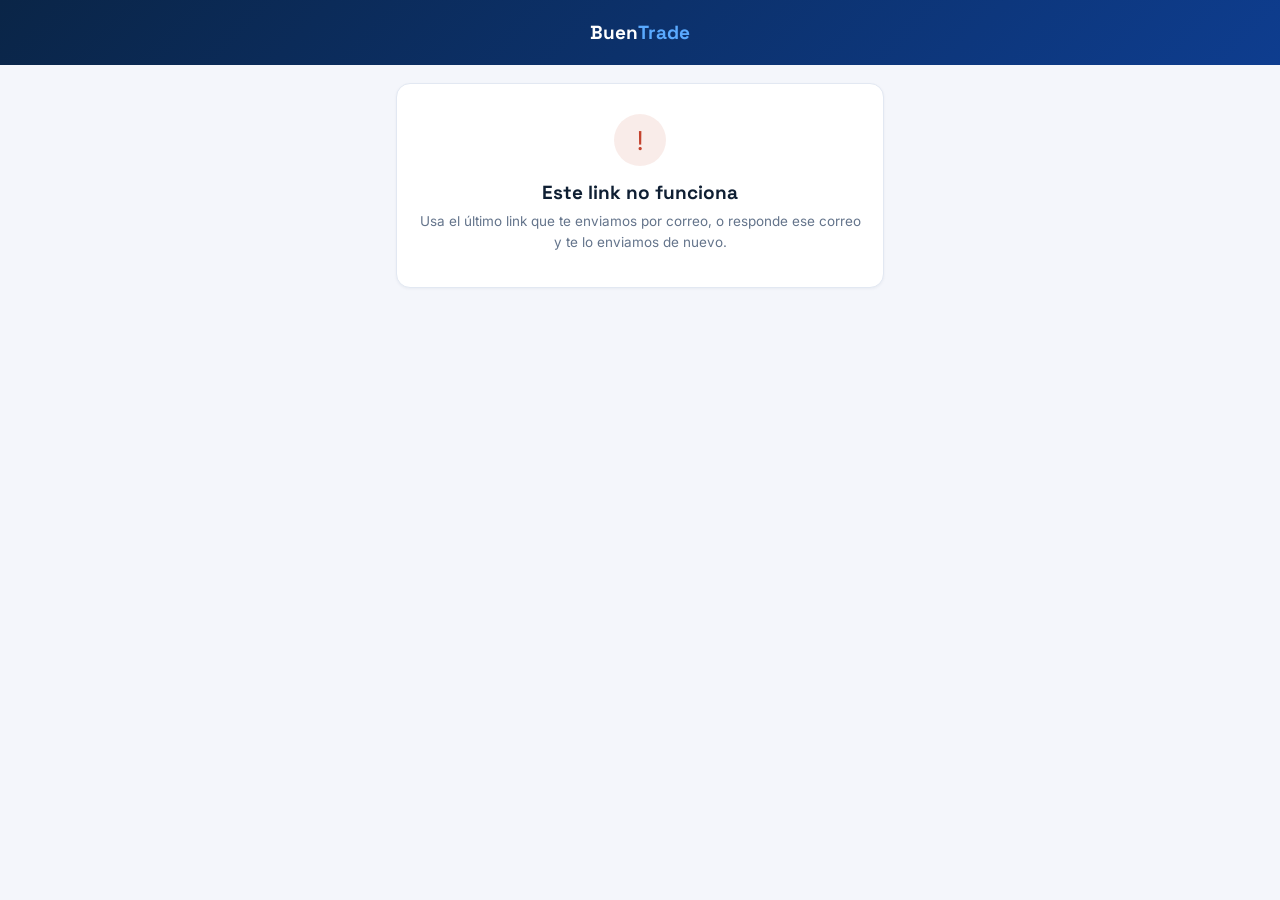
<file: carrier-rates.html>
<!DOCTYPE html>
<html lang="es">
<head>
<meta charset="UTF-8">
<meta name="viewport" content="width=device-width, initial-scale=1.0">
<title>Tus tarifas de flete — BuenTrade</title>
<!-- The carrier's own table of US freight rates to the border (link emailed Tuesdays 8 am Miami by provider-rate-update-request).
     The carrier changes only the rates that moved; they apply directly and every rate is confirmed for today. Approved prototype 2026-10-04. -->
<meta property="og:title" content="BuenTrade — Tus tarifas de flete">
<meta property="og:type" content="website">
<link rel="icon" type="image/png" sizes="32x32" href="/icons/favicon-32.png">
<link rel="shortcut icon" href="/icons/favicon.ico">
<link rel="preconnect" href="https://fonts.googleapis.com">
<link href="https://fonts.googleapis.com/css2?family=Space+Grotesk:wght@600;700&family=Inter:wght@400;500;600;700&family=IBM+Plex+Mono:wght@600&display=swap" rel="stylesheet">
<style>
  :root{
    --navy:#0A2547; --navy-2:#0E3D8F; --blue:#1E6ADB; --blue-bright:#5AAAFF;
    --bg:#F4F6FB; --card:#FFFFFF; --line:#E2E8F2; --ink:#0F1F33; --ink-soft:#64748B;
    --green:#0F8A5F; --green-light:rgba(15,138,95,.10); --red:#C4432E; --amber:#B7791F;
  }
  *{box-sizing:border-box;}
  body{margin:0;background:var(--bg);color:var(--ink);font-family:'Inter',sans-serif;-webkit-font-smoothing:antialiased;min-height:100vh;}
  .header{background:linear-gradient(135deg,var(--navy) 0%,var(--navy-2) 100%);padding:20px;display:flex;align-items:center;justify-content:center;}
  .header .word{font-family:'Space Grotesk',sans-serif;font-weight:700;font-size:19px;color:#fff;} .header .word span{color:var(--blue-bright);}
  .page{width:100%;max-width:520px;margin:0 auto;padding:18px 16px 110px;}
  .card{background:var(--card);border:1px solid var(--line);border-radius:14px;padding:16px;margin-bottom:14px;box-shadow:0 1px 3px rgba(10,37,71,.05);}
  .eyebrow{font-family:'IBM Plex Mono',monospace;font-size:10.5px;font-weight:600;letter-spacing:.06em;text-transform:uppercase;color:var(--blue);margin:0 0 6px;}
  h1{font-family:'Space Grotesk',sans-serif;font-size:20px;font-weight:700;margin:0 0 4px;}
  .sub{font-size:13.5px;color:var(--ink-soft);line-height:1.55;margin:0;}
  .search{width:100%;padding:10px 12px;border:1.5px solid var(--line);border-radius:9px;font-size:14px;font-family:inherit;margin-top:10px;}
  .search:focus{outline:none;border-color:var(--blue);}
  .group{font-family:'IBM Plex Mono',monospace;font-size:10.5px;font-weight:600;letter-spacing:.06em;text-transform:uppercase;color:var(--ink-soft);margin:6px 2px;}
  .rate-row{display:grid;grid-template-columns:1fr auto 190px;gap:10px;align-items:center;padding:10px 4px;border-bottom:1px solid var(--line);}
  .rate-row:last-child{border-bottom:none;}
  .city{font-weight:600;font-size:14px;} .city small{display:block;font-weight:500;color:var(--ink-soft);font-size:11.5px;margin-top:1px;}
  .now{font-family:'Space Grotesk';font-weight:700;font-size:15px;color:var(--navy);text-align:right;}
  .now.struck{color:var(--ink-soft);text-decoration:line-through;font-weight:600;font-size:13px;}
  .new{width:100%;padding:9px 8px;border:1.5px solid var(--line);border-radius:8px;font-size:15px;font-family:inherit;text-align:right;}
  .new::placeholder{color:#b5c0cf;}
  .new:focus{outline:none;border-color:var(--blue);}
  .rate-row.changed{background:#F2F7FF;border-radius:8px;}
  .rate-row.changed .new{border-color:var(--blue);font-weight:700;}
  .delta{font-size:11.5px;font-weight:700;margin-top:3px;text-align:right;}
  .delta.up{color:var(--red);} .delta.down{color:var(--green);}
  .check{grid-column:1 / -1;font-size:12px;color:var(--amber);font-weight:600;margin-top:-4px;}
  .bar{position:fixed;left:0;right:0;bottom:0;background:#fff;border-top:1px solid var(--line);box-shadow:0 -4px 14px rgba(10,37,71,.06);}
  .bar-in{max-width:520px;margin:0 auto;padding:12px 16px;display:flex;gap:10px;align-items:center;}
  .count{font-size:12.5px;color:var(--ink-soft);flex:1;} .count b{color:var(--ink);}
  .btn{border:none;border-radius:10px;padding:12px 14px;font-weight:700;font-size:14px;cursor:pointer;font-family:inherit;}
  .btn.primary{background:linear-gradient(135deg,#12A56E,#0F8A5F);color:#fff;box-shadow:0 4px 14px rgba(15,138,95,.30);}
  .btn.primary:disabled{opacity:.45;box-shadow:none;cursor:not-allowed;}
  .btn.ghost{background:#fff;color:var(--blue);border:1.5px solid var(--blue);}
  .btn:disabled{cursor:not-allowed;}
  @media (max-width:480px){
    .bar-in{flex-wrap:wrap;gap:8px;padding:10px 14px 12px;}
    .count{flex-basis:100%;text-align:center;}
    .bar-in .btn{flex:1;padding:12px 10px;}
    .search,.new{font-size:16px;} /* iPhone zooms the page in on any box under 16px */
    .rate-row{grid-template-columns:1fr auto;} .rate-row > .bt-money-wrap{grid-column:1 / -1;} /* the amount box gets its own full line on a phone: a long amount (123,456,789.55) is never cut */
  }
  .center{text-align:center;padding:30px 18px;}
  .ic{width:52px;height:52px;border-radius:50%;display:flex;align-items:center;justify-content:center;margin:0 auto 14px;font-size:26px;}
  .ic.ok{background:var(--green-light);color:var(--green);} .ic.err{background:rgba(196,67,46,.1);color:var(--red);}
  .center h2{font-family:'Space Grotesk';font-size:19px;margin:0 0 6px;}
  .center p{font-size:13.5px;color:var(--ink-soft);margin:0 0 4px;line-height:1.55;}
  .center ul{list-style:none;padding:0;margin:12px 0 0;text-align:left;font-size:13.5px;}
  .center li{padding:7px 2px;border-bottom:1px solid var(--line);display:flex;justify-content:space-between;}
  .msg{font-size:12.5px;color:var(--red);font-weight:600;text-align:center;margin:8px 0 0;}
  .spinner{width:26px;height:26px;border:3px solid var(--line);border-top-color:var(--blue);border-radius:50%;animation:spin .8s linear infinite;margin:10px auto 16px;}
  @keyframes spin{to{transform:rotate(360deg);}}
  [hidden]{display:none!important;}
</style>
</head>
<body>
<div class="header"><div class="word">Buen<span>Trade</span></div></div>
<div class="page">

  <div id="loadingState" class="card center"><div class="spinner"></div><p>Cargando tus tarifas…</p></div>

  <div id="errorState" class="card center" hidden>
    <div class="ic err">!</div>
    <h2>Este link no funciona</h2>
    <p>Usa el último link que te enviamos por correo, o responde ese correo y te lo enviamos de nuevo.</p>
  </div>

  <div id="formState" hidden>
    <div class="card">
      <p class="eyebrow">Flete US · a la frontera</p>
      <h1 id="carrierName"></h1>
      <p class="sub" id="lastConfirmed"></p>
      <input class="search" id="search" placeholder="Buscar ciudad…" oninput="render()">
    </div>
    <div class="card" style="padding:10px 12px;"><div id="rows"></div></div>
    <p class="msg" id="sendMsg" hidden></p>
  </div>

  <div id="doneState" class="card center" hidden>
    <div class="ic ok">✓</div>
    <h2 id="doneTitle"></h2>
    <p id="doneSub"></p>
    <ul id="doneList"></ul>
    <p style="margin-top:16px;">Puedes abrir este mismo link cualquier día para actualizar una tarifa.</p>
  </div>

</div>
<div class="bar" id="bar" hidden>
  <div class="bar-in">
    <div class="count" id="count"></div>
    <button class="btn ghost" id="noChange" onclick="submit(true)">Sin cambios hoy</button>
    <button class="btn primary" id="send" onclick="submit(false)" disabled>Enviar cambios</button>
  </div>
</div>

<script src="js/money-field.js"></script>
<script>
const API = 'https://oqotaxmacwueiutdxgkk.supabase.co/functions/v1/provider-rate-update-request?forceFunctionRegion=us-east-1';
const KEY = 'sb_publishable_9CmSNojsSstjBunfSF2smw_y3NYCXl7';
const TOKEN = new URLSearchParams(location.search).get('t') || '';
let RATES = [];
const edits = {};
let WRONG = {}; // key → message: a typed amount the server judged a typo (owner 2026-11-10), cleared when the carrier edits it

async function call(body){
  const res = await fetch(API, { method: 'POST', headers: { 'Content-Type': 'application/json', Authorization: 'Bearer ' + KEY, apikey: KEY }, body: JSON.stringify(body) });
  const data = await res.json().catch(() => ({}));
  if (!res.ok) throw Object.assign(new Error(data.message || data.error || res.status), { data });
  return data;
}
const money = (n) => '$' + Number(n).toLocaleString('en-US', { maximumFractionDigits: 2 });
const esc = (s) => String(s == null ? '' : s).replace(/[&<>"']/g, (c) => ({ '&': '&amp;', '<': '&lt;', '>': '&gt;', '"': '&quot;', "'": '&#39;' }[c]));
const show = (id) => ['loadingState', 'errorState', 'formState', 'doneState'].forEach((s) => { document.getElementById(s).hidden = s !== id; });

// A catalog city with no rate yet comes with id null (user 2026-10-05: every city of Locations must show, to be filled) —
// keyed by its location, shown "Sin tarifa", and whatever the carrier types creates the rate.
const keyOf = (r) => r.id || 'loc:' + r.location_id;
const hasRate = (r) => r.rate != null;
function newValue(r){ const v = edits[keyOf(r)]; const n = Number(v); return v != null && v !== '' && n > 0 && n !== Number(r.rate) ? n : null; }
function rowHtml(r){
  const n = newValue(r), k = keyOf(r);
  const d = n != null && hasRate(r) ? n - Number(r.rate) : 0;
  const big = n != null && hasRate(r) && (n > Number(r.rate) * 1.4 || n < Number(r.rate) * 0.6);
  return `<div class="rate-row${n != null ? ' changed' : ''}">
    <div class="city">${esc(r.origin)}<small>→ Frontera</small></div>
    <div>${hasRate(r) ? `<div class="now${n != null ? ' struck' : ''}">${money(r.rate)}</div>` : `<div class="now struck" style="text-decoration:none;">Sin tarifa</div>`}${n != null && hasRate(r) ? `<div class="delta ${d > 0 ? 'up' : 'down'}">${d > 0 ? '▲' : '▼'} ${money(Math.abs(d))}</div>` : ''}</div>
    <span class="bt-money-wrap"><span class="bt-money-cur">$</span><input class="new" data-money data-id="${esc(k)}" placeholder="${hasRate(r) ? 'nuevo' : 'tu tarifa'}" value="${esc(btMoney.group(edits[k] ?? ''))}" oninput="edit('${esc(k)}', this)"><span class="bt-money-cur">USD</span></span>
    ${WRONG[k] ? `<div class="check wrong" style="color:#b42318;font-weight:600;">${esc(WRONG[k])}</div>` : big ? `<div class="check">Es un cambio grande respecto a ${money(r.rate)} — por favor revísalo.</div>` : ''}
  </div>`;
}
// One block per U.S. state, states A→Z by name, cities A→Z inside (owner 2026-10-16: "por estado en orden alfabético, todas las TX juntas, IA juntas").
const STATE_NAMES = { AL: 'Alabama', AK: 'Alaska', AZ: 'Arizona', AR: 'Arkansas', CA: 'California', CO: 'Colorado', CT: 'Connecticut', DE: 'Delaware', DC: 'District of Columbia', FL: 'Florida', GA: 'Georgia', HI: 'Hawaii', ID: 'Idaho', IL: 'Illinois', IN: 'Indiana', IA: 'Iowa', KS: 'Kansas', KY: 'Kentucky', LA: 'Louisiana', ME: 'Maine', MD: 'Maryland', MA: 'Massachusetts', MI: 'Michigan', MN: 'Minnesota', MS: 'Mississippi', MO: 'Missouri', MT: 'Montana', NE: 'Nebraska', NV: 'Nevada', NH: 'New Hampshire', NJ: 'New Jersey', NM: 'New Mexico', NY: 'New York', NC: 'North Carolina', ND: 'North Dakota', OH: 'Ohio', OK: 'Oklahoma', OR: 'Oregon', PA: 'Pennsylvania', RI: 'Rhode Island', SC: 'South Carolina', SD: 'South Dakota', TN: 'Tennessee', TX: 'Texas', UT: 'Utah', VT: 'Vermont', VA: 'Virginia', WA: 'Washington', WV: 'West Virginia', WI: 'Wisconsin', WY: 'Wyoming' };
function stateGroups(rows){
  const by = {};
  rows.forEach((r) => { const st = (String(r.origin).match(/\b([A-Z]{2})$/) || [])[1] || ''; (by[st] = by[st] || []).push(r); });
  return Object.keys(by).map((st) => ({ name: STATE_NAMES[st] || st || 'Otras', rows: by[st].sort((x, y) => x.origin.localeCompare(y.origin)) })).sort((x, y) => (x.name === 'Otras') - (y.name === 'Otras') || x.name.localeCompare(y.name));
}
function render(){
  const q = document.getElementById('search').value.trim().toLowerCase();
  const list = RATES.filter((r) => !q || r.origin.toLowerCase().includes(q));
  const m = list.filter(isMissing), rest = list.filter((r) => !isMissing(r));
  document.getElementById('rows').innerHTML =
    (m.length ? `<div class="group">Falta tu tarifa</div>` + stateGroups(m).flatMap((g) => g.rows).map(rowHtml).join('') : '') +
    stateGroups(rest).map((g, i) => `<div class="group"${i || m.length ? ' style="margin-top:12px;"' : ''}>${esc(g.name)}</div>` + g.rows.map(rowHtml).join('')).join('') +
    (!list.length ? `<p class="sub" style="padding:10px 4px;">Ninguna ciudad coincide.</p>` : '');
  updateBar();
}
function edit(id, el){
  // The money field (js/money-field.js) shows 1,000 while the carrier types; what is kept is the digits and the dot, and the caret stays after the same digit.
  const raw = btMoney.raw(el), pos = el.selectionStart == null ? raw.length : el.selectionStart;
  const before = raw.slice(0, pos).replace(/[^0-9.]/g, '').length;
  edits[id] = btMoney.typing(raw, 2);
  delete WRONG[id];
  render();
  const again = document.querySelector(`.new[data-id="${id}"]`);
  if (again){ again.focus(); const q = btMoney.caretFor(btMoney.raw(again), before); try { again.setSelectionRange(q, q); } catch (e) {} }
}
// A city with no rate yet must get one before the table can be sent — "Sin cambios hoy" included.
function isMissing(r){ return !hasRate(r) && newValue(r) == null; }
function missing(){ return RATES.filter(isMissing); }
function changed(){ return RATES.filter((r) => newValue(r) != null); }
function updateBar(){
  const n = changed().length;
  const f = missing().length;
  document.getElementById('count').innerHTML = `<b>${n}</b> ${n === 1 ? 'cambiada' : 'cambiadas'} · ${RATES.length - n} igual` + (f ? ` · <b>${f}</b> sin tarifa` : '');
  document.getElementById('send').disabled = n === 0 || f > 0 || Object.keys(WRONG).length > 0;
  document.getElementById('noChange').disabled = f > 0;
}
async function submit(noChanges){
  if (missing().length){ const msg = document.getElementById('sendMsg'); msg.textContent = 'Falta tu tarifa de: ' + missing().map((r) => r.origin).join(', ') + '.'; msg.hidden = false; return; }
  const list = noChanges ? [] : changed();
  const msg = document.getElementById('sendMsg');
  msg.hidden = true;
  // A typo never goes in (owner 2026-11-10: $510 typed for ~$5,100 — "que no deje seguir si no meten bien, que le diga que corrija"): the server compares each
  // typed amount with what that city normally costs and, if it looks like a missing/extra zero, the row turns red with "corrige" and nothing can be sent until it is fixed.
  if (list.length){
    const changes = list.map((r) => (r.id ? { rate_id: r.id, rate: newValue(r) } : { location_id: r.location_id, rate: newValue(r) }));
    try { await call({ action: 'carrier_check', token: TOKEN, changes }); }
    catch (e) {
      if (e.data && e.data.error === 'rate_looks_wrong'){
        WRONG = {};
        (e.data.wrong || []).forEach((w) => { WRONG[w.rate_id || 'loc:' + w.location_id] = `${money(w.rate)} se ve muy ${w.verdict === 'low' ? 'bajo — ¿le falta un cero?' : 'alto — ¿le sobra un cero?'} Corrige el monto.`; });
        render();
        msg.textContent = e.data.message; msg.hidden = false;
        const first = document.querySelector('.check.wrong'); if (first) first.scrollIntoView({ block: 'center' });
        return;
      }
      // any other answer (a hiccup, an older server without the check): the review and the send go on as before — the server checks again on send
    }
  }
  // Wise-style review (owner 2026-10-16: no wrong amount may go through): every changed city shows "Antes → Ahora" and the carrier confirms or fixes.
  if (list.length && !(await btMoney.confirmChange(list.map((r) => ({ label: r.origin, before: hasRate(r) ? Number(r.rate) : null, after: newValue(r) })), { title: 'Revisa tus tarifas', note: 'Estas son las tarifas que vas a enviar, en dólares (USD). ¿Son correctas?', okLabel: 'Confirmar y enviar', fixLabel: 'Corregir' }))) return;
  document.getElementById('send').disabled = true; document.getElementById('noChange').disabled = true;
  try {
    const res = await call({ action: 'carrier_submit', token: TOKEN, changes: list.map((r) => (r.id ? { rate_id: r.id, rate: newValue(r) } : { location_id: r.location_id, rate: newValue(r) })) });
    const day = new Date().toLocaleDateString('es-MX', { weekday: 'short', day: 'numeric', month: 'short' }).replace(/\./g, '');
    const n = res.changed.length;
    document.getElementById('doneTitle').textContent = n ? `Gracias — ${n} ${n === 1 ? 'tarifa actualizada' : 'tarifas actualizadas'}` : 'Gracias — sin cambios hoy';
    document.getElementById('doneSub').textContent = n ? `Las otras ${res.confirmed - n} quedan confirmadas para el ${day}.` : `Tus ${res.confirmed} tarifas quedan confirmadas para el ${day}.`;
    document.getElementById('doneList').innerHTML = res.changed.map((c) => `<li><span>${esc(c.origin)}</span><span>${c.old_rate == null ? 'nueva' : money(c.old_rate)} → <b>${money(c.new_rate)}</b></span></li>`).join('');
    document.getElementById('bar').hidden = true;
    show('doneState');
  } catch (e) {
    msg.textContent = (e.data && e.data.message) || 'Algo falló — por favor intenta de nuevo.';
    msg.hidden = false;
    document.getElementById('noChange').disabled = false;
    updateBar();
  }
}
async function init(){
  if (TOKEN.length < 32){ show('errorState'); return; }
  try {
    const d = await call({ action: 'carrier_view', token: TOKEN, all_cities: true });
    RATES = d.rates;
    document.getElementById('carrierName').textContent = d.carrier.name;
    const last = d.carrier.rates_confirmed_at
      ? `Última confirmación: <b>${new Date(d.carrier.rates_confirmed_at).toLocaleDateString('es-MX', { weekday: 'short', day: 'numeric', month: 'short' }).replace(/\./g, '')}</b>. `
      : '';
    document.getElementById('lastConfirmed').innerHTML = last + 'Cambia solo las tarifas que subieron o bajaron hoy — deja el resto vacío.';
    show('formState');
    document.getElementById('bar').hidden = false;
    render();
  } catch (e) { show('errorState'); }
}
init();
</script>
</body>
</html>
</file>
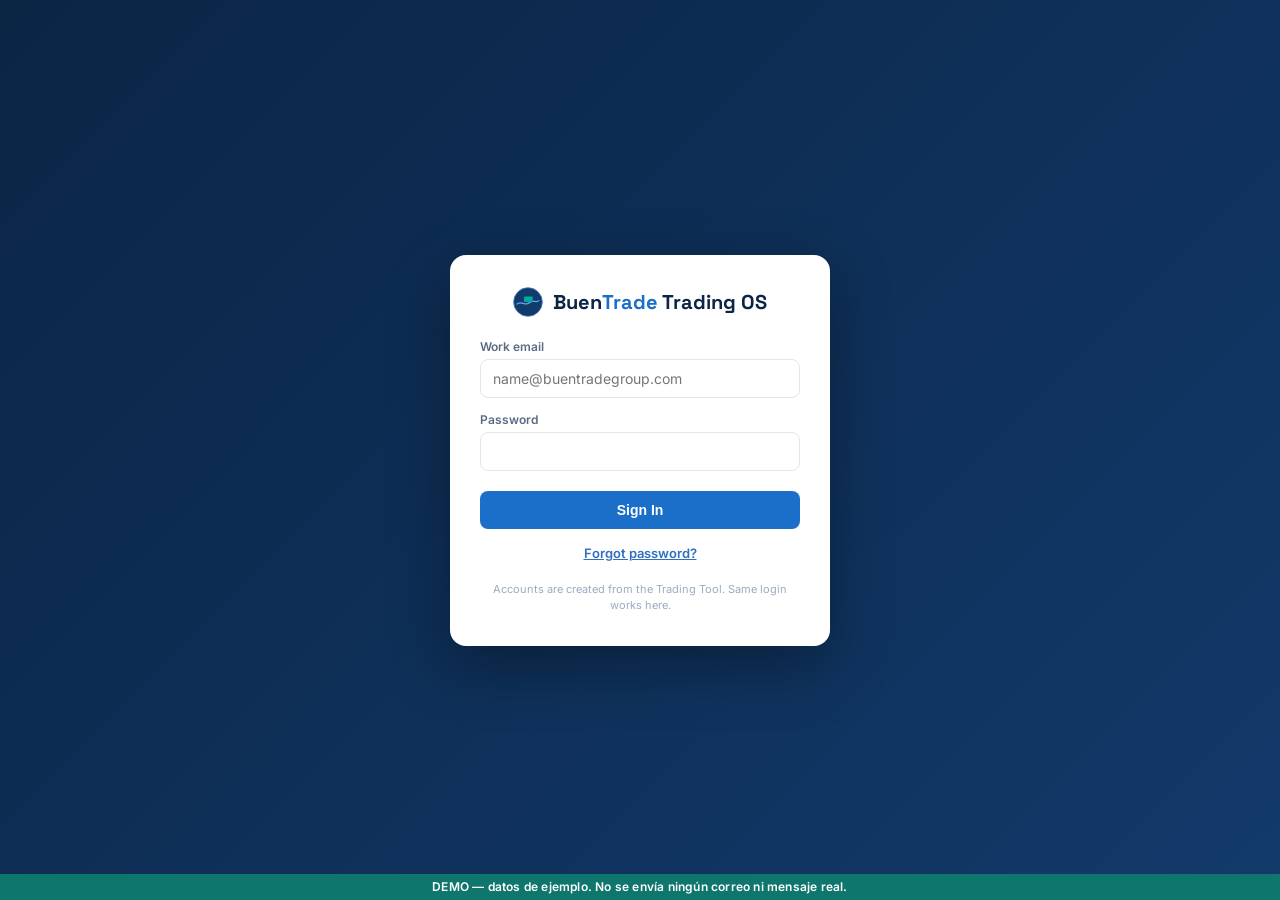
<file: customers.html>
<!DOCTYPE html>
<html lang="en">
<head>
<meta charset="UTF-8">
<meta name="viewport" content="width=device-width, initial-scale=1.0">
<title>BuenTrade Trading OS — Customers</title>
<link rel="icon" type="image/png" sizes="32x32" href="/icons/favicon-32.png">
<link rel="icon" type="image/png" sizes="16x16" href="/icons/favicon-16.png">
<link rel="shortcut icon" href="/icons/favicon.ico">
<link rel="apple-touch-icon" sizes="180x180" href="/icons/apple-touch-icon.png">
<link rel="manifest" href="/manifest.json">
<link rel="preconnect" href="https://oqotaxmacwueiutdxgkk.supabase.co" crossorigin>
<link rel="preconnect" href="https://www.gstatic.com" crossorigin>
<link rel="preconnect" href="https://cdn.jsdelivr.net" crossorigin>
<link rel="preconnect" href="https://fonts.googleapis.com">
<link href="https://fonts.googleapis.com/css2?family=Space+Grotesk:wght@500;600;700&family=Inter:wght@400;500;600;700&family=IBM+Plex+Mono:wght@500;600&display=swap" rel="stylesheet">
<style>
  :root{
    /* Real ask 2026-09-09 ("ahora en clients"): same dark-native-popup fix as plants.html/
       providers.html — color-scheme tells the browser this page's own form controls (select
       popups, checkboxes, scrollbars) should render in their dark variant. */
    color-scheme:dark;
    --navy:#0A2547;
    --navy-2:#0E3D8F;
    --blue:#1E6ADB;
    --blue-bright:#5AAAFF;
    --blue-light:rgba(90,170,255,.14);
    --bg:#0A2547;
    --card:rgba(255,255,255,.08);
    --line:rgba(255,255,255,.18);
    --ink:#FFFFFF;
    --ink-soft:rgba(255,255,255,.55);
    --red:#C4432E;
    --radius:8px;
  }
  *{box-sizing:border-box;}
  input,select,textarea{background:var(--card);color:var(--ink);}
  /* Real bug, confirmed live 2026-09-10 ("fondos blancos... cada que entro hay algo
     diferente"): Chrome forces its own solid white/yellow background on any text input it
     decides to autofill, overriding this rule entirely and only for whichever fields it
     remembers on a given visit — exactly the "random, changes every time" pattern reported.
     The inset box-shadow trick repaints over Chrome's own autofill background since a real
     background-color can't win against it; text-fill-color keeps the text itself visible
     against that same dark fill instead of Chrome's own (often black-on-white) choice. */
  input:-webkit-autofill,input:-webkit-autofill:hover,input:-webkit-autofill:focus,input:-webkit-autofill:active{-webkit-box-shadow:0 0 0 1000px var(--card) inset !important;-webkit-text-fill-color:var(--ink) !important;caret-color:var(--ink);transition:background-color 5000s ease-in-out 0s;}
  body{
    margin:0;color:var(--ink);font-family:'Inter',sans-serif;font-size:14px;-webkit-font-smoothing:antialiased;
    background:
      repeating-linear-gradient(90deg, rgba(255,255,255,.02) 0 1px, transparent 1px 26px) fixed,
      linear-gradient(180deg, #0E3D8F 0%, #0A2547 18%, #111A2C 45%, #0A0E17 100%) fixed;
  }
  .wrap{max-width:1140px;margin:0 auto;padding:0 24px 40px;}
  header{background:linear-gradient(135deg,var(--navy) 0%,var(--navy-2) 100%);color:#fff;padding:20px 32px 20px;margin-bottom:24px;position:relative;}
  header::after{content:'';position:absolute;left:0;right:0;bottom:0;height:1px;background:linear-gradient(90deg,transparent,#E8B54C 25%,#E8B54C 75%,transparent);opacity:.55;}
  .brand-word{font-family:'Space Grotesk',sans-serif;font-weight:700;font-size:24px;color:#fff;line-height:1;}
  .brand-word span{color:var(--blue-bright);}
  .top-row{display:flex;justify-content:space-between;align-items:center;min-height:44px;position:relative;}
  .nav-row{display:flex;align-items:center;justify-content:center;gap:5px;margin-top:14px;flex-wrap:wrap;}
  .nav-pill{display:inline-flex;align-items:center;font-family:'Space Grotesk',sans-serif;font-size:15px;font-weight:700;letter-spacing:.2px;color:#fff;text-decoration:none;padding:7px 15px;border-radius:999px;transition:color .25s ease;white-space:nowrap;}
  .nav-pill.active{color:var(--blue-bright);}
  h1{font-family:'Space Grotesk',sans-serif;font-size:20px;margin:0 0 16px;}
  h2{font-family:'Space Grotesk',sans-serif;font-size:15px;margin:0 0 12px;font-weight:700;}
  .card{background:var(--card);border:1px solid var(--line);border-radius:12px;padding:20px;margin-bottom:20px;}
  /* Real ask 2026-09-09 ("ahora en clients"): same colored stat-card component as
     Plants/Products/Quotes/Logistics, ported verbatim. See renderCustomerStats(). */
  .stats-row{display:grid;grid-template-columns:1.3fr 1fr 1fr 1fr;gap:14px;margin-bottom:20px;}
  .stat-card{border-radius:12px;padding:16px 18px;display:flex;align-items:center;gap:12px;position:relative;overflow:hidden;}
  .stat-icon{width:38px;height:38px;border-radius:10px;display:flex;align-items:center;justify-content:center;flex-shrink:0;}
  .stat-icon svg{width:18px;height:18px;}
  .stat-value{font-family:'IBM Plex Mono',monospace;font-size:21px;font-weight:700;color:#fff;line-height:1.15;font-variant-numeric:tabular-nums;text-shadow:0 1px 3px rgba(0,0,0,.3);}
  .stat-card.hero .stat-value{font-size:28px;}
  .stat-label{font-size:11.5px;color:rgba(255,255,255,.7);font-weight:600;text-transform:uppercase;letter-spacing:.03em;margin-top:1px;display:flex;align-items:center;gap:5px;}
  .stat-label::before{content:'';width:4px;height:4px;border-radius:50%;flex-shrink:0;}
  @media (max-width:900px){ .stats-row{grid-template-columns:1fr 1fr;} }
  .stat-card.hero{background:linear-gradient(135deg, rgba(90,170,255,.32), rgba(90,170,255,.08));border:1px solid rgba(90,170,255,.55);box-shadow:0 3px 12px -3px rgba(90,170,255,.4), inset 0 1px 0 rgba(255,255,255,.1);}
  .stat-card.hero .stat-icon{background:rgba(90,170,255,.15);border:1.5px solid rgba(90,170,255,.55);color:#5AAAFF;}
  .stat-card.hero .stat-label::before{background:#5AAAFF;box-shadow:0 0 7px 1.5px rgba(90,170,255,.8);}
  .stat-card.ok{background:linear-gradient(135deg, rgba(63,203,126,.35), rgba(63,203,126,.1));border:1px solid rgba(63,203,126,.55);box-shadow:0 3px 12px -3px rgba(63,203,126,.4), inset 0 1px 0 rgba(255,255,255,.1);}
  .stat-card.ok .stat-icon{background:rgba(63,203,126,.18);border:1.5px solid rgba(63,203,126,.55);color:#3FCB7E;}
  .stat-card.ok .stat-label::before{background:#3FCB7E;box-shadow:0 0 7px 1.5px rgba(63,203,126,.8);}
  .stat-card.danger{background:linear-gradient(135deg, rgba(196,67,46,.32), rgba(196,67,46,.08));border:1px solid rgba(255,156,138,.55);box-shadow:0 3px 12px -3px rgba(196,67,46,.4), inset 0 1px 0 rgba(255,255,255,.1);}
  .stat-card.danger .stat-icon{background:rgba(196,67,46,.18);border:1.5px solid rgba(255,156,138,.55);color:#FF9C8A;}
  .stat-card.danger .stat-label::before{background:#FF9C8A;box-shadow:0 0 7px 1.5px rgba(255,156,138,.8);}
  .stat-card.warn{background:linear-gradient(135deg, rgba(255,200,118,.32), rgba(255,200,118,.08));border:1px solid rgba(255,200,118,.55);box-shadow:0 3px 12px -3px rgba(255,200,118,.4), inset 0 1px 0 rgba(255,255,255,.1);}
  .stat-card.warn .stat-icon{background:rgba(255,200,118,.15);border:1.5px solid rgba(255,200,118,.55);color:#FFC876;}
  .stat-card.warn .stat-label::before{background:#FFC876;box-shadow:0 0 7px 1.5px rgba(255,200,118,.8);}
  /* Same glass-pill search as Plants/Products/Logistics, scoped "cu-" for this page. */
  /* Real bug found 2026-09-09 ("no la de vidrio... que llegue hasta el borde redondo que no se
     corte en todos los modulos"): the pill's background/border/shadow used to live on the <input>
     while this wrap had neither radius nor clipping, so the glass highlight (::before) floated
     unclipped, misaligned with the pill's actual rounded shape. Fixed properly, matching Quotes'
     own structure — the wrap IS the pill now (background/border/shadow/radius/blur all here,
     clipped via overflow:hidden), the input inside is just a plain transparent field. */
  /* Real ask 2026-09-18 ("new plant tiene diseno buentrade hazlo en all categories search etc"):
     same flat blue-glass .btn recipe as every other module's search box now, replacing the
     white/gray glass-pill look. */
  .cu-search-wrap{position:relative;width:280px;height:40px;border-radius:999px;overflow:hidden;border:1.5px solid rgba(90,170,255,.4);background:rgba(255,255,255,.05);transition:background .18s,border-color .18s;}
  .cu-search-wrap:focus-within{background:rgba(90,170,255,.12);border-color:var(--blue-bright);box-shadow:0 0 0 3px rgba(90,170,255,.25);}
  .cu-search-ico{position:absolute;left:15px;top:50%;transform:translateY(-50%);width:15px;height:15px;color:rgba(255,255,255,.55);pointer-events:none;}
  .cu-search-input{width:100%;height:100%;padding:0 14px 0 38px;border:none;background:transparent;color:#fff;font-size:13px;font-family:inherit;}
  .cu-search-input::placeholder{color:rgba(255,255,255,.5);}
  .cu-search-input:focus{outline:none;}
  .btn{background:rgba(255,255,255,.05);color:var(--blue-bright);border:1.5px solid rgba(90,170,255,.4);border-radius:8px;padding:9px 16px;font-weight:700;font-size:13px;font-family:inherit;cursor:pointer;transition:background .18s,border-color .18s;}
  .btn:hover{background:rgba(90,170,255,.12);border-color:var(--blue-bright);}
  .btn.secondary{background:var(--card);color:var(--blue);border:1.5px solid var(--blue);}
  .btn.danger{background:var(--card);color:#FF9C8A;border:1.5px solid rgba(196,67,46,.4);padding:5px 10px;font-size:12px;}
  .btn.small{padding:5px 10px;font-size:12px;}
  /* Real fix 2026-09-02, explicit ask ("unifica... revisa todos los tabs") — same gradient+shadow
     every WhatsApp button across the OS now uses, not this page's own flat green. */
  .wa-btn{display:inline-flex;align-items:center;gap:6px;background:rgba(255,255,255,.05);color:#3FCB7E;border:1.5px solid rgba(63,203,126,.4);border-radius:8px;padding:6px 12px;font-weight:700;font-size:12px;font-family:inherit;cursor:pointer;white-space:nowrap;transition:background .18s,border-color .18s,color .18s;}
  .wa-btn:hover{background:rgba(29,168,81,.18);color:#3FCB7E;border-color:#3FCB7E;}
  .wa-btn:active{background:rgba(29,168,81,.28);}
  .wa-btn.outline{background:var(--card);color:#1DA851;border:1.5px solid #1DA851;box-shadow:none;}
  .wa-btn.outline:hover{background:rgba(29,168,81,.18);box-shadow:none;transform:none;}
  .wa-btn svg{width:12px;height:12px;flex-shrink:0;fill:currentColor;}
  /* Real ask 2026-09-09 ("ahora en clients"): same transparent table convention as
     collections.html/quotes.html/products.html/plants.html/providers.html — hairline dividers,
     near-invisible hover. Real ask 2026-09-18 ("nunca quedan centrados... centralos con la data"):
     headers centered over their column to match the data below, except the first (identity)
     column, which stays left with its data — same system-wide change, same reasoning, in every
     file listed above. */
  table{width:100%;border-collapse:collapse;font-size:13px;}
  th{text-align:center;font-size:10.5px;color:var(--ink-soft);text-transform:uppercase;letter-spacing:.03em;font-weight:700;padding:0 10px 8px;}
  th:first-child{text-align:left;}
  td{padding:10px;border-top:1px solid var(--line);vertical-align:middle;text-align:center;}
  td:first-child{text-align:left;}
  tr:hover td{background:rgba(255,255,255,.03);}
  .table-scroll{overflow-x:auto;}
  .muted{color:var(--ink-soft);}
  .num{font-family:'IBM Plex Mono',monospace;font-variant-numeric:tabular-nums;white-space:nowrap;}
  .order-num{font-family:'IBM Plex Mono',monospace;font-size:12px;font-weight:700;color:var(--ink);}
  /* Real ask 2026-09-14: "cambialo por diseno buentrade" — same dark-glass modal every other page
     already uses (js/email-modal.js injects into this, both for its own Review-before-sending
     screen and the shared btAlert() that now replaces every native await btAlert() here). */
  .email-modal-overlay{position:fixed;inset:0;background:rgba(15,31,51,.45);z-index:2000;display:flex;align-items:center;justify-content:center;}
  .email-modal-box{background:rgba(15,31,51,.92);backdrop-filter:blur(14px);-webkit-backdrop-filter:blur(14px);border:1.5px solid rgba(232,181,76,.4);border-radius:14px;width:100%;max-width:480px;padding:22px 24px;box-shadow:0 24px 60px rgba(4,12,26,.45);color:var(--ink);}
  .email-modal-box h3{margin:0 0 14px;font-size:16px;font-family:'Space Grotesk',sans-serif;}
  .email-modal-field{margin-bottom:12px;}
  .email-modal-field label{display:block;font-size:11.5px;font-weight:700;color:var(--ink-soft);text-transform:uppercase;letter-spacing:.03em;margin-bottom:4px;}
  .email-modal-field input,.email-modal-field textarea{width:100%;padding:8px 10px;border:1.5px solid var(--line);border-radius:7px;font-size:13.5px;font-family:inherit;background:var(--card);color:var(--ink);}
  .email-modal-field textarea{min-height:110px;resize:vertical;}
  .email-modal-actions{display:flex;justify-content:flex-end;gap:10px;margin-top:16px;}
  .field{margin-bottom:12px;}
  .field label{display:block;font-size:12px;font-weight:600;color:var(--ink-soft);margin-bottom:4px;text-align:center;}
  .field input,.field select,.field textarea{width:100%;padding:8px 10px;border:1.5px solid var(--line);border-radius:7px;font-size:13.5px;font-family:inherit;text-align:center;background:var(--card);color:var(--ink);}
  .field input:focus,.field select:focus,.field textarea:focus{outline:none;border-color:var(--blue);}

  /* Real ask 2026-09-11 ("hazlo... desde el principio con el diseno buentrade para no tener que
     repetir trabajo"): a GENERIC dropdown, built once (same as plants.html/products.html), that
     turns ANY existing <select> into this same look — used by btEnhanceSelect() below. */
  .bt-select-wrap{position:relative;display:block;width:100%;}
  /* Real ask 2026-09-18 ("te los mande para que lo hagas mismo diseno buentrade"): same flat
     blue-glass .btn recipe as every search box/category dropdown now, replacing the plain
     var(--line)-bordered "generic form field" look every one of these selects had. */
  .bt-select-trigger{display:flex;align-items:center;justify-content:space-between;gap:8px;width:100%;box-sizing:border-box;height:38px;padding:0 12px;border-radius:7px;border:1.5px solid rgba(90,170,255,.4);background:rgba(255,255,255,.05);color:var(--blue-bright);font-weight:700;font-size:13.5px;font-family:'Inter',sans-serif;cursor:pointer;text-align:left;transition:background .18s,border-color .18s;}
  .bt-select-trigger:hover{background:rgba(90,170,255,.12);border-color:var(--blue-bright);}
  .bt-select-wrap.open .bt-select-trigger{border-color:var(--blue);}
  .bt-select-trigger:disabled{opacity:.5;cursor:default;}
  .bt-select-label{overflow:hidden;text-overflow:ellipsis;white-space:nowrap;flex:1;min-width:0;}
  .bt-select-chevron{width:14px;height:14px;flex-shrink:0;color:var(--ink-soft);transition:transform .15s ease;}
  .bt-select-wrap.open .bt-select-chevron{transform:rotate(180deg);}
  .bt-select-panel{position:absolute;top:calc(100% + 6px);left:0;min-width:100%;width:max-content;max-width:320px;background:rgba(20,40,74,.94);backdrop-filter:blur(20px);-webkit-backdrop-filter:blur(20px);border:1.5px solid rgba(232,181,76,.4);border-radius:12px;box-shadow:0 24px 60px rgba(4,12,26,.5);padding:6px;z-index:80;max-height:280px;overflow-y:auto;}
  .bt-select-search{width:100%;box-sizing:border-box;margin-bottom:6px;padding:8px 10px;border:1px solid var(--line);border-radius:8px;background:rgba(255,255,255,.06);color:#fff;font-size:12.5px;font-family:inherit;}
  .bt-select-search::placeholder{color:var(--ink-soft);}
  .bt-select-option{display:flex;align-items:center;gap:8px;width:100%;box-sizing:border-box;padding:8px 10px;border:none;background:none;color:#fff;font-size:13px;font-family:'Inter',sans-serif;font-weight:500;text-align:left;border-radius:8px;cursor:pointer;white-space:nowrap;}
  .bt-select-option:hover{background:rgba(232,181,76,.1);}
  .bt-select-option.selected{background:rgba(232,181,76,.16);color:#E8B54C;font-weight:700;}
  .bt-select-option .bt-select-check{width:13px;flex-shrink:0;visibility:hidden;}
  /* An option may carry a small translation under it (data-sub) — the app is English, the Spanish is only a guide. */
  .bt-select-two{display:flex;flex-direction:column;gap:1px;white-space:normal;}
  .bt-select-sub{font-size:11px;font-weight:400;color:var(--ink-soft);}
  .bt-select-option.selected .bt-select-check{visibility:visible;}
  .bt-select-empty{padding:10px;font-size:12.5px;color:var(--ink-soft);text-align:center;}
  .grid2{display:grid;grid-template-columns:1fr 1fr;gap:0 16px;}
  .grid3{display:grid;grid-template-columns:1fr 1fr 1fr;gap:0 16px;}
  .grid4{display:grid;grid-template-columns:1fr 1fr 1fr 1fr;gap:0 16px;}
  .grid5{display:grid;grid-template-columns:repeat(5,1fr);gap:0 14px;}
  .profile-panel{background:var(--card);backdrop-filter:blur(10px);-webkit-backdrop-filter:blur(10px);border:1px solid var(--line);border-radius:12px;padding:18px 22px;}
  .profile-panel + .profile-panel{margin-top:16px;}
  .pc-row{border:1px solid var(--line);border-radius:10px;padding:10px 12px;margin-bottom:10px;background:rgba(255,255,255,.03);}
  .pc-cats{display:flex;flex-wrap:wrap;align-items:center;gap:6px 14px;margin-top:6px;}
  .pc-cat{display:inline-flex;align-items:center;gap:6px;font-size:13px;color:var(--ink);cursor:pointer;}
  .pc-cat input{width:auto;}
  .pc-remove{margin-left:auto;}
  /* the card whose dropdown (Customs agency, Country…) is open sits above the cards below it: each card blurs its own layer, so the next card was painting over the open list */
  .profile-panel:has(.bt-select-wrap.open){position:relative;z-index:60;}
  .profile-heading{font-size:11.5px;font-weight:700;color:var(--blue);text-transform:uppercase;letter-spacing:.05em;margin-bottom:14px;}
  .profile-grid{display:grid;grid-template-columns:repeat(4,1fr);gap:16px 28px;}
  .profile-row{display:flex;flex-direction:column;gap:4px;min-width:0;}
  .profile-row.half{grid-column:span 2;}
  .profile-row.span2{grid-column:1 / -1;}
  .profile-row .view-label{margin-bottom:0;}
  .profile-row-value{font-size:14px;color:var(--ink);line-height:1.5;overflow-wrap:break-word;word-break:break-word;}
  .section-title{font-size:12px;font-weight:700;color:var(--blue);text-transform:uppercase;letter-spacing:.04em;margin:18px 0 10px;}
  .section-title:first-child{margin-top:0;}
  .empty{color:var(--ink-soft);text-align:center;padding:24px;}
  /* Same badge convention as plants.html/orders.html — verbatim, not a new component. Used by the
     History tab's Sent/Not sent status. */
  .payment-badge{font-family:'IBM Plex Mono',monospace;font-size:11px;font-weight:700;padding:3px 9px;border-radius:20px;white-space:nowrap;border:1px solid transparent;display:inline-block;}
  .payment-badge.ok{background:transparent;color:#3FCB7E;border-color:rgba(63,203,126,.4);}
  .payment-badge.neutral{background:transparent;color:rgba(255,255,255,.65);border-color:rgba(255,255,255,.3);}
  .payment-badge.due-soon{background:transparent;color:#FFC876;border-color:rgba(255,200,118,.4);}
  .payment-badge.overdue{background:transparent;color:#FF9C8A;border-color:rgba(196,67,46,.4);}
  /* credit cards on the profile: four equal values (same as Pay & Receive's money cards) */
  .cr-cards .stat-value,.cr-cards .stat-card.hero .stat-value{font-size:22px;white-space:nowrap;}
  .payment-badge.active{background:transparent;color:var(--blue-bright);border-color:rgba(90,170,255,.4);}
  .about-insights{margin-top:8px;display:flex;flex-direction:column;gap:6px;}
  .about-insight{display:flex;align-items:center;flex-wrap:wrap;gap:8px;font-size:12.5px;}
  .about-insight > span:nth-child(2){flex:1;min-width:0;}
  .about-insight > .btn{padding:5px 12px;font-size:12px;}
  .about-insight-actions{display:flex;align-items:center;gap:8px;flex-wrap:wrap;width:100%;}
  /* THE CLIENT'S X-RAY tab (owner 2026-11-15): a strip of counts that filter, then what he buys, asked for, was offered and was never offered */
  #custTab_xray{font-size:13px;}
  .rd-row{display:flex;align-items:baseline;gap:16px;padding:9px 2px;border-top:1px solid var(--line);font-size:13px;}
  .rd-label{flex:0 0 200px;margin:0;font-size:10.5px;font-weight:700;letter-spacing:.03em;color:var(--ink-soft);text-transform:uppercase;}
  .rd-val{flex:1;min-width:0;}
  .rd-val .rd-go{background:none;border:none;padding:0;font:inherit;color:var(--blue);cursor:pointer;text-align:left;}
  .rd-val .rd-go:hover{text-decoration:underline;}
  .rd-missing{color:var(--amber);}
  .xr-chip.rd-zero{opacity:.5;}
  .rd-told{display:block;}
  @media (max-width:760px){ .rd-row{flex-direction:column;gap:2px;} .rd-label{flex:none;} }
  .xr-strip{display:flex;flex-wrap:wrap;gap:8px;margin:2px 0 14px;}
  .xr-chip{font-family:inherit;font-size:12px;font-weight:600;padding:6px 12px;border-radius:20px;border:1px solid var(--line);background:transparent;color:var(--ink-soft);cursor:pointer;display:inline-flex;align-items:center;gap:7px;}
  .xr-chip b{font-family:'IBM Plex Mono',monospace;font-size:12px;color:var(--ink);}
  .xr-chip.on{border-color:var(--blue-bright);color:var(--blue-bright);}
  .xr-chip.on b{color:var(--blue-bright);}
  .xr-sec{margin:0 0 18px;}
  .xr-sec > summary,.xr-sec > .profile-heading{list-style:none;cursor:default;}
  .xr-sec > summary{cursor:pointer;}
  .xr-sec > summary::-webkit-details-marker{display:none;}
  .xr-row{display:flex;align-items:flex-start;justify-content:space-between;gap:14px;padding:9px 2px;border-top:1px solid var(--line);}
  .xr-name{font-weight:600;color:var(--blue);flex:0 1 46%;min-width:0;}
  .xr-facts{flex:1;min-width:0;display:flex;flex-direction:column;gap:5px;}
  .xr-line{color:var(--ink-soft);font-size:12.5px;}
  .xr-tags{display:flex;flex-wrap:wrap;gap:6px;}
  .xr-tags .payment-badge{font-size:10.5px;}
  @media (max-width:760px){ .xr-row{flex-direction:column;gap:4px;} .xr-name{flex:none;} }
  .row-actions{display:flex;gap:6px;}
  .name-link{color:var(--blue);font-weight:600;text-decoration:none;cursor:pointer;}
  .name-link:hover{text-decoration:underline;}
  /* Real ask 2026-09-09 ("ahora en clients"): the customer list is a real <table> now (see
     renderCustomers()) — .pkg-table-wrap/.pkg-row/.pkg-plant-name/.pkg-plant-info/.pkg-plant-sub
     no longer used anywhere. .pkg-plant-avatar(-logo) survives — still real: the customer profile
     view's own logo header. */
  .pkg-plant-avatar{width:44px;height:44px;border-radius:11px;flex-shrink:0;background:linear-gradient(135deg,#E7F0FE,#D5E5FC);color:#1E6ADB;font-family:'Space Grotesk',sans-serif;font-weight:800;font-size:16px;display:flex;align-items:center;justify-content:center;overflow:hidden;}
  .pkg-plant-avatar-logo{width:auto;max-width:70px;background:none;border:none;padding:2px;}
  .pkg-plant-avatar-logo img{width:auto;max-width:100%;height:100%;object-fit:contain;filter:drop-shadow(0 0 1px #fff) drop-shadow(0 0 1px #fff) drop-shadow(0 0 1px #fff);}
  /* Real ask 2026-09-11 ("te parece bien hecho esto?"): same fix as plants.html/providers.html —
     a wide logo now fills nearly the whole 220x140 box, so a fixed-corner edit pencil sat on top
     of the artwork. Hidden until hover/focus instead. */
  .pkg-logo-edit-btn{opacity:0;transition:opacity .15s ease;}
  .pkg-logo-wrap:hover .pkg-logo-edit-btn,.pkg-logo-edit-btn:focus-visible{opacity:1;}
  /* Real ask 2026-09-11 ("pon otro fondo... que quede bien"): same fix as plants.html/
     providers.html — a dark-ink logo has no readable contrast on navy no matter the outline. Real
     white card behind it, scoped to .pkg-logo-wrap only; small list-row avatars stay transparent. */
  .pkg-logo-wrap .pkg-plant-avatar-logo{background:#fff;border:1px solid var(--line);}
  .pkg-logo-wrap .pkg-plant-avatar-logo img{filter:none;}
  .view-label{display:block;font-size:11px;color:var(--ink-soft);text-transform:uppercase;letter-spacing:.02em;margin-bottom:2px;}
  /* 2026-10-10 (user: "la A igual que la B… color de letra, tamaño"): inside a client the text uses the SAME scale as the list — body 13px, small / hint 11.5px, headings 12px — instead of 14 / 12.5 / 12 / 11 */
  #custTab_credit,#custTab_about,#custTab_details,#custTab_history{font-size:13px;}
  #custTab_credit .empty,#custTab_credit b{font-size:13px;}
  #custTab_about .about-insight,#custTab_about .about-insight > span,#custTab_about .muted a{font-size:13px;}
  #custTab_about .muted,#custTab_history .muted,#custTab_history label.muted{font-size:11.5px;}
  #custTab_details .view-label{font-size:11.5px;}
  .profile-heading{font-size:12px;}
  #formCard{display:none;}
  .tab-row{display:flex;gap:6px;margin:14px 0 18px;border-bottom:1.5px solid var(--line);}
  .tab-btn{background:none;border:none;padding:9px 14px;font-size:14px;font-weight:600;color:var(--ink-soft);cursor:pointer;border-bottom:2px solid transparent;margin-bottom:-1.5px;}
  .tab-btn.active{color:var(--blue);border-bottom-color:var(--blue);}
  .tab-btn:focus{outline:none;}
  .tab-btn:focus-visible{outline:2px solid var(--blue);outline-offset:2px;}
  /* Real ask 2026-09-28 ("aplica el modo de la C en todos los modulos donde estan las otras pestanas,
     ojo solo diseno"): every page tab row looks like Orders' phase selector / Pay & Receive — one
     rounded bar, equal segments, the active one in gold. Design only: markup, ids and JS untouched. */
  .tab-row{background:rgba(255,255,255,.05);border:1px solid var(--line);border-radius:10px;padding:4px;gap:3px;}
  .tab-btn{flex:1;justify-content:center;text-align:center;padding:9px 6px;border:none;border-radius:7px;margin-bottom:0;font-family:'Space Grotesk',sans-serif;font-size:12.5px;font-weight:700;color:var(--ink-soft);transition:background .15s,color .15s;}
  .tab-btn:hover{color:var(--ink);}
  .tab-btn.active{background:rgba(232,181,76,.15);color:#E8B54C;border-bottom-color:transparent;}

  /* ============ Products they buy — searchable combobox + product cards, replacing a plain
     native <select> whose only label was the bare cut name (e.g. six identical-looking "Cabeza
     de lomo" entries with no way to tell them apart). Every option/card now shows the real,
     already-disambiguated full_name_es a trader typed in at creation — never guessed here, just
     surfaced. ============ */
  .cp-add-row{position:relative;display:flex;gap:8px;margin-bottom:16px;}
  .cp-search-box{position:relative;flex:1;}
  .cp-search-icon{position:absolute;left:14px;top:50%;transform:translateY(-50%);width:16px;height:16px;color:var(--ink-soft);pointer-events:none;}
  .cp-search-input{width:100%;padding:11px 14px 11px 40px;border:1.5px solid var(--line);border-radius:10px;font-size:13.5px;font-family:inherit;text-align:left;background:var(--card);color:var(--ink);transition:border-color .15s,box-shadow .15s;}
  .cp-search-input:focus{outline:none;border-color:var(--blue);box-shadow:0 0 0 3px rgba(30,106,219,.1);}
  .cp-suggest-panel{position:absolute;top:calc(100% + 6px);left:0;right:0;background:var(--navy);backdrop-filter:blur(10px);-webkit-backdrop-filter:blur(10px);border:1px solid var(--line);border-radius:12px;box-shadow:0 14px 34px rgba(4,12,26,.4);max-height:320px;overflow-y:auto;z-index:30;display:none;}
  .cp-suggest-panel.show{display:block;}
  .cp-suggest-item{display:flex;align-items:center;justify-content:space-between;gap:10px;padding:11px 16px;cursor:pointer;border-bottom:1px solid var(--line);transition:background .12s;}
  .cp-suggest-item:last-child{border-bottom:none;}
  .cp-suggest-item:hover,.cp-suggest-item.active{background:var(--blue-light);}
  .cp-suggest-main{min-width:0;}
  .cp-suggest-title{font-weight:600;font-size:13.5px;color:var(--ink);white-space:nowrap;overflow:hidden;text-overflow:ellipsis;}
  .cp-suggest-sub{font-size:11.5px;color:var(--ink-soft);margin-top:1px;white-space:nowrap;overflow:hidden;text-overflow:ellipsis;}
  .cp-suggest-empty{padding:20px 16px;text-align:center;color:var(--ink-soft);font-size:13px;}
  .cp-temp-badge{flex-shrink:0;font-size:10px;font-weight:700;text-transform:uppercase;letter-spacing:.04em;padding:3px 8px;border-radius:20px;white-space:nowrap;}
  .cp-temp-badge.fresh{background:transparent;border:1px solid rgba(90,170,255,.4);color:var(--blue-bright);}
  .cp-temp-badge.frozen{background:transparent;border:1px solid rgba(90,220,255,.4);color:#7CE0FF;}
  /* 2026-10-10 (user: "deja una por una estas tabs igual que el que acabamos de hacer"): Details is plain ROWS like the list and the Products tab — a divider line, the field name on the left (the list's table-header look), its value on the right */
  #custTab_details .grid3{display:block;}
  #custTab_details .grid3 > div{display:flex;align-items:baseline;gap:16px;padding:10px;border-top:1px solid var(--line);}
  #custTab_details .grid3 > div > .view-label{flex:0 0 200px;margin:0;font-size:10.5px;font-weight:700;letter-spacing:.03em;color:var(--ink-soft);text-transform:uppercase;}
  #custTab_details .grid3 > div > span,#custTab_details .grid3 > div > a{flex:1;min-width:0;font-size:13px;}
  #custTab_details .section-title{margin:22px 0 6px;}
  #custTab_details .section-title:first-child{margin-top:0;}
  @media (max-width:760px){ #custTab_details .grid3 > div{flex-direction:column;gap:2px;} #custTab_details .grid3 > div > .view-label{flex:none;} }
  .ab-flat{margin:0;padding:0;}
  .ab-flat .profile-heading{margin-bottom:6px;}
  .ab-hint{font-size:11.5px;margin:0 0 12px;}
  .ab-add{display:flex;align-items:flex-start;gap:10px;margin-bottom:12px;}
  .ab-add textarea{flex:1;min-width:0;height:38px;min-height:38px;resize:vertical;box-sizing:border-box;}
  .about-insight-actions .bt-select-wrap{width:auto !important;}
  .cr-flat{margin:0;padding:0;}
  .cr-flat table{border-collapse:collapse;}
  .cp-product-list{display:flex;flex-direction:column;gap:0;}
  /* 2026-10-10 (user: "b tiene que estar como a"): a client's products are plain rows like the customers list — a divider line, no card, no icon tile */
  .cp-product-card{display:flex;align-items:center;gap:14px;padding:10px;background:none;border:0;border-top:1px solid var(--line);border-radius:0;box-shadow:none;transition:background .12s;}
  .cp-product-card:hover{background:rgba(255,255,255,.03);box-shadow:none;border-color:var(--line);}
  .cp-product-card .cp-product-icon{display:none;}
  .cp-product-icon{flex-shrink:0;width:38px;height:38px;border-radius:10px;background:linear-gradient(135deg,#E7F0FE,#D5E5FC);color:var(--blue);display:flex;align-items:center;justify-content:center;}
  .cp-product-icon svg{width:18px;height:18px;}
  .cp-product-info{flex:1;min-width:0;display:flex;flex-direction:column;gap:3px;}
  .cp-product-title{font-weight:600;font-size:13px;color:var(--blue);} /* 2026-10-10: a name inside is the same blue 13px 600 as a name in the list */
  .cp-product-sub{font-size:11.5px;color:var(--ink-soft);display:flex;align-items:center;gap:6px;flex-wrap:wrap;}
  /* Real ask 2026-09-17: "cuando te diga diseno buentrade es asi mismo" — pointed at orders.html's
     Active Loads table (rounded pill tags with an icon and a colored border per state, plain
     .btn/.btn.secondary text buttons like its "View") as the exact reference. Reused here: the
     pill is the same recipe as orders.html's .payment-badge (transparent fill, border+text color
     carrying the state — blue/set, neutral/not-set), and Edit/Save/Cancel are real .btn buttons
     (.btn.secondary for Edit/Cancel — the same pairing this page's own profile Edit/Cancel already
     use — .btn for Save), never bare icon-only squares. */
  .cp-cadence-display{flex-shrink:0;display:flex;align-items:center;gap:8px;}
  /* the row whose "How often" menu is open sits above the rows below it, so its options aren't hidden */
  .cp-product-card:has(.bt-select-wrap.open){position:relative;z-index:60;}
  .cp-remove-btn{flex-shrink:0;width:36px;height:36px;border-radius:8px;border:1.5px solid var(--line);background:var(--card);color:var(--ink-soft);cursor:pointer;display:flex;align-items:center;justify-content:center;transition:border-color .15s,color .15s,background .15s;}
  .cp-remove-btn:hover{border-color:var(--red);color:#FF9C8A;background:rgba(196,67,46,.12);}
  .cp-remove-btn svg{width:13px;height:13px;}
  .cp-empty-state{display:flex;flex-direction:column;align-items:center;gap:10px;padding:40px 20px;text-align:center;color:var(--ink-soft);}
  .cp-empty-state svg{width:40px;height:40px;color:#C9D6E8;}
  .cp-empty-state strong{color:var(--ink);font-size:13.5px;font-weight:600;}
  .cp-empty-state span{font-size:12.5px;}

  #cvMirror{display:none;}
</style>
<link rel="stylesheet" href="css/bt-ui.css">
</head>
<body>

<!-- ============ LOGIN GATE (same Firebase project/login as the Trading Tool) ============ -->
<style>
  #authGate{position:fixed;inset:0;background:linear-gradient(135deg,#0B2545 0%,#123A6B 100%);z-index:9999;display:none;align-items:center;justify-content:center;font-family:'Inter',sans-serif;}
  .auth-box{background:#fff;border-radius:16px;width:100%;max-width:380px;padding:32px 30px;box-shadow:0 20px 60px rgba(0,0,0,.35);--ink:#0F1F33;--ink-soft:#64748B;}
  .auth-logo{display:flex;align-items:center;gap:10px;justify-content:center;margin-bottom:22px;}
  .auth-logo .word{font-family:'Space Grotesk',sans-serif;font-weight:700;font-size:20px;color:#0B2545;}
  .auth-logo .word span{color:#1B6FC9;}
  .auth-field{margin-bottom:14px;}
  .auth-field label{display:block;font-size:12px;font-weight:600;color:#5B6B82;margin-bottom:5px;}
  .auth-field input{width:100%;padding:10px 12px;border:1.5px solid #E1E6ED;border-radius:8px;font-size:14px;font-family:inherit;}
  .auth-field input:focus{outline:none;border-color:#1B6FC9;}
  .auth-submit{width:100%;padding:11px;border:none;border-radius:8px;background:#1B6FC9;color:#fff;font-weight:700;font-size:14px;cursor:pointer;margin-top:6px;}
  .auth-msg{font-size:12.5px;margin-top:12px;padding:9px 11px;border-radius:8px;line-height:1.4;display:none;}
  .auth-msg.err{background:#FCEBE7;color:#B23A22;display:block;}
  .auth-msg.ok{background:#E3F6F4;color:#00776F;display:block;}
  .auth-note{font-size:11px;color:#9AABC2;text-align:center;margin-top:16px;line-height:1.5;}
</style>
<div id="authGate">
  <div class="auth-box">
    <div class="auth-logo">
      <svg viewBox="0 0 44 44" width="30" height="30"><circle cx="22" cy="22" r="21" fill="#123A6B" stroke="#3E7BC4" stroke-width="1.2"/><path d="M6,25 C13,19 17,29 24,23 C30,18 34,24 38,20" stroke="#5FA8E8" stroke-width="2" fill="none" stroke-linecap="round"/><rect x="16" y="14" width="13" height="8" rx="1.4" fill="#00A9A0"/></svg>
      <div class="word">Buen<span>Trade</span> Trading OS</div>
    </div>
    <form id="formSignIn" onsubmit="return doSignIn(event)">
      <div class="auth-field"><label>Work email</label><input type="email" id="siEmail" required placeholder="name@buentradegroup.com"></div>
      <div class="auth-field"><label>Password</label><input type="password" id="siPass" required></div>
      <button class="auth-submit" type="submit">Sign In</button>
    </form>
    <div id="authMsg" class="auth-msg"></div>
    <div class="auth-note">Accounts are created from the Trading Tool. Same login works here.</div>
  </div>
</div>

<script src="demo-auth.js"></script>
<script src="js/price-lock.js"></script>
<script src="js/money-field.js"></script>
<script src="js/email-modal.js"></script>
<script src="js/contact-validation.js"></script>
<script>
const firebaseConfig = {
  apiKey: "demo",
  authDomain: "demo.invalid",
  projectId: "demo",
};
firebase.initializeApp(firebaseConfig);
const auth = firebase.auth();
auth.setPersistence(firebase.auth.Auth.Persistence.LOCAL);

// STAGING Trading OS API — see providers.html for the full note. Every read/write here goes
// through an Edge Function; nothing talks to Postgres directly.
const API_ROOT = 'https://oqotaxmacwueiutdxgkk.supabase.co/functions/v1/';
// Run the functions next to the database (us-east-1), not near the browser (2026-09-29, measured: a function
// running in Europe spent ~830 ms connecting to the US database and 86 ms per query; pinned: 80 ms and 3 ms).
const API_REGION = '?forceFunctionRegion=us-east-1';
const API_KEY = 'sb_publishable_9CmSNojsSstjBunfSF2smw_y3NYCXl7';

async function callApi(fn, body){
  const res = await btFetch(API_ROOT + fn + API_REGION, {
    method: 'POST',
    headers: { 'Content-Type': 'application/json', 'Authorization': 'Bearer ' + API_KEY, 'apikey': API_KEY },
    body: JSON.stringify(body || {}),
  });
  const data = await res.json().catch(() => ({}));
  if (!res.ok) { const err = new Error(data.message || data.error || res.status); err.data = data; throw err; }
  return data;
}
function currentActor(){ return (auth.currentUser && auth.currentUser.email) || 'unknown'; }

function showAuthMsg(text){
  const el = document.getElementById('authMsg');
  el.textContent = text;
  el.className = 'auth-msg err';
}

function doSignIn(e){
  e.preventDefault();
  const email = document.getElementById('siEmail').value;
  const pass = document.getElementById('siPass').value;
  auth.signInWithEmailAndPassword(email, pass)
    .then(cred => {
      if(!cred.user.emailVerified){
        showAuthMsg('Please verify your email first.');
        auth.signOut();
      }
    })
    .catch(err => showAuthMsg(err.message));
  return false;
}

function logout(){ auth.signOut(); }

// Real bug reported live 2026-09-18 ("rebota se sale se brinca de donde estoy" — same one
// already fixed on Quotes): Firebase refires onAuthStateChanged on its own on every silent
// ID-token refresh (and on tab refocus/reconnect), not just the real sign-in. loadCustomers() used
// to run unconditionally on every firing, wiping the page back to "Loading…" mid-session. This
// flag makes the real load happen exactly once per tab.
let btAuthLoaded = false;
auth.onAuthStateChanged(user => {
  const gate = document.getElementById('authGate');
  const app = document.getElementById('appContent');
  if (user && user.emailVerified) {
    gate.style.display = 'none'; try{ localStorage.setItem('btSignedIn','1'); }catch(e){}
    app.style.display = 'block';
    document.getElementById('userBadge').textContent = user.email;
    if (!btAuthLoaded) { btAuthLoaded = true; loadCustomers(); }
  } else {
    gate.style.display = 'flex'; try{ localStorage.removeItem('btSignedIn'); }catch(e){}
    app.style.display = 'none';
  }
});
</script>
<!-- ============ END LOGIN GATE ============ -->

<div id="appContent" style="display:none;"><script>try{ if (localStorage.getItem('btSignedIn') === '1') document.getElementById('appContent').style.display = 'block'; }catch(e){}</script>
<header>
  <div class="top-row">
    <a href="dashboard.html" style="position:absolute;left:32px;top:50%;transform:translateY(-50%);text-align:center;text-decoration:none;" title="Go to Dashboard"><div class="brand-word">Buen<span>Trade</span><div style="font-size:14px;letter-spacing:0.1em;color:rgba(255,255,255,.75);margin-top:5px;"><b style="font-weight:800;color:var(--blue-bright);">O</b>perating <b style="font-weight:800;color:var(--blue-bright);">S</b>ystem</div></div></a>
  </div>
  <div id="userChip" style="position:absolute;right:32px;bottom:24px;display:flex;align-items:center;gap:6px;background:rgba(255,255,255,.06);border:1px solid rgba(255,255,255,.16);border-radius:20px;padding:3px 5px 3px 3px;">
    <span id="userAvatar" style="width:19px;height:19px;border-radius:50%;background:#1E6ADB;color:#fff;font-size:9px;font-weight:700;display:flex;align-items:center;justify-content:center;font-family:'Space Grotesk',sans-serif;flex-shrink:0;"></span>
    <span id="userBadge" style="display:none;"></span>
    <button type="button" class="hdr-logout" onclick="logout()" title="Log Out" aria-label="Log Out"><svg width="10" height="10" viewBox="0 0 24 24" fill="none" stroke="rgba(255,255,255,.8)" stroke-width="2.4" stroke-linecap="round" stroke-linejoin="round"><path d="M9 21H5a2 2 0 0 1-2-2V5a2 2 0 0 1 2-2h4"></path><polyline points="16 17 21 12 16 7"></polyline><line x1="21" y1="12" x2="9" y2="12"></line></svg></button>
  </div>
  <nav class="nav-row">
    <a href="quotes.html" class="nav-pill">Quotes</a>
    <a href="offers.html" class="nav-pill">Offers</a>
    <a href="orders.html" class="nav-pill">Orders</a>
    <a href="plants.html" class="nav-pill">Plants</a>
    <a href="products.html" class="nav-pill">Products</a>
    <a href="customers.html" class="nav-pill active">Clients</a>
    <a href="providers.html" class="nav-pill">Logistics</a>
    <a href="collections.html" class="nav-pill">Pay &amp; Receive</a>
  </nav>
</header>
<script src="js/header-chip.js"></script>
<script src="js/profile-access.js"></script>
<script src="js/view-as.js"></script>
<script src="js/auth-reset.js"></script>
<script src="js/bt-dialogs.js"></script>
<script src="js/form-passport.js"></script>
<script src="js/entity-history.js"></script>

<div class="wrap">
  <h1 onclick="closeCustomerDetail()" style="cursor:pointer;">Customers</h1>

  <div class="card" id="viewCard" style="display:none;">
    <!-- ============ Always-visible header — name, city, contact, WhatsApp — regardless of
         which tab is active below, same "highlights" pattern as the plant profile. ============ -->
    <div style="display:flex;justify-content:space-between;align-items:flex-start;gap:14px;flex-wrap:wrap;">
      <div style="display:flex;align-items:center;gap:16px;flex-wrap:wrap;">
        <!-- Same wide-box logo treatment as Meat Packers/Providers (2026-08-30) — most real
             logos are landscape-shaped, a forced square just shrinks them to a thin sliver. -->
        <div class="pkg-logo-wrap" style="position:relative;width:220px;height:140px;flex-shrink:0;">
          <div id="v_logo_placeholder" class="pkg-plant-avatar" style="width:220px;height:140px;border-radius:18px;font-size:52px;"></div>
          <img id="v_logo" class="pkg-plant-avatar pkg-plant-avatar-logo" style="width:220px;max-width:220px;height:140px;border-radius:18px;object-fit:contain;padding:14px;display:none;position:absolute;top:0;left:0;" alt="">
          <button type="button" class="pkg-logo-edit-btn" onclick="document.getElementById('customerLogoFileInput').click()" title="Change logo" style="position:absolute;bottom:-4px;right:-4px;width:32px;height:32px;border-radius:50%;background:var(--blue);border:2px solid #fff;color:#fff;font-size:14px;line-height:1;cursor:pointer;display:flex;align-items:center;justify-content:center;padding:0;">✎</button>
          <input type="file" id="customerLogoFileInput" accept="image/*" style="display:none;" onchange="uploadCustomerLogo()">
        </div>
        <div>
          <strong id="viewTitle" style="font-size:18px;"></strong>
          <div style="display:flex;align-items:center;gap:16px;flex-wrap:wrap;margin-top:6px;font-size:13px;color:var(--ink-soft);">
            <span id="v_location">—</span>
            <span id="v_contact_name">—</span>
            <button class="wa-btn" id="v_waBtn" style="display:none;" onclick="openViewWhatsApp()"><svg viewBox="0 0 24 24" fill="#fff"><path d="M12.04 2C6.58 2 2.13 6.45 2.13 11.91c0 1.75.46 3.45 1.32 4.95L2.05 22l5.25-1.38a9.9 9.9 0 0 0 4.74 1.21h.01c5.46 0 9.91-4.45 9.91-9.91 0-2.65-1.03-5.14-2.9-7.01A9.86 9.86 0 0 0 12.04 2zm0 18.15h-.01a8.2 8.2 0 0 1-4.19-1.15l-.3-.18-3.12.82.83-3.04-.2-.31a8.22 8.22 0 0 1-1.26-4.4c0-4.55 3.7-8.25 8.26-8.25 2.2 0 4.27.86 5.83 2.42a8.2 8.2 0 0 1 2.42 5.84c0 4.55-3.71 8.25-8.26 8.25zm4.52-6.18c-.25-.12-1.47-.72-1.69-.81-.23-.08-.39-.12-.56.13-.16.25-.64.81-.78.97-.15.16-.29.18-.54.06-.25-.12-1.05-.39-2-1.23-.74-.66-1.24-1.47-1.38-1.72-.15-.25-.02-.38.11-.51.11-.11.25-.29.37-.43.12-.15.16-.25.25-.41.08-.16.04-.31-.02-.43-.06-.12-.56-1.35-.77-1.85-.2-.48-.41-.42-.56-.43-.14-.01-.31-.01-.47-.01-.16 0-.43.06-.66.31-.22.25-.86.85-.86 2.07 0 1.22.89 2.4 1.01 2.56.12.16 1.75 2.67 4.24 3.74.59.26 1.05.41 1.41.52.59.19 1.13.16 1.56.1.48-.07 1.47-.6 1.67-1.18.21-.58.21-1.07.15-1.18-.07-.1-.23-.16-.48-.28z"/></svg>Chat</button>
          </div>
          <div id="customerLogoMsg" style="font-size:12px;color:var(--ink-soft);margin-top:4px;"></div>
        </div>
      </div>
      <div style="display:flex;gap:8px;">
        <button class="btn secondary" onclick="editFromView()">Edit</button>
      </div>
    </div>

    <!-- credit (2026-09-29): the four cards above the tab bar (same layout as Logistics / Quotes /
         Pay & Receive), the detail in the Credit tab -->
    <div id="custCreditCards" style="margin-top:18px;"></div>

    <!-- THE RADAR (owner 2026-11-15: "un radar encima del perfil del cliente… dónde está ubicado, qué hacen, si son carnicerías, si maquilan, qué hacen con el producto, qué productos nos compran, nos piden, cuáles no nos compran a nosotros pero sí compran"): who he is and what we know of his buying, always above the tabs -->
    <div id="custRadar" style="margin-top:18px;"></div>

    <div class="tab-row">
      <button type="button" class="tab-btn" id="custTabBtn_credit" onclick="setCustomerTab('credit')">Credit</button>
      <button type="button" class="tab-btn active" id="custTabBtn_products" onclick="setCustomerTab('products')">Products</button>
      <button type="button" class="tab-btn" id="custTabBtn_xray" onclick="setCustomerTab('xray')">X-ray</button>
      <button type="button" class="tab-btn" id="custTabBtn_about" onclick="setCustomerTab('about')">About the client</button>
      <button type="button" class="tab-btn" id="custTabBtn_details" onclick="setCustomerTab('details')">Details</button>
      <button type="button" class="tab-btn" id="custTabBtn_history" onclick="setCustomerTab('history')">History</button>
    </div>

    <!-- ============ PRODUCTS THEY BUY — default tab: what does this customer buy, at a
         glance, editable right here. ============ -->
    <div id="custTab_credit" style="display:none;"><div id="custCredit"></div></div>
    <div id="custTab_products">
      <div class="cp-add-row">
        <div class="cp-search-box">
          <svg class="cp-search-icon" viewBox="0 0 24 24" fill="none" stroke="currentColor" stroke-width="2" stroke-linecap="round" stroke-linejoin="round"><circle cx="11" cy="11" r="7"/><path d="m21 21-4.3-4.3"/></svg>
          <input type="text" id="cp_search_input" class="cp-search-input" placeholder="Add a product this client buys…" autocomplete="off"
            oninput="cpRenderSuggestions()" onfocus="cpRenderSuggestions()" onblur="setTimeout(cpHideSuggestions, 150)"
            onkeydown="if(event.key==='Enter') cpSelectActiveOrFirst();">
          <div id="cp_suggest_panel" class="cp-suggest-panel"></div>
        </div>
      </div>
      <div id="custProductRows" class="cp-product-list"></div>
      <div id="custProductsEmpty" class="cp-empty-state" style="display:none;">
        <svg viewBox="0 0 24 24" fill="none" stroke="currentColor" stroke-width="1.6" stroke-linecap="round" stroke-linejoin="round"><path d="M20 7 12 3 4 7v10l8 4 8-4V7z"/><path d="M12 12 4 7m8 5 8-5m-8 5v9"/></svg>
        <strong>No products yet</strong>
        <span>Search above and pick one to add it to this client.</span>
      </div>
    </div>

    <!-- ============ DETAILS — everything else. Switching tabs never leaves the record. ============ -->
    <!-- ABOUT THE CLIENT (2026-09-29): the ONE place to write what we know about the client — every note is
         dated and Messaging reads them to write messages that catch their attention ("debemos conocer al
         cliente a fondo… IMPORTANTE"). What they buy and how often stays in the Products tab. -->
    <div id="custTab_xray" style="display:none;"><div id="custXray"></div></div>
    <div id="custTab_about" style="display:none;"><div id="custAbout"></div></div>
    <div id="custTab_details" style="display:none;">
      <div class="section-title" style="margin-top:0;">Identity</div>
      <div class="grid3" style="row-gap:10px;">
        <div><label class="view-label">Legal Name</label><span id="v_legal_name">—</span></div>
        <div><label class="view-label">Address</label><span id="v_address">—</span></div>
        <div><label class="view-label">Website</label><span id="v_website">—</span></div>
      </div>
      <div class="section-title">Buyer for all products</div>
      <div class="grid3" style="row-gap:10px;">
        <div><label class="view-label">Contact Role</label><span id="v_contact_role">—</span></div>
        <div><label class="view-label">Email</label><span id="v_email">—</span></div>
      </div>
      <div class="section-title">Payments contact</div>
      <div class="grid3" style="row-gap:10px;">
        <div><label class="view-label">Payments Contact</label><span id="v_payments_contact_name">—</span></div>
        <div><label class="view-label">Payments Email</label><span id="v_payments_contact_email">—</span></div>
        <div><label class="view-label">Payments WhatsApp</label><span id="v_payments_contact_phone">—</span></div>
      </div>
      <div class="section-title">Logistics contact</div>
      <div class="grid3" style="row-gap:10px;">
        <div><label class="view-label">Logistics Contact</label><span id="v_logistics_contact_name">—</span></div>
        <div><label class="view-label">Logistics Email</label><span id="v_logistics_contact_email">—</span></div>
        <div><label class="view-label">Logistics WhatsApp</label><span id="v_logistics_contact_whatsapp">—</span></div>
      </div>
      <div class="section-title">More buyers</div>
      <div id="v_protein_contacts" style="font-size:13.5px;line-height:1.7;">—</div>
      <div class="section-title">Commercial profile</div>
      <div class="grid3" style="row-gap:10px;">
        <div><label class="view-label">Business Type</label><span id="v_business_type">—</span></div>
        <div><label class="view-label">Currency</label><span id="v_preferred_currency">—</span></div>
        <div><label class="view-label">Delivery Type</label><span id="v_usual_delivery_type">—</span></div>
        <div><label class="view-label">Payment Days</label><span id="v_payment_days">—</span></div>
        <div><label class="view-label">Credit Limit</label><span id="v_credit_limit">—</span></div>
        <div><label class="view-label">Destination</label><span id="v_usual_destination">—</span></div>
        <div><label class="view-label">Incoterm</label><span id="v_usual_incoterm">—</span></div>
        <div><label class="view-label">Payment Method</label><span id="v_payment_method">—</span></div>
        <div><label class="view-label">Customs Agency</label><span id="v_customs_agency">—</span></div>
      </div>
    </div>

    <!-- ============ HISTORY — real ask 2026-09-14: "en el momento en el que creo PO SO FO INV
         debe alojarse en el perfil de cada destinatario" — every SO and Invoice ever created for
         this customer, in date order. ============ -->
    <div id="custTab_history" style="display:none;"><div id="custHistory"></div></div>
  </div>

  <div class="card" id="formCard">
    <strong id="formTitle">New customer</strong>
    <input type="hidden" id="custId">

    <!-- Same format as the product/plant/location forms: fill in the fields up top, and the
         read-only Customer Profile card below consolidates it into one glanceable record as you
         go — nothing derived/computed here, it's a live mirror of what Save will record. -->
    <div class="kform" data-kp-name="trade_name" data-kp-need="trade_name:Trade name,business_type_id:Business type" data-kp-fields="trade_name,legal_name,business_type_id,contact_name,contact_role,whatsapp_number,email,website,email_cc,country_id,city,address,postal_code,preferred_currency,usual_delivery_type,payment_terms_type,usual_incoterm_id,usual_incoterm_place,usual_destination,credit_limit,payment_method,customs_agency_provider_id,preferred_exchange_rate_mode">
      <aside class="kpass">
        <div class="kring" id="kRing"><div class="kmark" id="kMark">+</div><span class="kpct" id="kPct">0%</span></div>
        <div class="field kname"><label class="kvh">Trade name *</label><input class="kbare" id="trade_name" required placeholder="Customer name" oninput="updateCustomerProfile()"></div>
        <div class="field kleg"><label class="kvh">Legal name</label><input class="kbare" id="legal_name" placeholder="Legal name" oninput="updateCustomerProfile()"></div>
        <div class="field ktype"><label>Business type *</label>
          <select id="business_type_id" onchange="updateCustomerProfile()"><option value="">—</option></select>
        </div>
        <div class="kmoney">
          <label>Credit limit</label>
          <div class="kmoney-row"><input class="kbare" id="credit_limit" data-money placeholder="0.00" oninput="updateCustomerProfile()"></div>
        </div>
        <div class="kneed" id="kNeed"></div>
      </aside>

      <div class="kcols">
        <div class="kcol">
          <div class="profile-panel kcard">
            <div class="section-title ksh"><span class="kic"><svg viewBox="0 0 24 24"><circle cx="9" cy="8" r="3.5"/><path d="M2 20c.8-3.5 3.5-5 7-5s6.2 1.5 7 5M17 5a3.5 3.5 0 010 7M22 20c-.4-2.5-1.8-4-4-4.6"/></svg></span>Buyers</div>
            <div class="view-label" style="margin:2px 0 8px;">Buyer for all products</div>
            <div class="kgrid">
              <div class="field kwide"><label>Contact name</label><input id="contact_name" oninput="updateCustomerProfile()"></div>
              <div class="field kwide"><label>Contact role</label><input id="contact_role" oninput="updateCustomerProfile()"></div>
              <div class="field kwide"><label>WhatsApp</label>
                <div style="display:flex;gap:6px;">
                  <select id="whatsapp_code" style="width:78px;flex-shrink:0;" onchange="updateCustomerProfile()"></select>
                  <input id="whatsapp_number" placeholder="6621234567" style="flex:1;" oninput="updateCustomerProfile()">
                </div>
              </div>
              <div class="field kwide"><label>Email</label><input type="email" id="email" oninput="updateCustomerProfile()"></div>
              <div class="field kwide"><label>CC Emails (comma-separated)</label><input id="email_cc" placeholder="compras@cliente.com, pagos@cliente.com" oninput="updateCustomerProfile()"></div>
            </div>
            <div class="view-label" style="margin:14px 0 8px;">More buyers: one per protein, or several for everything</div>
            <div class="field kcheck">
              <label>
                <input type="checkbox" id="proteinContactsOn" onchange="toggleProteinContacts()" style="width:auto;">
                This company has more buyers
              </label>
              <div id="proteinContactsHint" style="display:none;font-size:12px;color:var(--ink-soft);margin-top:4px;">Save the customer first, then add its other buyers.</div>
            </div>
            <div id="proteinContactsBlock" style="display:none;">
              <div class="field kcheck">
                <label><input type="radio" name="buyerMode" id="buyerModeAll" value="all" checked onchange="setBuyerMode()" style="width:auto;"> Several buyers for ALL proteins — every buyer gets everything (they are copied with the main buyer)</label>
              </div>
              <div class="field kcheck">
                <label><input type="radio" name="buyerMode" id="buyerModeProtein" value="protein" onchange="setBuyerMode()" style="width:auto;"> One buyer per protein — each protein goes to its own buyer; a protein with no buyer goes to the main buyer</label>
              </div>
              <div id="proteinContactRows"></div>
              <button type="button" class="btn secondary small" onclick="addProteinContactRow()">+ Add buyer</button>
            </div>
          </div>
          <div class="profile-panel kcard">
            <div class="section-title ksh"><span class="kic"><svg viewBox="0 0 24 24"><rect x="3" y="6" width="18" height="13" rx="2"/><path d="M3 10h18"/></svg></span>Payments contact</div>
            <div class="view-label" style="margin:2px 0 8px;">Who pays and receives the invoices. Empty = the buyer.</div>
            <div class="field kcheck" style="display:none;">
              <label>
                <input type="checkbox" id="paymentsContactDifferent" onchange="togglePaymentsContact();updateCustomerProfile()"  checked style="width:auto;">
                Payments contact is different from the buyer
              </label>
            </div>
            <div id="paymentsContactBlock" style="display:block;">
              <div class="kgrid k3">
                <div class="field"><label>Payments contact name</label><input id="payments_contact_name" oninput="updateCustomerProfile()"></div>
                <div class="field"><label>Payments contact email</label><input type="email" id="payments_contact_email" oninput="updateCustomerProfile()"></div>
                <div class="field"><label>Payments contact WhatsApp</label><input id="payments_contact_whatsapp" oninput="updateCustomerProfile()"></div>
              </div>
            </div>
          </div>
          <div class="profile-panel kcard">
            <div class="section-title ksh"><span class="kic"><svg viewBox="0 0 24 24"><path d="M3 7h11v9H3zM14 10h4l3 3v3h-7"/><circle cx="7" cy="18" r="1.6"/><circle cx="17" cy="18" r="1.6"/></svg></span>Logistics contact</div>
            <div class="view-label" style="margin:2px 0 8px;">Who follows the load: where it is, when it crosses, who receives it. Empty = the buyer.</div>
            <div class="field kcheck" style="display:none;">
              <label>
                <input type="checkbox" id="logisticsContactDifferent" onchange="toggleLogisticsContact();updateCustomerProfile()"  checked style="width:auto;">
                Logistics contact (follows the load) is different from the buyer
              </label>
            </div>
            <div id="logisticsContactBlock" style="display:block;">
              <div class="kgrid k3">
                <div class="field"><label>Logistics contact name</label><input id="logistics_contact_name" oninput="updateCustomerProfile()"></div>
                <div class="field"><label>Logistics contact email</label><input type="email" id="logistics_contact_email" oninput="updateCustomerProfile()"></div>
                <div class="field"><label>Logistics contact WhatsApp</label><input id="logistics_contact_whatsapp" oninput="updateCustomerProfile()"></div>
              </div>
            </div>
          </div>
          <div class="profile-panel kcard">
            <div class="section-title ksh"><span class="kic"><svg viewBox="0 0 24 24"><path d="M12 21s7-6 7-11a7 7 0 10-14 0c0 5 7 11 7 11z"/><circle cx="12" cy="10" r="2.5"/></svg></span>Address</div>
            <div class="kgrid k3">
              <div class="field"><label>Country</label>
                <select id="country_id" onchange="onCustomerCountryChange();updateCustomerProfile()"><option value="">—</option></select>
              </div>
              <div class="field" id="stateSelectField" style="display:none;"><label>State</label>
                <select id="state_id" onchange="updateCustomerProfile()"><option value="">—</option></select>
              </div>
              <div class="field" id="stateTextField"><label>State</label><input id="state" oninput="updateCustomerProfile()"></div>
              <div class="field"><label>City</label><input id="city" oninput="updateCustomerProfile()"></div>
              <div class="field"><label>Zip / Postal code</label><input id="postal_code" oninput="updateCustomerProfile()"></div>
              <div class="field kfull"><label>Street address</label><input id="address" oninput="updateCustomerProfile()"></div>
              <div class="field kwide"><label>Website</label><input id="website" oninput="updateCustomerProfile()"></div>
            </div>
          </div>
        </div>

        <div class="kcol">
          <div class="profile-panel kcard">
            <div class="section-title ksh"><span class="kic"><svg viewBox="0 0 24 24"><path d="M3 8l9-5 9 5v8l-9 5-9-5z"/><path d="M3 8l9 5 9-5M12 13v8"/></svg></span>Commercial profile</div>
            <div class="kgrid k3">
              <div class="field"><label>Preferred currency</label>
                <select id="preferred_currency" onchange="updateCustomerProfile()"><option value="">—</option><option>USD</option><option>MXN</option><option>Other</option></select>
              </div>
              <div class="field"><label>Usual delivery type</label>
                <select id="usual_delivery_type" onchange="suggestCurrency();updateCustomerProfile()">
                  <option value="">—</option>
                  <option value="Border">Picked up (FOB)</option>
                  <option value="Delivered Mexico">Delivered</option>
                </select>
              </div>
              <div class="field"><label>Payment terms</label>
                <select id="payment_terms_type" onchange="togglePaymentDaysInput();updateCustomerProfile()">
                  <option value="">—</option>
                  <option value="advance">Advance</option>
                  <option value="credit">Credit</option>
                </select>
              </div>
              <div id="paymentDaysRow" style="display:none;">
                <div class="field"><label>Credit days</label><input type="number" id="payment_days" min="1" oninput="updateCustomerProfile()"></div>
              </div>
              <div class="field"><label>Usual Incoterm</label>
                <select id="usual_incoterm_id" onchange="updateCustomerProfile()"><option value="">—</option></select>
              </div>
              <div class="field"><label>Incoterm Named Place</label><input id="usual_incoterm_place" placeholder="e.g. Nogales, AZ" oninput="updateCustomerProfile()"></div>
              <div class="field kwide"><label>Usual destination</label><input id="usual_destination" oninput="updateCustomerProfile()"></div>
            </div>
          </div>
          <div class="profile-panel kcard">
            <div class="section-title ksh"><span class="kic"><svg viewBox="0 0 24 24"><rect x="3" y="6" width="18" height="13" rx="2"/><path d="M3 10h18M7 15h4"/></svg></span>Credit and payment</div>
            <div class="kgrid k3">
              <div class="field"><label>Payment method</label><input id="payment_method" oninput="updateCustomerProfile()"></div>
              <div class="field"><label>Customs agency (who they clear with)</label>
                <select id="customs_agency_provider_id" onchange="updateCustomerProfile()"><option value="">—</option></select>
              </div>
              <div class="field"><label>Exchange rate preference</label>
                <select id="preferred_exchange_rate_mode" onchange="updateCustomerProfile()"><option value="">—</option><option value="automatic">Automatic (daily)</option><option value="manual">Manual</option></select>
              </div>
            </div>
          </div>
        </div>
      </div>
    </div>

    <div class="profile-panel" id="cvMirror">
      <div class="profile-heading">Customer Profile</div>
      <div class="profile-grid">
        <div class="profile-row"><span class="view-label">Trade Name</span><span class="profile-row-value" id="cv_trade_name">—</span></div>
        <div class="profile-row"><span class="view-label">Legal Name</span><span class="profile-row-value" id="cv_legal_name">—</span></div>
        <div class="profile-row"><span class="view-label">Contact Name</span><span class="profile-row-value" id="cv_contact_name">—</span></div>
        <div class="profile-row"><span class="view-label">Contact Role</span><span class="profile-row-value" id="cv_contact_role">—</span></div>
        <div class="profile-row"><span class="view-label">Email</span><span class="profile-row-value" id="cv_email">—</span></div>
        <div class="profile-row"><span class="view-label">WhatsApp</span><span class="profile-row-value" id="cv_whatsapp">—</span></div>
        <div class="profile-row"><span class="view-label">Country</span><span class="profile-row-value" id="cv_country">—</span></div>
        <div class="profile-row"><span class="view-label">State</span><span class="profile-row-value" id="cv_state">—</span></div>
        <div class="profile-row"><span class="view-label">City</span><span class="profile-row-value" id="cv_city">—</span></div>
        <div class="profile-row"><span class="view-label">Street Address</span><span class="profile-row-value" id="cv_address">—</span></div>
        <div class="profile-row"><span class="view-label">Zip / Postal Code</span><span class="profile-row-value" id="cv_postal_code">—</span></div>
        <div class="profile-row"><span class="view-label">Business Type</span><span class="profile-row-value" id="cv_business_type">—</span></div>
        <div class="profile-row"><span class="view-label">Preferred Currency</span><span class="profile-row-value" id="cv_preferred_currency">—</span></div>
        <div class="profile-row"><span class="view-label">Usual Delivery Type</span><span class="profile-row-value" id="cv_usual_delivery_type">—</span></div>
        <div class="profile-row"><span class="view-label">Payment Terms</span><span class="profile-row-value" id="cv_payment_terms">—</span></div>
        <div class="profile-row"><span class="view-label">Usual Destination</span><span class="profile-row-value" id="cv_usual_destination">—</span></div>
        <div class="profile-row"><span class="view-label">Usual Incoterm</span><span class="profile-row-value" id="cv_usual_incoterm">—</span></div>
        <div class="profile-row"><span class="view-label">Payment Method</span><span class="profile-row-value" id="cv_payment_method">—</span></div>
        <div class="profile-row"><span class="view-label">Customs Agency</span><span class="profile-row-value" id="cv_customs_agency">—</span></div>
        <div class="profile-row"><span class="view-label">Exchange Rate Preference</span><span class="profile-row-value" id="cv_preferred_exchange_rate_mode">—</span></div>
        <div class="profile-row"><span class="view-label">CC Emails</span><span class="profile-row-value" id="cv_email_cc">—</span></div>
        <div class="profile-row"><span class="view-label">Website</span><span class="profile-row-value" id="cv_website">—</span></div>
        <div class="profile-row"><span class="view-label">Payments Contact</span><span class="profile-row-value" id="cv_payments_contact">—</span></div>
        <div class="profile-row"><span class="view-label">Logistics Contact</span><span class="profile-row-value" id="cv_logistics_contact">—</span></div>
      </div>
    </div>

    <div class="kact" style="display:flex;gap:10px;margin-top:14px;">
      <button class="btn" onclick="saveCustomer()">Save</button>
      <button class="btn secondary" onclick="closeForm()">Cancel</button>
    </div>
    <div id="formMsg" style="font-size:12.5px;margin-top:10px;"></div>
    <div id="dangerZone" class="kdanger" style="margin-top:22px;padding-top:14px;border-top:1px solid rgba(255,156,138,.3);display:flex;align-items:center;gap:12px;flex-wrap:wrap;">
      <button class="btn danger" onclick="deleteCustomer(document.getElementById('custId').value)">Delete customer</button>
      <span class="muted" style="font-size:12px;">Only a customer with no loads, offers or payments can be deleted. You'll type its name to confirm.</span>
    </div>
  </div>

  <!-- Real ask 2026-09-09 ("ahora en clients"): same stat cards + glass-pill search +
       transparent table already shipped on Plants/Products/Quotes/Logistics. See
       renderCustomerStats()/renderCustomers(). -->
  <div class="stats-row" id="customerStatsRow"></div>
  <!-- Corrected 2026-09-09 ("la unica que estaba bien era quotes... ve uno por uno y ponlos
       igual"): Quotes' reference is the search floating OUTSIDE the results card — toolbar moved
       above customerListCard, not inside it (see openForm/closeForm/viewCustomer/
       closeCustomerDetail for the matching visibility toggle). -->
  <div id="customerToolbarRow" style="display:flex;align-items:center;margin:0 0 20px;gap:10px;">
    <div class="cu-search-wrap">
      <svg class="cu-search-ico" viewBox="0 0 24 24" fill="none" stroke="currentColor" stroke-width="2" stroke-linecap="round" stroke-linejoin="round"><circle cx="11" cy="11" r="7"/><path d="m21 21-4.3-4.3"/></svg>
      <input id="searchBox" type="text" placeholder="Search" oninput="renderCustomers()" class="cu-search-input">
    </div>
    <button class="btn" onclick="openForm()">+ Add Customer</button>
    <button class="btn" id="assignTradersBtn" style="display:none;" onclick="openAssignTraders()">Assign traders</button>
  </div>
  <div class="card" id="customerListCard">
    <div class="table-scroll">
      <!-- Real bug found 2026-09-09: min-width is only a FLOOR — table-layout:auto let this
           column grow arbitrarily wide on a wide screen, centering the icon pair inside whatever
           leftover gap resulted instead of a tight, consistent-width column. table-layout:fixed
           makes the un-widthed first column absorb 100% of the remainder deterministically. -->
      <table style="table-layout:fixed;">
        <!-- Real bug found 2026-09-09 ("las 4 columnas simetricas... no unas a un lado a otras a
             otro"): 180px was measured against the OLD 2-part location text (city+country); now
             that Location shows city+state+country, the longest real value ("Mexicali, Baja
             California, Mexico") needs ~198px and was wrapping to 2 lines in some rows but not
             others, breaking uniform row height. Measured every customer's actual rendered
             location text live and sized the column to the true longest one plus padding. -->
        <thead><tr><th>Customer</th><th style="width:240px;">Location</th><th style="width:150px;">Credit Limit (USD)</th><th style="width:190px;">Can Sell Today</th><th style="width:110px;">Contact</th></tr></thead>
        <tbody id="customerRows"></tbody>
      </table>
    </div>
    <div id="emptyState" class="empty" style="display:none;">No customers yet. Click "+ Add Customer" to create the first one.</div>
  </div>
</div>
</div>

<script>
let customers = [];

function openForm(customer){
  document.getElementById('viewCard').style.display = 'none';
  document.getElementById('customerToolbarRow').style.display = 'none';
  document.getElementById('customerStatsRow').style.display = 'none';
  document.getElementById('customerListCard').style.display = 'none';
  document.getElementById('formCard').style.display = 'block';
  document.getElementById('formTitle').textContent = customer ? 'Edit customer' : 'New customer';
  document.getElementById('dangerZone').style.display = customer ? 'flex' : 'none';
  const fields = ['custId','trade_name','legal_name','country_id','state','city','address','postal_code','contact_name',
    'contact_role','email','email_cc','website',
    'payments_contact_name','payments_contact_email','payments_contact_whatsapp',
    'logistics_contact_name','logistics_contact_email','logistics_contact_whatsapp',
    'business_type_id','preferred_currency','usual_delivery_type',
    'usual_destination','usual_incoterm_id','usual_incoterm_place','payment_method','customs_agency_provider_id','preferred_exchange_rate_mode','credit_limit'];
  fields.forEach(f => document.getElementById(f).value = '');
  document.getElementById('whatsapp_number').value = '';
  document.getElementById('whatsapp_code').value = '+52'; // every customer is in Mexico; a blank dropdown made a typed Mexican number "have no country code" (2026-10-13)
  onCustomerCountryChange(); // resets state_id/state visibility for the blank country above
  document.getElementById('payment_days').value = '';
  document.getElementById('payment_terms_type').value = '';
  document.getElementById('paymentsContactDifferent').checked = false;
  document.getElementById('logisticsContactDifferent').checked = false;
  // Collections module (2026-09-08): "cada cliente va a tener unos dias de credito 30 dias para
  // empezar todos los clientes" — every NEW customer starts on Credit 30 days by default (still
  // fully editable before saving); an existing customer being edited keeps showing its own real
  // saved terms below, untouched.
  if (!customer){
    document.getElementById('payment_terms_type').value = 'credit';
    document.getElementById('payment_days').value = 30;
    togglePaymentDaysInput();
  }
  if (customer){
    document.getElementById('custId').value = customer.id;
    fields.slice(1).forEach(f => {
      if (f === 'preferred_currency'){
        if (customer.preferred_currency_id) document.getElementById(f).value = customer.preferred_currency_id;
        return;
      }
      if (customer[f] !== undefined && customer[f] !== null) document.getElementById(f).value = customer[f];
    });
    onCustomerCountryChange(); // now that country_id is set, populate/reveal the right State field
    if (customer.state_id) document.getElementById('state_id').value = customer.state_id;
    // One number per person: prefer whatsapp, fall back to the old phone column for records saved before the merge.
    const waParts = splitPhone(customer.whatsapp || customer.phone);
    document.getElementById('whatsapp_code').value = waParts.code || '+52';
    document.getElementById('whatsapp_number').value = waParts.number;
    document.getElementById('payments_contact_whatsapp').value = customer.payments_contact_whatsapp || customer.payments_contact_phone || '';
    if (customer.payment_days === 0){
      document.getElementById('payment_terms_type').value = 'advance';
    } else if (customer.payment_days != null){
      document.getElementById('payment_terms_type').value = 'credit';
      document.getElementById('payment_days').value = customer.payment_days;
    }
    const hasPaymentsContact = ['payments_contact_name','payments_contact_email','payments_contact_phone','payments_contact_whatsapp']
      .some(f => customer[f]);
    document.getElementById('paymentsContactDifferent').checked = hasPaymentsContact;
    document.getElementById('logistics_contact_name').value = customer.logistics_contact_name || '';
    document.getElementById('logistics_contact_email').value = customer.logistics_contact_email || '';
    document.getElementById('logistics_contact_whatsapp').value = customer.logistics_contact_whatsapp || '';
    document.getElementById('logisticsContactDifferent').checked = !!(customer.logistics_contact_name || customer.logistics_contact_email || customer.logistics_contact_whatsapp);
  }
  // Real bug found live 2026-09-18 (products.html/plants.html): every .value = above is set
  // programmatically, which never fires 'change' — the bt-select widget's visible label
  // (Country/State/Currency/Incoterm/Customs Agency) never updated even though the real value was
  // set correctly. Explicit resync now.
  document.querySelectorAll('#formCard select[data-bt-enhanced]').forEach(s => { if (s.btSync) s.btSync(); });
  togglePaymentDaysInput();
  togglePaymentsContact();
  loadProteinContactsForm(customer);
  updateCustomerProfile();
  document.getElementById('formMsg').textContent = '';
  document.getElementById('formCard').scrollIntoView({behavior:'smooth'});
}

// Same format as the product/plant/location profile cards: a live, read-only mirror of every
// field entered above — nothing derived/computed here, just a consolidated glance before Save.
function updateCustomerProfile(){
  const setV = (id, val) => { document.getElementById(id).textContent = val || '—'; };
  const selText = (sel) => sel.options[sel.selectedIndex] ? sel.options[sel.selectedIndex].textContent : '';
  setV('cv_trade_name', document.getElementById('trade_name').value);
  setV('cv_legal_name', document.getElementById('legal_name').value);
  setV('cv_contact_name', document.getElementById('contact_name').value);
  setV('cv_contact_role', document.getElementById('contact_role').value);
  setV('cv_email', document.getElementById('email').value);
  setV('cv_whatsapp', joinPhone(document.getElementById('whatsapp_code').value, document.getElementById('whatsapp_number').value));
  setV('cv_country', selText(document.getElementById('country_id')));
  const stateVal = document.getElementById('stateSelectField').style.display !== 'none'
    ? selText(document.getElementById('state_id'))
    : document.getElementById('state').value;
  setV('cv_state', stateVal);
  setV('cv_city', document.getElementById('city').value);
  setV('cv_address', document.getElementById('address').value);
  setV('cv_postal_code', document.getElementById('postal_code').value);
  setV('cv_business_type', selText(document.getElementById('business_type_id')));
  const currSel = document.getElementById('preferred_currency');
  setV('cv_preferred_currency', currSel.value === 'other' ? 'Other' : selText(currSel));
  setV('cv_usual_delivery_type', selText(document.getElementById('usual_delivery_type')));
  const termsType = document.getElementById('payment_terms_type').value;
  const termsLabel = termsType === 'advance' ? 'Advance'
    : termsType === 'credit' ? (document.getElementById('payment_days').value ? `Credit ${document.getElementById('payment_days').value} days` : 'Credit')
    : '';
  setV('cv_payment_terms', termsLabel);
  setV('cv_usual_destination', document.getElementById('usual_destination').value);
  const incotermCode = selText(document.getElementById('usual_incoterm_id'));
  const incotermPlace = document.getElementById('usual_incoterm_place').value;
  setV('cv_usual_incoterm', [incotermCode, incotermPlace].filter(Boolean).join(' '));
  setV('cv_payment_method', document.getElementById('payment_method').value);
  setV('cv_customs_agency', selText(document.getElementById('customs_agency_provider_id')));
  setV('cv_preferred_exchange_rate_mode', selText(document.getElementById('preferred_exchange_rate_mode')));
  setV('cv_email_cc', document.getElementById('email_cc').value);
  setV('cv_website', document.getElementById('website').value);
  // the payments and logistics contacts are always on the form (no checkbox); empty = the buyer
  setV('cv_payments_contact', [document.getElementById('payments_contact_name').value, document.getElementById('payments_contact_email').value,
       document.getElementById('payments_contact_whatsapp').value].filter(Boolean).join(' · ') || 'Same as buyer');
  setV('cv_logistics_contact', [document.getElementById('logistics_contact_name').value, document.getElementById('logistics_contact_email').value, document.getElementById('logistics_contact_whatsapp').value].filter(Boolean).join(' · ') || 'Same as buyer');
  if (window.btPassport) btPassport.refreshAll();
}

function closeForm(){
  document.getElementById('formCard').style.display = 'none';
  document.getElementById('customerToolbarRow').style.display = 'flex';
  document.getElementById('customerStatsRow').style.display = 'grid';
  document.getElementById('customerListCard').style.display = 'block';
}

function closeCustomerDetail(){
  document.getElementById('viewCard').style.display = 'none';
  document.getElementById('formCard').style.display = 'none';
  document.getElementById('customerToolbarRow').style.display = 'flex';
  document.getElementById('customerStatsRow').style.display = 'grid';
  document.getElementById('customerListCard').style.display = 'block';
  viewingCustomerId = null;
}

function togglePaymentDaysInput(){
  const isCredit = document.getElementById('payment_terms_type').value === 'credit';
  document.getElementById('paymentDaysRow').style.display = isCredit ? 'block' : 'none';
  if (!isCredit) document.getElementById('payment_days').value = '';
}

function toggleLogisticsContact(){
  const show = document.getElementById('logisticsContactDifferent').checked;
  document.getElementById('logisticsContactBlock').style.display = show ? 'block' : 'none';
  if (!show){
    ['logistics_contact_name','logistics_contact_email','logistics_contact_whatsapp']
      .forEach(f => document.getElementById(f).value = '');
  }
}
function togglePaymentsContact(){
  const show = document.getElementById('paymentsContactDifferent').checked;
  document.getElementById('paymentsContactBlock').style.display = show ? 'block' : 'none';
  if (!show){
    ['payments_contact_name','payments_contact_email','payments_contact_whatsapp']
      .forEach(f => document.getElementById(f).value = '');
  }
}

// ---- Buyers by protein (owner 2026-10-21: one company, one buyer for chicken and another for beef and pork; one invoice, one credit line) ----------------------------------------
// customer.contacts = [{ contact_name, contact_role, whatsapp, email, category_ids }]; a protein with a buyer goes to that buyer only (js/customer-contact.js decides, in one place).
let proteinCategories = [];
let proteinRowN = 0;
function proteinName(id){ const c = proteinCategories.find(x => x.id === id); return c ? (c.name_en || c.name) : ''; }
// the two ways a company has more buyers (owner 2026-11-23: "a veces más de un comprador de TODAS las proteínas, a veces un comprador por proteína"): 'all' = several buyers for all proteins (nobody has a protein),
// 'protein' = one buyer per protein (everybody has proteins, each protein only once). It is read from the saved buyers: if any has a protein it is 'protein'.
function buyerMode(){ return document.getElementById('buyerModeProtein').checked ? 'protein' : 'all'; }
function setBuyerMode(){
  const protein = buyerMode() === 'protein';
  document.querySelectorAll('#proteinContactRows .pc-chips').forEach(el => { el.style.display = protein ? '' : 'none'; });
  if (!protein) document.querySelectorAll('#proteinContactRows .pc-chips input[type=checkbox]').forEach(x => { x.checked = false; }); // "for all proteins": nobody keeps a protein
}
function loadProteinContactsForm(customer){
  const editing = !!(customer && customer.id), list = editing ? (customer.contacts || []) : [];
  document.getElementById(list.some(c => (c.category_ids || []).length) ? 'buyerModeProtein' : 'buyerModeAll').checked = true;
  const toggle = document.getElementById('proteinContactsOn');
  toggle.disabled = !editing;
  document.getElementById('proteinContactsHint').style.display = editing ? 'none' : 'block';
  toggle.checked = list.length > 0;
  document.getElementById('proteinContactRows').innerHTML = '';
  list.forEach(c => addProteinContactRow(c));
  document.getElementById('proteinContactsBlock').style.display = toggle.checked ? 'block' : 'none';
}
function toggleProteinContacts(){
  const on = document.getElementById('proteinContactsOn').checked;
  document.getElementById('proteinContactsBlock').style.display = on ? 'block' : 'none';
  if (on && !document.querySelector('#proteinContactRows .pc-row')) addProteinContactRow();
}
function addProteinContactRow(c){
  c = c || {};
  const n = ++proteinRowN, row = document.createElement('div');
  row.className = 'pc-row';
  row.innerHTML = `
    <div class="grid3">
      <div class="field"><label>Buyer name</label><input class="pc-name" value="${escapeHtml(c.contact_name || '')}"></div>
      <div class="field"><label>WhatsApp</label><input class="pc-wa" id="pcwa_${n}" placeholder="+52 6621234567" value="${escapeHtml(c.whatsapp || '')}"></div>
      <div class="field"><label>Email</label><input class="pc-email" type="email" value="${escapeHtml(c.email || '')}"></div>
    </div>
    <div class="pc-cats"><span class="pc-chips" style="${buyerMode() === 'protein' ? '' : 'display:none;'}">${proteinCategories.map(k => `<label class="pc-cat"><input type="checkbox" value="${k.id}" ${(c.category_ids || []).includes(k.id) ? 'checked' : ''}> ${escapeHtml(k.name_en || k.name)}</label>`).join('')}</span>
      <button type="button" class="btn secondary small pc-remove" onclick="this.closest('.pc-row').remove()">Remove</button></div>`;
  document.getElementById('proteinContactRows').appendChild(row);
}
function readProteinContacts(){
  if (!document.getElementById('proteinContactsOn').checked) return [];
  return [...document.querySelectorAll('#proteinContactRows .pc-row')].map(r => ({
    contact_name: r.querySelector('.pc-name').value.trim(), whatsapp: r.querySelector('.pc-wa').value.trim() || null, email: r.querySelector('.pc-email').value.trim() || null,
    category_ids: buyerMode() === 'protein' ? [...r.querySelectorAll('.pc-cats input[type=checkbox]:checked')].map(x => x.value) : [],
  })).filter(c => c.contact_name || c.whatsapp || c.email || c.category_ids.length);
}
// one problem, said plainly, or '' when the buyers are fine
function proteinContactsProblem(list){
  const seen = new Set();
  for (const c of list){
    if (!c.contact_name) return 'Each buyer needs a name.';
    if (buyerMode() === 'protein'){
      if (!c.category_ids.length) return c.contact_name + ': choose at least one protein (or switch to "Several buyers for ALL proteins").';
      for (const id of c.category_ids){ if (seen.has(id)) return proteinName(id) + ' is on two buyers: with "One buyer per protein" a protein can have only one. For several buyers on everything, choose "Several buyers for ALL proteins".'; seen.add(id); }
    }
    if (c.email && !bcIsValidEmail(c.email)) return c.contact_name + ': the email doesn\'t look valid.';
    if (c.whatsapp && !bcIsValidFullPhone(c.whatsapp)) return c.contact_name + ': WhatsApp must include the country code, e.g. +52 6621234567.';
  }
  return '';
}
function proteinContactsHtml(list){
  if (!list || !list.length) return '<span style="color:var(--ink-soft);">None — everything goes to the buyer above.</span>';
  return list.map(c => `<div><b>${escapeHtml(c.contact_name)}</b> — ${(c.category_ids || []).map(proteinName).filter(Boolean).map(escapeHtml).join(', ') || 'everything'}<span style="color:var(--ink-soft);"> · ${escapeHtml(c.whatsapp || c.phone || '')}${c.email ? ' · ' + escapeHtml(c.email) : ''}</span></div>`).join('');
}

// Border = USD, Delivered Mexico = MXN (BUENTRADE Trading OS rule).
// Suggestion only — the trader can always override it.
function suggestCurrency(){
  const delivery = document.getElementById('usual_delivery_type').value;
  const code = delivery === 'Border' ? 'USD' : delivery === 'Delivered Mexico' ? 'MXN' : null;
  if (!code) return;
  const match = currencies.find(c => c.code === code);
  if (match){
    const sel = document.getElementById('preferred_currency');
    sel.value = match.id;
    if (sel.btSync) sel.btSync(); // the visible dropdown must say what was set (it kept showing MXN after "Picked up (FOB)" set USD underneath: IDE Foods, 2026-10-22)
  }
}

let customsAgencies = []; // providers with role = customs_broker — each customer clears through their own, not necessarily ours

let currencies = [];

async function loadCustomsAgencies(){
  const res = await callApi('providers-search', { role: 'customs_broker' });
  customsAgencies = (res.results || []).sort((a, b) => (a.name || '').localeCompare(b.name || ''));
  const sel = document.getElementById('customs_agency_provider_id');
  sel.innerHTML = '<option value="">—</option>' + customsAgencies.map(p => `<option value="${p.id}">${escapeHtml(p.name)}</option>`).join('');
}

function applyCurrencies(){
  const sel = document.getElementById('preferred_currency');
  sel.innerHTML = '<option value="">—</option>' + currencies.map(c => `<option value="${c.id}">${escapeHtml(c.code)}</option>`).join('') + '<option value="other">Other</option>';
}

let incoterms = [];
// Reference tables (currencies, countries, states, incoterms, temperatures, business types) come from ONE lookups-search
// call per page load, shared by every loader below — each call pays the same fixed connection cost.
let lookupsPromise = null;
function loadLookupsOnce(){
  if (!lookupsPromise) lookupsPromise = callApi('lookups-search', {}).catch(e => { lookupsPromise = null; throw e; });
  return lookupsPromise;
}
let businessTypes = [];
async function loadIncoterms(){
  const res = await loadLookupsOnce();
  incoterms = res.incoterms || [];
  businessTypes = res.business_types || [];
  proteinCategories = res.categories || [];
  const biz = document.getElementById('business_type_id');
  biz.innerHTML = '<option value="">—</option>' + businessTypes.map(b => `<option value="${b.id}" data-sub="${escapeHtml(b.name_es || '')}">${escapeHtml(b.name_en)}</option>`).join('');
  const sel = document.getElementById('usual_incoterm_id');
  sel.innerHTML = '<option value="">—</option>' + incoterms.map(i => `<option value="${i.id}">${escapeHtml(i.code)}</option>`).join('');
}

let countries = [];
let allStates = [];

// Real E.164 calling codes for the countries seeded in `countries` — a closed dropdown next to
// Phone/WhatsApp so the code can never be mistyped and the WhatsApp deep link always builds a
// valid number.
const DIAL_CODES = {
  US: '+1', CA: '+1', MX: '+52', CL: '+56', BR: '+55', GT: '+502', HN: '+504', SV: '+503',
  NI: '+505', CR: '+506', PA: '+507', CO: '+57', EC: '+593', PE: '+51', BO: '+591', PY: '+595',
  UY: '+598', AR: '+54', VE: '+58', DO: '+1',
};

// One entry per unique dial code, not per country — +1 (US/CA/DO) is the exact same value
// regardless of which country you'd nominally pick, so listing it three times just invites
// picking the "wrong" one for no actual difference in the number that gets saved.
function populateDialCodeSelect(selectEl){
  const uniqueCodes = [...new Set(Object.values(DIAL_CODES))].sort((a, b) => parseInt(a.slice(1)) - parseInt(b.slice(1)));
  selectEl.innerHTML = uniqueCodes.map(code => `<option value="${code}">${code}</option>`).join('');
}

// A dial code alone doesn't identify one country (+1 is US/CA/DO), so parsing a stored number
// back into code+digits just needs the LONGEST matching prefix, not a specific country.
function splitPhone(full){
  if (!full) return { code: '', number: '' };
  const codes = [...new Set(Object.values(DIAL_CODES))].sort((a, b) => b.length - a.length);
  const match = codes.find(c => full.startsWith(c));
  if (!match) return { code: '', number: full.replace(/^\+/, '') };
  return { code: match, number: full.slice(match.length).trim() };
}
function joinPhone(code, number){
  if (!number) return null;
  return code ? `${code} ${number.trim()}` : number.trim();
}

function applyCountries(){
  const sel = document.getElementById('country_id');
  sel.innerHTML = '<option value="">—</option>' + countries.map(c => `<option value="${c.id}">${escapeHtml(c.name_en)}</option>`).join('');
  populateDialCodeSelect(document.getElementById('whatsapp_code'));
}

// Bundles currencies/countries/states into one Edge Function call instead of three — every call
// pays the same ~1-1.5s Postgres connection cost regardless of query size (measured 2026-08-31),
// so three small lookups on every page load were paying that fixed cost three times over.
async function loadCurrenciesCountriesStates(){
  const res = await loadLookupsOnce();
  currencies = res.currencies || [];
  countries = res.countries || [];
  allStates = res.states || [];
  applyCurrencies();
  applyCountries();
}

function onCustomerCountryChange(){
  const countryId = document.getElementById('country_id').value;
  const statesForCountry = allStates.filter(s => s.country_id === countryId);
  const hasStates = statesForCountry.length > 0;
  document.getElementById('stateSelectField').style.display = hasStates ? 'block' : 'none';
  document.getElementById('stateTextField').style.display = hasStates ? 'none' : 'block';
  const sel = document.getElementById('state_id');
  sel.innerHTML = '<option value="">—</option>' + statesForCountry.map(s => `<option value="${s.id}">${escapeHtml(s.name_en)}</option>`).join('');
  if (!hasStates) sel.value = '';
  else document.getElementById('state').value = '';
}

// Credit the trader can still use per customer (customers-search credit_for_ids): today, and from
// each later day a load falls due. Shared by the list and the profile's credit card.
let customerCredit = {};
const creditUsd = v => '$' + Number(v).toLocaleString('en-US', { maximumFractionDigits: 0 });
const creditColor = (v, limit) => v <= 0 ? '#FF9C8A' : v < limit * 0.5 ? '#E8B54C' : '#3FCB7E';
const creditDay = d => new Date(d + 'T12:00:00Z').toLocaleDateString('en-US', { month: 'short', day: 'numeric', timeZone: 'UTC' });
// 2026-09-29 (user): the board must say plainly how much room there is to sell more, how much the
// customer must pay so one more load fits, or that it's over the limit. "One load" = the
// customer's average load (avg_load, last 10 loads).
function creditSentence(avail, avgLoad){
  const load = avgLoad ? ` (~${creditUsd(avgLoad)})` : '';
  if (avail < 0) return { head: `Over the limit by ${creditUsd(-avail)} — keep offering, ask for payment`, color: '#FF9C8A', pay: avgLoad ? -avail + avgLoad : null, sub: avgLoad ? `To sell one more load${load} the customer must pay ${creditUsd(-avail + avgLoad)} first.` : 'The customer must pay before selling more.' };
  if (avgLoad && avail < avgLoad) return { head: `Room to sell ${creditUsd(avail)} more`, color: '#E8B54C', pay: avgLoad - avail, sub: `Not enough for one load${load}: the customer must pay ${creditUsd(avgLoad - avail)} first.` };
  const n = avgLoad ? Math.floor(avail / avgLoad) : null;
  return { head: `Room to sell ${creditUsd(avail)} more`, color: '#3FCB7E', pay: null, sub: n ? `About ${n} load${n === 1 ? '' : 's'}${load} each.`.replace(' each.', n === 1 ? '.' : ' each.') : '' };
}

async function loadCustomers(){
  try {
    await Promise.all([loadCustomsAgencies(), loadCurrenciesCountriesStates(), loadIncoterms()]);
    const res = await callApi('customers-search', { actor: currentActor() });
    customers = res.results || [];
    renderCustomers();
    renderCustomerStats();
    // ?open=<customer id> (Dashboard "Today" links): open that customer's profile straight away
    const openId = new URLSearchParams(location.search).get('open');
    if (openId && customers.some(c => c.id === openId) && !window._openedFromLink){ window._openedFromLink = true; viewCustomer(openId); const t = new URLSearchParams(location.search).get('tab'); if (t && CUST_TABS.includes(t)) setCustomerTab(t); }
    // what the trader can still sell each one (2026-09-29, "vista rápida del trader para poder ofrecer")
    try { customerCredit = (await callApi('customers-search', { credit_for_ids: customers.map(c => c.id) })).credit || {}; renderCustomers(); } catch (e) {}
  } catch (e) {
    document.getElementById('emptyState').style.display = 'block';
    document.getElementById('emptyState').textContent = 'Error loading customers: ' + e.message;
  }
}

// ===== Products a customer buys — customer_products already existed with real data (id,
// customer_id, product_id, created_at) from an earlier import; this just adds the UI on top,
// it doesn't touch the table's shape or the 100+ rows already in it. =====
//
// Real gap fixed 2026-08-30: the old picker was a native <select> labelled with the bare cut
// name only (p.name) — six different Bone-In/Boneless, Fresh/Frozen, Box/VAC variants of "Cabeza
// de lomo" all read identically, forcing a blind guess. full_name_es/full_name_en are the real,
// already-disambiguated names the trader typed in at product creation — this just surfaces them
// instead of hiding them, same "always show the full spec, never a bare name" rule as everywhere
// else products get listed.
let allCustProducts = null;
let temperaturesForCust = null;
async function fetchAllCustProducts(){
  if (allCustProducts) return allCustProducts;
  const [prodRes, tempRes] = await Promise.all([
    callApi('products-search', {}),
    loadLookupsOnce(), // temperatures (the old one-table temperature-search was folded into this bundle)
  ]);
  allCustProducts = (prodRes.results || []).slice().sort((a, b) => custProductLabel(a).localeCompare(custProductLabel(b)));
  temperaturesForCust = tempRes.temperatures || [];
  return allCustProducts;
}

// Some rows are generic (brand null — a canonical cut not tied to one plant), others are a
// specific plant's catalog row — the brand suffix is what tells them apart in the picker.
function custProductLabel(p){
  const base = p.full_name_es || p.name;
  return p.brand ? `${base} (${p.brand})` : base;
}

// Decorative only (a colored Fresh/Frozen pill) — reads the real temperature catalog rather than
// pattern-matching the display text, so it can never disagree with the product's actual field.
function custTempBadgeClass(temperatureId){
  const t = (temperaturesForCust || []).find(x => x.id === temperatureId);
  const name = ((t && (t.name_en || t.name)) || '').toLowerCase();
  if (name.includes('frozen')) return 'frozen';
  if (name.includes('fresh')) return 'fresh';
  return null;
}
function custTempBadgeHtml(p){
  const cls = custTempBadgeClass(p.temperature_id);
  if (!cls) return '';
  return `<span class="cp-temp-badge ${cls}">${cls === 'fresh' ? 'Fresh' : 'Frozen'}</span>`;
}
const CP_PRODUCT_ICON_SVG = '<svg viewBox="0 0 24 24" fill="none" stroke="currentColor" stroke-width="1.8" stroke-linecap="round" stroke-linejoin="round"><path d="M20 7 12 3 4 7v10l8 4 8-4V7z"/><path d="M12 12 4 7m8 5 8-5m-8 5v9"/></svg>';

let currentCustProducts = [];
async function loadCustomerProducts(customerId){
  await fetchAllCustProducts();
  try {
    const res = await callApi('customer-products-search', { customer_id: customerId });
    currentCustProducts = (res.results || [])
      .map(r => ({ linkId: r.id, product: allCustProducts.find(p => p.id === r.product_id), frequencyDays: r.frequency_days, loadsPerCycle: r.loads_per_cycle }))
      .filter(r => r.product);
  } catch (e) {
    currentCustProducts = [];
  }
  renderCustomerProducts();
}

// How often the client buys a product — ONE dropdown with fixed choices, saved the moment you pick one (2026-09-29,
// user: "que no haya campo a equivocación" — two free number boxes let the trader put the days where the loads go).
// Each choice is stored in the same two fields everything reads (frequency_days + loads_per_cycle).
const CP_CADENCE = [
  ['7|1', '1 load a week'], ['7|2', '2 loads a week'], ['14|1', '1 load every 2 weeks'],
  ['30|1', '1 load a month'], ['30|2', '2 loads a month'], ['30|3', '3 loads a month'], ['30|4', '4 loads a month'],
  ['60|1', '1 load every 2 months'], ['90|1', '1 load every 3 months'],
];
function cpCadenceSelectHtml(r){
  const cur = r.frequencyDays != null && r.loadsPerCycle != null ? `${r.frequencyDays}|${r.loadsPerCycle}` : '';
  // a cadence saved before this list existed (e.g. every 40 days) stays visible as it is until changed
  const extra = cur && !CP_CADENCE.some(([v]) => v === cur) ? [[cur, `${r.loadsPerCycle} load${r.loadsPerCycle === 1 ? '' : 's'} every ${r.frequencyDays} days`]] : [];
  return `<div class="cp-cadence-display"><select class="cp-cadence-select" id="cp_cad_${r.linkId}" style="width:240px;" onchange="cpSetCadence('${r.linkId}', this.value)">
      <option value=""${cur ? '' : ' selected'}>Product demand</option>
      ${[...extra, ...CP_CADENCE].map(([v, l]) => `<option value="${v}"${v === cur ? ' selected' : ''}>${escapeHtml(l)}</option>`).join('')}
    </select><span class="muted" id="cp_cad_ok_${r.linkId}" style="font-size:11.5px;min-width:44px;"></span></div>`;
}
async function cpSetCadence(linkId, value){
  { const el = document.getElementById(`cp_cad_${linkId}`), w = el && el.closest('.bt-select-wrap'); if (w) w.classList.toggle('cp-demand-empty', !value); }
  const [f, l] = value ? value.split('|').map(Number) : [null, null];
  const ok = document.getElementById(`cp_cad_ok_${linkId}`);
  try { await callApi('customer-products-update', { actor: currentActor(), id: linkId, frequency_days: f, loads_per_cycle: l }); }
  catch (e) { await btAlert('Could not save: ' + e.message); renderCustomerProducts(); return; }
  const row = currentCustProducts.find(r => r.linkId === linkId);
  if (row){ row.frequencyDays = f; row.loadsPerCycle = l; }
  if (ok){ ok.textContent = 'Saved ✓'; ok.style.color = '#3FCB7E'; setTimeout(() => { if (ok) ok.textContent = ''; }, 2500); }
}

function renderCustomerProducts(){
  const wrap = document.getElementById('custProductRows');
  document.getElementById('custProductsEmpty').style.display = currentCustProducts.length ? 'none' : 'flex';
  wrap.innerHTML = currentCustProducts
    .slice()
    .sort((a, b) => custProductLabel(a.product).localeCompare(custProductLabel(b.product)))
    .map(r => {
      const p = r.product;
      const cadenceHtml = cpCadenceSelectHtml(r);
      return `<div class="cp-product-card">
        <div class="cp-product-icon">${CP_PRODUCT_ICON_SVG}</div>
        <div class="cp-product-info">
          <div class="cp-product-title">${escapeHtml(custProductLabel(p))}</div>
          <div class="cp-product-sub">${custTempBadgeHtml(p)}<span>${escapeHtml(p.full_name_en || '')}</span></div>
        </div>
        ${cadenceHtml}
        <button class="cp-remove-btn" title="Remove" onclick="removeCustomerProduct('${r.linkId}')"><svg viewBox="0 0 24 24" fill="none" stroke="currentColor" stroke-width="2" stroke-linecap="round" stroke-linejoin="round"><path d="M18 6 6 18M6 6l12 12"/></svg></button>
      </div>`;
    }).join('');
  document.querySelectorAll('#custProductRows .cp-cadence-select').forEach(el => btEnhanceSelect(el));
  document.querySelectorAll('#custProductRows .cp-cadence-select').forEach(el => { const w = el.closest('.bt-select-wrap'); if (w) w.classList.toggle('cp-demand-empty', !el.value); });
}

// ============ Searchable combobox — replaces the old native <select>. Typing filters by the
// full disambiguated name (ES and EN); clicking a result adds it immediately, one interaction
// instead of select-then-click-Add. Already-linked products drop out of the results as they're
// added, so the same product can't be offered twice. ============
let cpSuggestions = [];

function cpRenderSuggestions(){
  const panel = document.getElementById('cp_suggest_panel');
  const term = document.getElementById('cp_search_input').value.trim().toLowerCase();
  const linkedIds = new Set(currentCustProducts.map(r => r.product.id));
  const pool = (allCustProducts || []).filter(p => !linkedIds.has(p.id));
  const matches = (term
    ? pool.filter(p => custProductLabel(p).toLowerCase().includes(term) || (p.full_name_en || '').toLowerCase().includes(term))
    : pool
  ).slice(0, 8);
  cpSuggestions = matches;
  if (!matches.length){
    panel.innerHTML = `<div class="cp-suggest-empty">${term ? 'No product matches' : (pool.length ? 'Type to search' : 'Every catalog product is already added')}</div>`;
    panel.classList.add('show');
    return;
  }
  panel.innerHTML = matches.map((p, i) => `
    <div class="cp-suggest-item" onmousedown="cpSelectSuggestionIdx(${i})">
      <div class="cp-suggest-main">
        <div class="cp-suggest-title">${escapeHtml(custProductLabel(p))}</div>
        <div class="cp-suggest-sub">${escapeHtml(p.full_name_en || '')}</div>
      </div>
      ${custTempBadgeHtml(p)}
    </div>`).join('');
  panel.classList.add('show');
}

function cpHideSuggestions(){
  document.getElementById('cp_suggest_panel').classList.remove('show');
}

function cpSelectActiveOrFirst(){
  if (cpSuggestions.length === 1) cpSelectSuggestionIdx(0);
}

async function cpSelectSuggestionIdx(i){
  const p = cpSuggestions[i];
  if (!p || !viewingCustomerId) return;
  try {
    const res = await callApi('customer-products-add', { actor: currentActor(), customer_id: viewingCustomerId, product_id: p.id });
    const link = res.link || res; // already_linked also carries .link
    currentCustProducts.push({ linkId: link.id, product: p });
  } catch (e) {
    await btAlert('Error: ' + e.message);
    return;
  }
  document.getElementById('cp_search_input').value = '';
  cpHideSuggestions();
  renderCustomerProducts();
}

async function removeCustomerProduct(linkId){
  try {
    await callApi('customer-products-remove', { actor: currentActor(), id: linkId });
  } catch (e) {
    await btAlert('Error: ' + e.message);
    return;
  }
  currentCustProducts = currentCustProducts.filter(r => r.linkId !== linkId);
  renderCustomerProducts();
}

const CUST_TABS = ['credit', 'products', 'xray', 'about', 'details', 'history'];
function setCustomerTab(tab){
  CUST_TABS.forEach(t => {
    document.getElementById('custTab_' + t).style.display = (t === tab) ? 'block' : 'none';
    document.getElementById('custTabBtn_' + t).classList.toggle('active', t === tab);
  });
  if (tab === 'history') renderCustomerHistory();
  if (tab === 'about') renderCustomerAbout();
  if (tab === 'xray') renderCustomerXray();
}

// Real ask 2026-09-14: "yo necesito es que se guarde el pdf" — the real PDF already lands in the
// order-documents bucket the moment it's actually sent (uploadOrderPdf, orders.html/offers.html),
// filename always {DOC_TYPE}-BT-{order_number}.pdf at the bucket root. Deterministic, so the link
// can be built here with no extra backend round-trip — only shown once sent_at proves the file
// really exists.
function docPdfUrl(docType, orderNumber){
  return `https://oqotaxmacwueiutdxgkk.supabase.co/storage/v1/object/public/order-documents/${docType}-BT-${orderNumber}.pdf`;
}
// Real bug found live 2026-09-14: "no sirven los links de ordenes" — filenames are saved as
// "{DOC}-BT-" + btNum(orderNumber) since the 2026-09-14 "BT-BT-" duplicate-prefix fix, but a
// legacy order (e.g. "BT-0019") could genuinely have been sent BEFORE that fix, meaning its real
// stored file is still named with the old doubled prefix ("INV-BT-BT-0019.pdf"). No client-side
// way to know which one applies to a given row without asking, so this tries the current
// (single-prefix) name first and falls back to the legacy (double-prefix) one.
function btNum(orderNumber){
  return String(orderNumber || '').replace(/^BT-/, '');
}
async function openDocPdf(docType, orderNumber){
  const primary = docPdfUrl(docType, btNum(orderNumber));
  const legacy = docPdfUrl(docType, orderNumber);
  if (primary === legacy){ window.open(primary, '_blank'); return; }
  try {
    const res = await fetch(primary, { method: 'HEAD' });
    window.open(res.ok ? primary : legacy, '_blank');
  } catch (e) { window.open(legacy, '_blank'); }
}
// Real ask 2026-09-14: "en el momento en el que creo PO SO FO INV debe alojarse en el perfil de
// cada destinatario... tener el historico por fecha" — every SO and Invoice ever created for this
// customer, in date order.
async function renderCustomerHistory(){
  if (viewingCustomerId) renderEntityHistory('custHistory', 'customer', viewingCustomerId, 'cu');
}

// Credit line of the open customer: limit, what the unpaid sold loads use, what's available today.
// A load frees its credit only when it's paid; the date shown is when it's due (entrega + días de
// crédito). Same list as the offer credit check (customers-search credit_for → customerOpenLoads).
async function renderCustomerCredit(id){
  const el = document.getElementById('custCredit'), top = document.getElementById('custCreditCards'); el.innerHTML = ''; top.innerHTML = '';
  let cr; try { cr = (await callApi('customers-search', { credit_for: id })).credit; } catch (e) { return; }
  if (viewingCustomerId !== id || !cr) return;
  const usd = creditUsd, mdy = d => d ? `${d.slice(5, 7)}/${d.slice(8, 10)}/${d.slice(0, 4)}` : '—';
  const card = (cls, value, label, sub, icon) => `<div class="stat-card ${cls}"><div class="stat-icon"><svg viewBox="0 0 24 24" fill="none" stroke="currentColor" stroke-width="2" stroke-linecap="round" stroke-linejoin="round">${icon}</svg></div><div style="min-width:0;"><div class="stat-value">${value}</div><div class="stat-label">${label}</div>${sub ? `<div class="muted" style="font-size:11.5px;margin-top:3px;">${sub}</div>` : ''}</div></div>`;
  const IC = { ok: '<path d="M20 6 9 17l-5-5"/>', stop: '<circle cx="12" cy="12" r="9"/><path d="M5.6 5.6l12.8 12.8"/>', pay: '<rect x="2" y="6" width="20" height="12" rx="2"/><circle cx="12" cy="12" r="2.5"/>', clock: '<circle cx="12" cy="12" r="9"/><path d="M12 7v5l3 3"/>', stack: '<path d="M3 7h18M3 12h18M3 17h18"/>' };
  if (cr.credit_limit == null){ top.innerHTML = `<div class="stats-row cr-cards" style="grid-template-columns:1fr;margin:0 0 14px;">${card('warn', 'No limit', 'Credit limit not set', 'Add it in Details', IC.clock)}</div>`; el.innerHTML = '<div class="empty">No credit limit set — add it in Details.</div>'; return; }
  const limit = Number(cr.credit_limit), loads = (cr.loads || []).map(l => ({ ...l, due: l.due ? String(l.due).slice(0, 10) : null })), used = loads.reduce((n, l) => n + Number(l.amount), 0), avail = limit - used;
  const cs = creditSentence(avail, cr.avg_load), L = cr.avg_load;
  const days = d => d ? Math.round((new Date(d + 'T00:00:00Z') - new Date(cr.today + 'T00:00:00Z')) / 86400000) : null;
  // the first day one more load fits, if every load is paid on time
  const loadFits = (cr.schedule || []).find(x => x.available >= (L || 1));
  // 2026-09-29 (user): BuenTrade design — the Clients / Pay & Receive stat cards and Orders' table with pill badges
  // 2026-10-10 (user: "la A igual que la B"): the same four backgrounds as the customers list, in the same order (blue, green, red, amber); the words say the state
  const cards = [
    avail < 0 ? card('hero', usd(-avail), 'Over the limit', 'Keep offering · ask for payment', IC.stop) : card('hero', usd(avail), 'Room to sell', L ? `One load ~${usd(L)}` : '', IC.ok),
    card('ok', cs.pay ? usd(cs.pay) : '—', 'Pay for 1 more load', cs.pay ? 'Customer must pay first' : 'Not needed', IC.pay),
    card('danger', usd(used), 'Unpaid now', `Limit ${usd(limit)}`, IC.stack),
    card('warn', loadFits ? (loadFits.from === cr.today ? 'Today' : creditDay(loadFits.from)) : '—', 'Next load fits', loadFits ? `If paid on time · room ${usd(loadFits.available)}` : 'Only after payments', IC.clock),
  ].join('');
  // bar: green up to the limit, red above it ("verde hasta 100, rojo después")
  let run = 0; const segs = loads.map(l => { const a = Number(l.amount), inside = Math.max(0, Math.min(a, limit - run)); run += a; return { l, inside, over: a - inside }; });
  const total = Math.max(limit, used) || 1;
  const bar = `<div style="position:relative;margin:4px 0 26px;">
      <div style="display:flex;height:10px;border-radius:99px;overflow:hidden;background:rgba(255,255,255,.06);">${segs.map(g => (g.inside ? `<div title="${escapeHtml(g.l.order_number)}" style="width:${g.inside / total * 100}%;background:#3FCB7E;border-right:2px solid rgba(15,31,51,.7);"></div>` : '') + (g.over ? `<div title="${escapeHtml(g.l.order_number)} — over the limit" style="width:${g.over / total * 100}%;background:#FF9C8A;border-right:2px solid rgba(15,31,51,.7);"></div>` : '')).join('')}</div>
      <div style="position:absolute;left:${limit / total * 100}%;top:-4px;width:2px;height:18px;background:var(--ink);"></div>
      <div class="muted" style="position:absolute;left:${limit / total * 100}%;top:16px;transform:translateX(${used > limit ? '-50%' : '-100%'});font-size:10.5px;white-space:nowrap;">Limit ${usd(limit)}</div></div>`;
  const badge = l => { const n = days(l.due); return !l.due ? '<span class="payment-badge">No date</span>' : n < 0 ? `<span class="payment-badge overdue">${-n}d overdue</span>` : n <= 7 ? `<span class="payment-badge due-soon">Due in ${n}d</span>` : `<span class="payment-badge active">Due ${mdy(l.due)}</span>`; };
  const over = new Set(segs.filter(g => g.over > 0).map(g => g.l.order_number));
  const table = loads.length ? `<div class="table-scroll"><table><thead><tr><th>Order</th><th>Sale</th><th>Delivery</th><th>Due</th><th>Credit</th></tr></thead><tbody>
      ${loads.map(l => `<tr><td class="order-num">${escapeHtml(l.order_number)}</td><td class="num">${usd(l.amount)}</td><td>${l.delivered ? '<span class="payment-badge ok">Delivered</span>' : '<span class="payment-badge active">In transit</span>'}</td><td>${badge(l)}</td><td>${over.has(l.order_number) ? '<span class="payment-badge overdue">Over limit</span>' : '<span class="payment-badge ok">Within limit</span>'}</td></tr>`).join('')}
    </tbody></table></div>` : '<div class="empty">No unpaid loads — the full limit is available.</div>';
  top.innerHTML = `<div class="stats-row cr-cards" style="grid-template-columns:repeat(4,minmax(0,1fr));margin:0 0 14px;">${cards}</div>`;
  // 2026-10-10 (user: "deja una por una estas tabs igual que el que acabamos de hacer"): Credit is plain content like the Products tab — no card around it; same 13px / 11.5px text as the list
  el.innerHTML = `<div class="cr-flat">
      <div style="display:flex;justify-content:space-between;align-items:baseline;gap:12px;flex-wrap:wrap;margin-bottom:12px;"><b style="font-size:13px;font-weight:600;color:${cs.color};">${cs.head}</b><span class="muted" style="font-size:11.5px;">${cs.sub}</span></div>
      ${loads.length ? bar : ''}${table}
      <div class="muted" style="font-size:11.5px;margin-top:10px;">Credit is freed only when a load is paid. Dates assume payment 30 days after delivery; never more than ${usd(limit)} unpaid at the same time.</div>
    </div>`;
  // can't sell a load today → the profile opens on Credit (unless the trader already moved to another tab)
  if ((avail < 0 || cs.pay) && document.getElementById('custTabBtn_products').classList.contains('active')) setCustomerTab('credit');
}

// ---------- About the client ----------
// What they told you: dated notes (customer_notes via the messaging function — the same rows Messaging uses to
// write its messages; a note already used in a message says so). Business: read from Details.
// Each note is read by the system (2026-09-29): how often they buy one of their products is saved straight to that
// product (Products tab) when it can only be one product; anything it can't decide alone waits under the note as
// Pending for the trader; the rest is kept as what we know about them.
let aboutData = { notes: [], insights: [], products: [], catalog: [] };
const ABOUT_TOPIC = { personal: 'Personal', business: 'Business', preference: 'Preference', payment: 'Payment' };
function aboutInsightHtml(i){
  const pend = '<span class="payment-badge due-soon">Pending</span>';
  if (i.kind === 'cadence' && i.status === 'applied')
    return `<div class="about-insight"><span class="payment-badge ok">Saved to product</span><span>${escapeHtml(i.summary_en)} <span class="muted">→ ${escapeHtml(i.product_name || '')}</span></span><button type="button" class="btn secondary" onclick="aboutDecide('${i.id}','undo')">Undo</button></div>`;
  if (i.kind === 'cadence' && i.status === 'pending'){
    const cand = new Set((i.candidates || []).map(c => c.link_id));
    const prods = [...(i.candidates || []), ...aboutData.products.filter(p => !cand.has(p.link_id))];
    const cur = i.frequency_days && i.loads_per_cycle ? `${i.frequency_days}|${i.loads_per_cycle}` : '';
    const extra = cur && !CP_CADENCE.some(([v]) => v === cur) ? [[cur, `${i.loads_per_cycle} load${i.loads_per_cycle === 1 ? '' : 's'} every ${i.frequency_days} days`]] : [];
    return `<div class="about-insight"><span>${pend}</span><span>${escapeHtml(i.summary_en)} <span style="color:#FFC876;">· ${escapeHtml(i.question_en || '')}</span></span>
      <div class="about-insight-actions">
        <select id="ai_p_${i.id}" style="width:320px;"><option value="" selected>Which product?</option>${prods.map(p => `<option value="${p.link_id}">${escapeHtml(p.product_name)}</option>`).join('')}</select>
        <select id="ai_c_${i.id}" style="width:200px;"><option value=""${cur ? '' : ' selected'}>Product demand</option>${[...extra, ...CP_CADENCE].map(([v, l]) => `<option value="${v}"${v === cur ? ' selected' : ''}>${escapeHtml(l)}</option>`).join('')}</select>
        <button type="button" class="btn" onclick="aboutApplyCadence('${i.id}')">Apply</button>
        <button type="button" class="btn secondary" onclick="aboutDecide('${i.id}','dismiss')">Dismiss</button>
      </div></div>`;
  }
  if (i.kind === 'product' && i.status === 'applied')
    return `<div class="about-insight"><span class="payment-badge ok">${i.created_link ? 'Added to products' : 'In their products'}</span><span>${escapeHtml(i.summary_en)} <span class="muted">→ ${escapeHtml(i.product_name || '')}</span></span>${i.created_link ? `<button type="button" class="btn secondary" onclick="aboutDecide('${i.id}','undo')">Undo</button>` : ''}</div>`;
  if (i.kind === 'product' && i.status === 'pending'){
    const cand = new Set((i.product_candidates || []).map(c => c.product_id));
    const prods = [...(i.product_candidates || []), ...aboutData.catalog.filter(p => !cand.has(p.product_id))];
    return `<div class="about-insight"><span>${pend}</span><span>${escapeHtml(i.summary_en)} <span style="color:#FFC876;">· ${escapeHtml(i.question_en || '')}</span></span>
      <div class="about-insight-actions">
        <select id="ai_x_${i.id}" style="width:320px;"><option value="" selected>Which product?</option>${prods.map(p => `<option value="${p.product_id}">${escapeHtml(p.product_name)}</option>`).join('')}</select>
        <button type="button" class="btn" onclick="aboutAddProduct('${i.id}')">Add to products</button>
        <button type="button" class="btn secondary" onclick="aboutDecide('${i.id}','dismiss')">Dismiss</button>
      </div></div>`;
  }
  // a rule from the note (pause until a date / one brand only / when he buys): it gates what Today suggests for him, so it is shown as such and can be undone
  if (i.kind === 'rule' && i.status === 'applied')
    return `<div class="about-insight"><span class="payment-badge ok">Rule · used in Today</span><span>${escapeHtml(i.summary_en)}</span><button type="button" class="btn secondary" onclick="aboutDecide('${i.id}','undo')">Undo</button></div>`;
  if (i.kind === 'rule' && i.status === 'pending')
    return `<div class="about-insight"><span>${pend}</span><span>${escapeHtml(i.summary_en)} <span style="color:#FFC876;">· ${escapeHtml(i.question_en || '')}</span></span>
      <div class="about-insight-actions"><button type="button" class="btn" onclick="aboutDecide('${i.id}','keep')">Keep</button><button type="button" class="btn secondary" onclick="aboutDecide('${i.id}','dismiss')">Dismiss</button></div></div>`;
  if (i.kind === 'fact' && i.status === 'pending')
    return `<div class="about-insight"><span>${pend}</span><span>${escapeHtml(i.summary_en)} <span style="color:#FFC876;">· ${escapeHtml(i.question_en || '')}</span></span>
      <div class="about-insight-actions"><button type="button" class="btn" onclick="aboutDecide('${i.id}','keep')">Keep</button><button type="button" class="btn secondary" onclick="aboutDecide('${i.id}','dismiss')">Dismiss</button></div></div>`;
  if (i.kind === 'fact' && i.status === 'applied')
    return `<div class="about-insight"><span class="payment-badge neutral">${ABOUT_TOPIC[i.topic] || 'Note'}</span><span>${escapeHtml(i.summary_en)}</span></div>`;
  return ''; // dismissed / undone: not shown
}
function aboutNoteInsightsHtml(n){
  if (!n.insights_status) return `<div class="about-insight muted" id="about_reading_${n.id}">Reading the note…</div>`;
  if (n.insights_status === 'failed') return `<div class="about-insight"><span class="payment-badge overdue">Not read</span><span class="muted">The system couldn't read this note.</span><button type="button" class="btn secondary" onclick="aboutRead('${n.id}')">Read again</button></div>`;
  // what needs the trader first, then what went to the products, then what we learned
  const rank = i => (i.status === 'pending' ? 0 : i.kind === 'fact' ? 2 : 1);
  const rows = aboutData.insights.filter(i => i.note_id === n.id).sort((a, b) => rank(a) - rank(b)).map(aboutInsightHtml).filter(Boolean);
  return rows.length ? rows.join('') : '<div class="about-insight muted">Nothing to save from this note.</div>';
}
async function renderCustomerAbout(){
  const el = document.getElementById('custAbout'), id = viewingCustomerId, c = customers.find(x => x.id === id);
  if (!c) return;
  if (!aboutData.notes.length || aboutData.customerId !== id) el.innerHTML = '<div class="empty">Loading…</div>';
  let d;
  try { d = await callApi('messaging', { action: 'list_notes', customer_id: id }); } catch (e) { el.innerHTML = `<div class="empty">Couldn't load the notes: ${escapeHtml(e.message)}</div>`; return; }
  if (viewingCustomerId !== id) return;
  aboutData = { customerId: id, notes: d.notes || [], insights: d.insights || [], products: d.products || [], catalog: d.catalog || [] };
  const notes = aboutData.notes;
  const pending = aboutData.insights.filter(i => i.status === 'pending').length;
  const biz = (typeof businessTypes !== 'undefined' ? businessTypes : []).find(b => b.id === c.business_type_id);
  const day = d => { const x = new Date(d); return x.toLocaleDateString('en-US', { month: 'short', day: 'numeric', year: 'numeric', timeZone: 'America/New_York' }); };
  // 2026-10-10 (user: "te parece bien esto? … me vuelves a preguntar cuando llevamos una hora diciéndolo"): About is plain content like the other tabs — no cards; one short hint; the note box and Save on ONE line; the notes as rows (date | note | used | delete); what needs the trader sits under its note. The Business card is gone: Details already shows it.
  el.innerHTML = `<div class="ab-flat">
      <div class="profile-heading">What they told you${pending ? ` <span class="payment-badge due-soon" style="margin-left:8px;">${pending} to confirm</span>` : ''}</div>
      <div class="muted ab-hint">Anything personal or about their business, and how much they buy (e.g. "2 loads of jowls a month").</div>
      <div class="ab-add"><textarea id="aboutNote" rows="1" placeholder="e.g. They are building a new plant in León"></textarea><button type="button" class="btn" onclick="addCustomerNote()">Save note</button></div>
      ${notes.length ? `<div class="table-scroll" style="margin-top:6px;overflow:visible;"><table><thead><tr><th>Date</th><th style="text-align:left;">Note</th><th>Used</th><th></th></tr></thead><tbody>
        ${notes.map(n => `<tr><td class="muted" style="white-space:nowrap;vertical-align:top;">${day(n.created_at)}</td><td style="text-align:left;">${escapeHtml(n.note)}<div class="about-insights">${aboutNoteInsightsHtml(n)}</div></td><td style="vertical-align:top;">${n.used ? '<span class="payment-badge ok">In a message</span>' : '<span class="payment-badge neutral">Not used yet</span>'}</td><td style="vertical-align:top;"><button type="button" class="btn danger" onclick="deleteCustomerNote('${n.id}')">Delete</button></td></tr>`).join('')}
      </tbody></table></div>` : '<div class="empty" style="padding:14px;">No notes yet.</div>'}
    </div>`;
  el.querySelectorAll('.about-insight-actions select').forEach(s => { btEnhanceSelect(s); const w = s.closest('.bt-select-wrap'); if (!w) return; w.classList.toggle('cp-demand-empty', !s.value); s.addEventListener('change', () => w.classList.toggle('cp-demand-empty', !s.value)); });
  // a note saved but not read yet (the page was closed while reading) → read it now
  notes.filter(n => !n.insights_status).forEach(n => aboutRead(n.id));
}
const aboutReading = new Set();
async function aboutRead(noteId){
  if (aboutReading.has(noteId)) return; aboutReading.add(noteId);
  try { await callApi('messaging', { action: 'read_note', actor: currentActor(), note_id: noteId }); } catch (e) { /* shown as "Not read" with Read again */ }
  aboutReading.delete(noteId);
  const n = aboutData.notes.find(x => x.id === noteId);
  if (n && aboutData.customerId === viewingCustomerId) { await renderCustomerAbout(); if (typeof loadCustomerProducts === 'function') loadCustomerProducts(viewingCustomerId); }
}
async function aboutDecide(insightId, decision){
  try { await callApi('messaging', { action: 'decide_insight', actor: currentActor(), id: insightId, decision }); } catch (e) { await btAlert('Could not save: ' + e.message); return; }
  await renderCustomerAbout();
  if (decision === 'undo' && typeof loadCustomerProducts === 'function') loadCustomerProducts(viewingCustomerId); // cadence or added product
}
async function aboutAddProduct(insightId){
  const pid = document.getElementById(`ai_x_${insightId}`).value;
  if (!pid) { await btAlert('Pick which product it is.'); return; }
  try { await callApi('messaging', { action: 'decide_insight', actor: currentActor(), id: insightId, decision: 'apply', product_id: pid }); }
  catch (e) { await btAlert('Could not save: ' + e.message); return; }
  await renderCustomerAbout();
  if (typeof loadCustomerProducts === 'function') loadCustomerProducts(viewingCustomerId);
}
async function aboutApplyCadence(insightId){
  const link = document.getElementById(`ai_p_${insightId}`).value, cad = document.getElementById(`ai_c_${insightId}`).value;
  if (!link) { await btAlert('Pick which product it is.'); return; }
  if (!cad) { await btAlert('Pick how often they buy it.'); return; }
  const [f, l] = cad.split('|').map(Number);
  try { await callApi('messaging', { action: 'decide_insight', actor: currentActor(), id: insightId, decision: 'apply', link_id: link, frequency_days: f, loads_per_cycle: l }); }
  catch (e) { await btAlert('Could not save: ' + e.message); return; }
  await renderCustomerAbout();
  if (typeof loadCustomerProducts === 'function') loadCustomerProducts(viewingCustomerId);
}
async function addCustomerNote(){
  const note = (document.getElementById('aboutNote').value || '').trim(); if (!note) return;
  try { await callApi('messaging', { action: 'add_note', actor: currentActor(), customer_id: viewingCustomerId, note, idempotency_key: `note|${viewingCustomerId}|${note}|${Date.now()}` }); }
  catch (e) { await btAlert('Could not save the note: ' + e.message); return; }
  await renderCustomerAbout(); // shows "Reading the note…" and starts reading it
}
async function deleteCustomerNote(noteId){
  if (!(await btConfirm('Delete this note?'))) return;
  try { await callApi('messaging', { action: 'delete_note', actor: currentActor(), id: noteId }); } catch (e) { await btAlert('Could not delete: ' + e.message); return; }
  renderCustomerAbout();
}

// THE CLIENT'S X-RAY (owner 2026-11-15: "el sistema debe tener una radiografía del cliente detallada: qué ha comprado, qué no ha vuelto a comprar, qué ha pedido, qué podría comprar, qué se le ha ofertado, TODO"). Read-only: the server reads his real
// history (messaging → customer_radiograph) and says what each product means; this only draws it. Nothing is invented: every line is a date or a count from his own history.
let xrayData = null, xrayFilter = 'all';
const XR_FILTERS = [
  ['all', 'All products', r => true], ['buys', 'Buys from us', r => r.section === 'buys'], ['asked', 'Asked for it', r => r.asked > 0], ['not_from_us', 'Buys it, not from us', r => r.not_from_us], ['not_bought_again', 'Not bought again', r => r.not_bought_again], ['not_offered_since', 'Not offered since he bought', r => r.not_offered_since],
  ['asked_not_offered', 'Asked, not offered since', r => r.asked_not_offered], ['offered', 'Offered, no purchase', r => r.section === 'offered'], ['never_offered', 'Never offered', r => r.never_offered], ['waiting', 'Waiting for his answer', r => r.waiting],
];
const XR_SECTIONS = [
  ['buys', 'What he buys', 'He bought it: when, and what happened with it since.'], ['asked', 'What he asked for', 'He asked for it and no offer of it went out after that.'],
  ['offered', 'What we offered him', 'We offered it and he has not bought it.'], ['never', 'What was never offered', 'Nothing of it was ever sent to him.'],
];
function xrDay(d){ return d ? new Date(d + 'T00:00:00Z').toLocaleDateString('en-US', { month: 'short', day: 'numeric', year: 'numeric', timeZone: 'UTC' }) : ''; }
function xrTimes(n){ return n === 1 ? 'once' : n + ' times'; }
function xrLines(r){
  const L = [], money = v => '$' + Number(v).toFixed(2) + '/lb';
  if (r.section === 'buys') {
    L.push(`${r.last_bought ? 'Last bought ' + xrDay(r.last_bought) + ' · ' + r.days_since_bought + ' day' + (r.days_since_bought === 1 ? '' : 's') + ' ago' : 'Bought ' + (r.bought_period ? 'in ' + r.bought_period : '(date not known)')} · ${r.orders} order${r.orders === 1 ? '' : 's'}${r.bought_amount ? ' · $' + Math.round(r.bought_amount).toLocaleString('en-US') : ''}${r.cadence_days ? ' · he buys it every ' + r.cadence_days + ' days' : ''}`);
    if (!r.last_bought) L.push(r.offers_sent ? `Offered ${xrTimes(r.offers_sent)} in the system, last on ${xrDay(r.last_offer_day)}: his purchase has no exact day, so it is not compared` : 'Never offered in the system');
    else if (r.not_bought_again) L.push(`Offered ${xrTimes(r.offers_since_bought)} since, last on ${xrDay(r.last_offer_day)}${r.last_offer_price != null ? ' at ' + money(r.last_offer_price) : ''}: he did not buy again`);
    else L.push('No offer of it has gone out since he bought it');
  }
  if (r.asked > 0) L.push(`Asked for it ${xrTimes(r.asked)}, last on ${xrDay(r.last_asked_day)}${r.offers_sent ? ' · last offered ' + xrDay(r.last_offer_day) : ' · never offered'}`);
  if (r.section === 'offered' || (r.section !== 'buys' && r.section !== 'asked' && r.offers_sent)) L.push(`Offered ${xrTimes(r.offers_sent)} · first ${xrDay(r.first_offer_day)} · last ${xrDay(r.last_offer_day)}${r.last_offer_price != null ? ' at ' + money(r.last_offer_price) : ''}${r.last_offer_plant ? ' (' + r.last_offer_plant + ')' : ''}`);
  if (r.bids) L.push(`${r.bids} bid${r.bids === 1 ? '' : 's'}${r.last_bid_price != null ? ', last ' + money(r.last_bid_price) : ''}${r.last_bid_at ? ' on ' + xrDay(r.last_bid_at) : ''}`);
  if (r.section === 'never') L.push(r.assigned ? 'Assigned to him, nothing of it was ever sent' : 'Never sent to him');
  return L;
}
function xrTags(r){
  const T = [];
  if (r.waiting) T.push(['due-soon', `${r.offers_open} offer${r.offers_open === 1 ? '' : 's'} waiting for his answer`]);
  if (r.opportunity) T.push(['active', 'A fresh price is waiting for him']);
  if (r.offers_lost) T.push(['neutral', `${r.offers_lost} lost`]);
  return T;
}
function xrRowHtml(r){
  const tags = xrTags(r);
  return `<div class="xr-row" data-xr-product="${escapeHtml(r.product_id)}"><div class="xr-name">${escapeHtml(r.product_name)}</div><div class="xr-facts">${xrLines(r).map(l => `<div class="xr-line">${escapeHtml(l)}</div>`).join('')}${tags.length ? `<div class="xr-tags">${tags.map(t => `<span class="payment-badge ${t[0]}">${escapeHtml(t[1])}</span>`).join('')}</div>` : ''}</div></div>`;
}
function xrDraw(){
  const el = document.getElementById('custXray'); if (!el || !xrayData) return;
  const rows = xrayData.rows || [], sm = xrayData.summary || {}, flt = XR_FILTERS.find(f => f[0] === xrayFilter) || XR_FILTERS[0];
  const count = f => rows.filter(f[2]).length;
  const strip = `<div class="xr-strip">${XR_FILTERS.map(f => `<button type="button" class="xr-chip${f[0] === xrayFilter ? ' on' : ''}" data-xr-filter="${f[0]}" onclick="xrSetFilter('${f[0]}')">${escapeHtml(f[1])} <b>${count(f)}</b></button>`).join('')}</div>`;
  const shown = rows.filter(flt[2]);
  const secs = XR_SECTIONS.map(([k, title, hint]) => {
    const rs = shown.filter(r => r.section === k); if (!rs.length) return '';
    const body = `<div class="muted" style="font-size:11.5px;margin-bottom:4px;">${escapeHtml(hint)}</div>${rs.map(xrRowHtml).join('')}`;
    return k === 'never' && xrayFilter === 'all' && rs.length > 8
      ? `<details class="xr-sec" data-xr-sec="${k}"><summary class="profile-heading">${escapeHtml(title)} · ${rs.length} <span class="muted">(show)</span></summary>${body}</details>`
      : `<div class="xr-sec" data-xr-sec="${k}"><div class="profile-heading">${escapeHtml(title)} · ${rs.length}</div>${body}</div>`;
  }).join('');
  el.innerHTML = rows.length ? strip + (secs || '<div class="empty" style="padding:14px;">Nothing here.</div>') : '<div class="empty" style="padding:14px;">Nothing in his history yet: no product assigned, offered, asked for or bought.</div>';
}
function xrSetFilter(f){ xrayFilter = f; xrDraw(); }
async function xrLoad(id){
  const d = await callApi('messaging', { action: 'customer_radiograph', customer_id: id });
  if (viewingCustomerId !== id) return null;
  if (!xrayData || xrayData.customerId !== id) xrayFilter = 'all';
  xrayData = { customerId: id, ...d };
  return xrayData;
}
async function renderCustomerXray(){
  const el = document.getElementById('custXray'), id = viewingCustomerId; if (!el || !id) return;
  if (!xrayData || xrayData.customerId !== id) el.innerHTML = '<div class="empty">Reading his history…</div>';
  try { if (!(await xrLoad(id))) return; } catch (e) { el.innerHTML = `<div class="empty">Couldn't read his history: ${escapeHtml(e.message)}</div>`; return; }
  xrDraw();
}
// THE RADAR above the tabs (owner 2026-11-15: "este radar es la clave del éxito, el detalle de conocer a cada cliente… lo que no tengamos lo vamos alimentando con el tiempo"): who he is, what he told us about his business, what he buys from us,
// asks us for, buys but not from us, and what was never offered. What is missing is said as missing (with where to feed it), never filled in. Each line opens the X-ray on that group.
function rdNames(rs, n){ n = n || 3; return rs.slice(0, n).map(r => escapeHtml(r.product_name)).join(' · ') + (rs.length > n ? ` · +${rs.length - n} more` : ''); }
function rdGo(filter){ xrayFilter = filter; setCustomerTab('xray'); }
function rdDraw(){
  const el = document.getElementById('custRadar'); if (!el) return;
  const d = xrayData; if (!d || d.customerId !== viewingCustomerId) return;
  const rows = d.rows || [], P = d.profile || {}, told = (P.told || []).filter(t => t.topic === 'business'), likes = (P.told || []).filter(t => t.topic === 'preference');
  const place = [P.city, P.state, P.country].filter(Boolean).join(', ');
  const line = (label, html) => `<div class="rd-row"><div class="rd-label">${label}</div><div class="rd-val">${html}</div></div>`;
  // CLEAN (owner 2026-11-15: "no lo llenes de texto feo, hazlo limpio"): each group is ONE small button with its count — the product names are on hover, the whole list one tap away in the X-ray
  const group = (label, key, rs, empty) => `<button type="button" class="xr-chip${rs.length ? '' : ' rd-zero'}" data-rd-go="${key}" onclick="rdGo('${key}')" title="${escapeHtml(rs.length ? rs.slice(0, 8).map(r => r.product_name).join(' · ') + (rs.length > 8 ? ' · +' + (rs.length - 8) + ' more' : '') : empty)}">${label} <b>${rs.length}</b></button>`;
  const buys = rows.filter(r => r.section === 'buys'), asked = rows.filter(r => r.asked > 0), elsewhere = rows.filter(r => r.not_from_us), never = rows.filter(r => r.never_offered), waiting = rows.filter(r => r.waiting);
  const feed = (what, where, tab) => `<span class="rd-missing">${what}</span> <button type="button" class="rd-go" onclick="${tab ? `setCustomerTab('${tab}')` : ''}">${where}</button>`;
  el.innerHTML = `<div class="profile-heading" style="margin-bottom:6px;">Radar</div>
    ${line('Who he is', `${P.business_type ? escapeHtml(P.business_type) : feed('Type of business not set', 'set it in Details', 'details')}${place ? ' · ' + escapeHtml(place) : ''}`)}
    ${line('What he does', told.length ? told.map(t => `<span class="rd-told">${escapeHtml(t.text)}</span>`).join('') : feed('Not known yet: does he process, maquila, resell?', 'write it in About the client and the system reads it', 'about'))}
    ${likes.length ? line('What he prefers', likes.map(t => `<span class="rd-told">${escapeHtml(t.text)}</span>`).join('')) : ''}
    <div class="xr-strip" style="margin:10px 0 2px;">${group('Buys from us', 'buys', buys, 'Nothing bought from us yet')}${group('Asks us for', 'asked', asked, 'He has not asked for a product yet')}${group('Buys it, not from us', 'not_from_us', elsewhere, 'No product of his is bought elsewhere that we know of')}${group('Never offered', 'never_offered', never, 'Everything of his has been offered')}${waiting.length ? group('Waiting for his answer', 'waiting', waiting, '') : ''}</div>`;
}
async function renderCustomerRadar(id){
  const el = document.getElementById('custRadar'); if (!el) return;
  if (!xrayData || xrayData.customerId !== id) el.innerHTML = '';
  try { if (!(await xrLoad(id))) return; } catch (e) { el.innerHTML = ''; return; }
  rdDraw();
  if (document.getElementById('custTabBtn_xray').classList.contains('active')) xrDraw();
}

function countryName(countryId){
  const match = countries.find(c => c.id === countryId);
  return match ? match.name_en : null;
}

function paymentDaysLabel(days){
  if (days == null) return null;
  return days === 0 ? 'Advance' : `Credit ${days}d`;
}

function renderCustomers(){
  const wrap = document.getElementById('customerRows');
  const term = (document.getElementById('searchBox').value || '').trim().toLowerCase();
  let filtered = term ? customers.filter(c =>
    [c.trade_name, c.legal_name, c.city, c.contact_name, c.email].some(v => (v || '').toLowerCase().includes(term))
  ) : customers;
  // Real ask 2026-09-09 ("el orden que deberian estar es de arriba a abajo orden alfabetico y por
  // ciudad"): city first (same value the Location column itself leads with — city, or state when
  // there's no city on file), then the displayed legal name as the tiebreaker within each city.
  filtered = [...filtered].sort((a, b) => {
    const cityA = (a.city || a.state || (allStates.find(s => s.id === a.state_id) || {}).name_en || '').toLowerCase();
    const cityB = (b.city || b.state || (allStates.find(s => s.id === b.state_id) || {}).name_en || '').toLowerCase();
    if (cityA !== cityB) return cityA.localeCompare(cityB);
    return (a.legal_name || a.trade_name || '').toLowerCase().localeCompare((b.legal_name || b.trade_name || '').toLowerCase());
  });
  document.getElementById('emptyState').style.display = filtered.length ? 'none' : 'block';
  document.getElementById('emptyState').textContent = customers.length && !filtered.length
    ? 'No customers match your search.'
    : 'No customers yet. Click "+ Add Customer" to create the first one.';
  // Real ask 2026-09-09 ("pon columnas en esta tabla. Customer Location credit limit USD"):
  // Location and Credit Limit promoted to their own real columns instead of being buried in the
  // subtitle text; currency/delivery-type/payment-terms/contact-name stay as the smaller subtitle
  // under the customer name (same "name + secondary facts" pattern as every other converted
  // table), and the action column keeps both WhatsApp and Email as icon buttons.
  wrap.innerHTML = filtered.map(c => {
    // Real bug found 2026-09-09: this never included state, so the many customers with a state
    // set but no city (Bonnacarne, El Ingrato, Empacadora Murgati, La Blanquita, Los Corrales,
    // Productos Neza) showed just "Mexico" with no visible change after saving their real state.
    // Same stateName fallback viewCustomer() already uses (c.state free text, or resolve
    // c.state_id against the real states catalog).
    const stateName = c.state || (allStates.find(s => s.id === c.state_id) || {}).name_en || null;
    const location = [c.city, stateName, countryName(c.country_id)].filter(Boolean).join(', ') || '—';
    const creditLimit = c.credit_limit != null ? '$' + Number(c.credit_limit).toLocaleString('en-US') : '—';
    // Real ask 2026-09-09 ("nombre de cliente cambialo por razon social completa... en lugar de
    // delivered y credit y contacto va a ir el nombre de la aduana y la ciudad donde recibe"):
    // legal_name replaces trade_name as the primary name; the subtitle now shows the customs
    // agency + destination city (e.g. "Mcallen · EB International Logistics LLC") instead of
    // delivery type / payment terms / contact name.
    const agency = customsAgencies.find(a => a.id === c.customs_agency_provider_id);
    const sub = [c.usual_destination, agency ? agency.name : null].filter(Boolean).join(' · ');
    return `<tr>
      <td>
        <a class="name-link" onclick="viewCustomer('${c.id}')">${escapeHtml(c.legal_name || c.trade_name || '')}</a>
        <div class="muted" style="font-size:11.5px;margin-top:2px;">${escapeHtml(sub || '—')}</div>
      </td>
      <td class="muted">${escapeHtml(location)}</td>
      <td class="num">${creditLimit}</td>
      <td class="num">${(() => { const cr = customerCredit[c.id]; if (!cr) return '<span class="muted">—</span>'; const cs = creditSentence(cr.available_today, cr.avg_load);
        return `<b style="color:${cs.color};">${cr.available_today < 0 ? 'Over ' + creditUsd(-cr.available_today) : 'Room ' + creditUsd(cr.available_today)}</b>${cs.pay ? `<div class="muted" style="font-size:11px;margin-top:2px;"${(cr.pay_invoices || []).length ? ` title="${escapeHtml(cr.pay_invoices.map(v => `${v.number} ${creditUsd(v.amount)}${v.invoiced ? '' : ' (in transit)'}`).join(' · '))}"` : ''}>Pay ${(cr.pay_invoices || []).length === 1 ? escapeHtml(cr.pay_invoices[0].number) : (cr.pay_invoices || []).length > 1 ? `${cr.pay_invoices.length} loads · ${creditUsd(cr.pay_invoices.reduce((n, v) => n + v.amount, 0))}` : creditUsd(cs.pay)}<br>for 1 more load</div>` : ''}`; })()}</td>
      <td>
      <div style="display:flex;justify-content:center;align-items:center;gap:10px;">
        ${(c.whatsapp || c.phone) ? `<a class="wa-btn" style="padding:6px 10px;" href="https://wa.me/${escapeHtml((c.whatsapp || c.phone).replace(/\D/g,''))}" target="_blank" rel="noopener" title="${escapeHtml(c.whatsapp || c.phone)}"><svg viewBox="0 0 24 24" fill="#fff"><path d="M12.04 2C6.58 2 2.13 6.45 2.13 11.91c0 1.75.46 3.45 1.32 4.95L2.05 22l5.25-1.38a9.9 9.9 0 0 0 4.74 1.21h.01c5.46 0 9.91-4.45 9.91-9.91 0-2.65-1.03-5.14-2.9-7.01A9.86 9.86 0 0 0 12.04 2zm0 18.15h-.01a8.2 8.2 0 0 1-4.19-1.15l-.3-.18-3.12.82.83-3.04-.2-.31a8.22 8.22 0 0 1-1.26-4.4c0-4.55 3.7-8.25 8.26-8.25 2.2 0 4.27.86 5.83 2.42a8.2 8.2 0 0 1 2.42 5.84c0 4.55-3.71 8.25-8.26 8.25zm4.52-6.18c-.25-.12-1.47-.72-1.69-.81-.23-.08-.39-.12-.56.13-.16.25-.64.81-.78.97-.15.16-.29.18-.54.06-.25-.12-1.05-.39-2-1.23-.74-.66-1.24-1.47-1.38-1.72-.15-.25-.02-.38.11-.51.11-.11.25-.29.37-.43.12-.15.16-.25.25-.41.08-.16.04-.31-.02-.43-.06-.12-.56-1.35-.77-1.85-.2-.48-.41-.42-.56-.43-.14-.01-.31-.01-.47-.01-.16 0-.43.06-.66.31-.22.25-.86.85-.86 2.07 0 1.22.89 2.4 1.01 2.56.12.16 1.75 2.67 4.24 3.74.59.26 1.05.41 1.41.52.59.19 1.13.16 1.56.1.48-.07 1.47-.6 1.67-1.18.21-.58.21-1.07.15-1.18-.07-.1-.23-.16-.48-.28z"/></svg></a>` : ''}
        ${c.email ? `<a class="wa-btn outline" style="padding:6px 10px;" href="${escapeHtml('https://mail.google.com/mail/?view=cm&to=' + encodeURIComponent(c.email))}" target="bt_gmail" rel="noopener" title="${escapeHtml(c.email)}"><svg viewBox="0 0 24 24" style="fill:none;stroke:currentColor;" stroke-width="2" stroke-linecap="round" stroke-linejoin="round"><path d="M4 4h16a2 2 0 0 1 2 2v12a2 2 0 0 1-2 2H4a2 2 0 0 1-2-2V6a2 2 0 0 1 2-2z"/><polyline points="22 6 12 13 2 6"/></svg></a>` : ''}
      </div>
      </td>
    </tr>`;
  }).join('');
}

// Real ask 2026-09-09 ("ahora en clients"): same colored stat-card row as Plants/Products/
// Logistics — real, already-tracked counts only (Total/With Credit Limit/No Credit Limit/
// Countries), no invented metrics.
function renderCustomerStats(){
  const wrap = document.getElementById('customerStatsRow');
  if (!wrap) return;
  const total = customers.length;
  const withCredit = customers.filter(c => c.credit_limit != null).length;
  const noCredit = total - withCredit;
  const countryCount = new Set(customers.map(c => c.country_id).filter(Boolean)).size;
  const stats = [
    { value: String(total), label: 'Total Customers', cls: 'hero',
      icon: '<path d="M20 7h-9m9 5h-9m9 5h-9M5 7h.01M5 12h.01M5 17h.01"/>' },
    { value: String(withCredit), label: 'With Credit Limit', cls: 'ok',
      icon: '<path d="M20 6 9 17l-5-5"/>' },
    { value: String(noCredit), label: 'No Credit Limit', cls: 'danger',
      icon: '<circle cx="12" cy="12" r="9"/><path d="M12 7v5l3 3"/>' },
    { value: String(countryCount), label: 'Countries', cls: 'warn',
      icon: '<circle cx="12" cy="12" r="9"/><path d="M3 12h18M12 3a15 15 0 0 1 0 18 15 15 0 0 1 0-18Z"/>' },
  ];
  wrap.innerHTML = stats.map(s => `
    <div class="stat-card ${s.cls}">
      <div class="stat-icon"><svg viewBox="0 0 24 24" fill="none" stroke="currentColor" stroke-width="2" stroke-linecap="round" stroke-linejoin="round">${s.icon}</svg></div>
      <div><div class="stat-value">${s.value}</div><div class="stat-label">${s.label}</div></div>
    </div>`).join('');
}

function editCustomer(id){
  const c = customers.find(x => x.id === id);
  if (c) openForm(c);
}

let viewingCustomerId = null;

function viewCustomer(id){
  const viewCard = document.getElementById('viewCard');
  if (viewingCustomerId === id && viewCard.style.display === 'block'){
    closeCustomerDetail();
    return;
  }
  const c = customers.find(x => x.id === id);
  if (!c) return;
  viewingCustomerId = id;
  document.getElementById('formCard').style.display = 'none';
  document.getElementById('customerToolbarRow').style.display = 'none';
  // Real bug found live 2026-09-10 (same pattern confirmed in plants.html/providers.html):
  // customerStatsRow is a sibling of customerListCard, never nested inside it — hiding the list
  // alone left the aggregate totals sitting directly under this one customer's own detail view.
  document.getElementById('customerStatsRow').style.display = 'none';
  document.getElementById('customerListCard').style.display = 'none';
  viewCard.style.display = 'block';
  document.getElementById('viewTitle').textContent = c.trade_name || '';
  renderCustomerLogo(c);
  renderCustomerCredit(id);
  renderCustomerRadar(id);
  document.getElementById('v_legal_name').textContent = c.legal_name || '—';
  const stateName = c.state || (allStates.find(s => s.id === c.state_id) || {}).name_en || null;
  document.getElementById('v_location').textContent = [c.city, stateName, countryName(c.country_id)].filter(Boolean).join(', ') || '—';
  document.getElementById('v_address').textContent = [c.address, c.postal_code].filter(Boolean).join(' — ') || '—';
  document.getElementById('v_contact_name').innerHTML = (c.contact_name && c.email) ? `<a href="${escapeHtml('https://mail.google.com/mail/?view=cm&to=' + encodeURIComponent(c.email))}" target="bt_gmail" rel="noopener" style="color:var(--blue);text-decoration:none;">${escapeHtml(c.contact_name)}</a>` : escapeHtml(c.contact_name || '—');
  document.getElementById('v_contact_role').textContent = c.contact_role || '—';
  document.getElementById('v_email').innerHTML = c.email ? `<a href="${escapeHtml('https://mail.google.com/mail/?view=cm&to=' + encodeURIComponent(c.email))}" target="bt_gmail" rel="noopener" style="color:var(--blue);text-decoration:none;">${escapeHtml(c.email)}</a>` : '—';
  document.getElementById('v_website').textContent = c.website || '—';
  document.getElementById('v_payments_contact_name').textContent = c.payments_contact_name || '—';
  document.getElementById('v_payments_contact_email').textContent = c.payments_contact_email || '—';
  document.getElementById('v_payments_contact_phone').textContent = c.payments_contact_whatsapp || c.payments_contact_phone || '—';
  document.getElementById('v_logistics_contact_name').textContent = c.logistics_contact_name || '—';
  document.getElementById('v_logistics_contact_email').textContent = c.logistics_contact_email || '—';
  document.getElementById('v_logistics_contact_whatsapp').textContent = c.logistics_contact_whatsapp || '—';
  document.getElementById('v_protein_contacts').innerHTML = proteinContactsHtml(c.contacts);
  const biz = businessTypes.find(x => x.id === c.business_type_id);
  document.getElementById('v_business_type').innerHTML = biz ? `${escapeHtml(biz.name_en)}${biz.name_es ? `<span style="display:block;font-size:11.5px;color:var(--ink-soft);">${escapeHtml(biz.name_es)}</span>` : ''}` : '—';
  const curr = currencies.find(x => x.id === c.preferred_currency_id);
  document.getElementById('v_preferred_currency').textContent = curr ? curr.code : '—';
  const deliveryLabels = { 'Border': 'Picked up (FOB)', 'Delivered Mexico': 'Delivered' };
  document.getElementById('v_usual_delivery_type').textContent = deliveryLabels[c.usual_delivery_type] || c.usual_delivery_type || '—';
  document.getElementById('v_payment_days').textContent = paymentDaysLabel(c.payment_days) || '—';
  document.getElementById('v_credit_limit').textContent = c.credit_limit != null ? '$' + Number(c.credit_limit).toLocaleString('en-US') : '—';
  document.getElementById('v_usual_destination').textContent = c.usual_destination || '—';
  const incoterm = incoterms.find(x => x.id === c.usual_incoterm_id);
  document.getElementById('v_usual_incoterm').textContent = [incoterm ? incoterm.code : null, c.usual_incoterm_place].filter(Boolean).join(' ') || '—';
  document.getElementById('v_payment_method').textContent = c.payment_method || '—';
  const agency = customsAgencies.find(a => a.id === c.customs_agency_provider_id);
  document.getElementById('v_customs_agency').textContent = agency ? agency.name : '—';
  const waNumber = c.whatsapp || c.phone;
  const waBtn = document.getElementById('v_waBtn');
  if (waNumber){ waBtn.style.display = 'inline-flex'; waBtn.dataset.number = waNumber; }
  else { waBtn.style.display = 'none'; waBtn.dataset.number = ''; }
  setCustomerTab('products'); // always open on what-they-buy, regardless of which tab was open last time
  loadCustomerProducts(id);
  document.getElementById('viewCard').scrollIntoView({behavior:'smooth'});
}

function renderCustomerLogo(c){
  const img = document.getElementById('v_logo');
  const placeholder = document.getElementById('v_logo_placeholder');
  if (c.logo_url){
    img.src = c.logo_url;
    img.style.display = 'block';
    placeholder.style.display = 'none';
  } else {
    img.style.display = 'none';
    placeholder.style.display = 'flex';
    placeholder.textContent = (c.trade_name || '?').trim().charAt(0).toUpperCase();
  }
}

function uploadCustomerLogo(){
  const input = document.getElementById('customerLogoFileInput');
  const file = input.files[0];
  if (!file || !viewingCustomerId) return;
  const MAX_BYTES = 5 * 1024 * 1024;
  if (file.size > MAX_BYTES){
    document.getElementById('customerLogoMsg').textContent = 'Logo must be 5MB or smaller.';
    return;
  }
  document.getElementById('customerLogoMsg').textContent = 'Uploading…';
  const reader = new FileReader();
  reader.onload = async () => {
    const base64 = reader.result.split(',')[1];
    let result;
    try {
      result = await callApi('customer-logo-upload', {
        actor: currentActor(), customer_id: viewingCustomerId,
        file_name: file.name, file_base64: base64, content_type: file.type || null,
      });
    } catch (e) {
      document.getElementById('customerLogoMsg').textContent = 'Error: ' + e.message;
      return;
    }
    input.value = '';
    document.getElementById('customerLogoMsg').textContent = '';
    const idx = customers.findIndex(c => c.id === viewingCustomerId);
    if (idx !== -1) customers[idx] = result.customer;
    renderCustomerLogo(result.customer);
    renderCustomers();
  };
  reader.onerror = () => { document.getElementById('customerLogoMsg').textContent = 'Could not read the file.'; };
  reader.readAsDataURL(file);
}

function editFromView(){
  const c = customers.find(x => x.id === viewingCustomerId);
  if (c) openForm(c);
}

function deleteFromView(){
  if (viewingCustomerId) deleteCustomer(viewingCustomerId);
}

function openViewWhatsApp(){
  const raw = document.getElementById('v_waBtn').dataset.number || '';
  const digits = raw.replace(/\D/g, '');
  if (!digits) return;
  window.open('https://wa.me/' + digits, '_blank');
}

async function saveCustomer(forceOverride){
  // a number pasted the way people paste it ("+52 662 123 4567", "044 662…", "521 662…") is fixed before anything is checked; a real problem is said plainly (js/contact-validation.js)
  const phoneProblem = bcFixPhoneInputs('whatsapp_code', 'whatsapp_number', '+52') || bcFixFullPhoneInput('payments_contact_whatsapp', document.getElementById('whatsapp_code').value || '+52', [...document.getElementById('whatsapp_code').options].map(o => o.value)) || bcFixFullPhoneInput('logistics_contact_whatsapp', document.getElementById('whatsapp_code').value || '+52', [...document.getElementById('whatsapp_code').options].map(o => o.value));
  if (phoneProblem){ document.getElementById('formMsg').textContent = phoneProblem; return; }
  const id = document.getElementById('custId').value;
  const currencyVal = document.getElementById('preferred_currency').value;
  const payload = {
    trade_name: document.getElementById('trade_name').value,
    legal_name: document.getElementById('legal_name').value || null,
    country_id: document.getElementById('country_id').value || null,
    state_id: document.getElementById('stateSelectField').style.display !== 'none' ? (document.getElementById('state_id').value || null) : null,
    state: document.getElementById('stateTextField').style.display !== 'none' ? (document.getElementById('state').value || null) : null,
    city: document.getElementById('city').value || null,
    address: document.getElementById('address').value || null,
    postal_code: document.getElementById('postal_code').value || null,
    contact_name: document.getElementById('contact_name').value || null,
    contact_role: document.getElementById('contact_role').value || null,
    email: document.getElementById('email').value || null,
    email_cc: document.getElementById('email_cc').value || null,
    // One number per person: the same value fills both the phone and whatsapp columns, since
    // some other screens still read `phone` alone and others read `whatsapp` alone.
    phone: joinPhone(document.getElementById('whatsapp_code').value, document.getElementById('whatsapp_number').value),
    whatsapp: joinPhone(document.getElementById('whatsapp_code').value, document.getElementById('whatsapp_number').value),
    website: document.getElementById('website').value || null,
    payments_contact_name: document.getElementById('payments_contact_name').value || null,
    payments_contact_email: document.getElementById('payments_contact_email').value || null,
    payments_contact_phone: document.getElementById('payments_contact_whatsapp').value || null,
    payments_contact_whatsapp: document.getElementById('payments_contact_whatsapp').value || null,
    logistics_contact_name: document.getElementById('logistics_contact_name').value || null,
    logistics_contact_email: document.getElementById('logistics_contact_email').value || null,
    logistics_contact_whatsapp: document.getElementById('logistics_contact_whatsapp').value || null,
    business_type_id: document.getElementById('business_type_id').value || null,
    preferred_currency_id: (currencyVal && currencyVal !== 'other') ? currencyVal : null,
    usual_delivery_type: document.getElementById('usual_delivery_type').value || null,
    payment_days: (() => {
      const termsType = document.getElementById('payment_terms_type').value;
      if (termsType === 'advance') return 0;
      if (termsType === 'credit') return document.getElementById('payment_days').value ? Number(document.getElementById('payment_days').value) : null;
      return null;
    })(),
    credit_limit: document.getElementById('credit_limit').value ? Number(document.getElementById('credit_limit').value) : null,
    usual_destination: document.getElementById('usual_destination').value || null,
    usual_incoterm_id: document.getElementById('usual_incoterm_id').value || null,
    usual_incoterm_place: document.getElementById('usual_incoterm_place').value || null,
    payment_method: document.getElementById('payment_method').value || null,
    customs_agency_provider_id: document.getElementById('customs_agency_provider_id').value || null,
    preferred_exchange_rate_mode: document.getElementById('preferred_exchange_rate_mode').value || null,
  };
  if (!payload.trade_name){
    document.getElementById('formMsg').textContent = 'Trade name is required.';
    return;
  }
  if (!payload.business_type_id && businessTypes.length){
    document.getElementById('formMsg').textContent = 'Business type is required.';
    return;
  }
  // Real ask 2026-09-13 ("blindar mejor los formularios... para que el input no quede con
  // errores"): nothing below here was checked before today — a bad email or phone saved silently
  // and only surfaced later as a bounced send. bcIsValid* (js/contact-validation.js) is the one
  // shared implementation Plants/Carriers use too, so a fix here can't drift out of sync with
  // theirs the way the email signature already did.
  if (document.getElementById('email').value && !bcIsValidEmail(document.getElementById('email').value)){
    document.getElementById('formMsg').textContent = 'Email doesn\'t look valid — check for a typo.';
    return;
  }
  if (document.getElementById('email_cc').value && !bcIsValidEmailList(document.getElementById('email_cc').value)){
    document.getElementById('formMsg').textContent = 'One of the CC emails doesn\'t look valid — check for a typo.';
    return;
  }
  if (document.getElementById('payments_contact_email').value && !bcIsValidEmail(document.getElementById('payments_contact_email').value)){
    document.getElementById('formMsg').textContent = 'Payments contact email doesn\'t look valid — check for a typo.';
    return;
  }
  if (document.getElementById('logistics_contact_email').value && !bcIsValidEmail(document.getElementById('logistics_contact_email').value)){
    document.getElementById('formMsg').textContent = 'Logistics contact email doesn\'t look valid — check for a typo.';
    return;
  }
  if (document.getElementById('logistics_contact_whatsapp').value && !bcIsValidFullPhone(document.getElementById('logistics_contact_whatsapp').value)){
    document.getElementById('formMsg').textContent = 'Logistics contact WhatsApp must include the country code, e.g. +52 6621234567.';
    return;
  }
  if (document.getElementById('whatsapp_number').value && !bcIsValidPhoneDigits(document.getElementById('whatsapp_number').value)){
    document.getElementById('formMsg').textContent = 'WhatsApp number doesn\'t look valid — digits only, no country code (that\'s the dropdown next to it).';
    return;
  }
  if (payload.whatsapp && !payload.whatsapp.trim().startsWith('+')){
    document.getElementById('formMsg').textContent = 'WhatsApp must include the country code, e.g. +52 6621234567.';
    return;
  }
  if (document.getElementById('payments_contact_whatsapp').value && !bcIsValidFullPhone(document.getElementById('payments_contact_whatsapp').value)){
    document.getElementById('formMsg').textContent = 'Payments contact WhatsApp must include the country code, e.g. +52 6621234567.';
    return;
  }
  if (document.getElementById('payment_terms_type').value === 'credit' && !payload.payment_days){
    document.getElementById('formMsg').textContent = 'Enter how many credit days.';
    return;
  }
  // Credit limit is a real USD amount, reviewed "before → now" when it is new or changed (js/money-field.js)
  if (payload.credit_limit != null){
    if (!btMoney.check(document.getElementById('credit_limit'))) return;
    const prevCust = id ? customers.find(c => c.id === id) : null;
    const prevLimit = prevCust && prevCust.credit_limit != null ? Number(prevCust.credit_limit) : null;
    if (prevLimit !== payload.credit_limit && !(await btMoney.confirmChange([{ label: (payload.trade_name || 'Customer') + ' — credit limit', before: prevLimit, after: payload.credit_limit }]))) return;
  }
  if (id){
    // the buyers by protein go with the save (a customer being created gets them after its first save)
    const proteinContacts = readProteinContacts(), pcProblem = proteinContactsProblem(proteinContacts);
    if (pcProblem){ document.getElementById('formMsg').textContent = pcProblem; return; }
    payload.contacts = proteinContacts;
  }
  let createdCustomer = null;
  try {
    if (id) await callApi('customers-update', { actor: currentActor(), id, ...payload, override_duplicate_check: !!forceOverride });
    else {
      const idempotencyKey = `customers-create|${JSON.stringify(payload)}|${new Date().toISOString().slice(0, 16)}`;
      const res = await callApi('customers-create', { actor: currentActor(), ...payload, override_duplicate_check: !!forceOverride, idempotency_key: idempotencyKey });
      createdCustomer = res.customer;
    }
  } catch (e) {
    if (e.data && e.data.error === 'possible_duplicate'){
      const match = e.data.exact_match || (e.data.near_duplicate_names && e.data.near_duplicate_names[0]);
      document.getElementById('formMsg').innerHTML = `
        <div style="background:rgba(255,200,118,.08);border:1px solid rgba(255,200,118,.4);border-radius:8px;padding:10px 12px;color:#FFC876;">
          ${escapeHtml(e.data.message)}${match ? `<br><strong>${escapeHtml(match.trade_name)}</strong>` : ''}
          <div style="margin-top:8px;">
            <button type="button" class="btn small" onclick="saveCustomer(true)">Save anyway — this is genuinely different</button>
          </div>
        </div>`;
      return;
    }
    // Real backstop 2026-09-13: the form's own checks (bcIsValid*) already catch this in normal
    // use — this only fires if something reaches the API without going through them.
    if (e.data && e.data.error === 'invalid_contact_fields'){
      document.getElementById('formMsg').textContent = e.data.problems.join(' ');
      return;
    }
    document.getElementById('formMsg').textContent = 'Error: ' + e.message;
    return;
  }
  closeForm();
  await loadCustomers();
  if (createdCustomer) viewCustomer(createdCustomer.id);
}

async function deleteCustomer(id){
  const c = customers.find(x => x.id === id); if (!c) return;
  const name = (c.trade_name || '').trim();
  if (!(await btConfirmTyped(`Delete ${name}? This cannot be undone.\nType the customer's name to confirm:`, name))) return;
  try {
    await callApi('customers-delete', { actor: currentActor(), id });
  } catch (e) {
    await btAlert('Error deleting: ' + e.message);
    return;
  }
  document.getElementById('formCard').style.display = 'none';
  document.getElementById('viewCard').style.display = 'none';
  document.getElementById('customerToolbarRow').style.display = 'flex';
  document.getElementById('customerStatsRow').style.display = '';
  document.getElementById('customerListCard').style.display = 'block';
  viewingCustomerId = null;
  loadCustomers();
}

function escapeHtml(str){
  return String(str).replace(/[&<>"']/g, m => ({'&':'&amp;','<':'&lt;','>':'&gt;','"':'&quot;',"'":'&#39;'}[m]));
}

// ============ Real ask 2026-09-11 ("hazlo... desde el principio con el diseno buentrade para no
// tener que repetir trabajo") — same generic replacement as plants.html/products.html for every
// remaining native <select> (WhatsApp code, Country, State, Currency, Delivery type, Payment
// terms, Incoterm, Customs agency, Exchange rate mode in the customer edit form). The <select>
// stays the real source of truth, just hidden; a MutationObserver keeps the visible panel in
// sync with whatever options get added later. ============
function btEnhanceSelect(selectEl){
  if (!selectEl || selectEl.dataset.btEnhanced) return;
  selectEl.dataset.btEnhanced = '1';
  const savedStyle = selectEl.getAttribute('style') || '';
  selectEl.removeAttribute('style');

  const wrap = document.createElement('div');
  wrap.className = 'bt-select-wrap';
  if (savedStyle) wrap.setAttribute('style', savedStyle);
  selectEl.parentNode.insertBefore(wrap, selectEl);
  wrap.appendChild(selectEl);
  selectEl.style.display = 'none';

  wrap.insertAdjacentHTML('afterbegin', `
    <button type="button" class="bt-select-trigger">
      <span class="bt-select-label"></span>
      <svg class="bt-select-chevron" viewBox="0 0 24 24" fill="none" stroke="currentColor" stroke-width="2" stroke-linecap="round" stroke-linejoin="round"><path d="m6 9 6 6 6-6"/></svg>
    </button>
    <div class="bt-select-panel" style="display:none;"></div>`);
  const trigger = wrap.querySelector('.bt-select-trigger');
  const label = wrap.querySelector('.bt-select-label');
  const panel = wrap.querySelector('.bt-select-panel');
  if (selectEl.disabled) trigger.disabled = true;

  const escBt = s => String(s).replace(/&/g, '&amp;').replace(/</g, '&lt;').replace(/>/g, '&gt;').replace(/"/g, '&quot;');
  let searchTerm = '';

  function renderPanel(){
    const opts = [...selectEl.options];
    const showSearch = opts.length > 8;
    const q = searchTerm.trim().toLowerCase();
    const filtered = q ? opts.filter(o => o.textContent.toLowerCase().includes(q)) : opts;
    panel.innerHTML = (showSearch ? `<input type="text" class="bt-select-search" placeholder="Search…" value="${escBt(searchTerm)}">` : '')
      + (filtered.length ? filtered.map(o => `
          <button type="button" class="bt-select-option${o.value === selectEl.value ? ' selected' : ''}" data-value="${escBt(o.value)}">
            <svg class="bt-select-check" viewBox="0 0 24 24" fill="none" stroke="currentColor" stroke-width="2.5" stroke-linecap="round" stroke-linejoin="round"><path d="M20 6 9 17l-5-5"/></svg>${o.dataset.sub ? `<span class="bt-select-two"><span>${escBt(o.textContent)}</span><span class="bt-select-sub">${escBt(o.dataset.sub)}</span></span>` : escBt(o.textContent)}
          </button>`).join('')
        : `<div class="bt-select-empty">No matches</div>`);
    panel.querySelectorAll('.bt-select-option').forEach(btn => {
      btn.onclick = () => {
        selectEl.value = btn.dataset.value;
        selectEl.dispatchEvent(new Event('change', { bubbles: true }));
        searchTerm = '';
        close();
        sync();
      };
    });
    const search = panel.querySelector('.bt-select-search');
    if (search){
      search.addEventListener('click', e => e.stopPropagation());
      search.addEventListener('input', () => {
        searchTerm = search.value;
        const pos = search.selectionStart;
        renderPanel();
        const ns = panel.querySelector('.bt-select-search');
        if (ns){ ns.focus(); ns.setSelectionRange(pos, pos); }
      });
    }
  }
  function sync(){
    const opt = selectEl.options[selectEl.selectedIndex];
    label.textContent = opt ? opt.textContent : '';
  }
  function open(){ searchTerm = ''; renderPanel(); panel.style.display = 'block'; wrap.classList.add('open'); const s = panel.querySelector('.bt-select-search'); if (s) s.focus(); }
  function close(){ panel.style.display = 'none'; wrap.classList.remove('open'); }
  trigger.onclick = e => { e.stopPropagation(); if (selectEl.disabled) return; panel.style.display === 'none' ? open() : close(); };
  document.addEventListener('click', e => { if (!wrap.contains(e.target)) close(); });
  new MutationObserver(sync).observe(selectEl, { childList: true, subtree: true });
  // Real bug found live 2026-09-18 (products.html/plants.html): the MutationObserver above only
  // catches <option> nodes being added/removed — setting selectEl.value programmatically (any
  // form-population code) changes no DOM structure at all, so the visible label never updated even
  // though the real underlying value was set correctly. A 'change' listener plus this exposed
  // resync method cover both cases.
  selectEl.addEventListener('change', sync);
  selectEl.btSync = sync;
  sync();
}
function btEnhanceAllSelects(root){
  (root || document).querySelectorAll('select:not([data-bt-enhanced])').forEach(btEnhanceSelect);
}
document.addEventListener('DOMContentLoaded', () => btEnhanceAllSelects());
if (document.readyState !== 'loading') btEnhanceAllSelects();
</script>
<script>
// Assign traders (owner 2026-11-01): a customer belongs to exactly ONE trader. Only an admin, and only where profiles are ON (never in the real system today), sees the button.
// The list shows every customer with one box for his trader; choosing saves right away; "— nobody yet —" clears it. A customer nobody owns is seen only by an admin.
async function showAssignTraders(){
  try {
    const st = await callApi('sent-offers-search', { funnel: { action: 'status', actor: currentActor() } });
    if (st && st.enforced === true && Array.isArray(st.roles) && st.roles.includes('admin')) document.getElementById('assignTradersBtn').style.display = '';
  } catch (e) { /* any doubt: the button stays hidden */ }
}
if (typeof auth !== 'undefined') auth.onAuthStateChanged(u => { if (u) showAssignTraders(); });
async function openAssignTraders(){
  let panel = document.getElementById('assignTradersPanel');
  if (!panel){
    panel = document.createElement('div'); panel.id = 'assignTradersPanel';
    panel.style.cssText = 'position:fixed;inset:0;z-index:9000;background:rgba(2,6,23,.7);display:flex;align-items:flex-start;justify-content:center;padding:40px 16px;overflow:auto;';
    document.body.appendChild(panel);
  }
  panel.innerHTML = '<div class="card" style="max-width:640px;width:100%;padding:18px;"><div class="empty">Loading…</div></div>';
  try {
    const [cs, ow, tr] = await Promise.all([
      callApi('customers-search', { actor: currentActor() }),
      callApi('sent-offers-search', { funnel: { action: 'customer_owners' } }),
      callApi('sent-offers-search', { funnel: { action: 'traders' } }),
    ]);
    const owner = {}; (ow.owners || []).forEach(o => { owner[o.customer_id] = o.trader_email; });
    const opts = id => `<option value="">— nobody yet —</option>` + (tr.traders || []).map(t => `<option value="${escapeHtml(t)}"${owner[id] === t ? ' selected' : ''}>${escapeHtml(t)}</option>`).join('');
    panel.innerHTML = `<div class="card" style="max-width:640px;width:100%;padding:18px;"><div style="display:flex;justify-content:space-between;align-items:center;margin-bottom:12px;"><b>Assign traders</b><button class="btn" onclick="document.getElementById('assignTradersPanel').remove()">Close</button></div>`
      + `<div style="color:var(--ink-soft);font-size:12.5px;margin-bottom:10px;">Each customer belongs to one trader only. A trader sees only his own customers.</div>`
      + `<table style="width:100%;"><tbody>${(cs.results || []).map(c => `<tr><td style="text-align:left;padding:6px 8px;">${escapeHtml(c.trade_name)}</td><td style="padding:6px 8px;"><select data-bt-enhanced="1" style="width:100%;" onchange="saveCustomerTrader('${c.id}', this)">${opts(c.id)}</select></td></tr>`).join('')}</tbody></table></div>`;
  } catch (e) { panel.innerHTML = `<div class="card" style="max-width:640px;width:100%;padding:18px;"><div class="empty">Could not load: ${escapeHtml(e.message)}</div><button class="btn" onclick="document.getElementById('assignTradersPanel').remove()">Close</button></div>`; }
}
async function saveCustomerTrader(customerId, sel){
  try { await callApi('sent-offers-search', { funnel: { action: 'set_customer_owner', actor: currentActor(), customer_id: customerId, trader_email: sel.value || null } }); sel.style.outline = '2px solid #3FCB7E'; setTimeout(() => { sel.style.outline = ''; }, 800); }
  catch (e) { await btAlert('Could not save: ' + e.message); }
}
</script>
</body>
</html>
</file>
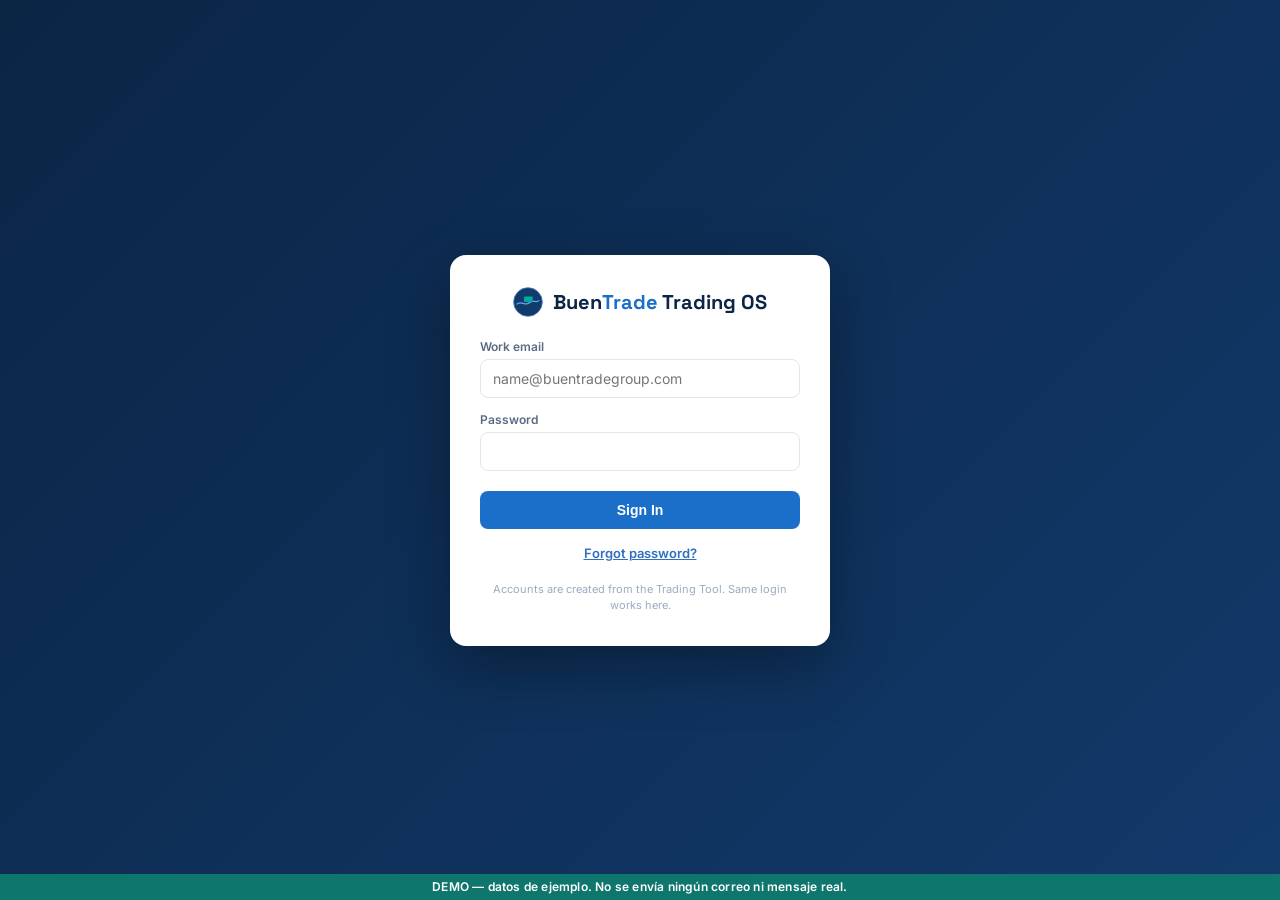
<file: dashboard.html>
<!DOCTYPE html>
<html lang="en">
<head>
<meta charset="UTF-8">
<meta name="viewport" content="width=device-width, initial-scale=1.0">
<title>BuenTrade Trading OS — Dashboard</title>
<link rel="icon" type="image/png" sizes="32x32" href="/icons/favicon-32.png">
<link rel="icon" type="image/png" sizes="16x16" href="/icons/favicon-16.png">
<link rel="shortcut icon" href="/icons/favicon.ico">
<link rel="apple-touch-icon" sizes="180x180" href="/icons/apple-touch-icon.png">
<link rel="manifest" href="/manifest.json">
<link rel="preconnect" href="https://oqotaxmacwueiutdxgkk.supabase.co" crossorigin>
<link rel="preconnect" href="https://www.gstatic.com" crossorigin>
<link rel="preconnect" href="https://cdn.jsdelivr.net" crossorigin>
<link rel="preconnect" href="https://fonts.googleapis.com">
<link href="https://fonts.googleapis.com/css2?family=Inter:wght@400;500;600;700&family=Space+Grotesk:wght@600;700;800&display=swap" rel="stylesheet">
<style>
  :root{
    --navy:#0A2547;
    --navy-2:#0E3D8F;
    --blue:#1E6ADB;
    --blue-bright:#5AAAFF;
    --blue-light:rgba(90,170,255,.14);
    --bg:#0A2547;
    --card:rgba(255,255,255,.08);
    --line:rgba(255,255,255,.18);
    --ink:#FFFFFF;
    --ink-soft:rgba(255,255,255,.55);
    --green:#0F8A5F;
    --red:#C4432E;
    --amber:#FFC876;
    --radius:8px;
  }
  *{box-sizing:border-box;}
  /* Real ask 2026-09-11 ("scan de TODOS los modulos... homogeneo"): this whole file was still the
     original light theme, never touched — same dark gradient + gold header stripe every other
     page in the OS has. */
  body{
    margin:0;color:var(--ink);font-family:'Inter',sans-serif;font-size:14px;-webkit-font-smoothing:antialiased;
    background:
      repeating-linear-gradient(90deg, rgba(255,255,255,.02) 0 1px, transparent 1px 26px) fixed,
      linear-gradient(180deg, #0E3D8F 0%, #0A2547 18%, #111A2C 45%, #0A0E17 100%) fixed;
  }
  header{background:linear-gradient(135deg,var(--navy) 0%,var(--navy-2) 100%);color:#fff;padding:20px 32px 20px;margin-bottom:24px;position:relative;}
  header::after{content:'';position:absolute;left:0;right:0;bottom:0;height:1px;background:linear-gradient(90deg,transparent,#E8B54C 25%,#E8B54C 75%,transparent);opacity:.55;}
  .top-row{display:flex;justify-content:space-between;align-items:center;min-height:44px;position:relative;}
  .brand-word{font-family:'Space Grotesk',sans-serif;font-weight:700;font-size:24px;color:#fff;line-height:1;}
  .brand-word span{color:var(--blue-bright);}
  main{max-width:1180px;margin:0 auto;padding:0 24px 60px;}
  h1{font-family:'Space Grotesk',sans-serif;font-size:19px;margin:28px 0 14px;}
  /* Same gold stat-card component as Offers/Quotes/Products (ported verbatim, not a new one) —
     the KPI strip is exactly that same concept, just under a different class name here. */
  .kpis{display:grid;grid-template-columns:repeat(auto-fit,minmax(200px,1fr));gap:14px;margin-bottom:8px;}
  .kpi{
    background:linear-gradient(135deg, rgba(232,181,76,.32), rgba(232,181,76,.08));
    border:1px solid rgba(232,181,76,.55); border-radius:12px;
    box-shadow:0 3px 12px -3px rgba(232,181,76,.4), inset 0 1px 0 rgba(255,255,255,.1);
    padding:16px 18px;
  }
  .kpi-label{font-size:11.5px;color:rgba(255,255,255,.7);text-transform:uppercase;letter-spacing:.04em;font-weight:600;}
  .kpi-value{font-family:'Space Grotesk',sans-serif;font-size:26px;font-weight:700;color:#fff;margin-top:4px;text-shadow:0 1px 3px rgba(0,0,0,.3);}
  .kpi-value.red{color:#FF9C8A;}
  .kpi-value.amber{color:var(--amber);}
  table{width:100%;border-collapse:collapse;font-size:13px;}
  th{text-align:center;font-size:10.5px;text-transform:uppercase;letter-spacing:.03em;color:var(--ink-soft);font-weight:700;padding:0 10px 8px;}
  th:first-child{text-align:left;}
  td{padding:11px 10px;border-top:1px solid var(--line);font-size:13px;vertical-align:middle;text-align:center;}
  td:first-child{text-align:left;}
  /* The table itself lost its own white card background in the dark-theme conversion above —
     this wrapper is what every other file's tables get from an outer .card; same treatment here
     since the HTML has no separate .card div around these tables. */
  .tbl-wrap{overflow-x:auto;border-radius:12px;background:var(--card);border:1px solid var(--line);margin-bottom:20px;padding:8px 10px;}
  /* Same transparent+border+IBM Plex Mono pill formula as .payment-badge/.pkg-tag everywhere
     else — this used to be a bespoke filled-pastel-background Inter-font component. */
  .tag{display:inline-block;font-family:'IBM Plex Mono',monospace;padding:3px 9px;border-radius:20px;font-size:11px;font-weight:700;white-space:nowrap;border:1px solid transparent;background:transparent;}
  .tag.pending_pickup{color:var(--ink-soft);border-color:rgba(255,255,255,.35);}
  .tag.picked_up{color:var(--amber);border-color:rgba(255,200,118,.4);}
  .tag.unloading{color:var(--blue-bright);border-color:rgba(90,170,255,.4);}
  .tag.delivered{color:#3FCB7E;border-color:rgba(63,203,126,.4);}
  .tag.sent{color:var(--blue-bright);border-color:rgba(90,170,255,.4);}
  .tag.won{color:#3FCB7E;border-color:rgba(63,203,126,.4);}
  .tag.lost{color:#FF9C8A;border-color:rgba(196,67,46,.4);}
  .tag.paid{color:#3FCB7E;border-color:rgba(63,203,126,.4);}
  .tag.unpaid{color:#FF9C8A;border-color:rgba(196,67,46,.4);}
  .btn{background:var(--blue);color:#fff;border:none;border-radius:8px;padding:6px 12px;font-weight:600;font-size:12px;font-family:inherit;cursor:pointer;margin-right:6px;}
  .btn:disabled{background:rgba(255,255,255,.08);color:var(--ink-soft);cursor:default;}
  .btn.secondary{background:var(--card);color:var(--blue-bright);border:1.5px solid var(--blue);}
  .empty{padding:30px;text-align:center;color:var(--ink-soft);}
  .err{background:rgba(196,67,46,.14);border:1px solid rgba(196,67,46,.4);color:#FF9C8A;padding:10px 14px;border-radius:8px;margin-bottom:14px;font-size:13px;}
  /* same stat cards and segmented tab bar as Clients / Orders / Pay & Receive (2026-09-29: "mismo formato de otros módulos") */
  .stats-row{display:grid;grid-template-columns:1.3fr 1fr 1fr 1fr;gap:14px;margin-bottom:20px;}
  .stat-card{border-radius:12px;padding:16px 18px;display:flex;align-items:center;gap:12px;position:relative;overflow:hidden;}
  .stat-icon{width:38px;height:38px;border-radius:10px;display:flex;align-items:center;justify-content:center;flex-shrink:0;}
  .stat-icon svg{width:18px;height:18px;}
  .stat-value{font-family:'IBM Plex Mono',monospace;font-size:21px;font-weight:700;color:#fff;line-height:1.15;font-variant-numeric:tabular-nums;text-shadow:0 1px 3px rgba(0,0,0,.3);}
  .stat-card.hero .stat-value{font-size:28px;}
  .stat-label{font-size:11.5px;color:rgba(255,255,255,.7);font-weight:600;text-transform:uppercase;letter-spacing:.03em;margin-top:1px;display:flex;align-items:center;gap:5px;}
  .stat-label::before{content:'';width:4px;height:4px;border-radius:50%;flex-shrink:0;}
  @media (max-width:900px){ .stats-row{grid-template-columns:1fr 1fr;} }
  .stat-card.hero{background:linear-gradient(135deg, rgba(90,170,255,.32), rgba(90,170,255,.08));border:1px solid rgba(90,170,255,.55);box-shadow:0 3px 12px -3px rgba(90,170,255,.4), inset 0 1px 0 rgba(255,255,255,.1);}
  .stat-card.hero .stat-icon{background:rgba(90,170,255,.15);border:1.5px solid rgba(90,170,255,.55);color:#5AAAFF;}
  .stat-card.hero .stat-label::before{background:#5AAAFF;box-shadow:0 0 7px 1.5px rgba(90,170,255,.8);}
  .stat-card.ok{background:linear-gradient(135deg, rgba(63,203,126,.35), rgba(63,203,126,.1));border:1px solid rgba(63,203,126,.55);box-shadow:0 3px 12px -3px rgba(63,203,126,.4), inset 0 1px 0 rgba(255,255,255,.1);}
  .stat-card.ok .stat-icon{background:rgba(63,203,126,.18);border:1.5px solid rgba(63,203,126,.55);color:#3FCB7E;}
  .stat-card.ok .stat-label::before{background:#3FCB7E;box-shadow:0 0 7px 1.5px rgba(63,203,126,.8);}
  .stat-card.danger{background:linear-gradient(135deg, rgba(196,67,46,.32), rgba(196,67,46,.08));border:1px solid rgba(255,156,138,.55);box-shadow:0 3px 12px -3px rgba(196,67,46,.4), inset 0 1px 0 rgba(255,255,255,.1);}
  .stat-card.danger .stat-icon{background:rgba(196,67,46,.18);border:1.5px solid rgba(255,156,138,.55);color:#FF9C8A;}
  .stat-card.danger .stat-label::before{background:#FF9C8A;box-shadow:0 0 7px 1.5px rgba(255,156,138,.8);}
  .stat-card.warn{background:linear-gradient(135deg, rgba(255,200,118,.32), rgba(255,200,118,.08));border:1px solid rgba(255,200,118,.55);box-shadow:0 3px 12px -3px rgba(255,200,118,.4), inset 0 1px 0 rgba(255,255,255,.1);}
  .stat-card.warn .stat-icon{background:rgba(255,200,118,.15);border:1.5px solid rgba(255,200,118,.55);color:#FFC876;}
  .stat-card.warn .stat-label::before{background:#FFC876;box-shadow:0 0 7px 1.5px rgba(255,200,118,.8);}
  .phase-tabs{display:flex;background:rgba(255,255,255,.05);border:1px solid var(--line);border-radius:10px;padding:4px;gap:3px;margin:0 0 18px;}
  .phase-tab{flex:1;text-align:center;padding:9px 6px;border-radius:7px;font-family:'Space Grotesk',sans-serif;font-size:12px;font-weight:700;color:var(--ink-soft);cursor:pointer;transition:background .15s,color .15s;user-select:none;}
  .phase-tab:hover{color:var(--ink);}
  .phase-tab.active{background:rgba(232,181,76,.15);color:#E8B54C;}
  .phase-tab-count{display:block;font-family:'IBM Plex Mono',monospace;font-size:10px;font-weight:500;margin-top:2px;opacity:.75;}
  /* Today = a feed of task cards (the Live quotes recipe): a rail coloured by priority (red = Now, pulsing; amber = Soon), the when / area pills, what to do, why, and its one button.
     A task that is done leaves the list: it flashes green with a check and folds away. */
  /* shared with customers.html: the outlined icon button and the blue name link */
  .name-link{color:var(--blue);font-weight:600;text-decoration:none;cursor:pointer;} .name-link:hover{text-decoration:underline;}
  .wa-btn{display:inline-flex;align-items:center;gap:6px;background:rgba(255,255,255,.05);color:#3FCB7E;border:1.5px solid rgba(63,203,126,.4);border-radius:8px;padding:6px 12px;font-weight:700;font-size:12px;font-family:inherit;cursor:pointer;white-space:nowrap;text-decoration:none;transition:background .18s,border-color .18s,color .18s;}
  .wa-btn:hover{background:rgba(29,168,81,.18);color:#3FCB7E;border-color:#3FCB7E;}
  .wa-btn svg{width:14px;height:14px;flex-shrink:0;}
  .td-table{table-layout:fixed;} .td-table td{vertical-align:middle;} .td-role{font:700 10px 'IBM Plex Mono',monospace;letter-spacing:.09em;text-transform:uppercase;color:#8EC5FF;margin-bottom:2px;} .td-table .td-secrow td{border-top:0;padding:14px 4px 4px;text-align:left;} .td-table .td-sec{margin:0;}
  .td-table .num,.mono{font-family:'IBM Plex Mono',monospace;}
  .td-table .td-heldrow td{border-top:0;text-align:left;}
  .td-table tr.prod-cont td{border-top-color:rgba(255,255,255,.07);}
  .td-table tr.prod-cont .cont-name{display:none;} @media (max-width:760px){ .td-table tr.prod-cont .cont-name{display:inline;} } /* on a phone every card is its own: the product name comes back */
  .td-pills{margin-top:4px;display:flex;gap:5px;flex-wrap:wrap;justify-content:center;}
  .td-chips{margin-top:5px;display:flex;gap:5px;flex-wrap:wrap;justify-content:center;} .td-chips .tag{white-space:normal;text-align:center;}
  .td-notecl{font-size:11.5px;margin-top:5px;display:-webkit-box;-webkit-line-clamp:2;-webkit-box-orient:vertical;overflow:hidden;}
  .td-table td{overflow-wrap:break-word;word-break:normal;} /* a word breaks only when it does not fit at all, never in the middle of a name that fits */
  .td-row.leaving td{background:rgba(63,203,126,.12);border-top-color:rgba(63,203,126,.5);}
  .td-feed{display:flex;flex-direction:column;gap:10px;}
  .td-act{align-self:center;}
  .td-sec{display:flex;align-items:center;gap:10px;margin:10px 2px 0;font:700 11.5px 'IBM Plex Mono',monospace;letter-spacing:.09em;text-transform:uppercase;}
  .td-sec:first-child{margin-top:0;}
  .td-sec::after{content:'';flex:1;height:1px;background:currentColor;opacity:.25;}
  .td-sec b{font-weight:700;opacity:.8;}
  .td-sec.now{color:#FF9C8A;} .td-sec.soon{color:#FFC876;} .td-sec.hold{color:rgba(255,255,255,.5);}
  /* urgency = the coloured block on the left (NOW / TODAY / WAIT + why it is urgent); the action = the button on the right, named after what you do */
  .td-card{display:grid;grid-template-columns:112px minmax(0,1fr) auto;gap:18px;align-items:stretch;padding:0 16px 0 0;border:1px solid rgba(255,255,255,.12);border-radius:12px;background:rgba(255,255,255,.035);overflow:hidden;transition:background .15s,border-color .15s;}
  .td-card:hover{background:rgba(255,255,255,.065);}
  .td-urg{display:flex;flex-direction:column;justify-content:center;align-items:center;gap:5px;padding:14px 8px;text-align:center;background:rgba(255,200,118,.14);color:#FFC876;border-right:1px solid rgba(255,200,118,.35);}
  .td-urg b{font:700 15px 'IBM Plex Mono',monospace;letter-spacing:.1em;}
  .td-urg span{font-size:10.5px;line-height:1.3;color:rgba(255,255,255,.7);}
  .td-card.now{border-color:rgba(255,156,138,.55);background:linear-gradient(90deg,rgba(255,156,138,.12),rgba(255,255,255,.035) 45%);}
  .td-card.now .td-urg{background:rgba(255,156,138,.22);color:#FF9C8A;border-right-color:rgba(255,156,138,.55);animation:tdRail 1.6s ease-in-out infinite;}
  @keyframes tdRail{0%,100%{box-shadow:inset -3px 0 14px -6px rgba(255,156,138,.9);}50%{box-shadow:inset -3px 0 22px 0 rgba(255,156,138,.9);}}
  /* a price that arrived in the last 24 h (user 2026-10-14: "debe parpadear cada que llegan precios"): the tag blinks until the offer is sent and the line leaves */
  .tag.td-newtag{color:#3FCB7E;border-color:rgba(63,203,126,.55);background:rgba(63,203,126,.12);animation:tdTagBlink 1.1s ease-in-out infinite;}
  @keyframes tdTagBlink{0%,100%{opacity:1;}50%{opacity:.35;}}
  @media (prefers-reduced-motion:reduce){.tag.td-newtag{animation:none;}}
  .td-table tr.td-newrow td:first-child{box-shadow:inset 3px 0 0 #3FCB7E;}
  /* Today board (redesign 2026-10-14): one block per product — what arrived, when, the plants' prices once — and one row per customer: who + why, where each brand stands for him, one labelled button */
  .tdr{display:grid;grid-template-columns:1.15fr .85fr;gap:22px;align-items:start;} @media (max-width:900px){ .tdr{grid-template-columns:minmax(0,1fr);} }
  .tdr-card{background:rgba(255,255,255,.04);border:1px solid rgba(255,255,255,.12);border-radius:20px;padding:18px 22px 10px;} .tdr-urgent{border-color:rgba(255,200,118,.55);background:rgba(255,200,118,.05);}
  .tdr-h{margin:0 0 2px;font:700 12.5px 'IBM Plex Mono',monospace;letter-spacing:.09em;text-transform:uppercase;color:var(--ink-soft);} .tdr-h.u{color:#FFC876;} .tdr-hint{font-size:12.5px;color:var(--ink-soft);margin:0 0 6px;}
  .tdr-t{width:100%;border-collapse:collapse;} .tdr-t td{padding:13px 4px;border-top:1px solid rgba(255,255,255,.1);vertical-align:middle;text-align:left;} .tdr-t tr:first-child td{border-top:none;} .tdr-t td:last-child{text-align:right;width:1%;white-space:nowrap;}
  .tdr-agenda{display:flex;flex-wrap:wrap;gap:10px 16px;align-items:center;font-size:12px;color:var(--ink-soft);margin:6px 0 4px;} .tdr-agenda b{color:#fff;font-weight:700;} .tdr-prog{flex:0 1 120px;height:6px;border-radius:99px;background:rgba(255,255,255,.14);overflow:hidden;} .tdr-prog i{display:block;height:100%;background:#3FCB7E;}
  .tdr-pchip{font-weight:600;color:#f0b429;border:1px solid rgba(240,180,41,.6);border-radius:999px;padding:1px 10px;font-size:11.5px;} .tdr-keys{font-size:11px;color:var(--ink-soft);margin-bottom:6px;} .tdr-keys kbd{font-family:'IBM Plex Mono',monospace;font-size:10.5px;border:1px solid rgba(255,255,255,.25);border-radius:4px;padding:0 5px;margin:0 2px;}
  .tdr-nums{display:flex;gap:16px;flex-wrap:wrap;align-items:flex-end;margin:6px 0 4px;} .tdr-nums div{font-size:11px;color:var(--ink-soft);} .tdr-nums b{display:block;font-family:'IBM Plex Mono',monospace;font-size:16px;color:#fff;font-weight:600;} .tdr-acts{margin:6px 0 8px;display:flex;gap:8px;flex-wrap:wrap;} tr.tdr-sel>td{background:rgba(90,170,255,.1);box-shadow:inset 3px 0 0 #5AAAFF;}
  .tdr-act{font-size:12px;font-weight:700;color:var(--blue-bright);text-decoration:none;border:1px solid rgba(90,170,255,.5);border-radius:999px;padding:2px 12px;} .tdr-act:hover{background:rgba(90,170,255,.14);}
  .tdr-v{display:inline-block;font-size:10.5px;font-weight:700;padding:0 8px;border-radius:999px;border:1px solid;margin-right:4px;white-space:nowrap;} .tdr-v.g{color:#3FCB7E;border-color:rgba(63,203,126,.6);} .tdr-v.a{color:#FFC876;border-color:rgba(255,200,118,.6);} .tdr-v.r{color:#FF9C8A;border-color:rgba(255,156,138,.6);}
  .tdr-name .name-link{font-size:15px;font-weight:700;display:block;} .tdr-sub{display:block;font-size:12px;color:var(--ink-soft);margin-top:2px;} .tdr-new{color:#3FCB7E;font:700 11px 'IBM Plex Mono',monospace;letter-spacing:.06em;text-transform:uppercase;} .tdr-up{color:#8EC5FF;font:700 11px 'IBM Plex Mono',monospace;letter-spacing:.06em;text-transform:uppercase;}
  .tdr-why{display:block;font-size:12.5px;color:#fff;margin-top:3px;opacity:.88;}
  .tdr-who{margin-top:6px;} .tdr-who>summary{cursor:pointer;list-style:none;font-size:12px;color:var(--blue-bright);user-select:none;} .tdr-who>summary::-webkit-details-marker{display:none;} .tdr-who>summary::before{content:'▸ ';} .tdr-who[open]>summary::before{content:'▾ ';}
  .tdr-ul{list-style:none;margin:6px 0 2px;padding:0;display:grid;gap:6px;} .tdr-ul li{font-size:12.5px;line-height:1.4;} .tdr-ul li b{font-weight:600;} .tdr-rs{color:#FFC876;font:700 10px 'IBM Plex Mono',monospace;letter-spacing:.05em;text-transform:uppercase;margin-right:4px;}
  /* URGENT FIRST (owner 2026-11-03: "si un cliente me pidió un producto y tengo una respuesta esa es mi prioridad"): the urgent card is drawn on top, full width, above the best prices — by CSS order, the cards keep their place in the page */
  .tdr-urgent{order:-1;grid-column:1/-1;}
  .tdr-askcard{grid-column:1/-1;} .tdr-scroll{max-height:360px;overflow:auto;}
  .tdr-scroll{scrollbar-width:thin;scrollbar-color:rgba(255,255,255,.28) transparent;} .tdr-scroll::-webkit-scrollbar{width:8px;} .tdr-scroll::-webkit-scrollbar-track{background:transparent;} .tdr-scroll::-webkit-scrollbar-thumb{background:rgba(255,255,255,.28);border-radius:8px;}
  /* TODAY, TWO COLUMNS WITH TABS (owner 2026-11-06, option 3): left = Urgent (a tab per kind of line), right = one box at a time picked by tabs; no buttons — the name is the link; each column scrolls inside itself. Phone: the old stacked boxes. */
  .tdr-t td:last-child{text-align:left;width:auto;white-space:normal;} .tdr-name .name-link:hover{text-decoration:underline;}
  .tdr-tabs,.tdr-seg{display:none;} .tdr-urgent{position:relative;} .tdr-n{position:absolute;top:16px;right:22px;font:600 12px 'IBM Plex Mono',monospace;color:#FFC876;}
  @media (min-width:901px){
    .tdr{grid-template-columns:minmax(0,1fr) minmax(0,1fr);grid-template-rows:auto minmax(0,1fr);gap:12px;align-items:stretch;height:calc(100vh - 140px);min-height:420px;}
    .tdr-tabs,.tdr-seg{display:flex;gap:2px;padding:3px;border:1px solid rgba(255,255,255,.14);border-radius:12px;background:rgba(255,255,255,.03);}
    .tdr-tabs{grid-column:2;grid-row:1;} .tdr-seg{margin:2px 0 6px;} .tdr .tdr-seg span{font-weight:500;font-size:12px;padding:4px 8px;}
    .tdr-tabs span,.tdr-seg span{flex:1;text-align:center;font:600 13px 'Inter',sans-serif;color:var(--ink-soft);padding:8px 10px;border-radius:9px;cursor:pointer;white-space:nowrap;user-select:none;} .tdr-tabs span em,.tdr-seg span em{font:500 12px 'IBM Plex Mono',monospace;font-style:normal;opacity:.85;}
    .tdr-tabs span.on,.tdr-seg span.on{background:rgba(255,255,255,.1);color:#FFC876;} .tdr-seg span.on{color:var(--blue-bright);}
    .tdr-urgent{order:0;grid-column:1;grid-row:1/3;display:flex;flex-direction:column;min-height:0;overflow:hidden;}
    .tdr .tdr-best,.tdr>.tdr-card:not(.tdr-urgent):not(.tdr-askcard),.tdr .tdr-askcard:not(.tdr-best){grid-column:2;grid-row:2;display:none;flex-direction:column;min-height:0;overflow:hidden;}
    .tdr[data-r="best"] .tdr-best,.tdr[data-r="opt"]>.tdr-card:not(.tdr-urgent):not(.tdr-askcard),.tdr[data-r="ask"] .tdr-askcard:not(.tdr-best){display:flex;}
    .tdr .tdr-scroll{flex:1 1 auto;min-height:0;max-height:none;overflow:auto;}
    .tdr-t td{padding:9px 4px;}
    .tdr[data-u="pending"] .tdr-urgent tr:not([data-kind="pending"]),.tdr[data-u="answer"] .tdr-urgent tr:not([data-kind="answer"]),.tdr[data-u="best"] .tdr-urgent tr:not([data-kind="best"]){display:none;}
  }
  .tdc{display:block !important;height:auto !important;} .tdc .tdr-urgent{grid-column:1/-1;order:0;display:flex;flex-direction:column;} .tdc .tdr-scroll{max-height:none;overflow:visible;} .tdc .tdr-urgent{overflow:visible !important;height:auto !important;} /* the list is as tall as its content: the page scrolls, never a small box inside it (owner 2026-11-14: "por qué esta tabla tan chiquita, alárgala para abajo para no tener que scrollear") */ .tdc-ask{color:#FFC876 !important;} .tdc-px{text-align:right !important;white-space:nowrap;} .tdc-px b{font:700 15px 'IBM Plex Mono',monospace;display:block;}
  /* owner 2026-11-23: "poner search para filtrar todo lo que hay en la lista de dashboard" */
  .today-search{display:flex;align-items:center;gap:12px;margin:0 0 10px;} .today-search input{flex:1;min-width:0;box-sizing:border-box;padding:11px 14px 11px 40px;border-radius:12px;border:1px solid rgba(90,170,255,.3);background:rgba(255,255,255,.05) url("data:image/svg+xml,%3Csvg xmlns='http://www.w3.org/2000/svg' width='18' height='18' viewBox='0 0 24 24' fill='none' stroke='%238EC5FF' stroke-width='2.2' stroke-linecap='round'%3E%3Ccircle cx='11' cy='11' r='7'/%3E%3Cpath d='M21 21l-4.3-4.3'/%3E%3C/svg%3E") no-repeat 13px center;color:#fff;font:500 14px Inter,sans-serif;outline:none;} .today-search input:focus{border-color:#5AAAFF;box-shadow:0 0 0 3px rgba(90,170,255,.2);} .today-search .muted{font-size:12.5px;white-space:nowrap;}
  .tdo-p{padding:12px 0 6px;border-top:1px solid rgba(255,255,255,.1);} .tdo-p:first-child{border-top:none;} .tdo-h{display:flex;justify-content:space-between;gap:10px;align-items:baseline;} .tdo-h .name-link{font-size:15.5px;font-weight:700;} .tdo-n{font:600 11px 'IBM Plex Mono',monospace;color:rgba(255,255,255,.55);white-space:nowrap;} .tdo-pl{display:flex;flex-wrap:wrap;gap:6px;margin:6px 0 2px;} .tdo-chip{font:600 12px 'IBM Plex Mono',monospace;border:1px solid rgba(255,255,255,.22);border-radius:20px;padding:2px 10px;color:rgba(255,255,255,.85);} .tdo-chip b{color:#fff;} .tdo-r{color:rgba(255,255,255,.7);} .tdo-r.g{color:#3FCB7E;} .tdo-r.a{color:#FFC876;} .tdo-r.n{color:#8EC5FF;} .tdo-chip.old{opacity:.6;border-style:dashed;} .tdo-age{font-style:normal;font-weight:500;color:rgba(255,255,255,.55);} .tdo-dim{opacity:.55;} .tdo-t{margin-left:6px;font:600 10.5px 'IBM Plex Mono',monospace;color:rgba(255,255,255,.55);white-space:nowrap;} .tdo-t.ask{color:#FFC876;} .tdo-cs{display:flex;flex-wrap:wrap;gap:6px 14px;padding:8px 0 4px;} .tdo-c{font-size:13.5px;font-weight:600;color:var(--blue);text-decoration:none;} .tdo-c:hover{text-decoration:underline;} .tdo-c.tdo-dim{opacity:.5;} .tdo-new{font:700 9.5px 'IBM Plex Mono',monospace;font-style:normal;letter-spacing:.06em;color:#8EC5FF;border:1px solid rgba(142,197,255,.6);border-radius:20px;padding:0 6px;margin-left:4px;}
  .tdr-go{text-decoration:none !important;}.tdr-urg{border-color:rgba(255,200,118,.75) !important;color:#FFC876 !important;} .td-other{margin-top:18px;} .td-other>summary{cursor:pointer;color:var(--ink-soft);font-size:13px;padding:8px 2px;user-select:none;}
  .tdboard{display:flex;flex-direction:column;gap:10px;} .tdboard .td-sec{margin:14px 2px 2px;} .tdboard .td-sec:first-child{margin-top:0;} .td-leaving{display:flex;flex-direction:column;gap:10px;}
  .tdg{border:1px solid rgba(255,255,255,.12);border-radius:14px;background:rgba(255,255,255,.035);overflow:hidden;}
  .tdg.tdg-new{border-color:rgba(63,203,126,.5);box-shadow:inset 3px 0 0 #3FCB7E;}
  .tdg-head{display:flex;justify-content:space-between;align-items:center;gap:8px 14px;flex-wrap:wrap;padding:14px 18px 6px;}
  .tdg-title{display:flex;align-items:baseline;gap:10px;flex-wrap:wrap;min-width:0;} .tdg-title .name-link{font-size:16px;font-weight:600;} .tdg-count{font-size:12px;} .tdg-from{font-size:12px;}
  .tdg-prices{display:flex;gap:8px;flex-wrap:wrap;padding:4px 18px 14px;}
  .tdp{display:inline-flex;align-items:baseline;gap:7px;padding:5px 12px;border:1px solid rgba(255,255,255,.2);border-radius:999px;font-size:12px;white-space:nowrap;}
  .tdp i{font-style:normal;color:rgba(255,255,255,.7);} .tdp b{font:700 13px 'IBM Plex Mono',monospace;color:#fff;} .tdp s{opacity:.55;font-size:11px;} .tdp em{font-style:normal;opacity:.6;font-size:11px;}
  .tdp.low{border-color:rgba(63,203,126,.55);background:rgba(63,203,126,.08);} .tdp.low b{color:#3FCB7E;}
  .tdg-row{display:grid;grid-template-columns:minmax(0,1.25fr) minmax(0,1.25fr) auto;gap:10px 16px;align-items:center;padding:12px 18px;border-top:1px solid rgba(255,255,255,.08);}
  .tdg-name{font-weight:600;font-size:14.5px;overflow-wrap:anywhere;} .tdg-why{display:flex;flex-wrap:wrap;gap:5px;margin-top:6px;} .tdg-why .tag{white-space:normal;}
  .tdg-stand{display:flex;flex-wrap:wrap;gap:6px;}
  .tds{display:inline-flex;gap:6px;align-items:baseline;padding:3px 10px;border-radius:8px;font-size:11.5px;border:1px solid transparent;white-space:nowrap;} .tds i{font-style:normal;opacity:.7;}
  .tds.ready{color:#3FCB7E;border-color:rgba(63,203,126,.45);background:rgba(63,203,126,.08);} .tds.confirm{color:#FFC876;border-color:rgba(255,200,118,.45);} .tds.sent{color:rgba(255,255,255,.62);border-color:rgba(255,255,255,.2);}
  .tdg-act{justify-self:end;} .tdg-go{display:inline-flex;align-items:center;justify-content:center;gap:8px;min-width:136px;white-space:nowrap;text-decoration:none !important;}
  .tdl{display:grid;grid-template-columns:minmax(0,1fr) auto;gap:10px 16px;align-items:center;padding:12px 18px;border:1px solid rgba(255,255,255,.1);border-radius:12px;background:rgba(255,255,255,.03);}
  .tdl-main .name-link{font-weight:600;font-size:14.5px;} .tdl-sub{font-size:12.5px;margin-top:3px;overflow-wrap:anywhere;}
  .tdg.leaving,.tdl.leaving{background:rgba(63,203,126,.12);border-color:rgba(63,203,126,.5);}
  @media (max-width:760px){ .tdg-row{grid-template-columns:1fr;} .tdg-act{justify-self:stretch;} .tdg-go{width:100%;} .tdl{grid-template-columns:1fr;} .tdg-head,.tdg-prices,.tdg-row{padding-left:14px;padding-right:14px;} }
  .tag.td-flag{color:var(--ink-soft);border-color:rgba(255,255,255,.28);font-weight:600;white-space:normal;text-align:center;}
  .td-kind{font:700 10.5px 'IBM Plex Mono',monospace;letter-spacing:.09em;text-transform:uppercase;color:rgba(255,255,255,.55);}
  .td-held{display:flex;flex-direction:column;gap:6px;margin-top:4px;}
  .td-hrow{display:grid;grid-template-columns:minmax(0,1fr) auto;gap:12px;align-items:center;padding:9px 12px;border:1px solid rgba(255,255,255,.1);border-radius:10px;background:rgba(255,255,255,.03);}
  .td-hrow b{color:#fff;font-weight:600;font-size:13px;} .td-hrow .m{display:block;font-size:12px;color:var(--ink-soft);margin-top:2px;}
  .td-hrow .w{display:block;font-size:11.5px;color:#FFC876;margin-top:3px;}
  .td-heldbtn{align-self:flex-start;}
  .td-opts{display:flex;flex-direction:column;gap:4px;max-width:520px;}
  .td-opts-h{font:700 10px 'IBM Plex Mono',monospace;letter-spacing:.08em;text-transform:uppercase;color:rgba(255,255,255,.5);}
  .td-opt{display:grid;grid-template-columns:minmax(0,1fr) auto auto;gap:12px;align-items:center;padding:6px 12px;border-radius:8px;border:1px solid rgba(255,255,255,.1);background:rgba(255,255,255,.03);font-size:13px;color:#fff;}
  .td-opt .d{font-size:11.5px;color:var(--ink-soft);} .td-opt .n{display:block;font-size:11px;color:rgba(255,255,255,.55);}
  .td-opt b{font:700 13px 'IBM Plex Mono',monospace;}
  .td-opt.low{border-color:rgba(63,203,126,.7);background:linear-gradient(90deg,rgba(63,203,126,.16),rgba(63,203,126,.04));box-shadow:0 0 14px -6px rgba(63,203,126,.8);}
  .td-opt.low b{color:#3FCB7E;} .td-opt .tag{font:700 9.5px 'IBM Plex Mono',monospace;letter-spacing:.07em;text-transform:uppercase;color:#3FCB7E;margin-left:8px;}
  .td-who{display:flex;gap:6px;flex-wrap:wrap;}
  .td-who span.lead{color:#8EC5FF;border-color:rgba(90,170,255,.55);background:rgba(90,170,255,.12);}
  .td-who span{font-size:12px;font-weight:600;color:#fff;padding:3px 10px;border-radius:20px;background:rgba(255,255,255,.09);border:1px solid rgba(255,255,255,.16);}
  .td-main{display:flex;flex-direction:column;gap:7px;min-width:0;padding:14px 0;justify-content:center;}
  .td-pills{display:flex;gap:6px;align-items:center;flex-wrap:wrap;}
  .td-title{font-size:14px;font-weight:600;color:#fff;line-height:1.35;}
  .td-why{font-size:12.5px;color:var(--ink-soft);line-height:1.4;}
  .td-why-chips{display:flex;gap:6px;flex-wrap:wrap;}
  .td-chip{font:600 11px 'IBM Plex Mono',monospace;padding:3px 9px;border-radius:20px;border:1px solid rgba(255,255,255,.22);color:rgba(255,255,255,.7);}
  .td-chip.asked{color:#8EC5FF;border-color:rgba(90,170,255,.55);background:rgba(90,170,255,.1);}
  .td-chip.history{color:#C9B6FF;border-color:rgba(201,182,255,.5);}
  .td-chip.bid{color:#8EC5FF;border-color:rgba(142,197,255,.5);}
  .td-chip.cadence{color:#FFC876;border-color:rgba(255,200,118,.45);}
  .td-chip.below_avg{color:#3FCB7E;border-color:rgba(63,203,126,.5);background:rgba(63,203,126,.08);}
  .td-note{font-size:13px;line-height:1.45;color:#fff;border-left:3px solid rgba(63,203,126,.7);padding:6px 0 6px 12px;background:linear-gradient(90deg,rgba(63,203,126,.08),transparent 70%);border-radius:0 8px 8px 0;}
  .td-note span{display:block;font:700 10px 'IBM Plex Mono',monospace;letter-spacing:.06em;text-transform:uppercase;color:#3FCB7E;margin-bottom:2px;}
  .td-card.done .td-urg{background:rgba(63,203,126,.14);color:#3FCB7E;border-right-color:rgba(63,203,126,.4);} .td-card.done{opacity:.92;}
  .td-sec.done{color:#3FCB7E;}
  .td-card.hold .td-urg{background:rgba(255,255,255,.07);color:rgba(255,255,255,.55);border-right-color:rgba(255,255,255,.18);}
  .td-card.hold{opacity:.9;}
  .td-card.leaving{border-color:rgba(63,203,126,.6);background:rgba(63,203,126,.12);pointer-events:none;animation:tdLeave 1.2s ease forwards;}
  .td-card.leaving .td-urg{background:rgba(63,203,126,.25);color:#3FCB7E;box-shadow:none;animation:none;border-right-color:rgba(63,203,126,.5);}
  .td-card.leaving .td-title::before{content:'✓ ';color:#3FCB7E;}
  @keyframes tdLeave{0%,45%{max-height:900px;opacity:1;margin-bottom:0;}100%{max-height:0;opacity:0;padding-top:0;padding-bottom:0;border-width:0;margin-bottom:-10px;}}
  @media (max-width:760px){ .td-card{grid-template-columns:minmax(0,1fr);padding:0 0 12px;} .td-urg{flex-direction:row;justify-content:flex-start;gap:10px;border-right:0;padding:8px 14px;} .td-main,.td-act{padding-left:14px;padding-right:14px;} .td-act{padding-top:0;} }
  /* Refresh (2026-10-23): the shared round icon button (.bt-icon-btn, js/header-chip.js) above the title */
  .refresh-row{display:flex;align-items:center;margin:18px 0 -12px;}
  .nav-row{display:flex;align-items:center;justify-content:center;gap:5px;margin-top:14px;flex-wrap:wrap;}
  .nav-pill{display:inline-flex;align-items:center;font-family:'Space Grotesk',sans-serif;font-size:15px;font-weight:700;letter-spacing:.2px;color:#fff;text-decoration:none;padding:7px 15px;border-radius:999px;transition:color .25s ease;white-space:nowrap;}
  .nav-pill.active{color:var(--blue-bright);}
  /* OS email window (same rules every module has) — used by the Bid funnel's Email plant */
  .email-modal-overlay{position:fixed;inset:0;background:rgba(15,31,51,.45);z-index:2000;display:flex;align-items:center;justify-content:center;padding:20px;}
  .email-modal-box{background:rgba(15,31,51,.92);backdrop-filter:blur(14px);-webkit-backdrop-filter:blur(14px);border:1.5px solid rgba(232,181,76,.4);border-radius:14px;width:100%;max-width:520px;max-height:90vh;overflow-y:auto;padding:22px 24px;box-shadow:0 24px 60px rgba(4,12,26,.45);color:var(--ink);}
  .email-modal-box h3{margin:0 0 4px;font-size:16px;font-family:'Space Grotesk',sans-serif;}
  .email-modal-from{font-size:12px;color:var(--ink-soft);margin-bottom:14px;}
  .email-modal-field{margin-bottom:12px;}
  .email-modal-field label{display:block;font-size:11.5px;font-weight:700;color:var(--ink-soft);text-transform:uppercase;letter-spacing:.03em;margin-bottom:4px;}
  .email-modal-field input,.email-modal-field textarea{width:100%;padding:8px 10px;border:1.5px solid var(--line);border-radius:7px;font-size:13.5px;font-family:inherit;background:var(--card);color:var(--ink);}
  .email-modal-field textarea{min-height:130px;resize:vertical;}
  .email-modal-attachments{display:flex;flex-wrap:wrap;gap:6px;margin-top:4px;}
  .email-modal-chip{background:var(--blue-light);color:var(--blue);font-size:11.5px;font-weight:600;padding:4px 10px;border-radius:20px;display:inline-flex;align-items:center;gap:5px;}
  .email-modal-actions{display:flex;justify-content:flex-end;gap:10px;margin-top:16px;}
</style>
<!-- ============ LOGIN GATE (same Firebase project/login as every other screen) ============ -->
<style>
  #authGate{position:fixed;inset:0;background:linear-gradient(135deg,#0B2545 0%,#123A6B 100%);z-index:9999;display:none;align-items:center;justify-content:center;font-family:'Inter',sans-serif;}
  .auth-box{background:#fff;border-radius:16px;width:100%;max-width:380px;padding:32px 30px;box-shadow:0 20px 60px rgba(0,0,0,.35);}
  .auth-logo{display:flex;align-items:center;gap:10px;justify-content:center;margin-bottom:22px;}
  .auth-logo .word{font-family:'Space Grotesk',sans-serif;font-weight:700;font-size:20px;color:#0B2545;}
  .auth-logo .word span{color:#1B6FC9;}
  .auth-field{margin-bottom:14px;}
  .auth-field label{display:block;font-size:12px;font-weight:600;color:#5B6B82;margin-bottom:5px;}
  .auth-field input{width:100%;padding:10px 12px;border:1.5px solid #E1E6ED;border-radius:8px;font-size:14px;font-family:inherit;}
  .auth-field input:focus{outline:none;border-color:#1B6FC9;}
  .auth-submit{width:100%;padding:11px;border:none;border-radius:8px;background:#1B6FC9;color:#fff;font-weight:700;font-size:14px;cursor:pointer;margin-top:6px;}
  .auth-msg{font-size:12.5px;margin-top:12px;padding:9px 11px;border-radius:8px;line-height:1.4;display:none;}
  .auth-msg.err{background:#FCEBE7;color:#B23A22;display:block;}
  .auth-msg.ok{background:#E3F6F4;color:#00776F;display:block;}
  .auth-note{font-size:11px;color:#9AABC2;text-align:center;margin-top:16px;line-height:1.5;}
</style>
<link rel="stylesheet" href="css/bt-ui.css">
</head>
<body>
<div id="authGate">
  <div class="auth-box">
    <div class="auth-logo">
      <svg viewBox="0 0 44 44" width="30" height="30"><circle cx="22" cy="22" r="21" fill="#123A6B" stroke="#3E7BC4" stroke-width="1.2"/><path d="M6,25 C13,19 17,29 24,23 C30,18 34,24 38,20" stroke="#5FA8E8" stroke-width="2" fill="none" stroke-linecap="round"/><rect x="16" y="14" width="13" height="8" rx="1.4" fill="#00A9A0"/></svg>
      <div class="word">Buen<span>Trade</span> Trading OS</div>
    </div>
    <form id="formSignIn" onsubmit="return doSignIn(event)">
      <div class="auth-field"><label>Work email</label><input type="email" id="siEmail" required placeholder="name@buentradegroup.com"></div>
      <div class="auth-field"><label>Password</label><input type="password" id="siPass" required></div>
      <button class="auth-submit" type="submit">Sign In</button>
    </form>
    <div id="authMsg" class="auth-msg"></div>
    <div class="auth-note">Accounts are created from the Trading Tool. Same login works here.</div>
  </div>
</div>

<script src="demo-auth.js"></script>
<script>
const firebaseConfig = {
  apiKey: "demo",
  authDomain: "demo.invalid",
  projectId: "demo",
};
firebase.initializeApp(firebaseConfig);
const auth = firebase.auth();
auth.setPersistence(firebase.auth.Auth.Persistence.LOCAL);

function currentActor(){ return (auth.currentUser && auth.currentUser.email) || 'unknown'; }

function showAuthMsg(text){
  const el = document.getElementById('authMsg');
  el.textContent = text;
  el.className = 'auth-msg err';
}

function doSignIn(e){
  e.preventDefault();
  const email = document.getElementById('siEmail').value;
  const pass = document.getElementById('siPass').value;
  auth.signInWithEmailAndPassword(email, pass)
    .then(cred => {
      if(!cred.user.emailVerified){
        showAuthMsg('Please verify your email first.');
        auth.signOut();
      }
    })
    .catch(err => showAuthMsg(err.message));
  return false;
}

function logout(){ auth.signOut(); }

// Real bug reported live 2026-09-18 ("rebota se sale se brinca de donde estoy" — same one
// already fixed on Quotes): Firebase refires onAuthStateChanged on its own on every silent
// ID-token refresh (and on tab refocus/reconnect), not just the real sign-in. loadAll() used to
// run unconditionally on every firing, wiping every table back to "Loading…" mid-session. This
// flag makes the real load happen exactly once per tab.
let btAuthLoaded = false;
auth.onAuthStateChanged(user => {
  const gate = document.getElementById('authGate');
  const app = document.getElementById('appContent');
  if (user && user.emailVerified) {
    gate.style.display = 'none'; try{ localStorage.setItem('btSignedIn','1'); }catch(e){}
    app.style.display = 'block';
    document.getElementById('userBadge').textContent = user.email;
    if (!btAuthLoaded) { btAuthLoaded = true; loadAll(); loadToday(); loadFunnel(); }
  } else {
    gate.style.display = 'flex'; try{ localStorage.removeItem('btSignedIn'); }catch(e){}
    app.style.display = 'none';
  }
});
</script>
<!-- ============ END LOGIN GATE ============ -->

<div id="appContent" style="display:none;"><script>try{ if (localStorage.getItem('btSignedIn') === '1') document.getElementById('appContent').style.display = 'block'; }catch(e){}</script>
<header>
  <div class="top-row">
    <a href="dashboard.html" style="position:absolute;left:32px;top:50%;transform:translateY(-50%);text-align:center;text-decoration:none;" title="Dashboard"><div class="brand-word">Buen<span>Trade</span><div style="font-size:14px;letter-spacing:0.1em;color:rgba(255,255,255,.75);margin-top:5px;"><b style="font-weight:800;color:var(--blue-bright);">O</b>perating <b style="font-weight:800;color:var(--blue-bright);">S</b>ystem</div></div></a>
  </div>
  <div id="userChip" style="position:absolute;right:32px;bottom:24px;display:flex;align-items:center;gap:6px;background:rgba(255,255,255,.06);border:1px solid rgba(255,255,255,.16);border-radius:20px;padding:3px 5px 3px 3px;">
    <span id="userAvatar" style="width:19px;height:19px;border-radius:50%;background:#1E6ADB;color:#fff;font-size:9px;font-weight:700;display:flex;align-items:center;justify-content:center;font-family:'Space Grotesk',sans-serif;flex-shrink:0;"></span>
    <span id="userBadge" style="display:none;"></span>
    <button type="button" class="hdr-logout" onclick="logout()" title="Log Out" aria-label="Log Out"><svg width="10" height="10" viewBox="0 0 24 24" fill="none" stroke="rgba(255,255,255,.8)" stroke-width="2.4" stroke-linecap="round" stroke-linejoin="round"><path d="M9 21H5a2 2 0 0 1-2-2V5a2 2 0 0 1 2-2h4"></path><polyline points="16 17 21 12 16 7"></polyline><line x1="21" y1="12" x2="9" y2="12"></line></svg></button>
  </div>
  <nav class="nav-row">
    <a href="quotes.html" class="nav-pill">Quotes</a>
    <a href="offers.html" class="nav-pill">Offers</a>
    <a href="orders.html" class="nav-pill">Orders</a>
    <a href="plants.html" class="nav-pill">Plants</a>
    <a href="products.html" class="nav-pill">Products</a>
    <a href="customers.html" class="nav-pill">Clients</a>
    <a href="providers.html" class="nav-pill">Logistics</a>
    <a href="collections.html" class="nav-pill">Pay &amp; Receive</a>
  </nav>
</header>
<script src="js/header-chip.js"></script>
<script src="js/profile-access.js"></script>
<script src="js/view-as.js"></script>
<script src="js/auth-reset.js"></script>
<script src="js/bt-dialogs.js"></script>
<script src="js/price-lock.js"></script>
<script src="js/money-field.js"></script>
<script src="js/email-modal.js"></script>
<main>
  <div id="errBox"></div>
  <!-- Dashboard (2026-09-29): same layout as the other modules — cards on top, the tab bar, one view per
       tab (no long scroll where the data gets lost). Today = the trader's day (Copilot v1); Goals & Money
       = the CEO / CFO view; Sales Mix = where sales come from. -->
  <div class="refresh-row"><button type="button" class="bt-icon-btn" id="refreshBtn" title="Refresh" aria-label="Refresh" onclick="refreshDashboard()"><svg viewBox="0 0 24 24" fill="none" stroke="currentColor" stroke-width="2.4" stroke-linecap="round" stroke-linejoin="round"><path d="M21 12a9 9 0 1 1-3-6.7L21 8"/><path d="M21 3v5h-5"/></svg></button></div>
  <h1>Dashboard <span id="todayDate" style="color:var(--ink-soft);font-weight:400;font-size:15px;"></span> </h1>
  <div class="stats-row" id="dashCards" style="grid-template-columns:repeat(4,minmax(0,1fr));"><div class="empty">Loading…</div></div>
  <div class="phase-tabs" id="dashTabs"></div>

  <div id="dashPanel_today">
    <div class="today-search"><input type="search" id="todaySearch" placeholder="Search the list: product, plant, customer…" autocomplete="off" aria-label="Search the Today list" oninput="dashTodayFilter()"><span id="todaySearchCount" class="muted"></span></div>
    <div class="tbl-wrap" style="padding:12px 14px;">
      <div id="todayWrap"><div class="empty">Loading today…</div></div>
    </div>
  </div>

  <div id="dashPanel_funnel" style="display:none;">
    <div class="tbl-wrap" style="padding:12px 14px;">
      <div id="funnelWrap"><div class="empty">Loading the bid funnel…</div></div>
    </div>
  </div>

  <!-- Profile views (2026-10-22): one tab per profile, shown only to that profile (an admin sees all). They exist only where the Bid funnel is switched on. -->
  <div id="dashPanel_mybids" style="display:none;"><div class="tbl-wrap" style="padding:12px 14px;"><div id="myBidsWrap"><div class="empty">Loading your bids…</div></div></div></div>
  <div id="dashPanel_buyer" style="display:none;"><div class="tbl-wrap" style="padding:12px 14px;"><div id="buyerWrap"><div class="empty">Loading…</div></div></div></div>
  <div id="dashPanel_logistics" style="display:none;"><div class="tbl-wrap" style="padding:12px 14px;"><div id="logisticsWrap"><div class="empty">Loading the loads…</div></div></div></div>
  <div id="dashPanel_payments" style="display:none;"><div class="tbl-wrap" style="padding:12px 14px;"><div id="paymentsWrap"><div class="empty">Loading payments…</div></div></div></div>
  <div id="dashPanel_team" style="display:none;"><div class="tbl-wrap" style="padding:12px 14px;"><div id="teamWrap"><div class="empty">Loading the team…</div></div></div></div>

  <div id="dashPanel_goals" style="display:none;">
    <div class="kpis" id="ceoGoals" style="grid-template-columns:repeat(3,minmax(0,1fr));"><div class="empty">Loading…</div></div>
    <h1>Loads per Month <span style="color:var(--ink-soft);font-weight:400;font-size:15px;">— last 12 months, against the goal</span></h1>
    <div class="tbl-wrap" id="ceoChart" style="padding:18px 20px;"></div>
    <h1>What brings bids <span style="color:var(--ink-soft);font-weight:400;font-size:15px;" id="learnSince"></span></h1>
    <div class="tbl-wrap" id="learnWrap"><div class="empty">Loading…</div></div>
  </div>

  <div id="dashPanel_mix" style="display:none;">
    <div style="display:grid;grid-template-columns:repeat(3,minmax(0,1fr));gap:14px;margin-bottom:20px;">
      <div class="tbl-wrap" style="margin:0;"><table id="tblTopCustomers"><thead><tr><th>Customer</th><th>Loads</th><th>Sales</th></tr></thead><tbody></tbody></table></div>
      <div class="tbl-wrap" style="margin:0;"><table id="tblTopProducts"><thead><tr><th>Product</th><th>Loads</th><th>Sales</th></tr></thead><tbody></tbody></table></div>
      <div class="tbl-wrap" style="margin:0;"><table id="tblTopTraders"><thead><tr><th>Trader</th><th>Loads</th><th>Sales</th></tr></thead><tbody></tbody></table></div>
    </div>
    <h1>Best Orders <span style="color:var(--ink-soft);font-weight:400;font-size:15px;">— by margin</span></h1>
    <div class="tbl-wrap"><table id="tblTopMargin"><thead><tr><th>Order</th><th>Customer</th><th>Product</th><th>Sale</th><th>Margin</th></tr></thead><tbody></tbody></table></div>
  </div>
</main>
</div><!-- /appContent -->

<script>
const API_ROOT = 'https://oqotaxmacwueiutdxgkk.supabase.co/functions/v1/';
// Run the functions next to the database (us-east-1), not near the browser (2026-09-29, measured: a function
// running in Europe spent ~830 ms connecting to the US database and 86 ms per query; pinned: 80 ms and 3 ms).
const API_REGION = '?forceFunctionRegion=us-east-1';
const API_KEY = 'sb_publishable_9CmSNojsSstjBunfSF2smw_y3NYCXl7';

async function callApi(fn, body){
  // Bid funnel calls carry the sign-in proof (the Firebase ID token) so the server can check WHO is acting when it is switched to require it; harmless when it is not.
  if (body && body.funnel && typeof auth !== 'undefined' && auth && auth.currentUser && auth.currentUser.getIdToken) { try { body.funnel.id_token = await auth.currentUser.getIdToken(); } catch (e) {} }
  const res = await btFetch(API_ROOT + fn + API_REGION, {
    method: 'POST',
    headers: { 'Content-Type': 'application/json', 'Authorization': 'Bearer ' + API_KEY, 'apikey': API_KEY },
    body: JSON.stringify(body || {}),
  });
  const data = await res.json();
  if (!res.ok) throw new Error(data.error || res.status);
  return data;
}

const money = n => n == null ? '—' : '$' + Number(n).toLocaleString('en-US', {maximumFractionDigits:0});
const dt = s => s ? new Date(s).toLocaleDateString() : '—';

// Real 4 stages (pending_pickup/picked_up/unloading/delivered) — matches offers.html's Status
// tab and shipments-update-status exactly. Not scheduled/in_transit, which were wrong here.
const STATUS_LABEL = { pending_pickup:'Pending Pickup', picked_up:'Picked Up', unloading:'Unloading', delivered:'Delivered' };
const NEXT_STATUS = { pending_pickup:'picked_up', picked_up:'unloading', unloading:'delivered' };
const NEXT_LABEL = { pending_pickup:'Mark Picked Up', picked_up:'Mark Unloading', unloading:'Mark Delivered' };

function showErr(msg){
  document.getElementById('errBox').innerHTML = `<div class="err">${msg}</div>`;
}

// the same two loads the old text link ran; the icon spins until both are done
function refreshDashboard(){
  const btn = document.getElementById('refreshBtn');
  if (btn.disabled) return;
  btn.disabled = true; btn.classList.add('spin');
  Promise.allSettled([loadAll(), loadToday()]).then(() => { btn.disabled = false; btn.classList.remove('spin'); });
}
async function loadAll(){
  document.getElementById('errBox').innerHTML = '';
  setDashTab(dashTab);
  try {
    const [summary, ceo] = await Promise.all([callApi('dashboard-summary'), callApi('dashboard-summary', { view: 'ceo' })]);
    renderCeo(ceo.ceo);
    renderTopMargin(summary.top_orders_by_margin);
  } catch (e) {
    showErr('Error calling API: ' + e.message);
  }
  loadLearning(); // its own try: a failure here never hides the money numbers above
}
// What brings bids: per reason Today suggests, how many suggestions became an offer, a bid, a won order (from the engine's own daily record) — next to everything ever offered.
const HOOK_NAME = { asked: 'Asked for it', window: 'Buys now (his note)', bid_meet: 'His bid works now', beats_last: 'Cheaper than his last offer', plant_drop: 'Plant lowered its price', bid: 'Has bid before', never_offered: 'Never offered', history: 'Bought from us', below_avg: 'Under its 30-day average', cadence: 'How often he buys', none: 'No reason' };
async function loadLearning(){
  const wrap = document.getElementById('learnWrap');
  try {
    const d = (await callApi('dashboard-summary', { view: 'learning' })).learning;
    const pct = (n, t) => t ? `${(n / t * 100).toFixed(1)}%` : '—';
    const b = d.baseline;
    document.getElementById('learnSince').textContent = d.since ? `— suggestions since ${d.since.slice(5).replace('-', '/')}, each counted once` : '';
    const rows = d.hooks.map(h => `<tr><td style="text-align:left;">${escapeHtml(HOOK_NAME[h.hook_key] || h.hook_key)}</td><td class="num">${h.suggested}</td><td class="num">${h.offered}</td><td class="num">${h.bids}</td><td class="num">${h.won}</td><td class="num">${pct(h.bids, h.offered)}</td></tr>`).join('');
    wrap.innerHTML = `<table><thead><tr><th style="text-align:left;">Reason</th><th>Suggested</th><th>Offered</th><th>Bids</th><th>Won</th><th>Bids per offer</th></tr></thead><tbody>${rows || '<tr><td colspan="6" class="empty">No suggestions recorded yet.</td></tr>'}
      <tr><td style="text-align:left;" class="muted">Everything ever offered</td><td class="num muted">—</td><td class="num muted">${b.offers}</td><td class="num muted">${b.bids}</td><td class="num muted">${b.won}</td><td class="num muted">${pct(b.bids, b.offers)}</td></tr></tbody></table>`;
  } catch (e) { wrap.innerHTML = `<div class="empty">Could not load: ${escapeHtml(e.message)}</div>`; }
}

// ---------- Today ----------
const TODAY_GROUP = { bid: 'Bid', sell: 'New price', collect: 'Collect', pay: 'Pay', credit: 'Credit', hold: 'Hold', sent: 'Sent today', prices: 'Prices in', ask: 'Customer asked', check: 'Check' };
// Coming back to the Dashboard (from Quotes, Offers…) re-reads Today, so what was just sent is no longer listed (user 2026-10-09: "cuando
// mando la sugerencia, la deja ahí, no sabe si ya mandé"). The server only lists what is still waiting: an offer sent, a customer told.
let todayLoadedAt = 0;
function reloadTodayIfStale(){ if (btAuthLoaded && Date.now() - todayLoadedAt > 3000) loadToday(); }
setInterval(() => { if (!document.hidden && btAuthLoaded) loadToday(); }, 60000);
setInterval(() => { if (!document.hidden && btAuthLoaded) loadFunnel(); }, 60000); // the Bid funnel board re-reads every minute too // a task done elsewhere leaves the list on its own
const todayKey = i => i.group + '|' + i.title;
// TODAY AS A GUIDE (owner 2026-10-22: "today solo que nos diga qué llegó o qué podemos mandar y el botón nos lleva a Quotes"): two cards, no prices — URGENT on the right (a plant answered a live quote and that price has gone to
// no customer yet), OPTIONAL on the left (new prices and prices up to date that have not been sent). Under it only money and bids that need an action (collect, pay, credit, bid) stay, folded ("Money and bids").
// TODAY_LIST = false brings the old board back as it was.
const TODAY_LIST = true;
// TODAY_CLEAN (owner 2026-11-14: "tiene que ser un dashboard limpio que me diga: ofrécele a tal cliente tal producto, que está más bajo que su último precio… llegó un precio de un producto que este cliente pidió… hace rato que no le ofreces"; "quita eso viejo, no sirve"):
// Today is ONE clean list, a line per customer × product, each with the ONE reason the engine found. The old two-column guide (Urgent, Best prices, Optional, Ask the plants, Pending) is off the screen and stays in the code behind this switch — TODAY_CLEAN = false brings it back as it was.
const TODAY_CLEAN = !/[?&]today=old(&|$)/.test(location.search); // ?today=old shows the old guide: the real-click check keeps proving it (scripts/flows-check.js)
// TODAY_OFFERS (owner 2026-11-14: "tienes una lista de productos que los clientes compran y la lista de pricing que llega de las plantas: cruza esa información y en Today ponme lo que debo ofrecer… dame combinaciones para Quotes"; "quita lo que hay"):
// Today shows what the plants priced, crossed with who buys each product — the product, every brand with its price and city, and each customer to offer it to with what the system knows of him and that product. TODAY_OFFERS = false: the clean list of TODAY_CLEAN.
const TODAY_OFFERS = !/[?&]today=old(&|$)/.test(location.search);
// OFF by the owner's word (2026-10-27): Urgent is exactly what he defined (a customer asked / a plant we asked answered with a price). The answers are kept; Today does not read them, and does not wait for them.
const TODAY_ANSWERS = false;
let dashLive = [], dashUnplaced = [], dashPending = [], dashPendingRows = [], todayOtherOpen = false; // dashPendingRows: every open Pending line (the strip counts the plants waiting; Urgent only lists the ones that answer what we asked)
// PENDING IS URGENT (owner 2026-11-05: "te dije que tiene que notificar pending como urgente, sino no me entero de que hay pending" — Indiana's Ham End $0.92 waited in Pending and nobody was told): one line per plant with PRICE lines
// waiting for a match (an auction, an unread file or a declined line carries no price to decide on), most lines first, opening that plant's Pending Matches. Pure: the open Pending rows and the plants in, the lines out.
function todayPendingGroups(rows, plants, asked){
  const names = new Map((plants || []).map(p => [p.id, String(p.name || '').trim()]));
  const by = new Map();
  // asked (optional, owner 2026-11-08: "el pending déjalo pero solo las respuestas de producto que pedimos"): a Set of "plantId|productId" we asked that plant for; a line counts only when one of its possible products is in it. Without it, every priced line counts as before.
  const answersWhatWeAsked = r => !asked || (Array.isArray(r.candidate_product_ids) && r.candidate_product_ids.some(id => asked.has(r.plant_id + '|' + id)));
  (rows || []).filter(r => !r.resolved_at && r.detected_price != null && !['auction', 'declined', 'unread'].includes(r.signal_type) && answersWhatWeAsked(r)).forEach(r => {
    const g = by.get(r.plant_id) || { plant_id: r.plant_id, name: names.get(r.plant_id) || 'A plant', n: 0 };
    g.n++; by.set(r.plant_id, g);
  });
  return [...by.values()].sort((a, b) => b.n - a.n || a.name.localeCompare(b.name));
}
// Which products we asked which plant for: the live quotes' asked plants, within 14 days ("plantId|productId").
function todayAskedSet(live){
  const s = new Set(), since = Date.now() - 14 * 86400000;
  (live || []).forEach(q => (q.plants || []).forEach(p => { if (q.product_id && p.plant_id && p.asked_at && new Date(p.asked_at).getTime() >= since) s.add(p.plant_id + '|' + q.product_id); }));
  return s;
}
async function loadTodayLive(){
  // Pending in Urgent = only the plant's answers to a product WE asked for (owner 2026-11-08: "el pending déjalo pero solo las respuestas de producto que pedimos"); every other Pending line keeps notifying in the bell.
  // The live quotes (what we asked, of which plant) are needed to tell, so the grouping waits for them; a failed read of the live quotes keeps the card empty of Pending rather than listing everything.
  let liveReady; const liveP = new Promise(r => { liveReady = r; });
  const pendingP = Promise.all([callApi('plant-pending-matches-search', {}), callApi('plants-search', {})]).then(r => { dashPendingRows = (r[0] && r[0].results) || []; return r; }).then(async ([pm, pl]) => { await liveP; dashPending = todayPendingGroups(pm.results, pl.results, todayAskedSet(dashLive)); }).catch(() => { /* the list stays as it was */ }); // asked at the same time as the rest: it never makes Today wait longer
  try { dashLive = ((await callApi('sent-offers-search', { offer_sheet: { action: 'list' } })).sheets || []).filter(s => !s.auto); } catch (e) { /* without it the urgent card just stays empty */ } finally { liveReady(); }
  if (TODAY_ANSWERS){ try { dashUnplaced = (await callApi('sent-offers-search', { offer_sheet: { action: 'answers' } })).unplaced || []; } catch (e) { dashUnplaced = []; } }
  await pendingP; }
// THE OFFER-TODAY LIST, CLEAN (owner 2026-11-14: "por qué lo llenaste de texto que no te he pedido, hazlo limpio"): a block per product that has a plant price on file — its name and every brand with its price and pickup city (an older price dimmed) — and under it,
// in a dropdown to look at, the names of the customers who buy it (the ones who already have the price dimmed). Nothing else: the reasons and the personal message of each customer are written in the send window, where the numbers are put in the QT.
// Every name opens Quotes on that product (with that customer); the price is set in the QT, never here. In order of importance: the most demanded first. Pure: the list in, HTML out.
// THE RADAR ON TODAY (owner 2026-11-15: "el radar debe estar en Today… el trader no va a estar entrando al perfil del cliente… limpio"): next to each customer's name ONE short tag about him for THIS product (Asked · Bought Mar 2025 · Never offered), and on hover the whole line (where he is, what kind of business, what he bought and was offered).
// It comes from the server (dashboard-summary offer_today → customer.radar), read by the same reader as his profile; no tag when there is nothing real to say. The order of the customers and everything else is untouched.
function todayOfferHtml(offer, all){
  const esc = escapeHtml, money = n => '$' + Number(n).toFixed(2);
  const chip = x => `<span class="tdo-chip${x.old ? ' old' : ''}"><b>${money(x.price)}</b> ${esc(x.plant)}${x.city ? ' · ' + esc(x.city) : ''}</span>`;
  const block = p => `<div class="tdo-p"><div class="tdo-h"><a class="name-link" href="quotes.html?products=${esc(p.product_id)}">${esc(p.product)}</a></div>`
    + `<div class="tdo-pl">${p.plants.map(chip).join('')}</div>`
    + `<details class="tdr-who"><summary>${p.to_offer || p.customers.length} customer${(p.to_offer || p.customers.length) === 1 ? '' : 's'}</summary><div class="tdo-cs">${p.customers.map(c => `<a class="tdo-c${c.to_offer ? '' : ' tdo-dim'}" href="quotes.html?products=${esc(p.product_id)}&amp;customer=${esc(c.customer_id)}"${c.radar && c.radar.line ? ` title="${esc(c.radar.line)}"` : ''}>${esc(c.name)}${c.radar && c.radar.tag ? `<span class="tdo-t${c.radar.tag === 'Asked' ? ' ask' : ''}">${esc(c.radar.tag)}</span>` : ''}</a>`).join('')}</div></details></div>`;
  // IN ORDER OF IMPORTANCE (owner 2026-11-14: "pon los más demandados arriba, en orden de importancia"): the products with customers still to offer first, and among them the MOST DEMANDED first — the most customers to offer, then the most who buy it —
  // then the products whose buyers already have the price, then the ones with only older prices; the newest arrival and the name only break ties.
  const rank = p => (p.to_offer || 0) > 0 ? 0 : (p.plants || []).some(x => !x.old) ? 1 : 2;
  const ordered = (offer || []).slice().sort((a, b) => rank(a) - rank(b) || (b.to_offer || 0) - (a.to_offer || 0) || b.customers.length - a.customers.length || String(b.arrived_at).localeCompare(String(a.arrived_at)) || String(a.product).localeCompare(String(b.product)));
  // Include every no-fresh-price product already returned by Today, including the API's held remainder.
  // Recently requested products stay visible as waiting and are never presented as a repeat request.
  const askByProduct = new Map();
  const addAsk = (x, waiting = false) => {
    if (!x || !x.product) return;
    const key = String(x.product_id || x.product), existing = askByProduct.get(key), row = existing || { product: x.product, href: x.href || 'quotes.html', customers: new Set(), waiting };
    row.waiting = existing ? row.waiting && waiting : waiting;
    (Array.isArray(x.reasons) ? x.reasons : []).forEach(n => { if (n) row.customers.add(String(n)); });
    if (x.customer) row.customers.add(String(x.customer));
    askByProduct.set(key, row);
  };
  (all || []).forEach(i => {
    if (i.group === 'ask' && !(i.options || []).length) addAsk({ product: i.product, href: i.href, customer: i.lead && i.lead.name });
    if (i.group === 'gap') {
      if (i.product) addAsk({ product: i.product, href: i.href, customer: i.lead && i.lead.name });
      (i.held || []).forEach(x => addAsk(x, /already asked|asked in the last|waiting for the answer/i.test(String(x.why || ''))));
    }
  });
  const asks = [...askByProduct.values()].sort((a,b) => Number(a.waiting)-Number(b.waiting) || b.customers.size-a.customers.size || a.product.localeCompare(b.product));
  const askHtml = asks.length ? `<div class="tdr-card tdr-askcard"><h3 class="tdr-h">Ask the plants · ${asks.length} products</h3><div class="tdr-hint">Products customers buy without a fresh plant price</div><div class="tdr-scroll"><table class="tdr-t"><tbody>${asks.map(x => `<tr><td class="tdr-name"><a class="name-link" href="${esc(x.href)}">${esc(x.product)}</a><span class="tdr-sub">${x.waiting ? 'Already requested · waiting for plants' : 'No fresh price · open Quotes to request'}</span>${x.customers.size ? `<span class="tdr-sub">${[...x.customers].map(esc).join(', ')}</span>` : ''}</td></tr>`).join('')}</tbody></table></div></div>` : '';
  return `<div class="tdr tdc"><div class="tdr-card tdr-urgent"><h3 class="tdr-h u">Offer today</h3>${(offer || []).length ? `<div class="tdr-scroll">${ordered.map(block).join('')}</div>` : '<div class="empty">Nothing to offer right now.</div>'}</div>${askHtml}</div>`;
}
// THE CLEAN TODAY: "Offer <product> to <customer>" — one line each, the ONE reason first (what he asked for, then what is cheaper than his last price, then the rest of the engine's strongest reasons), the best price with its plant and city on the right.
// Only what a trader can send: a customer who asked (with the price here) and every customer × product the engine found with a fresh price. No Pending, no plant lists, no counters. Every line opens Quotes on that product with that customer. Pure: the Today items in, HTML out.
function todayCleanHtml(all){
  const esc = escapeHtml, money = n => '$' + Number(n).toFixed(2);
  const bestOf = (opts) => (opts || []).find(o => o && o.cheapest) || (opts || []).filter(o => o && Number.isFinite(Number(o.price))).sort((a, b) => Number(a.price) - Number(b.price))[0] || null;
  const pidOf = href => (/products=([0-9a-f-]{36})/.exec(String(href || '')) || [])[1] || '';
  const cityOf = (pid, plant) => { const b = (typeof dashBest !== 'undefined' && dashBest ? dashBest : []).find(x => x.product_id === pid && String(x.plant || '').trim() === String(plant || '').trim()); return b && b.city ? b.city : ''; };
  const ORDER = { asked: 0, beats_last: 1, plant_drop: 2, similar: 3, never_offered: 4 };
  const lines = (all || []).filter(i => (i.group === 'ask' || i.group === 'sell') && i.product && i.lead && i.lead.name && (i.options || []).length).map(i => {
    const asked = i.group === 'ask', hook = asked ? { key: 'asked', label: 'Asked for it' } : (i.hook || ((i.reasons || []).find(r => r.key !== 'below_avg' && r.key !== 'no_answer') || (i.reasons || [])[0]) || null);
    const reason = asked ? (i.lead.reason ? 'Asked for it · ' + String(i.lead.reason).replace(/^Asked\s*/i, '') : 'Asked for it') : (hook ? hook.label : String(i.lead.reason || ''));
    const best = bestOf(i.options), pid = pidOf(i.href);
    return { asked, customer: i.lead.name, product: i.product, href: i.href, reason, key: hook ? hook.key : 'none', best, city: best ? cityOf(pid, best.plant) : '', pot: Number(i.potential_usd) || 0 };
  }).sort((a, b) => (ORDER[a.key] ?? 9) - (ORDER[b.key] ?? 9) || b.pot - a.pot || a.customer.localeCompare(b.customer));
  const row = l => `<tr><td class="tdr-name"><a class="name-link" href="${esc(l.href)}">${esc(l.customer)}</a><span class="tdr-sub">${esc(l.product)}</span><span class="tdr-why${l.asked ? ' tdc-ask' : ''}">${esc(l.reason)}</span></td><td class="tdc-px">${l.best ? `<b>${money(l.best.price)}</b><span class="tdr-sub">${esc(String(l.best.plant || '').trim())}${l.city ? ' · ' + esc(l.city) : ''}</span>` : ''}</td></tr>`;
  return `<div class="tdr tdc"><div class="tdr-card tdr-urgent"><h3 class="tdr-h u">Offer today</h3>${lines.length ? `<span class="tdr-n">${lines.length}</span>` : ''}<div class="tdr-hint">A customer, a product and why — the ones who asked first</div>${lines.length ? `<div class="tdr-scroll"><table class="tdr-t"><tbody>${lines.map(row).join('')}</tbody></table></div>` : '<div class="empty">Nothing to offer right now.</div>'}</div></div>`;
}
function todayListHtml(all){
  // URGENT = real work only (owner 2026-10-26: "urgent solo cuando un cliente pidió o una planta que preguntamos respondió"): (1) a plant WE asked for that product answered after we asked and that price has gone to no customer; (2) a customer asked, the price is here and nothing went to him.
  // A routine price list of a product with an open live quote is NOT urgent: it is an ordinary match, listed in Optional.
  const urgent = (dashLive || []).filter(s => s.product_id && s.product_name && (s.arrivals || []).some(a => !(a.sent_customer_ids || []).length && (s.plants || []).some(p => p.plant_id === a.plant_id && p.asked_at && new Date(a.arrived_at) >= new Date(p.asked_at)))).map(s => ({ ...s, why: 'A plant you asked answered' }));
  // An answer that needs READING is urgent too (owner 2026-10-27: "no quiero estar arreglando todo muchas veces"): a counter-offer, a reply to our bid, an answer the system could not read — within 2 days, from the quote's own answers.
  if (typeof TODAY_ANSWERS !== 'undefined' && TODAY_ANSWERS) (dashLive || []).filter(s => s.product_id && s.product_name && !urgent.some(u => u.product_id === s.product_id)).forEach(s => {
    const toRead = (s.answers || []).filter(a => ['counter', 'bid_reply', 'unread'].includes(a.kind) && Date.now() - new Date(a.at).getTime() < 2 * 86400000);
    if (toRead.length) urgent.push({ ...s, why: toRead.map(a => `${a.plant_name} ${a.kind === 'bid_reply' ? 'answered your bid' : a.kind === 'counter' ? 'offered something else' : 'answered (not read)'} — read it`).join(' · ') });
  });
  (all || []).filter(i => i.group === 'ask' && i.product && (i.options || []).length).forEach(i => {
    const who = i.lead && i.lead.name ? i.lead.name : '', m = /products=([0-9a-f-]{36})/.exec(String(i.href || ''));
    let e = urgent.find(u => u.product_name === i.product);
    if (!e && m) { e = { product_id: m[1], product_name: i.product, why: '' }; urgent.push(e); }
    if (e) { e.askers = e.askers || []; if (who && !e.askers.includes(who)) e.askers.push(who); }
  });
  // A plant answered one of our price requests WITH a price (what its reply was read as, plant_answers) and that price has gone to no customer since: urgent, by the same definition (owner 2026-11-02: Wayne, Perdue, Brakebush
  // answered and the card said "Nothing urgent now" — the quote's own list of asked plants held only one of the eight we had asked, and the "already sent" test compared a whole DAY with the arrival).
  (dashLive || []).filter(s => s.product_id && s.product_name).forEach(s => {
    const pend = (s.answers || []).filter(a => a.kind === 'price' && Date.now() - new Date(a.at).getTime() < 2 * 86400000 && !(s.sent || []).some(x => x.plant_id === a.plant_id && new Date(x.sent_at) >= new Date(a.at)));
    if (!pend.length) return;
    const why = pend.map(a => `${a.plant_name} answered with a price — send it`).join(' · ');
    const e = urgent.find(u => u.product_id === s.product_id);
    if (e) e.why = (e.why ? e.why + ' · ' : '') + why; else urgent.push({ ...s, why });
  });
  urgent.forEach(u => { if (u.askers && u.askers.length) u.why = 'Asked by ' + u.askers.join(', ') + (u.why ? ' · ' + u.why.toLowerCase() : ''); });
  // A best price that arrived today is urgent too (owner 2026-11-03: "las dos": at the top of Today AND in Urgent): the lowest border cost among all the plants, with its reason.
  (typeof dashBest !== 'undefined' && dashBest ? dashBest : []).filter(b => b.new).forEach(b => { const e = urgent.find(u => u.product_id === b.product_id); if (e) e.why = (e.why ? e.why + ' · ' : '') + 'Best price today: ' + b.reason; else urgent.push({ product_id: b.product_id, product_name: b.product, why: 'Best price today: ' + b.reason }); });
  const urgentNames = new Set(urgent.map(s => s.product_name));
  // Answers that name no product we can place are urgent too, by plant (owner 2026-10-27: every answer is seen) — within 2 days, a counter-offer, a bid reply or an unread answer.
  const unplacedRead = (typeof TODAY_ANSWERS !== 'undefined' && TODAY_ANSWERS && typeof dashUnplaced !== 'undefined' ? dashUnplaced : []).filter(a => ['counter', 'bid_reply', 'unread'].includes(a.kind) && Date.now() - new Date(a.at).getTime() < 2 * 86400000);
  // One line per product; behind it EVERY customer (no limit) with the reason he makes sense: asked, buys it, never offered, a note, a similar product he buys (owner 2026-10-24: "debe ser mas inteligente… para ofrecer producto con proposito").
  const by = new Map();
  const grp = i => { let g = by.get(i.product); if (!g) { g = { name: i.product, href: String(i.href || 'quotes.html').replace(/&customer=[0-9a-f-]{36}/, ''), isNew: false, who: new Set(), cust: new Map(), asked: new Set(), hasSell: false }; by.set(i.product, g); } return g; };
  const askNoPrice = new Map(); // a customer asked and no plant has a price yet: it goes to "Ask the plants" (first), not to the send list
  (all || []).filter(i => (i.group === 'sell' || i.group === 'ask') && i.product && !urgentNames.has(i.product)).forEach(i => {
    if (i.group === 'ask' && !(i.options || []).length) { const a = askNoPrice.get(i.product) || { name: i.product, href: String(i.href || 'quotes.html').replace(/&customer=[0-9a-f-]{36}/, ''), who: [], why: '', asked: true }; if (i.lead && i.lead.name && !a.who.includes(i.lead.name)) a.who.push(i.lead.name); a.why = String((i.lead && i.lead.reason) || i.why || '').replace(/ · still waiting$/, ' · still waiting'); askNoPrice.set(i.product, a); return; }
    const g = grp(i);
    if (i.group === 'sell') g.hasSell = true;
    g.isNew = g.isNew || !!i.new;
    const names = i.who && i.who.length ? i.who : i.lead ? [i.lead.name] : [];
    names.forEach(n => g.who.add(n));
    if (i.lead && i.lead.name) {
      const c = g.cust.get(i.lead.name) || { reasons: new Set(), asked: false };
      if (i.group === 'ask') { c.asked = true; g.asked.add(i.lead.name); }
      if (i.lead.reason && !/^Buys this product/i.test(i.lead.reason)) c.reasons.add(i.lead.reason); // the generic "buys this product" is the base of every line: never written
      if (i.hook && i.hook.label) c.reasons.add(i.hook.label); // the ONE strongest reason of that customer (not the whole list: that was long and repeated)
      g.cust.set(i.lead.name, c);
    }
  });
  const list = [...by.values()].filter(g => g.hasSell || g.asked.size).sort((a, b) => Number(b.asked.size > 0) - Number(a.asked.size > 0) || Number(b.isNew) - Number(a.isNew));
  const go = (href, urg, label) => `<a class="btn small tdr-go${urg ? ' tdr-urg' : ''}" href="${escapeHtml(href)}">${label || 'Go to Quotes →'}</a>`;
  // Customers grouped by the reason they share, so no reason is written twice: "Asked: IDE Foods" · "Buys this product · no offer open: Ana, Beto, Caro".
  const groupsOf = g => {
    const m = new Map();
    g.cust.forEach((c, name) => { const reasons = [...c.reasons].filter(r => !(c.asked && /^asked/i.test(r))); const key = (c.asked ? 'Asked' : reasons.join(' · ')); const e = m.get(key) || { head: key || 'Buys it', asked: c.asked, names: [] }; e.names.push(name); m.set(key, e); });
    return [...m.values()].sort((a, b) => Number(b.asked) - Number(a.asked) || b.names.length - a.names.length);
  };
  const purposeOf = g => {
    const gs = groupsOf(g);
    if (!gs.length) return '';
    if (gs[0].asked) return gs[0].names.length === 1 ? 'Asked for it' : `${gs[0].names.length} asked for it`;
    return gs.length === 1 ? gs[0].head : `${gs[0].head} · ${gs[0].names.length} of ${g.cust.size}`;
  };
  const whoHtml = g => { const gs = groupsOf(g); if (!gs.length) return ''; const only = gs.length === 1 && !gs[0].asked; return `<details class="tdr-who"><summary>Who and why</summary><ul class="tdr-ul">${gs.map(x => `<li>${only ? '' : `<span class="tdr-rs">${escapeHtml(x.head)}</span> `}${x.names.slice().sort((a, b) => a.localeCompare(b)).map(n => `<b>${escapeHtml(n)}</b>`).join(', ')}</li>`).join('')}</ul></details>`; };
  const rowOf = g => `<tr><td class="tdr-name"><a class="name-link" href="${escapeHtml(g.href)}">${escapeHtml(g.name)}</a><span class="tdr-sub">${g.isNew ? '<b class="tdr-new">New</b>' : '<b class="tdr-up">Up to date</b>'} · ${g.who.size} customer${g.who.size === 1 ? '' : 's'}</span>${purposeOf(g) ? `<span class="tdr-why">${escapeHtml(purposeOf(g))}</span>` : ''}${whoHtml(g)}</td></tr>`;
  const rows = list.map(rowOf).join('');
  const uplaced = unplacedRead.map(a => `<tr data-kind="answer"><td class="tdr-name"><a class="name-link" href="quotes.html">${escapeHtml(a.plant_name)}</a><span class="tdr-sub">${escapeHtml(a.kind === 'bid_reply' ? 'answered your bid — read it' : a.kind === 'counter' ? 'offered something else — read it' : 'answered (not read) — read it')}${a.excerpt ? ' · ' + escapeHtml(String(a.excerpt).slice(0, 110)) : ''}</span></td></tr>`).join('');
  const upending = (typeof dashPending !== 'undefined' && dashPending ? dashPending : []).map(g => { const href = 'plants.html?plant=' + encodeURIComponent(g.plant_id) + '&tab=pending'; return `<tr data-kind="pending"><td class="tdr-name"><a class="name-link" href="${escapeHtml(href)}">${escapeHtml(g.name)}</a><span class="tdr-sub">${g.n} line${g.n === 1 ? '' : 's'} waiting in Pending for your match</span></td></tr>`; }).join('');
  const urows = upending + uplaced + urgent.map(s => { const href = 'quotes.html?products=' + encodeURIComponent(s.product_id); return `<tr data-kind="${/^Best price today/.test(s.why || '') ? 'best' : 'answer'}"><td class="tdr-name"><a class="name-link" href="${escapeHtml(href)}">${escapeHtml(s.product_name)}</a><span class="tdr-sub">${escapeHtml(s.why || 'A plant you asked answered')}</span></td></tr>`; }).join('');
  // Products customers buy that no plant has a fresh price for: the plants to ask, the most customers waiting first (every one listed, the card scrolls).
  const needs = new Map(askNoPrice);
  (all || []).filter(i => i.group === 'gap').forEach(i => {
    if (i.product && i.who && i.who.length) needs.set(i.product, { name: i.product, href: i.href, who: i.who.slice(), why: String(i.why || '').replace(/^\d+ customers? buy it · ?/, '') });
    (i.held || []).forEach(h => { if (h.product && !needs.has(h.product)) needs.set(h.product, { name: h.product, href: h.href, who: (h.reasons || []).slice(), why: String(h.price || '') }); });
  });
  const ask = [...needs.values()].filter(x => x.who.length).sort((a, b) => Number(!!b.asked) - Number(!!a.asked) || b.who.length - a.who.length || a.name.localeCompare(b.name));
  const arows = ask.map(x => `<tr><td class="tdr-name"><a class="name-link" href="${escapeHtml(x.href)}">${escapeHtml(x.name)}</a><span class="tdr-sub">${x.asked ? '<b class="tdr-ask-now">Asked</b> · ' : ''}${x.who.length} customer${x.who.length === 1 ? '' : 's'} ${x.asked ? 'waiting' : 'buy it'}${x.why ? ' · ' + escapeHtml(x.why) : ''}</span><details class="tdr-who"><summary>Who</summary><ul class="tdr-ul">${x.who.map(n => `<li><b>${escapeHtml(n)}</b></li>`).join('')}</ul></details></td></tr>`).join('');
  // BEST PRICES TODAY, most relevant first (owner 2026-11-03): every product with a price today, the plant that is cheapest at the border (or the only one), the customers who buy it with each one's own reason, and the note for him.
  // WHAT TO SEND AND TO WHOM (owner 2026-11-08, the Today agenda): each customer who buys the product, with what HIS OWN last offer says against today's border cost — Send (a margin), Try (never offered) or Old price too low — his last price and
  // when it was sent. Every customer stays listed; the trader decides. The server sends the verdicts (best_prices); without them the line is the plain list as before.
  const todayVerdictRows = (b) => {
    const vs = Array.isArray(b.verdicts) && b.verdicts.length ? b.verdicts : (b.customer_reasons || []).map(c => ({ name: c.name, reason: c.reason, verdict: null }));
    const money = n => '$' + Number(n).toFixed(2);
    const ago = iso => { if (!iso) return ''; const d = Math.max(0, Math.round((Date.now() - new Date(iso).getTime()) / 86400000)); return d === 0 ? 'today' : d === 1 ? 'yesterday' : d + ' days ago'; };
    return vs.map(v => {
      const chip = v.verdict === 'send' ? `<span class="tdr-v g">Send · ${money(v.margin)}/lb margin</span>` : v.verdict === 'low' ? `<span class="tdr-v r">Old price too low</span>` : v.verdict === 'try' ? `<span class="tdr-v a">${v.offers_n ? 'No border cost yet' : 'Never offered'}</span>` : '';
      const last = v.last_sale != null ? ` · his last price ${money(v.last_sale)}${v.last_offer_at ? ' (' + ago(v.last_offer_at) + ')' : ''}` : '';
      return `<li>${chip} <b>${escapeHtml(v.name)}</b>${last}${v.reason ? ` — ${escapeHtml(v.reason)}` : ''}</li>`;
    }).join('');
  };
  // THE REST OF THE AGENDA CARD (owner 2026-11-08, approved design): what the plant charges now and before (a little line), what the day looks like (to send / potential / sent today / Pending waiting), and "Later" for a product the trader leaves for tomorrow.
  const miamiDay = () => new Date().toLocaleDateString('en-CA', { timeZone: 'America/New_York' });
  const laterIds = (() => { try { const j = JSON.parse((typeof localStorage !== 'undefined' && localStorage.getItem('btTodayLater')) || 'null'); return j && j.day === miamiDay() ? new Set(j.ids || []) : new Set(); } catch (e) { return new Set(); } })();
  const spark = (pts) => {
    if (!Array.isArray(pts) || pts.length < 2) return '';
    const v = pts.map(p => Number(p.price)), lo = Math.min(...v), hi = Math.max(...v), span = hi - lo || 1;
    const xy = v.map((n, i) => `${Math.round(4 + i * (112 / (v.length - 1)))},${Math.round(30 - ((n - lo) / span) * 24)}`);
    const last = xy[xy.length - 1].split(',');
    return `<svg class="tdr-spark" width="120" height="36" viewBox="0 0 120 36" role="img" aria-label="Recent prices of this plant"><polyline fill="none" stroke="#5AAAFF" stroke-width="2" points="${xy.join(' ')}"/><circle cx="${last[0]}" cy="${last[1]}" r="3.5" fill="#3FCB7E"/></svg>`;
  };
  const focusHtml = (b) => {
    const m = n => '$' + Number(n).toFixed(2), h = Array.isArray(b.history) ? b.history : [], before = h.length > 1 ? h[h.length - 2] : null;
    const nums = `<div class="tdr-nums">${spark(h)}<div><b>${m(b.price)}</b>${escapeHtml(b.plant.trim())} today</div>${before ? `<div><b>${m(before.price)}</b>${escapeHtml(String(before.date).slice(5))}</div>` : ''}${b.landed != null ? `<div><b>${m(b.landed)}</b>at the border</div>` : ''}</div>`;
    const acts = `<div class="tdr-acts"><a class="tdr-act" href="${escapeHtml(b.href)}">Open in Quotes →</a><a class="tdr-act tdr-later" href="#" data-pid="${escapeHtml(b.product_id)}">Later</a></div>`;
    return nums + acts;
  };
  // The agenda's order (owner 2026-11-08): the products with at least one customer who has a margin first, the server's order (potential per load) inside each group; nothing is cut.
  const bestShown = (typeof dashBest !== 'undefined' && dashBest ? dashBest : []).filter(b => !laterIds.has(b.product_id)).map((b, i) => ({ b, i })).sort((x, y) => Number((y.b.send_n || 0) > 0) - Number((x.b.send_n || 0) > 0) || x.i - y.i).map(x => x.b);
  const sentN = bestShown.filter(b => Number(b.sent_today) > 0).length, potential = bestShown.reduce((t, b) => t + (Number(b.potential_usd) || 0), 0);
  const pendPlants = new Set((typeof dashPendingRows !== 'undefined' && dashPendingRows ? dashPendingRows : []).filter(r => !r.resolved_at && r.detected_price != null && !['auction', 'declined', 'unread'].includes(r.signal_type)).map(r => r.plant_id)).size;
  const agendaHtml = bestShown.length ? `<div class="tdr-agenda"><span><b>${bestShown.length}</b> to send${potential ? ` · ≈ $${Math.round(potential).toLocaleString('en-US')} per load` : ''}</span><span class="tdr-prog"><i style="width:${Math.round(100 * sentN / bestShown.length)}%"></i></span><span>${sentN} of ${bestShown.length} sent today</span>${pendPlants ? `<span class="tdr-pchip" title="They keep notifying in the bell">${pendPlants} plant${pendPlants === 1 ? '' : 's'} wait${pendPlants === 1 ? 's' : ''} for your match in Pending</span>` : ''}</div><div class="tdr-keys"><kbd>J</kbd><kbd>K</kbd> move · <kbd>Enter</kbd> open in Quotes · <kbd>S</kbd> later</div>` : '';
  const bprows = bestShown.map(b => `<tr><td class="tdr-name"><a class="name-link" href="${escapeHtml(b.href)}">${escapeHtml(b.product)}</a>${b.new ? ' <b class="tdr-new">New</b>' : ''}<span class="tdr-sub">${escapeHtml(b.plant.trim())}${b.city ? ' · ' + escapeHtml(b.city) : ''} $${Number(b.price).toFixed(2)} · ${escapeHtml(b.reason)}</span><details class="tdr-who"><summary>${b.customer_count} customer${b.customer_count === 1 ? '' : 's'} buy it${b.send_n ? ` · ${b.send_n} with a margin` : ''} · the note</summary>${focusHtml(b)}<ul class="tdr-ul">${todayVerdictRows(b)}</ul><span class="tdr-sub">“${escapeHtml(b.note_es)}”</span></details></td></tr>`).join('');
  const bestCard = `<div class="tdr-card tdr-askcard tdr-best"><h3 class="tdr-h">Best prices today — most relevant first</h3><div class="tdr-hint">The lowest price at the border across all the plants, with the customers who buy it</div>${agendaHtml}${bprows ? `<div class="tdr-scroll"><table class="tdr-t"><tbody>${bprows}</tbody></table></div>` : '<div class="empty">No fresh prices right now.</div>'}</div>`;
  // TWO COLUMNS WITH TABS (owner 2026-11-06, option 3 of the five drawn): LEFT = Urgent, with a tab per kind of line (All · Pending · Answers · Best price); RIGHT = one box at a time (Best prices · Optional · Ask the plants) picked by the tabs with their counts.
  // No buttons: the product (or plant) name is the link. Each column scrolls inside itself so both fit one screen. The chosen tabs live in TDR_UI so a reload of the list keeps them; on a phone every box stays stacked as before.
  const ui = (typeof TDR_UI !== 'undefined' && TDR_UI) ? TDR_UI : { u: 'all', r: 'best' };
  const rsel = ui.r === 'ask' && !arows ? 'best' : ui.r;
  const rtab = (k, label, n) => `<span class="tdr-tab${rsel === k ? ' on' : ''}" role="tab" data-tdr-r="${k}">${label} <em>${n}</em></span>`;
  const utab = (k, label) => `<span class="${ui.u === k ? 'on' : ''}" role="tab" data-tdr-u="${k}">${label}</span>`;
  const nBest = (typeof dashBest !== 'undefined' && dashBest ? dashBest : []).length;
  return `<div class="tdr" data-u="${ui.u}" data-r="${rsel}"><div class="tdr-tabs" role="tablist">${rtab('best', 'Best prices', nBest)}${rtab('opt', 'Optional', list.length)}${arows ? rtab('ask', 'Ask the plants', ask.length) : ''}</div>${bestCard}<div class="tdr-card"><h3 class="tdr-h">Optional — send when you can</h3><div class="tdr-hint">New prices and prices up to date, not sent yet</div>${rows ? `<div class="tdr-scroll"><table class="tdr-t"><tbody>${rows}</tbody></table></div>` : '<div class="empty">Nothing to offer right now.</div>'}</div>`
    + `<div class="tdr-card tdr-urgent"><h3 class="tdr-h u">Urgent — answers to your live quotes</h3>${urows ? `<span class="tdr-n">${(urows.match(/<tr /g) || []).length}</span>` : ''}<div class="tdr-hint">A customer asked, or a plant you asked answered: send it now</div>${urows ? `<div class="tdr-seg" role="tablist">${utab('all', 'All')}${utab('pending', 'Pending')}${utab('answer', 'Answers')}${utab('best', 'Best price')}</div><div class="tdr-scroll"><table class="tdr-t"><tbody>${urows}</tbody></table></div>` : '<div class="empty">Nothing urgent now.</div>'}</div>`
    + (arows ? `<div class="tdr-card tdr-askcard"><h3 class="tdr-h">Ask the plants — customers are waiting</h3><div class="tdr-hint">No plant has a fresh price · the most customers first</div><div class="tdr-scroll"><table class="tdr-t"><tbody>${arows}</tbody></table></div></div>` : '') + `</div>`;
}
document.addEventListener('visibilitychange', () => { if (!document.hidden) reloadTodayIfStale(); });
window.addEventListener('pageshow', (e) => { if (e.persisted) reloadTodayIfStale(); });
window.addEventListener('focus', reloadTodayIfStale);
// TODAY SEARCH (owner 2026-11-23: "poner search para filtrar todo lo que hay en la lista de dashboard"): one box above the list; every product block, group and line of Today (Offer today, Money and bids) stays only when it contains ALL the typed words
// (accents and capitals ignored, the customers inside a closed block count). Nothing is read or written: it only shows or hides what is already drawn, and it is applied again every time Today is redrawn.
function dashTodayMatch(text, q){
  const norm = t => String(t == null ? '' : t).toLowerCase().normalize('NFD').replace(/[\u0300-\u036f]/g, ''), words = norm(q).split(/\s+/).filter(Boolean), hay = norm(text);
  return words.every(w => hay.includes(w));
}
function dashTodayFilter(){
  const inp = document.getElementById('todaySearch'), wrap = document.getElementById('todayWrap'), cnt = document.getElementById('todaySearchCount'); if (!inp || !wrap) return;
  const q = inp.value.trim(), units = [...wrap.querySelectorAll('.tdo-p, .tdg, .td-row')].filter(el => !(el.parentElement && el.parentElement.closest('.tdo-p, .tdg, .td-row')));
  let shown = 0;
  units.forEach(el => { const hit = !q || dashTodayMatch(el.textContent, q); el.style.display = hit ? '' : 'none'; if (hit) shown++; });
  wrap.querySelectorAll('.td-sec').forEach(h => { let n = h.nextElementSibling, any = !q; while (n && !any && !n.classList.contains('td-sec')){ if (n.matches('.tdo-p, .tdg, .td-row') ? n.style.display !== 'none' : [...n.querySelectorAll('.tdo-p, .tdg, .td-row')].some(u => u.style.display !== 'none')) any = true; n = n.nextElementSibling; } h.style.display = any ? '' : 'none'; });
  if (cnt) cnt.textContent = q ? (shown ? shown + ' of ' + units.length : 'nothing matches') : '';
}
(function(){ const w = document.getElementById('todayWrap'); if (w && typeof MutationObserver === 'function') new MutationObserver(() => { const i = document.getElementById('todaySearch'); if (i && i.value.trim()) dashTodayFilter(); }).observe(w, { childList: true }); })();
async function loadToday(){
  todayLoadedAt = Date.now();
  const wrap = document.getElementById('todayWrap');
  document.getElementById('todayDate').textContent = '— ' + new Date().toLocaleDateString('en-US', { weekday: 'long', month: 'short', day: 'numeric', timeZone: 'America/New_York' });
  if (!dashToday) wrap.innerHTML = '<div class="empty">Loading today…</div>'; // a refresh keeps the list on screen
  const prev = dashToday ? dashToday.slice() : null;
  let items = [];
  try { const offer = callApi('dashboard-summary', { view: 'offer_today', actor: currentActor() }).then(r => (r && Array.isArray(r.offer_today)) ? r.offer_today : null).catch(() => null); const best = callApi('dashboard-summary', { view: 'best_prices', actor: currentActor() }).then(r => r.best_prices || []).catch(() => []); items = (await Promise.all([callApi('dashboard-summary', { view: 'today', actor: currentActor() }), loadTodayLive()]))[0].today || []; dashBest = await best; dashOffer = await offer; }
  catch (e) { wrap.innerHTML = `<div class="empty">Could not load today: ${escapeHtml(e.message)}</div>`; return; }
  dashToday = items;
  const gone = prev ? prev.filter(p => !items.some(n => todayKey(n) === todayKey(p))) : [];
  renderDashCards(); setDashTab(dashTab); renderToday(gone);
  if (gone.length) setTimeout(() => renderToday(), 1400);
}
function renderToday(gone = []){
  const wrap = document.getElementById('todayWrap'), all = dashToday || [];
  // ONE list, closest to a bid first (the server orders it) — no area tabs (user 2026-10-12: "todo enfocado en bids")
  const items = TODAY_LIST ? all.filter(i => ['collect', 'pay', 'credit', 'bid'].includes(i.group)) : all, leaving = TODAY_LIST ? [] : gone; // the guide is Today (owner 2026-10-24: "puras tablas viejas abajo"): below it only money and bids that need an action — collect, pay, credit, bid — and only when there is one
  if (!TODAY_LIST && !items.length && !leaving.length){ wrap.innerHTML = '<div class="empty">Nothing urgent today — all caught up.</div>'; return; }
  // REDESIGN 2026-10-14 (owner: "se repite data, botones se salen de márgenes… que sea claro qué llegó, cuándo, por qué es relevante y a quién; un botón más claro y limpio"): a price that arrives is ONE block per
  // product — what arrived and when (written once, NEW blinks once), the plants' prices (once) — and under it one row per customer: who, why he makes sense, where each brand stands for HIM, and one
  // labelled button. Nothing is repeated per customer and nothing overlaps: every row is a grid that wraps. Every other kind of line (collect, pay, needs a price…) is one tidy line with its button.
  const chipsOf = i => (i.reasons || []).filter(r => !(i.note && ((r.key === 'below_avg' && /por debajo/.test(i.note)) || (r.key === 'asked' && /me pediste/.test(i.note)))));
  const ICON_GO = '<svg viewBox="0 0 24 24" fill="none" stroke="currentColor" stroke-width="2.2" stroke-linecap="round" stroke-linejoin="round" width="14" height="14"><path d="M5 12h14"/><path d="m13 6 6 6-6 6"/></svg>';
  const SEC = [[1, 'Do now', 'now'], [2, 'Do today', 'soon'], [3, 'Wait', 'hold'], [4, 'Sent today', 'done']];
  const NYD = new Date().toLocaleDateString('en-US', { timeZone: 'America/New_York', month: '2-digit', day: '2-digit' });
  const MONS = ['Jan', 'Feb', 'Mar', 'Apr', 'May', 'Jun', 'Jul', 'Aug', 'Sep', 'Oct', 'Nov', 'Dec'];
  const whenOf = d => !d ? '' : d === NYD ? 'today' : /^\d\d\/\d\d$/.test(d) ? `${MONS[Number(d.slice(0, 2)) - 1]} ${Number(d.slice(3))}` : d;
  const agoOf = at => { const m = Math.max(0, Math.round((Date.now() - new Date(at).getTime()) / 60000)); return m < 60 ? `${m} min ago` : m < 1440 ? `${Math.round(m / 60)} h ago` : `${Math.round(m / 1440)} d ago`; };
  const first = n => String(n || '').trim().split(/\s+/)[0];
  // a plant's price, written once for the whole product
  const priceChip = o => {
    const was = o.note && /\$/.test(o.note) ? o.note.replace(/^lowered from /i, '') : '';
    const tip = [o.landed != null ? `Border cost $${Number(o.landed).toFixed(3)}/lb` : '', o.freight || '', o.cheapest ? 'Cheapest at the border' : ''].filter(Boolean).join(' · ');
    return `<span class="tdp${o.cheapest ? ' low' : ''}" title="${escapeHtml(tip)}"><i>${escapeHtml(first(o.plant))}</i><b>$${Number(o.price).toFixed(2)}</b>${was ? `<s>${escapeHtml(was)}</s>` : ''}<em>${escapeHtml(whenOf(o.date))}</em></span>`;
  };
  // where ONE brand stands for THIS customer — the same three words Quotes uses (optionState): Sent $price · date / Ready · your price / Confirm in QT
  const standing = o => {
    const who = `<i>${escapeHtml(first(o.plant))}</i>`;
    if (o.state === 'sent') return `<span class="tds sent" title="This customer already received this price">${who}Sent${o.sent && o.sent.price != null ? ' $' + Number(o.sent.price).toFixed(2) : ''}${o.sent && o.sent.at ? ' · ' + escapeHtml(whenOf(o.sent.at)) : ''}</span>`;
    if (o.state === 'ready') return `<span class="tds ready" title="Confirmed in its QT — ready to send at your price">${who}Ready · $${Number(o.sale).toFixed(2)}</span>`;
    if (o.state === 'confirm') return `<span class="tds confirm" title="Confirm your price in its QT to send it">${who}Confirm in QT</span>`;
    return '';
  };
  // why this customer, strongest reason first: the engine's own hook (with its number) is the pill; the facts about HIM (pause / one brand / offers without a bid) are quiet pills after it
  const whyPill = i => {
    if (i.hook && i.hook.label){
      const cls = ['asked', 'window', 'bid_meet', 'beats_last', 'plant_drop'].includes(i.hook.key) ? 'won' : i.hook.key === 'gap' ? 'lost' : 'sent';
      return `<span class="tag ${cls}">${escapeHtml(i.hook.label)}</span>`;
    }
    const rs = chipsOf(i), by = k => rs.find(r => r.key === k), m = (r, re) => r && (String(r.label).match(re) || [])[1];
    if (m(by('below_avg'), /([\d.]+)% below/)) return `<span class="tag won">${m(by('below_avg'), /([\d.]+)% below/)}% below avg</span>`;
    if (m(by('cadence'), /every (\d+) days/)) return `<span class="tag sent">Buys every ${m(by('cadence'), /every (\d+) days/)}d</span>`;
    if (m(by('history'), /(\d+) time/)) return `<span class="tag sent">Bought ${m(by('history'), /(\d+) time/)}×</span>`;
    const o = i.lead && String(i.lead.reason).match(/Offer of (\$[\d.]+)\/lb open since (\d\d\/\d\d)/);
    if (o) return `<span class="tag sent">Has ${o[1]} offer · ${whenOf(o[2])}</span>`;
    return i.group === 'sell' ? '<span class="tag sent">Buys this product</span>' : '';
  };
  const flagsOf = i => (i.reasons || []).filter(r => ['pause', 'brand_only', 'no_answer'].includes(r.key)).map(r => `<span class="tag td-flag" title="${escapeHtml(r.label)}">${escapeHtml(r.label.length > 46 ? r.label.slice(0, 44) + '…' : r.label)}</span>`).join('');
  const askedTag = i => i.group === 'ask' || (i.lead && i.lead.asked) ? '<span class="tag won" title="The customer asked for this product">Asked</span>' : i.group === 'bid' ? '<span class="tag won" title="The customer made a bid">Bid</span>' : '';
  const tipOf = i => [i.lead && i.lead.reason, ...chipsOf(i).map(r => r.label), i.note && `Note: ${i.note}`, i.why && !(i.lead && (i.group === 'ask' || i.group === 'bid')) ? i.why : '', i.hot].filter(Boolean).join('\n');
  const goBtn = (i, cls = '') => `<a class="btn small tdg-go${cls}" href="${i.href}" title="${escapeHtml(i.action || 'Open')}">${escapeHtml((i.action || 'Open').replace(/^Send the offer$/, 'Send offer').replace(/^Send him options$/, 'Send options'))}${ICON_GO}</a>`;
  const isPrice = i => (i.group === 'sell' || i.group === 'ask' || i.group === 'watch') && i.product && i.options && i.options.length;
  const fmtK = v => v >= 1000 ? '$' + (v / 1000).toFixed(1).replace(/\.0$/, '') + 'k' : '$' + Math.round(v);
  const secRow = (label, lvl, count, part = []) => { const pot = part.reduce((n, i) => n + (Number(i.potential_usd) || 0), 0);
    return `<div class="td-sec ${lvl}">${label} <b>${count}</b>${pot ? ` <span title="What one load of each offer is worth at your margin" style="opacity:.75;font-weight:600;">· ≈ ${fmtK(pot)}</span>` : ''}</div>`; };
  // one customer under a product block
  const custRow = (i, cls) => {
    const names = (i.who && i.who.length ? i.who : i.lead ? [i.lead.name] : []);
    const who = names.length ? `<span class="tdg-name" title="${escapeHtml(tipOf(i))}">${escapeHtml(names[0])}${names.length > 1 ? `<span class="muted" title="${escapeHtml(names.slice(1).join(', '))}"> + ${names.length - 1} more</span>` : ''}</span>` : '<span class="muted">—</span>';
    const stand = (i.options || []).map(standing).filter(Boolean).join('');
    return `<div class="tdg-row td-row${cls}${i.new ? ' td-newrow' : ''}"><div class="tdg-who">${who}<div class="tdg-why">${askedTag(i)}${whyPill(i)}${flagsOf(i)}</div></div><div class="tdg-stand">${stand}</div><div class="tdg-act">${goBtn(i)}</div></div>`;
  };
  // a product that has prices to offer: ONE block
  const groupHtml = (list, cls) => {
    const head = list[0], opts = new Map();
    list.forEach(m => (m.options || []).forEach(o => { if (!opts.has(o.plant)) opts.set(o.plant, o); }));
    const isNew = list.some(m => m.new), at = list.map(m => m.arrived_at).filter(Boolean).sort().pop();
    const dates = [...opts.values()].map(o => o.date).filter(Boolean);
    const arrival = isNew && at ? `<span class="tag td-newtag" title="A price for this product arrived in the last 24 hours and has not been sent to everyone">NEW PRICE · arrived ${agoOf(at)}</span>` : (dates.length ? `<span class="muted tdg-from">prices from ${escapeHtml(whenOf(dates.sort().pop()))}</span>` : '');
    const n = list.length;
    return `<div class="tdg${cls}${isNew ? ' tdg-new' : ''}"><div class="tdg-head"><div class="tdg-title"><a class="name-link" href="${head.href.replace(/&customer=[0-9a-f-]{36}/, '')}">${escapeHtml(head.product)}</a><span class="muted tdg-count">${n} customer${n === 1 ? '' : 's'}</span></div>${arrival}</div><div class="tdg-prices">${[...opts.values()].map(priceChip).join('')}</div>${list.map(m => custRow(m, '')).join('')}</div>`;
  };
  // every other line: one tidy line with its button
  const lineHtml = (i, cls) => {
    const k = todayKey(i), names = (i.who && i.who.length ? i.who : i.lead ? [i.lead.name] : []);
    const titleLink = `<a class="name-link" href="${i.href}">${escapeHtml(i.product || i.title)}</a>`;
    const sub = [i.product && i.title && i.title !== i.product ? i.title : '', i.why || ''].filter(Boolean).join(' · ');
    const held = i.held && i.held.length ? `<div style="margin-top:6px;"><button class="btn secondary small" onclick="toggleHeld(${escapeHtml(JSON.stringify(k))})">${todayHeldOpen.has(k) ? 'Hide' : 'Show'} ${i.held.length} held</button></div>` : '';
    const heldList = i.held && i.held.length && todayHeldOpen.has(k) ? `<div class="td-held">${i.held.map(h => `<div class="td-hrow"><div><b>${escapeHtml(h.customer)}</b> — ${escapeHtml(h.product)}<span class="m">${escapeHtml(h.price)}${h.reasons && h.reasons.length ? ' · ' + h.reasons.map(escapeHtml).join(' · ') : ''}</span><span class="w">${escapeHtml(h.why)}</span></div><a class="btn small tdg-go" href="${h.href}">Open${ICON_GO}</a></div>`).join('')}</div>` : '';
    return `<div class="tdl td-row${cls}"><div class="tdl-main" title="${escapeHtml(tipOf(i))}">${titleLink}${sub ? `<div class="tdl-sub muted">${escapeHtml(sub.length > 160 ? sub.slice(0, 158) + '…' : sub)}</div>` : ''}${names.length ? `<div class="tdg-why">${names.slice(0, 4).map(n => `<span class="tag sent">${escapeHtml(n)}</span>`).join('')}${names.length > 4 ? `<span class="muted"> + ${names.length - 4} more</span>` : ''}</div>` : ''}${held}</div><div class="tdg-act">${goBtn(i)}</div></div>${heldList}`;
  };
  // a section: the price lines of one product together as ONE block (first appearance keeps the server's order), the rest as lines
  const sectionBody = (part, cls = '') => {
    const out = [], groups = new Map();
    part.forEach(i => {
      if (isPrice(i)){
        if (!groups.has(i.product)){ const g = []; groups.set(i.product, g); out.push({ g }); }
        groups.get(i.product).push(i);
      } else out.push({ line: i });
    });
    return out.map(x => x.g ? groupHtml(x.g, cls) : lineHtml(x.line, cls)).join('');
  };
  const leavingHtml = leaving.length ? `<div class="td-leaving">${leaving.map(i => isPrice(i) ? groupHtml([i], ' leaving') : lineHtml(i, ' leaving')).join('')}</div>` : '';
  const boardHtml = `<div class="tdboard">${leavingHtml}${SEC.map(([pr, label, lvl]) => {
    // the products customers buy that no plant has priced are their own block inside "Do today" (they are asks to the plants, not offers to send)
    const blocks = pr === 2 ? [[label, items.filter(i => i.prio === pr && i.group !== 'gap')], ['Needs a price', items.filter(i => i.prio === pr && i.group === 'gap')]] : [[label, items.filter(i => i.prio === pr)]];
    return blocks.map(([lb, part]) => part.length ? secRow(lb, lvl, part.length, part) + sectionBody(part) : '').join(''); }).join('')}</div>`;
  const todayMoneyFold = items.length ? `<details class="td-other"${todayOtherOpen ? ' open' : ''} ontoggle="todayOtherOpen = this.open"><summary>Money and bids · ${items.length}</summary>${boardHtml}</details>` : ''; // money to collect / pay stays one fold away
  wrap.innerHTML = TODAY_OFFERS && Array.isArray(dashOffer) ? todayOfferHtml(dashOffer, all) + todayMoneyFold : TODAY_CLEAN ? todayCleanHtml(all) + todayMoneyFold : TODAY_LIST ? todayListHtml(all) + (items.length ? `<details class="td-other"${todayOtherOpen ? ' open' : ''} ontoggle="todayOtherOpen = this.open"><summary>Money and bids · ${items.length}</summary>${boardHtml}</details>` : '') : boardHtml;
  fitTdr();
}


// Real ask 2026-09-14: total/monthly sales and the single biggest order — all sourced from
// shipments (real won orders), never sent_offers (would overcount lost/pending quotes).

// Margin is the real, final shipments.net_profit once an order is paid — until then it's the
// exact same live estimate collections.html's own aging report already shows as "profit so far",
// tagged Estimated here so it's never confused with a locked-in number.
// ---------- CEO / CFO ----------
const MONTHS = ['Jan','Feb','Mar','Apr','May','Jun','Jul','Aug','Sep','Oct','Nov','Dec'];
const bar = (pct, color) => `<div style="height:8px;border-radius:99px;background:rgba(255,255,255,.12);margin-top:10px;overflow:hidden;"><div style="height:100%;width:${Math.min(100, pct)}%;background:${color};border-radius:99px;"></div></div>`;
let dashOffer = null; // the plants' fresh prices crossed with who buys each product (dashboard-summary offer_today): what Today shows
let dashBest = []; // the best price of each product across ALL plants, most relevant first (dashboard-summary best_prices)
let TDR_UI = { u: 'all', r: 'best' }; // Today's tabs: which kind of Urgent line shows (all · pending · answer · best) and which box shows on the right (best · opt · ask) — kept here so a reload of the list keeps them
// The two columns fill the rest of the screen (owner 2026-11-06: both columns in the same view, no long page scroll); each one scrolls inside itself. A phone keeps the old stacked boxes.
function fitTdr(){ const t = document.querySelector('.tdr'); if (!t) return; if (window.innerWidth < 901 || !t.offsetParent) { t.style.height = ''; return; } const top = t.getBoundingClientRect().top + window.scrollY; t.style.height = Math.max(420, window.innerHeight - top - 14) + 'px'; }
// THE AGENDA'S "LATER" AND ITS KEYS (owner 2026-11-08, approved design): "Later" leaves a product for tomorrow (this browser, this Miami day); J / K move along the Best prices lines, Enter opens the line in Quotes, S = Later. Display only.
const todayLaterSave = (pid) => { try { const day = new Date().toLocaleDateString('en-CA', { timeZone: 'America/New_York' }); const cur = JSON.parse(localStorage.getItem('btTodayLater') || 'null'); const ids = cur && cur.day === day ? (cur.ids || []) : []; if (pid && !ids.includes(pid)) ids.push(pid); localStorage.setItem('btTodayLater', JSON.stringify({ day, ids })); } catch (e) { /* without storage the line simply stays */ } };
document.addEventListener('click', e => { const a = e.target.closest && e.target.closest('.tdr-later'); if (!a) return; e.preventDefault(); todayLaterSave(a.dataset.pid); renderToday(); });
document.addEventListener('keydown', e => {
  if (e.metaKey || e.ctrlKey || e.altKey) return;
  const t = e.target, tag = (t && t.tagName) || ''; if (/^(INPUT|TEXTAREA|SELECT|BUTTON|A|SUMMARY)$/.test(tag) || (t && t.isContentEditable)) return;
  const root = document.querySelector('.tdr-best'); if (!root || !root.offsetParent) return;
  const rows = [...root.querySelectorAll('tr')]; if (!rows.length) return;
  let i = rows.findIndex(r => r.classList.contains('tdr-sel')); const k = String(e.key).toLowerCase();
  if (k === 'j' || k === 'k') { e.preventDefault(); i = k === 'j' ? Math.min(rows.length - 1, i + 1) : Math.max(0, i < 0 ? 0 : i - 1); rows.forEach(r => r.classList.remove('tdr-sel')); rows[i].classList.add('tdr-sel'); rows[i].scrollIntoView({ block: 'nearest' }); }
  else if (k === 'enter' && i >= 0) { const l = rows[i].querySelector('a.name-link'); if (l) { e.preventDefault(); window.location.href = l.href; } }
  else if (k === 's' && i >= 0) { const l = rows[i].querySelector('.tdr-later'); if (l) { e.preventDefault(); todayLaterSave(l.dataset.pid); renderToday(); } }
});
document.addEventListener('click', e => { const t = e.target.closest && e.target.closest('[data-tdr-r],[data-tdr-u]'); const root = t && t.closest('.tdr'); if (!root) return;
  if (t.dataset.tdrR) TDR_UI.r = t.dataset.tdrR; if (t.dataset.tdrU) TDR_UI.u = t.dataset.tdrU;
  root.dataset.r = TDR_UI.r; root.dataset.u = TDR_UI.u;
  root.querySelectorAll('[data-tdr-r]').forEach(x => x.classList.toggle('on', x.dataset.tdrR === TDR_UI.r));
  root.querySelectorAll('[data-tdr-u]').forEach(x => x.classList.toggle('on', x.dataset.tdrU === TDR_UI.u)); });
window.addEventListener('resize', fitTdr);
let dashCeo = null, dashToday = null, dashTab = 'today'; const todayHeldOpen = new Set(); // which "held" lists the trader opened, kept across the minute refresh
function toggleHeld(k){ if (todayHeldOpen.has(k)) todayHeldOpen.delete(k); else todayHeldOpen.add(k); renderToday(); }
const DASH_TABS = [['today', 'Today'], ['goals', 'Goals & Money'], ['mix', 'Sales Mix']];
// Bid funnel (2026-10-21): the tab exists only where the funnel is switched on (sent-offers-search funnel/status); a system without it never shows it.
let dashFunnelOn = false, funnelSends = [], funnelRounds = [], funnelPlantMsgs = [], funnelDemo = false, funnelRoles = ['admin'], funnelBids = [], funnelPrices = {};

// ---- Profile views (owner 2026-10-22: dashboards of buyers, traders, logistics, payments; "funciona con uno o con 100"). Each is a tab shown only to that profile (an admin sees all, and when profiles
// are off everyone is an admin). They only READ what already exists; nothing here changes how a bid, an order or a payment works.
const funnelFmt = t => new Date(t).toLocaleString('en-US', { month: 'short', day: 'numeric', hour: 'numeric', minute: '2-digit', timeZone: 'America/New_York' });
const pvTable = (heads, rows) => `<table><thead><tr>${heads.map((h, i) => `<th${i ? '' : ' style="text-align:left;"'}>${h}</th>`).join('')}</tr></thead><tbody>${rows.join('') || `<tr><td colspan="${heads.length}" class="empty">Nothing here.</td></tr>`}</tbody></table>`;
const pvTitle = (t, sub) => `<div style="font-weight:700;margin:14px 0 6px;">${t}${sub ? ` <span style="color:var(--ink-soft);font-weight:400;font-size:12.5px;">${sub}</span>` : ''}</div>`;
function addProfileTabs(){
  const extra = [];
  if (funnelCan('trader')) extra.push(['mybids', 'My bids']);
  if (funnelCan('buyer')) extra.push(['buyer', 'Buyer']);
  if (funnelCan('logistics')) extra.push(['logistics', 'Logistics']);
  if (funnelCan('payments')) extra.push(['payments', 'Collections']);
  if (funnelCan('admin')) extra.push(['team', 'Team']);
  DASH_TABS.splice(2, 0, ...extra);
  if (!funnelCan('admin')) ['goals', 'mix'].forEach(k => { const i = DASH_TABS.findIndex(x => x[0] === k); if (i >= 0) DASH_TABS.splice(i, 1); }); // Goals & Money and Sales Mix are the owner's view
  // someone who is not an admin lands on his own tab
  const mine = !funnelCan('admin') && extra.length ? extra[0][0] : dashTab;
  setDashTab(mine);
}
let myOffers = null, myOffersAt = 0;
async function renderMyBids(){
  const wrap = document.getElementById('myBidsWrap');
  if (!wrap || !funnelCan('trader')) return;
  const me = String(currentActor()).toLowerCase();
  const mine = funnelBids.filter(b => String(b.posted_by).toLowerCase() === me);
  if (!myOffers || Date.now() - myOffersAt > 60000){
    try { myOffers = (await callApi('sent-offers-search', { status: 'sent', limit: 300 })).results || []; myOffersAt = Date.now(); } catch (e) { myOffers = myOffers || []; }
  }
  const posted = new Set(funnelBids.map(b => b.sent_offer_id));
  const toPost = myOffers.filter(o => o.plant_id && o.product_id && !posted.has(o.id));
  const sentOf = b => funnelSends.find(x => x.plant_id === b.plant_id && x.product_id === b.product_id);
  const state = b => { const s = sentOf(b); return !s ? 'Waiting for the buyer to email the plant' : new Date(b.placed_at) > new Date(s.sent_at) ? 'Next round — posted after the last email' : 'Waiting for the plant'; };
  const rowOf = (b, last) => `<tr><td style="text-align:left;">${escapeHtml(b.plant_name)} → ${escapeHtml(b.product_name)}</td><td style="text-align:left;">${escapeHtml(b.customer_name || '—')}</td><td class="num">$${Number(b.price).toFixed(4)}</td><td class="num">${b.loads}</td><td>${escapeHtml(funnelFmt(b.placed_at))}</td><td style="text-align:left;">${last}</td></tr>`;
  const counter = mine.filter(b => b.status === 'open' && b.last_outcome === 'out_of_price');
  const inLine = mine.filter(b => b.status === 'open' && b.last_outcome !== 'out_of_price');
  const granted = mine.filter(b => b.status === 'allocated');
  const total = mine.length + toPost.length, pct = total ? Math.round(mine.length / total * 100) : 0;
  const H = ['Plant → product', 'Customer', 'Price', 'Loads', 'Posted', ''];
  wrap.innerHTML = `<div style="display:flex;justify-content:space-between;align-items:baseline;"><b>${mine.length} of ${total} bids posted</b><span style="color:var(--ink-soft);font-size:12.5px;">${toPost.length} offer${toPost.length === 1 ? '' : 's'} still to post</span></div>${bar(pct, 'var(--gold, #E8B54C)')}`
    + pvTitle('To post', 'open offers with a plant and a product that are not in the funnel yet')
    + pvTable(['Plant → product', 'Customer', 'Cost', ''], toPost.map(o => `<tr><td style="text-align:left;">${escapeHtml(o.plant_name || '')} → ${escapeHtml(o.product_spec || o.product_name || '')}</td><td style="text-align:left;">${escapeHtml(o.customer_name || '—')}</td><td class="num">${o.purchase_price != null ? '$' + Number(o.purchase_price).toFixed(4) : '—'}</td><td style="text-align:left;"><a class="name-link" href="trading-tool.html?offerId=${encodeURIComponent(o.id)}">Open to post →</a></td></tr>`))
    + pvTitle('Plant asked for more', 'come back at the new price (you go first) or pass')
    + pvTable(H, counter.map(b => rowOf(b, `${escapeHtml(b.last_reason || '')}<div style="margin-top:4px;"><button class="btn small" onclick="funnelReenter(${b.id}, ${Number(b.last_granted_price)})">Come back at $${Number(b.last_granted_price).toFixed(4)}</button> <button class="btn small secondary" onclick="funnelPass(${b.id})">Pass</button></div>`)))
    + pvTitle('In line')
    + pvTable(H, inLine.map(b => rowOf(b, escapeHtml(state(b)))))
    + pvTitle('Granted', 'you got the loads: create the order')
    + pvTable(H, granted.map(b => rowOf(b, `<span style="color:var(--green,#3fcb7e);font-weight:700;">Got ${b.loads_granted} load${b.loads_granted === 1 ? '' : 's'}</span> <a class="name-link" href="trading-tool.html?offerId=${encodeURIComponent(b.sent_offer_id)}">Create order →</a>`)));
}
function renderBuyer(){
  const wrap = document.getElementById('buyerWrap');
  if (!wrap || !funnelCan('buyer')) return;
  const open = funnelBids.filter(b => b.status === 'open');
  const plants = [...new Set(open.map(b => b.plant_id))];
  if (!plants.length){ wrap.innerHTML = '<div class="empty">No bids waiting for a plant.</div>'; return; }
  wrap.innerHTML = plants.map(pid => {
    const mine = open.filter(b => b.plant_id === pid), name = mine[0].plant_name;
    const unread = funnelPlantMsgs.some(m => m.plant_id === pid);
    const rows = [...new Set(mine.map(b => b.product_id))].map(prod => {
      const bs = mine.filter(b => b.product_id === prod);
      const sent = funnelSends.find(x => x.plant_id === pid && x.product_id === prod), round = funnelRounds.find(x => x.plant_id === pid && x.product_id === prod);
      const fresh = bs.filter(b => !sent || new Date(b.placed_at) > new Date(sent.sent_at)).length;
      const st = unread ? 'Write back: the plant\'s reply could not be read'
        : !sent ? 'Ready to send'
        : fresh ? `${fresh} new bid${fresh === 1 ? '' : 's'} since the email — send again`
        : round && new Date(round.created_at) > new Date(sent.sent_at) ? `Plant answered: ${round.granted_loads} load${round.granted_loads === 1 ? '' : 's'} at $${Number(round.granted_price).toFixed(4)}`
        : 'Waiting for the plant';
      return `<tr><td style="text-align:left;">${escapeHtml(bs[0].product_name)}</td><td class="num">${bs.length}</td><td class="num">${bs.reduce((n, b) => n + (b.loads - b.loads_granted), 0)}</td><td class="num">$${Math.min(...bs.map(b => Number(b.price))).toFixed(4)}</td><td style="text-align:left;">${escapeHtml(st)}</td></tr>`;
    });
    return `<div style="display:flex;align-items:center;justify-content:space-between;gap:10px;margin:14px 0 6px;padding-bottom:6px;border-bottom:1px solid rgba(255,255,255,.12);"><b>${escapeHtml(name)}</b><button class="btn small" onclick="funnelEmailPlant('${pid}')" title="One email to this plant with every line that has bids in line">Email plant</button></div>` + pvTable(['Product', 'Bids', 'Loads wanted', 'Lowest bid', 'State'], rows);
  }).join('');
}
async function loadLogistics(){
  const wrap = document.getElementById('logisticsWrap');
  if (!wrap) return;
  let rows = [];
  try { rows = (await callApi('shipments-search', { limit: 500 })).results || []; } catch (e) { wrap.innerHTML = `<div class="empty">Could not load: ${escapeHtml(e.message)}</div>`; return; }
  const open = rows.filter(r => r.status !== 'delivered').sort((a, b) => (a.pickup_date || '9999') < (b.pickup_date || '9999') ? -1 : 1);
  const light = (done, label) => `<span style="display:inline-block;padding:2px 7px;border-radius:99px;font-size:11px;margin:1px;border:1px solid ${done ? 'rgba(63,203,126,.6)' : 'rgba(255,255,255,.2)'};color:${done ? '#3fcb7e' : 'var(--ink-soft)'};">${done ? '✓ ' : ''}${label}</span>`;
  const picked = r => ['picked_up', 'unloading', 'delivered'].includes(r.status) || !!r.picked_up_at;
  wrap.innerHTML = `<div style="display:flex;justify-content:space-between;align-items:baseline;"><b>${open.length} load${open.length === 1 ? '' : 's'} on the way</b><a class="name-link" href="orders.html">Open Orders →</a></div>`
    + pvTable(['Order', 'Plant → product', 'Customer', 'Carrier', 'Pickup', 'Steps'], open.map(r => `<tr><td style="text-align:left;">${escapeHtml(r.order_number || '')}</td><td style="text-align:left;">${escapeHtml(r.plant_name || '')} → ${escapeHtml(r.product_spec || r.product_name || '')}</td><td style="text-align:left;">${escapeHtml(r.customer_name || '—')}</td><td>${escapeHtml(r.carrier_name || '—')}</td><td>${r.pickup_date ? escapeHtml(String(r.pickup_date).slice(0, 10)) : '—'}</td><td style="text-align:left;">${light(!!r.fo_sent_at, 'Freight order')}${light(!!r.plant_paid_at, 'Plant paid')}${light(!!r.release_number, 'Release #')}${light(picked(r), 'Picked up')}${light(!!r.customs_sent_at, 'Customs docs')}${light(r.status === 'delivered', 'Delivered')}</td></tr>`));
}
async function loadPayments(){
  const wrap = document.getElementById('paymentsWrap');
  if (!wrap) return;
  let d;
  try { d = await callApi('collections-search', {}); } catch (e) { wrap.innerHTML = `<div class="empty">Could not load: ${escapeHtml(e.message)}</div>`; return; }
  const open = (d.shipments || []).filter(r => Number(r.balance) > 0).sort((a, b) => (b.days_overdue || 0) - (a.days_overdue || 0));
  wrap.innerHTML = `<div style="display:flex;justify-content:space-between;align-items:baseline;"><b>To collect ${money(d.total_outstanding)} · overdue ${money(d.total_overdue)}</b><a class="name-link" href="collections.html">Open Pay &amp; Receive →</a></div>`
    + pvTable(['Order', 'Customer', 'Invoice', 'Due', 'Balance', 'Overdue', 'Aging'], open.map(r => `<tr><td style="text-align:left;">${escapeHtml(r.order_number || '')}</td><td style="text-align:left;">${escapeHtml(r.customer_trade_name || r.customer_name || '—')}</td><td>${r.invoice_sent_at ? escapeHtml(String(r.invoice_sent_at).slice(0, 10)) : '—'}</td><td>${r.payment_due_date ? escapeHtml(String(r.payment_due_date).slice(0, 10)) : '—'}</td><td class="num">${money(r.balance)}</td><td class="num">${r.days_overdue ? r.days_overdue + ' d' : '—'}</td><td>${escapeHtml(r.aging_bucket || '')}</td></tr>`));
}
const TEAM_ROLES = ['admin', 'trader', 'buyer', 'logistics', 'payments'];
async function loadTeam(){
  const wrap = document.getElementById('teamWrap');
  if (!wrap || !funnelCan('admin')) return;
  let d;
  try { d = await callApi('sent-offers-search', { funnel: { action: 'list_roles', actor: currentActor() } }); } catch (e) { wrap.innerHTML = `<div class="empty">Could not load: ${escapeHtml(e.message)}</div>`; return; }
  const row = r => `<tr data-email="${escapeHtml(r.email)}"><td style="text-align:left;">${escapeHtml(r.email)}</td>${TEAM_ROLES.map(k => `<td><input type="checkbox" data-role="${k}" ${r.roles.includes(k) ? 'checked' : ''} onchange="teamSave('${escapeHtml(r.email)}')"></td>`).join('')}</tr>`;
  wrap.innerHTML = `<div style="display:flex;justify-content:space-between;align-items:center;gap:10px;"><div><b>Profiles are ${d.enforced ? 'ON' : 'OFF'}</b><div style="color:var(--ink-soft);font-size:12.5px;">${d.enforced ? 'Each person can do only what their profile allows.' : 'Everyone can do everything, as today. Set the profiles below, then turn them on.'}</div></div><button class="btn small" onclick="teamSwitch(${!d.enforced})">${d.enforced ? 'Turn profiles off' : 'Turn profiles on'}</button></div>`
    + pvTable(['Person', ...TEAM_ROLES.map(k => k === 'payments' ? 'Collections' : k[0].toUpperCase() + k.slice(1))], d.roles.map(row))
    + `<div style="margin-top:12px;display:flex;gap:8px;align-items:center;"><input id="teamNewEmail" placeholder="email of a new person" style="width:260px;"><button class="btn small" onclick="teamAdd()">Add person</button></div>`;
}
async function teamSave(email){
  const tr = [...document.querySelectorAll('#teamWrap tr[data-email]')].find(x => x.dataset.email === email);
  const roles = [...tr.querySelectorAll('input[data-role]')].filter(x => x.checked).map(x => x.dataset.role);
  try { await callApi('sent-offers-search', { funnel: { action: 'set_roles', actor: currentActor(), email, roles } }); }
  catch (e) { await btAlert('Could not save: ' + e.message); }
  loadTeam();
}
async function teamAdd(){
  const email = document.getElementById('teamNewEmail').value.trim().toLowerCase();
  if (!email) return;
  try { await callApi('sent-offers-search', { funnel: { action: 'set_roles', actor: currentActor(), email, roles: [] } }); }
  catch (e) { await btAlert('Could not add: ' + e.message); }
  loadTeam();
}
async function teamSwitch(on){
  if (!(await btConfirm(on ? 'Turn profiles on? From now on each person can do only what their profile allows. You must be an admin in the list.' : 'Turn profiles off? Everyone can do everything again.', on ? 'Turn on' : 'Turn off', 'Cancel'))) return;
  try { await callApi('sent-offers-search', { funnel: { action: 'set_profiles', actor: currentActor(), on } }); }
  catch (e) { await btAlert('Could not change it: ' + e.message); }
  loadTeam();
}
async function loadFunnel(){
  let st;
  try { st = await callApi('sent-offers-search', { funnel: { action: 'status', actor: currentActor() } }); } catch (e) { return; }
  if (!st || st.enabled !== true) return;
  funnelDemo = st.demo_plant === true;
  funnelRoles = Array.isArray(st.roles) ? st.roles : ['admin'];
  if (!dashFunnelOn){ dashFunnelOn = true; renderDashCards(); DASH_TABS.splice(1, 0, ['funnel', 'Bid funnel']); addProfileTabs(); }
  const wrap = document.getElementById('funnelWrap');
  let bids = [];
  try { const l = await callApi('sent-offers-search', { funnel: { action: 'list' } }); bids = l.bids || []; funnelSends = l.sends || []; funnelRounds = l.rounds || []; funnelPlantMsgs = l.plant_messages || []; }
  catch (e) { wrap.innerHTML = `<div class="empty">Could not load the funnel: ${escapeHtml(e.message)}</div>`; return; }
  funnelBids = bids; renderMyBids(); renderBuyer();
  if (!bids.length){ wrap.innerHTML = '<div class="empty">No bids posted yet.</div>'; return; }
  const fmt = t => new Date(t).toLocaleString('en-US', { month: 'short', day: 'numeric', hour: 'numeric', minute: '2-digit', second: '2-digit', timeZone: 'America/New_York' });
  if (document.activeElement && document.activeElement.closest && document.activeElement.closest('#funnelWrap')) return; // the buyer is typing a price: do not redraw under his hands
  funnelBids = bids;
  const groups = [];
  bids.forEach(b => {
    const key = b.plant_id + '|' + b.product_id;
    let g = groups.find(x => x.key === key);
    if (!g) groups.push(g = { key, plant: b.plant_name, product: b.product_name, rows: [] });
    g.rows.push(b);
  });
  // The line's own numbers (open bids only): how many bids, how many loads still wanted, and the lowest bid (the buyer's safe floor). Each row shows what the plant's answer gave it, and why, in words.
  // sent = the last email to the plant for this line. A bid posted after it waits for the next one (the plant answers what was sent).
  // A bid the plant could not take because it was out of price can come back at the counter price (it goes to the TOP of the line) or pass — only its own trader sees those two buttons.
  const result = (b, sent) => {
    const why = b.last_reason ? `<div style="color:var(--ink-soft);font-size:12px;">${escapeHtml(b.last_reason)}</div>` : '';
    if (b.status === 'allocated') return `<span style="color:var(--green,#3fcb7e);font-weight:700;">Got ${b.loads_granted} load${b.loads_granted === 1 ? '' : 's'}</span> <a class="name-link" href="trading-tool.html?offerId=${encodeURIComponent(b.sent_offer_id)}" title="Open this offer to create the order">Create order →</a>${why}`;
    if (b.last_outcome === 'out_of_price') {
      const mine = b.posted_by === currentActor() && funnelCan('trader');
      return `<b>Not yet</b>${why}${mine ? `<div style="margin-top:4px;"><button class="btn small" onclick="funnelReenter(${b.id}, ${Number(b.last_granted_price)})">Come back at $${Number(b.last_granted_price).toFixed(4)}</button> <button class="btn small secondary" onclick="funnelPass(${b.id})">Pass</button></div>` : ''}`;
    }
    if (b.last_reason) return `${b.loads_granted ? `<b>Got ${b.loads_granted} of ${b.loads}</b>` : '<b>Not yet</b>'}${why}`;
    if (sent && new Date(b.placed_at) > new Date(sent.sent_at)) return '<span style="color:var(--ink-soft);">Next round — posted after the last email to the plant</span>';
    return '<span style="color:var(--ink-soft);">In line</span>';
  };
  let lastPlant = null;
  wrap.innerHTML = groups.map(g => {
    const open = g.rows.filter(b => b.status === 'open');
    const wanted = open.reduce((n, b) => n + (b.loads - b.loads_granted), 0);
    const floor = open.length ? Math.min(...open.map(b => Number(b.price))) : null;
    const plantId = g.rows[0].plant_id, productId = g.rows[0].product_id;
    const sent = funnelSends.find(x => x.plant_id === plantId && x.product_id === productId);
    const k = plantId + '|' + productId;
    const round = funnelRounds.find(x => x.plant_id === plantId && x.product_id === productId);
    const priceVal = funnelPrices[k] != null ? funnelPrices[k] : (floor != null ? floor.toFixed(4) : '');
    const barNow = plantId !== lastPlant && g.rows.some(b => b.status === 'open');
    const plantBar = barNow
      ? `<div style="display:flex;align-items:center;justify-content:space-between;gap:10px;margin:14px 0 6px;padding-bottom:6px;border-bottom:1px solid rgba(255,255,255,.12);"><b>${escapeHtml(g.plant)}</b>${funnelCan('buyer') ? `<button class="btn small" onclick="funnelEmailPlant('${plantId}')" title="One email to this plant with every line that has bids in line">Email plant</button>` : ''}</div>` : '';
    // The plant wrote back and the system could not read it with certainty: its own words, for everyone. Nothing is given; the buyer writes back to the plant.
    const unread = barNow ? funnelPlantMsgs.filter(x => x.plant_id === plantId).map(x => `<div style="margin:6px 0;padding:8px 10px;border:1px solid rgba(232,181,76,.5);border-radius:8px;font-size:12.5px;"><b>The plant answered ${escapeHtml(fmt(x.received_at))}</b> — the system could not read ${x.outcome === 'partly' ? 'all of it' : 'it'} with certainty, so ${x.outcome === 'partly' ? 'only what it was sure of was used' : 'no loads were given'}. The buyer writes back to the plant.<div style="color:var(--ink-soft);margin-top:4px;white-space:pre-line;">“${escapeHtml(x.body)}”</div></div>`).join('') : '';
    if (barNow) lastPlant = plantId;
    return plantBar + unread + `<div style="margin:6px 0 18px;"><div style="font-weight:700;margin-bottom:6px;">${escapeHtml(g.plant)} <span style="color:var(--ink-soft);font-weight:400;">→ ${escapeHtml(g.product)}</span>
    <span style="color:var(--ink-soft);font-weight:400;font-size:12.5px;"> · ${open.length} bid${open.length === 1 ? '' : 's'} in line · ${wanted} load${wanted === 1 ? '' : 's'} wanted${floor != null ? ` · lowest $${floor.toFixed(4)}` : ''}</span>
    ${open.length ? `<span style="float:right;font-weight:400;font-size:12.5px;">Price to send $ <input data-money="4" value="${priceVal}" onchange="funnelPrices['${k}'] = btMoney.canonical(btMoney.raw(this), 4)" style="width:90px;"></span>` : ''}
    ${sent ? `<div style="color:var(--ink-soft);font-weight:400;font-size:12.5px;">Sent to the plant ${escapeHtml(fmt(sent.sent_at))} at $${Number(sent.price).toFixed(4)} · ${sent.loads_asked} load${sent.loads_asked === 1 ? '' : 's'} · by ${escapeHtml(sent.sent_by)}</div>` : ''}
    ${round ? `<div style="color:var(--ink-soft);font-weight:400;font-size:12.5px;">The plant answered ${escapeHtml(fmt(round.created_at))}: “${escapeHtml(round.reply_text || '')}” → ${round.granted_loads} load${round.granted_loads === 1 ? '' : 's'} at $${Number(round.granted_price).toFixed(4)}${round.via === 'demo' ? ' (demo plant)' : ''}</div>` : ''}
    ${funnelDemo && sent && open.length ? `<div style="margin-top:6px;font-weight:400;font-size:12.5px;border:1px dashed rgba(255,255,255,.3);border-radius:8px;padding:6px 8px;">DEMO — play the plant: loads <input id="dpLoads_${k}" inputmode="numeric" value="${wanted}" style="width:44px;"> price $ <span style="display:inline-block;width:130px;vertical-align:middle;"><input id="dpPrice_${k}" data-money="4" value="${sent.price}"></span> says <input id="dpText_${k}" value="Yes, we can do it." style="width:200px;"> <button class="btn small" onclick="funnelDemoPlant('${plantId}','${productId}')">Plant answers</button></div>` : ''}</div>
    <table><thead><tr><th>#</th><th>Trader</th><th>Customer</th><th>Price</th><th>Loads</th><th>Posted</th><th>Result</th></tr></thead><tbody>${g.rows.map(b =>
      `<tr><td>${b.place}${b.reentry ? ' <span title="Came back after the plant could not take it: it goes first" style="color:var(--ink-soft);font-size:11px;">↺</span>' : ''}</td><td style="text-align:left;">${escapeHtml(b.posted_by)}</td><td style="text-align:left;">${escapeHtml(b.customer_name || '—')}</td><td class="num">$${Number(b.price).toFixed(4)}</td><td class="num">${b.loads}</td><td>${escapeHtml(fmt(b.placed_at))}</td><td style="text-align:left;">${result(b, sent)}</td></tr>`).join('')}</tbody></table></div>`;
  }).join('');
  if (window.btMoney) btMoney.scan(wrap);
}
// Bid funnel, piece C: ONE OS email per plant with every line of that plant that has bids in line. The buyer chooses only the price of each line; the loads come from the funnel.
// Goes out through the OS email window (preview, To / Subject / text editable, the same window every screen uses); the send is recorded in the funnel only after it went out. Wording PROPOSED, awaiting the owner's approval:
// one line → the approved bid text (subject "<product> — Bid"); several lines → a list.
// What this profile can do (the server enforces it too): admin everything; a trader posts and brings bids back; a buyer emails the plants.
const funnelCan = role => funnelRoles.includes('admin') || funnelRoles.includes(role);
function funnelMessage(contact, plantName, lines){
  const hi = `Hi ${contact || 'there'},\n\n`;
  if (lines.length === 1){
    const l = lines[0];
    return { subject: `${l.product} — Bid`, text: hi + `Can you confirm ${l.price.toFixed(4)} USD/lb for ${l.loads === 1 ? 'this load' : 'these ' + l.loads + ' loads'}?` };
  }
  return { subject: `Bids — ${plantName}`, text: hi + 'Can you confirm these?\n\n' + lines.map(l => `- ${l.product}: ${l.loads} load${l.loads === 1 ? '' : 's'} at ${l.price.toFixed(4)} USD/lb`).join('\n') };
}
// DEMO only: there is no real mail in the demo, so this panel plays the plant. In REAL the plant's answer enters only as its OS email through the system channel (the server refuses it from any screen).
async function funnelDemoPlant(plantId, productId){
  const k = plantId + '|' + productId, g = id => document.getElementById(id + '_' + k);
  const loads = parseInt(g('dpLoads').value, 10), price = Number(btMoney.canonical(btMoney.raw(g('dpPrice')), 4)), text = g('dpText').value.trim();
  if (!(loads >= 1) || !(price > 0) || !text){ await btAlert('Put the loads, the price and what the plant says.'); return; }
  try {
    await callApi('sent-offers-search', { funnel: { action: 'grant', actor: currentActor(), plant_id: plantId, product_id: productId, granted_loads: loads, granted_price: price, source: 'demo-' + Date.now(), reply_text: text } });
    await loadFunnel();
  } catch (e) { await btAlert('Could not record the answer: ' + e.message); }
}
// A bid the plant could not take (out of price): its own trader may bring it back at the counter price — it goes to the TOP of the line — or let it pass.
async function funnelReenter(bidId, price){
  if (!(await btConfirm('Come back at $' + Number(price).toFixed(4) + '? This is firm: the bid goes to the top of the line at that price.', 'Come back', 'Cancel'))) return;
  try { await callApi('sent-offers-search', { funnel: { action: 'reenter', actor: currentActor(), bid_id: bidId, price } }); await loadFunnel(); }
  catch (e) { await btAlert('Could not do it: ' + e.message); }
}
async function funnelPass(bidId){
  if (!(await btConfirm('Pass? The bid leaves the line.', 'Pass', 'Cancel'))) return;
  try { await callApi('sent-offers-search', { funnel: { action: 'pass', actor: currentActor(), bid_id: bidId } }); await loadFunnel(); }
  catch (e) { await btAlert('Could not do it: ' + e.message); }
}
let funnelSending = false;
async function funnelEmailPlant(plantId){
  if (funnelSending) return;
  const mine = funnelBids.filter(b => b.plant_id === plantId && b.status === 'open');
  if (!mine.length) return;
  const lines = [];
  for (const pid of [...new Set(mine.map(b => b.product_id))]){
    const rows = mine.filter(b => b.product_id === pid);
    const floor = Math.min(...rows.map(b => Number(b.price)));
    const typed = funnelPrices[plantId + '|' + pid];
    const price = Number(typed != null && typed !== '' ? typed : floor);
    if (!(price > 0)){ await btAlert('Put the price to send for ' + rows[0].product_name + '.'); return; }
    lines.push({ product_id: pid, product: rows[0].product_name, price, loads: rows.reduce((n, b) => n + (b.loads - b.loads_granted), 0) });
  }
  funnelSending = true;
  try {
    const plant = ((await callApi('plants-search', { id: plantId })).results || [])[0];
    if (!plant || !plant.email){ await btAlert('This plant has no email on file.'); return; }
    const contact = ((plant.contact_name || plant.name || '').trim().split(/\s+/)[0]) || '';
    const msg = funnelMessage(contact, mine[0].plant_name, lines);
    const key = (window.crypto && crypto.randomUUID) ? crypto.randomUUID() : String(Date.now()) + Math.random();
    try { await bcSendEmailApi({ fromAlias: 'purchasing', to: plant.email, subject: msg.subject, text: msg.text, attachments: [], title: 'Email plant — bids' }); }
    catch (e) { if (e.cancelled) return; throw e; }
    await callApi('sent-offers-search', { funnel: { action: 'send', actor: currentActor(), send_key: key, plant_id: plantId, plant_name: mine[0].plant_name, to: plant.email, subject: msg.subject, body: msg.text, lines: lines.map(l => ({ product_id: l.product_id, price: l.price })) } });
    lines.forEach(l => { delete funnelPrices[plantId + '|' + l.product_id]; });
    await loadFunnel();
  } catch (e) { await btAlert('Could not send: ' + e.message); }
  finally { funnelSending = false; }
}
function setDashTab(t){
  dashTab = t;
  DASH_TABS.forEach(([k]) => { document.getElementById('dashPanel_' + k).style.display = k === t ? '' : 'none'; });
  if (t === 'logistics') loadLogistics(); else if (t === 'payments') loadPayments(); else if (t === 'team') loadTeam();
  document.getElementById('dashTabs').innerHTML = DASH_TABS.map(([k, l]) => `<div class="phase-tab${k === t ? ' active' : ''}" onclick="setDashTab('${k}')">${l}${k === 'today' && dashToday ? ` <span style="opacity:.7;">(${dashToday.filter(i => i.prio !== 4).length})</span>` : ''}</div>`).join('');
}
// the four cards on top — the day, the month's goal, the month's profit, the money in the street
function renderDashCards(){
  if (!dashCeo || !dashToday) return;
  const c = dashCeo, m = c.month, now = dashToday.filter(i => i.prio === 1).length, todo = dashToday.filter(i => i.prio !== 4).length, mon = MONTHS[Number(c.ym.slice(5)) - 1];
  const card = (cls, value, label, sub, icon, tab) => `<div class="stat-card ${cls}" style="cursor:pointer;" onclick="setDashTab('${tab}')"><div class="stat-icon"><svg viewBox="0 0 24 24" fill="none" stroke="currentColor" stroke-width="2" stroke-linecap="round" stroke-linejoin="round">${icon}</svg></div><div style="min-width:0;"><div class="stat-value">${value}</div><div class="stat-label">${label}</div><div style="font-size:11.5px;color:rgba(255,255,255,.7);margin-top:3px;">${sub}</div></div></div>`;
  const left = Math.max(0, c.goal - m.loads);
  // Profiles (owner 2026-10-22, "sí"): where the funnel is on, the money cards (Profit, To collect) are only for admin and payments; the Loads card leads a non-admin to Today (Goals & Money is the admin's).
  const profiled = dashFunnelOn && !funnelCan('admin'), seeMoney = !profiled || funnelCan('payments');
  const goalsTab = profiled ? 'today' : 'goals';
  document.getElementById('dashCards').style.gridTemplateColumns = `repeat(${seeMoney ? 4 : 2},minmax(0,1fr))`;
  document.getElementById('dashCards').innerHTML =
    card(now ? 'danger' : 'hero', now ? `${now} now` : String(todo), 'Today', now ? `${todo} thing${todo === 1 ? '' : 's'} to do` : `thing${todo === 1 ? '' : 's'} to do`, '<path d="M9 11l3 3L22 4"/><path d="M21 12v7a2 2 0 0 1-2 2H5a2 2 0 0 1-2-2V5a2 2 0 0 1 2-2h11"/>', 'today') +
    card(m.loads >= c.goal ? 'ok' : 'warn', `${m.loads} of ${c.goal}`, `Loads · ${mon}`, m.loads >= c.goal ? 'Goal met' : `${left} to go`, '<rect x="1" y="7" width="15" height="10" rx="1"/><path d="M16 10h3.5L22 14v3h-6z"/><circle cx="6" cy="19" r="2"/><circle cx="17.5" cy="19" r="2"/>', goalsTab) +
    (seeMoney ? card(m.margin >= 0 ? 'hero' : 'danger', money(m.margin), `Profit · ${mon}`, `${m.sales ? (m.margin / m.sales * 100).toFixed(1) : '0.0'}% on ${money(m.sales)}`, '<path d="M3 17l6-6 4 4 8-8"/><path d="M14 7h7v7"/>', profiled ? 'payments' : 'goals') +
    card('warn', money(c.to_collect), 'To collect', `To pay ${money(c.to_pay)}`, '<path d="M12 5v14M19 12l-7 7-7-7"/>', profiled ? 'payments' : 'goals') : '');
}
function renderCeo(c){
  dashCeo = c; renderDashCards();
  const G = '#3FCB7E', R = '#FF9C8A', A = 'var(--amber)';
  const m = c.month, y = c.year_total, left = Math.max(0, c.goal - m.loads), daysLeft = c.days_in_month - c.day_of_month;
  const monthSub = m.loads >= c.goal ? `Goal met${m.loads > c.goal ? ` · +${m.loads - c.goal} over` : ''}`
    : `${left} load${left === 1 ? '' : 's'} to go · ${daysLeft} day${daysLeft === 1 ? '' : 's'} left${c.avg_sale ? ` · ≈ ${money(left * c.avg_sale)} in sales` : ''}`;
  const gap = y.loads - y.expected_by_now;
  const yearSub = gap >= 0 ? `Ahead of pace by ${gap.toFixed(1)} loads` : `Behind pace by ${(-gap).toFixed(1)} loads (${y.expected_by_now.toFixed(1)} expected by today)`;
  const kpi = (label, value, sub, color, pct) => `<div class="kpi"><div class="kpi-label">${label}</div><div class="kpi-value" style="${color ? 'color:' + color + ';' : ''}">${value}</div>${pct != null ? bar(pct, color || G) : ''}<div style="font-size:12px;color:rgba(255,255,255,.75);margin-top:8px;">${sub}</div></div>`;
  const pctM = m.sales ? (m.margin / m.sales * 100) : 0, pctY = y.sales ? (y.margin / y.sales * 100) : 0;
  document.getElementById('ceoGoals').innerHTML =
    kpi(`Loads · ${MONTHS[Number(c.ym.slice(5)) - 1]} ${c.year}`, `${m.loads} <span style="font-size:15px;color:rgba(255,255,255,.7);">of ${c.goal}</span>`, monthSub, m.loads >= c.goal ? G : A, m.loads / c.goal * 100) +
    kpi(`Loads · ${c.year}`, `${y.loads} <span style="font-size:15px;color:rgba(255,255,255,.7);">of ${y.goal}</span>`, yearSub, gap >= 0 ? G : R, y.loads / y.goal * 100) +
    kpi(`Sales · ${MONTHS[Number(c.ym.slice(5)) - 1]}`, money(m.sales), `${c.year}: ${money(y.sales)}`) +
    kpi(`Profit · ${MONTHS[Number(c.ym.slice(5)) - 1]}`, money(m.margin), `${pctM.toFixed(1)}% margin · ${c.year}: ${money(y.margin)} (${pctY.toFixed(1)}%)`, m.margin >= 0 ? G : R);
  document.getElementById('ceoGoals').innerHTML +=
    kpi('To collect', money(c.to_collect), 'Customers still owe on loads in Pay & Receive', G) +
    kpi('To pay', money(c.to_pay), 'Customs and freight still unpaid on those loads', A);
  // loads per month, one series, the goal as a dashed reference line; hover shows the month's numbers
  const max = Math.max(c.goal, ...c.months.map(x => x.loads)) || 1, H = 160;
  document.getElementById('ceoChart').innerHTML = `<div style="position:relative;height:${H + 26}px;">
      <div style="position:absolute;left:0;right:0;bottom:${26 + c.goal / max * H}px;border-top:2px dashed rgba(255,255,255,.55);"></div>
      <div style="position:absolute;left:0;bottom:${30 + c.goal / max * H}px;font-size:11px;color:rgba(255,255,255,.75);">Goal ${c.goal} loads</div>
      <div style="position:absolute;left:0;right:0;bottom:0;height:${H + 26}px;display:flex;align-items:flex-end;gap:10px;">
        ${c.months.map(x => `<div style="flex:1;display:flex;flex-direction:column;align-items:center;justify-content:flex-end;height:100%;" title="${MONTHS[Number(x.ym.slice(5)) - 1]} ${x.ym.slice(0, 4)} · ${x.loads} load${x.loads === 1 ? '' : 's'} · sales ${money(x.sales)} · profit ${money(x.margin)}">
          ${x.loads ? `<div style="font-size:11px;color:#fff;margin-bottom:4px;">${x.loads}</div>` : ''}
          <div style="width:70%;max-width:38px;height:${x.loads / max * H}px;min-height:${x.loads ? 2 : 0}px;background:var(--blue-bright);border-radius:4px 4px 0 0;"></div>
          <div style="height:22px;line-height:22px;font-size:11px;color:rgba(255,255,255,.6);">${MONTHS[Number(x.ym.slice(5)) - 1]}</div></div>`).join('')}
      </div></div>`;
  const fill = (id, rows) => { document.querySelector(`#${id} tbody`).innerHTML = rows.length ? rows.map(r => `<tr><td>${escapeHtml(r.name)}</td><td>${r.loads}</td><td>${money(r.sales)}</td></tr>`).join('') : '<tr><td colspan="3" class="empty">No loads yet this year.</td></tr>'; };
  fill('tblTopCustomers', c.top_customers); fill('tblTopProducts', c.top_products); fill('tblTopTraders', c.top_traders);
}

function renderTopMargin(rows){
  const tbody = document.querySelector('#tblTopMargin tbody');
  if (!rows || !rows.length){ tbody.innerHTML = '<tr><td colspan="5" class="empty">No orders yet.</td></tr>'; return; }
  tbody.innerHTML = rows.map(r => `
    <tr>
      <td><strong>${escapeHtml(r.order_number)}</strong></td>
      <td>${escapeHtml(r.customer_name || '—')}</td>
      <td>${escapeHtml((r.product_spec || r.product_name) || '—')}</td>
      <td>${money(r.sale_amount)}</td>
      <td>${money(r.margin)} ${r.is_final ? '<span class="tag paid">Final</span>' : '<span class="tag sent">Estimated</span>'}</td>
    </tr>`).join('');
}


// Real gap, shown honestly rather than hidden: real_weight (the actual customs weight) is rarely
// captured today, so this mostly totals the quoted sent_offers.weight — the same fallback
// collections.html/orders.html already use wherever real_weight would otherwise be missing.

// "Trader" is only ever the free-text email that closed the offer (sent_offers.won_by) — there's
// no normalized user/employee table behind it yet, so this shows exactly that email, nothing more.


// Real ask 2026-09-16: "en que momento me avisa" — the red "Cupo" tag on offers.html is passive
// (only seen if a trader happens to open that screen); this same over-limit fact now also shows
// right here on the landing page every trader sees first, so it doesn't depend on remembering to
// check offers.html. Same raw numbers (outstanding, credit_limit) dashboard-summary already
// returns — no new query, just a highlight this table never had.






function escapeHtml(s){
  return String(s == null ? '' : s).replace(/[&<>"']/g, m => ({'&':'&amp;','<':'&lt;','>':'&gt;','"':'&quot;',"'":'&#39;'}[m]));
}
</script>
</body>
</html>
</file>
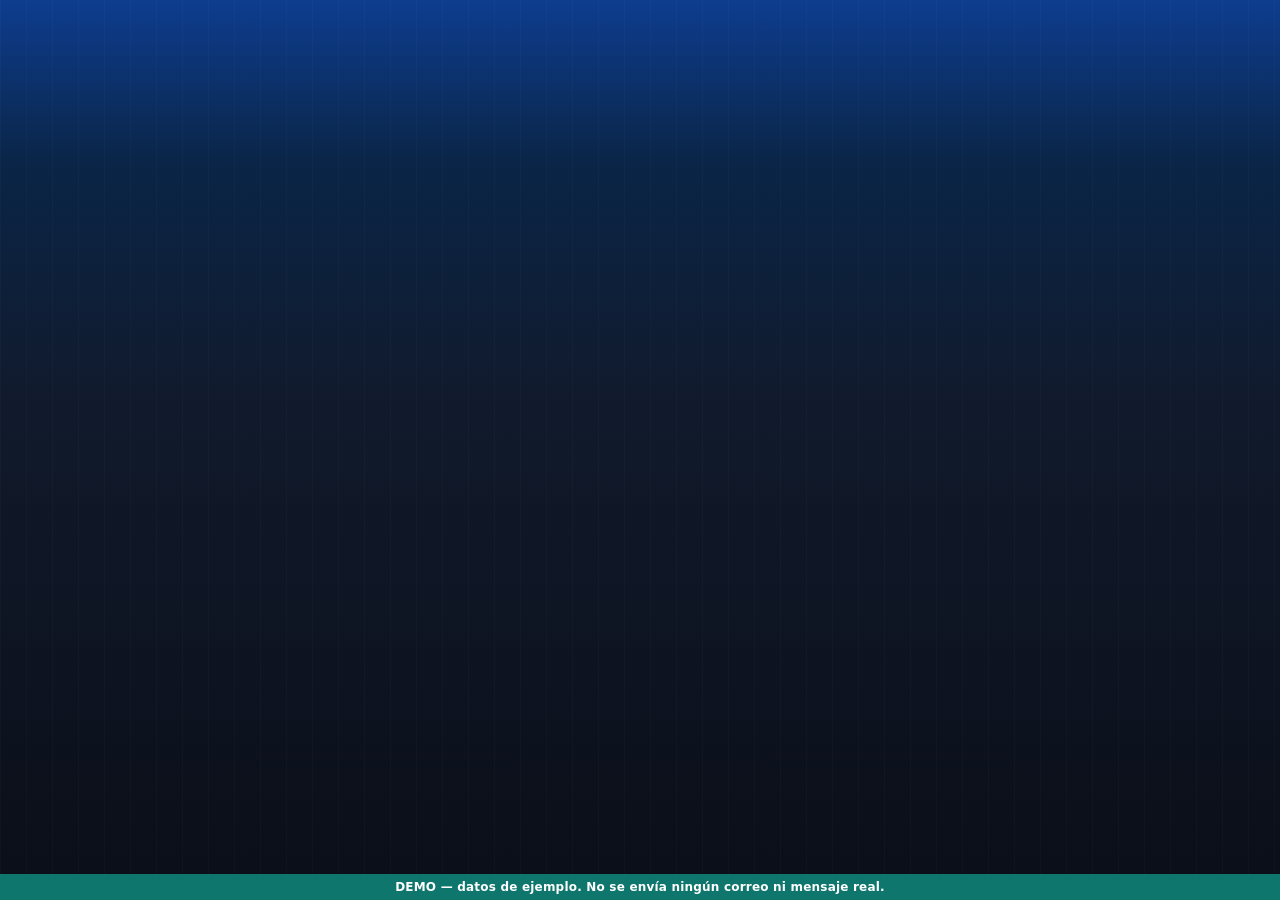
<file: market-flash.html>
<!DOCTYPE html>
<html lang="en">
<head>
<meta charset="UTF-8">
<title>Market Flash — BuenTrade</title>
<!-- 2026-10-05: this page used to show fixed, made-up market text. Market Flash now lives on the home page and shows the facts
     Messaging selects from the latest bulletin (official USDA / SNIIM data only). Old links land there. -->
<meta http-equiv="refresh" content="0; url=/#flash">
<script>location.replace('/#flash');</script>
</head>
<body></body>
</html>
</file>
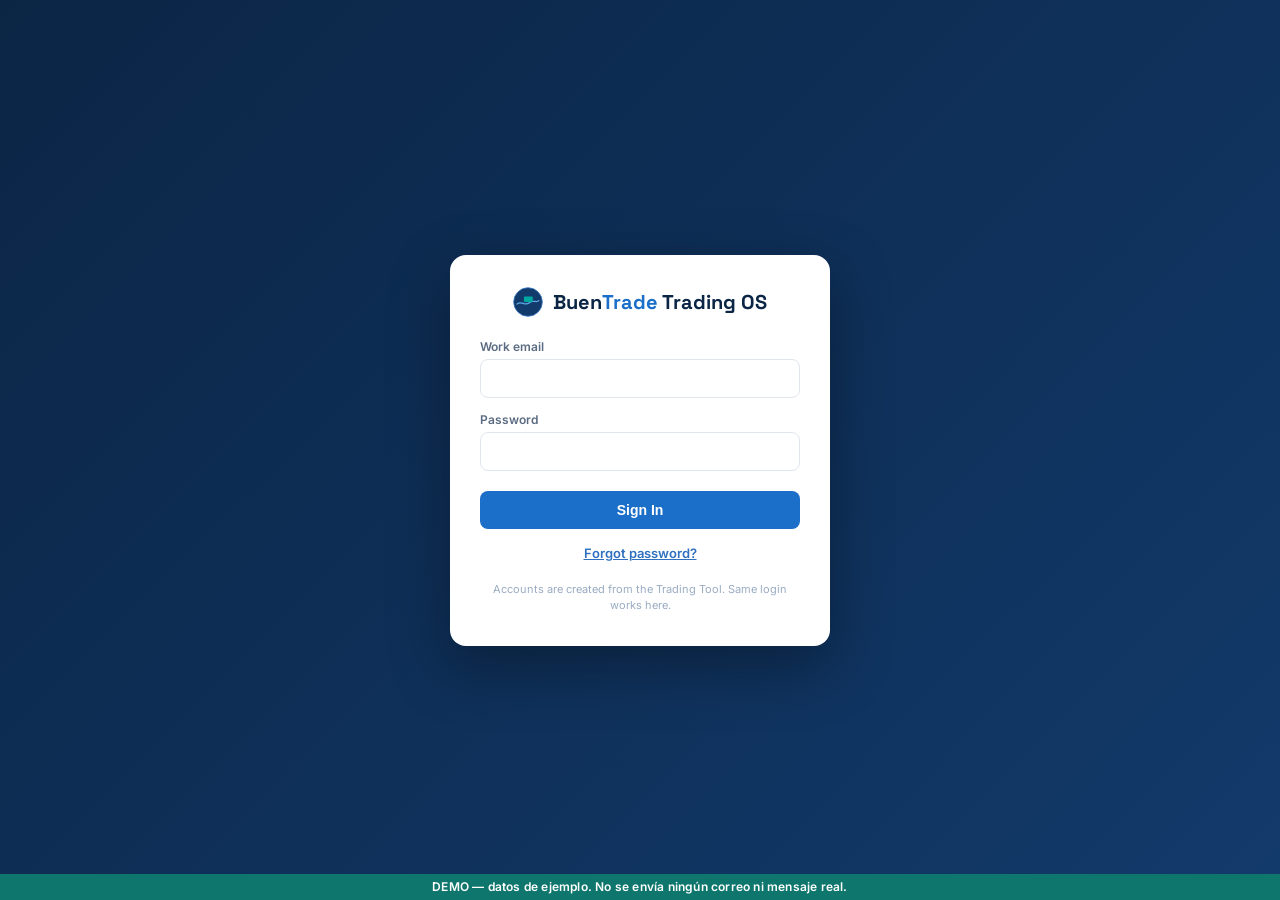
<file: providers.html>
<!DOCTYPE html>
<html lang="en">
<head>
<meta charset="UTF-8">
<meta name="viewport" content="width=device-width, initial-scale=1.0">
<title>BuenTrade Trading OS — Freight & Logistics Providers</title>
<link rel="icon" type="image/png" sizes="32x32" href="/icons/favicon-32.png">
<link rel="icon" type="image/png" sizes="16x16" href="/icons/favicon-16.png">
<link rel="shortcut icon" href="/icons/favicon.ico">
<link rel="apple-touch-icon" sizes="180x180" href="/icons/apple-touch-icon.png">
<link rel="manifest" href="/manifest.json">
<link rel="preconnect" href="https://oqotaxmacwueiutdxgkk.supabase.co" crossorigin>
<link rel="preconnect" href="https://www.gstatic.com" crossorigin>
<link rel="preconnect" href="https://cdn.jsdelivr.net" crossorigin>
<link rel="preconnect" href="https://fonts.googleapis.com">
<link href="https://fonts.googleapis.com/css2?family=Space+Grotesk:wght@500;600;700&family=Inter:wght@400;500;600;700&family=IBM+Plex+Mono:wght@500;600&display=swap" rel="stylesheet">
<style>
  :root{
    /* Real ask 2026-09-09 ("aplicalo en logistics"): same dark-native-popup fix as plants.html —
       color-scheme is the standard CSS property telling the browser this page's own form controls
       (select popups, checkboxes, scrollbars) should render in their dark variant. */
    color-scheme:dark;
    --navy:#0A2547; --navy-2:#0E3D8F; --blue:#1E6ADB; --blue-bright:#5AAAFF; --blue-light:rgba(90,170,255,.14);
    --bg:#0A2547; --card:rgba(255,255,255,.08); --line:rgba(255,255,255,.18); --ink:#FFFFFF; --ink-soft:rgba(255,255,255,.55); --red:#C4432E; --green:#0F8A5F; --radius:8px;
  }
  *{box-sizing:border-box;}
  input,select,textarea{background:var(--card);color:var(--ink);}
  /* Real bug, confirmed live 2026-09-10 ("fondos blancos... cada que entro hay algo
     diferente"): Chrome forces its own solid white/yellow background on any text input it
     decides to autofill, overriding this rule entirely and only for whichever fields it
     remembers on a given visit — exactly the "random, changes every time" pattern reported.
     The inset box-shadow trick repaints over Chrome's own autofill background since a real
     background-color can't win against it; text-fill-color keeps the text itself visible
     against that same dark fill instead of Chrome's own (often black-on-white) choice. */
  input:-webkit-autofill,input:-webkit-autofill:hover,input:-webkit-autofill:focus,input:-webkit-autofill:active{-webkit-box-shadow:0 0 0 1000px var(--card) inset !important;-webkit-text-fill-color:var(--ink) !important;caret-color:var(--ink);transition:background-color 5000s ease-in-out 0s;}
  body{
    margin:0;color:var(--ink);font-family:'Inter',sans-serif;font-size:14px;-webkit-font-smoothing:antialiased;
    background:
      repeating-linear-gradient(90deg, rgba(255,255,255,.02) 0 1px, transparent 1px 26px) fixed,
      linear-gradient(180deg, #0E3D8F 0%, #0A2547 18%, #111A2C 45%, #0A0E17 100%) fixed;
  }
  .wrap{max-width:1140px;margin:0 auto;padding:0 24px 40px;}
  header{background:linear-gradient(135deg,var(--navy) 0%,var(--navy-2) 100%);color:#fff;padding:20px 32px 20px;margin-bottom:24px;position:relative;}
  header::after{content:'';position:absolute;left:0;right:0;bottom:0;height:1px;background:linear-gradient(90deg,transparent,#E8B54C 25%,#E8B54C 75%,transparent);opacity:.55;}
  .brand-word{font-family:'Space Grotesk',sans-serif;font-weight:700;font-size:24px;color:#fff;line-height:1;}
  .brand-word span{color:var(--blue-bright);}
  .top-row{display:flex;justify-content:space-between;align-items:center;min-height:44px;position:relative;}
  .nav-row{display:flex;align-items:center;justify-content:center;gap:5px;margin-top:14px;flex-wrap:wrap;}
  .nav-pill{display:inline-flex;align-items:center;font-family:'Space Grotesk',sans-serif;font-size:15px;font-weight:700;letter-spacing:.2px;color:#fff;text-decoration:none;padding:7px 15px;border-radius:999px;transition:color .25s ease;white-space:nowrap;}
  .nav-pill.active{color:var(--blue-bright);}
  h1{font-family:'Space Grotesk',sans-serif;font-size:20px;margin:0 0 4px;}
  h2{font-family:'Space Grotesk',sans-serif;font-size:15px;margin:0 0 12px;font-weight:700;}
  .subtitle{color:var(--ink-soft);font-size:13px;margin:0 0 16px;}
  .card{background:var(--card);border:1px solid var(--line);border-radius:12px;padding:20px;margin-bottom:20px;}
  /* Real ask 2026-09-09 ("aplicalo en logistics"): same colored stat-card component as
     Plants/Products/Quotes, ported verbatim. See renderProviderStats(). */
  .stats-row{display:grid;grid-template-columns:1.3fr 1fr 1fr 1fr;gap:14px;margin-bottom:20px;}
  .stat-card{border-radius:12px;padding:16px 18px;display:flex;align-items:center;gap:12px;position:relative;overflow:hidden;}
  .stat-icon{width:38px;height:38px;border-radius:10px;display:flex;align-items:center;justify-content:center;flex-shrink:0;}
  .stat-icon svg{width:18px;height:18px;}
  .stat-value{font-family:'IBM Plex Mono',monospace;font-size:21px;font-weight:700;color:#fff;line-height:1.15;font-variant-numeric:tabular-nums;text-shadow:0 1px 3px rgba(0,0,0,.3);}
  .stat-card.hero .stat-value{font-size:28px;}
  .stat-label{font-size:11.5px;color:rgba(255,255,255,.7);font-weight:600;text-transform:uppercase;letter-spacing:.03em;margin-top:1px;display:flex;align-items:center;gap:5px;}
  .stat-label::before{content:'';width:4px;height:4px;border-radius:50%;flex-shrink:0;}
  @media (max-width:900px){ .stats-row{grid-template-columns:1fr 1fr;} }
  .stat-card.hero{background:linear-gradient(135deg, rgba(90,170,255,.32), rgba(90,170,255,.08));border:1px solid rgba(90,170,255,.55);box-shadow:0 3px 12px -3px rgba(90,170,255,.4), inset 0 1px 0 rgba(255,255,255,.1);}
  .stat-card.hero .stat-icon{background:rgba(90,170,255,.15);border:1.5px solid rgba(90,170,255,.55);color:#5AAAFF;}
  .stat-card.hero .stat-label::before{background:#5AAAFF;box-shadow:0 0 7px 1.5px rgba(90,170,255,.8);}
  .stat-card.ok{background:linear-gradient(135deg, rgba(63,203,126,.35), rgba(63,203,126,.1));border:1px solid rgba(63,203,126,.55);box-shadow:0 3px 12px -3px rgba(63,203,126,.4), inset 0 1px 0 rgba(255,255,255,.1);}
  .stat-card.ok .stat-icon{background:rgba(63,203,126,.18);border:1.5px solid rgba(63,203,126,.55);color:#3FCB7E;}
  .stat-card.ok .stat-label::before{background:#3FCB7E;box-shadow:0 0 7px 1.5px rgba(63,203,126,.8);}
  .stat-card.danger{background:linear-gradient(135deg, rgba(196,67,46,.32), rgba(196,67,46,.08));border:1px solid rgba(255,156,138,.55);box-shadow:0 3px 12px -3px rgba(196,67,46,.4), inset 0 1px 0 rgba(255,255,255,.1);}
  .stat-card.danger .stat-icon{background:rgba(196,67,46,.18);border:1.5px solid rgba(255,156,138,.55);color:#FF9C8A;}
  .stat-card.danger .stat-label::before{background:#FF9C8A;box-shadow:0 0 7px 1.5px rgba(255,156,138,.8);}
  .stat-card.warn{background:linear-gradient(135deg, rgba(255,200,118,.32), rgba(255,200,118,.08));border:1px solid rgba(255,200,118,.55);box-shadow:0 3px 12px -3px rgba(255,200,118,.4), inset 0 1px 0 rgba(255,255,255,.1);}
  .stat-card.warn .stat-icon{background:rgba(255,200,118,.15);border:1.5px solid rgba(255,200,118,.55);color:#FFC876;}
  .stat-card.warn .stat-label::before{background:#FFC876;box-shadow:0 0 7px 1.5px rgba(255,200,118,.8);}
  /* Same glass-pill search as Plants/Products, scoped "pv-" for this page. */
  /* Real bug found 2026-09-09 ("no la de vidrio... que llegue hasta el borde redondo que no se
     corte en todos los modulos"): the pill's background/border/shadow used to live on the <input>
     while this wrap had neither radius nor clipping, so the glass highlight (::before) floated
     unclipped, misaligned with the pill's actual rounded shape. Fixed properly, matching Quotes'
     own structure — the wrap IS the pill now (background/border/shadow/radius/blur all here,
     clipped via overflow:hidden), the input inside is just a plain transparent field. */
  /* Real ask 2026-09-18 ("new plant tiene diseno buentrade hazlo en all categories search etc"):
     same flat blue-glass .btn recipe as every other module's search box now, replacing the
     white/gray glass-pill look. */
  .pv-search-wrap{position:relative;width:280px;height:40px;border-radius:999px;overflow:hidden;border:1.5px solid rgba(90,170,255,.4);background:rgba(255,255,255,.05);transition:background .18s,border-color .18s;}
  .pv-search-wrap:focus-within{background:rgba(90,170,255,.12);border-color:var(--blue-bright);box-shadow:0 0 0 3px rgba(90,170,255,.25);}
  .pv-search-ico{position:absolute;left:15px;top:50%;transform:translateY(-50%);width:15px;height:15px;color:rgba(255,255,255,.55);pointer-events:none;}
  .pv-search-input{width:100%;height:100%;padding:0 14px 0 38px;border:none;background:transparent;color:#fff;font-size:13px;font-family:inherit;}
  .pv-search-input::placeholder{color:rgba(255,255,255,.5);}
  .pv-search-input:focus{outline:none;}
  .btn{background:rgba(255,255,255,.05);color:var(--blue-bright);border:1.5px solid rgba(90,170,255,.4);border-radius:8px;padding:9px 16px;font-weight:700;font-size:13px;font-family:inherit;cursor:pointer;transition:background .18s,border-color .18s;}
  .btn:hover{background:rgba(90,170,255,.12);border-color:var(--blue-bright);}
  .btn.secondary{background:var(--card);color:var(--blue);border:1.5px solid var(--blue);}
  .btn.danger{background:var(--card);color:#FF9C8A;border:1.5px solid rgba(196,67,46,.4);padding:5px 10px;font-size:12px;}
  .btn.small{padding:5px 10px;font-size:12px;}
  /* Real ask 2026-09-09 ("aplicalo en logistics"): same transparent table convention as
     collections.html/quotes.html/products.html/plants.html — hairline dividers, near-invisible
     hover. Upgrades the existing Customs Agencies rate table for free, no HTML change needed.
     Real ask 2026-09-18 ("nunca quedan centrados... centralos con la data"): headers centered
     over their column to match the data below, except the first (identity) column, which stays
     left with its data — same system-wide change, same reasoning, in every file listed above. */
  table{width:100%;border-collapse:collapse;font-size:13px;}
  th{text-align:center;font-size:10.5px;color:var(--ink-soft);text-transform:uppercase;letter-spacing:.03em;font-weight:700;padding:0 10px 8px;}
  th:first-child{text-align:left;}
  td{padding:10px;border-top:1px solid var(--line);vertical-align:middle;text-align:center;}
  td:first-child{text-align:left;}
  tr:hover td{background:rgba(255,255,255,.03);}
  .table-scroll{overflow-x:auto;}
  .num{font-family:'IBM Plex Mono',monospace;font-variant-numeric:tabular-nums;white-space:nowrap;}
  .muted{color:var(--ink-soft);}
  /* Real ask 2026-09-09 ("arregla la tabla"): Locations Catalog was one cell with every carrier's
     status crammed into dot-separated inline text. Real columns instead — one per carrier, grouped
     by state so 28+ cities read as something, price/pending as a pill instead of colored text. */
  #locationsListCard table{table-layout:fixed;}
  #locationsListCard .loc-city-col{width:200px;}
  #locationsListCard thead th{text-align:center;}
  #locationsListCard thead th.loc-city-head{text-align:left;}
  .loc-carrier-name{font-size:10.5px;color:var(--ink-soft);text-transform:uppercase;letter-spacing:.03em;font-weight:700;}
  .loc-carrier-coverage{display:block;margin-top:4px;font-family:'IBM Plex Mono',monospace;font-size:14px;font-weight:700;font-variant-numeric:tabular-nums;color:#fff;}
  .loc-carrier-coverage small{font-family:'Inter',sans-serif;font-size:10.5px;font-weight:600;color:var(--ink-soft);}
  .loc-state-row td{padding:14px 10px 6px;border-top:none;font-size:10.5px;font-weight:700;letter-spacing:.06em;text-transform:uppercase;color:var(--blue-bright);}
  .loc-state-row:first-child td{padding-top:0;}
  .loc-state-row td::after{content:'';display:block;height:1px;background:var(--line);margin-top:6px;}
  .loc-rate-cell{text-align:center;}
  .loc-pill{display:inline-flex;align-items:center;gap:6px;padding:4px 11px;border-radius:999px;font-family:'IBM Plex Mono',monospace;font-size:12.5px;font-weight:600;font-variant-numeric:tabular-nums;white-space:nowrap;}
  .loc-pill::before{content:'';width:5px;height:5px;border-radius:50%;flex-shrink:0;}
  .loc-pill.ok{background:rgba(63,203,126,.16);border:1px solid rgba(63,203,126,.4);color:#3FCB7E;}
  .loc-pill.ok::before{background:#3FCB7E;box-shadow:0 0 5px 1px rgba(63,203,126,.7);}
  .loc-pill.stale{background:rgba(255,200,118,.14);border:1px solid rgba(255,200,118,.4);color:#FFC876;}
  .loc-pill.stale::before{background:#FFC876;box-shadow:0 0 5px 1px rgba(255,200,118,.7);}
  .loc-pill.pending{background:rgba(255,255,255,.04);border:1px solid rgba(255,255,255,.14);color:var(--ink-soft);font-family:'Inter',sans-serif;font-weight:500;font-size:11.5px;}
  .loc-pill.pending::before{background:#FF9C8A;box-shadow:0 0 5px 1px rgba(255,156,138,.6);}
  /* Real gap found 2026-09-09: this master view had no way to actually get a new price in —
     "Cargar precios" only ever lived inside one carrier's own US Freight tab. One click here jumps
     straight to that same, unchanged paste box for the right carrier, instead of the trader having
     to know to leave this screen and find the carrier in the other tab first. */
  /* Real fix 2026-09-09: these used to live stacked inside each table header cell — fine for 3
     carriers, genuinely broke the table's own columns at 4 (headers wrapping 3+ lines, squeezed
     rate columns). Own row of compact cards instead, same component language as everywhere else
     in the app that shows a set of like-things side by side (profile-grid, stats-row). */
  .loc-carrier-actions{display:flex;flex-wrap:wrap;gap:12px;margin-bottom:18px;}
  /* 2026-10-10 ("has todos los cambios iguales aquí"): a carrier's summary is a plain block like a list row — a divider line, no card; name blue 13px / 600, numbers 13px, notes 11.5px */
  .loc-carrier-card{flex:1 1 190px;min-width:170px;background:none;border:0;border-top:1px solid var(--line);border-radius:0;padding:12px 10px;}
  .loc-carrier-card-name{font-size:13px;font-weight:600;color:var(--blue);margin-bottom:4px;}
  .loc-carrier-card-coverage{font-family:'IBM Plex Mono',monospace;font-size:13px;font-weight:400;color:#fff;font-variant-numeric:tabular-nums;margin-bottom:10px;}
  .loc-carrier-card-coverage small{font-family:'Inter',sans-serif;font-size:11.5px;font-weight:600;color:var(--ink-soft);}
  .loc-carrier-card-btns{display:flex;gap:6px;flex-wrap:wrap;}
  .loc-asked-note{margin-top:8px;font-size:11.5px;font-weight:600;color:var(--ink-soft);}
  .field{margin-bottom:12px;}
  .field label{display:block;font-size:12px;font-weight:600;color:var(--ink-soft);margin-bottom:4px;text-align:center;}
  .field input,.field select,.field textarea{width:100%;padding:8px 10px;border:1.5px solid var(--line);border-radius:7px;font-size:13.5px;font-family:inherit;text-align:center;background:var(--card);color:var(--ink);}

  /* Real ask 2026-09-11 ("hazlo... desde el principio con el diseno buentrade para no tener que
     repetir trabajo"): a GENERIC dropdown, built once (same as plants/products/customers.html),
     that turns ANY existing <select> into this same look — used by btEnhanceSelect() below. */
  .bt-select-wrap{position:relative;display:block;width:100%;}
  /* Real ask 2026-09-18 ("te los mande para que lo hagas mismo diseno buentrade"): same flat
     blue-glass .btn recipe as every search box/category dropdown now, replacing the plain
     var(--line)-bordered "generic form field" look every one of these selects had. */
  .bt-select-trigger{display:flex;align-items:center;justify-content:space-between;gap:8px;width:100%;box-sizing:border-box;height:38px;padding:0 12px;border-radius:7px;border:1.5px solid rgba(90,170,255,.4);background:rgba(255,255,255,.05);color:var(--blue-bright);font-weight:700;font-size:13.5px;font-family:'Inter',sans-serif;cursor:pointer;text-align:left;transition:background .18s,border-color .18s;}
  .bt-select-trigger:hover{background:rgba(90,170,255,.12);border-color:var(--blue-bright);}
  .bt-select-wrap.open .bt-select-trigger{border-color:var(--blue);}
  .bt-select-trigger:disabled{opacity:.5;cursor:default;}
  .bt-select-label{overflow:hidden;text-overflow:ellipsis;white-space:nowrap;flex:1;min-width:0;}
  .bt-select-chevron{width:14px;height:14px;flex-shrink:0;color:var(--ink-soft);transition:transform .15s ease;}
  .bt-select-wrap.open .bt-select-chevron{transform:rotate(180deg);}
  .bt-select-panel{position:absolute;top:calc(100% + 6px);left:0;min-width:100%;width:max-content;max-width:320px;background:rgba(20,40,74,.94);backdrop-filter:blur(20px);-webkit-backdrop-filter:blur(20px);border:1.5px solid rgba(232,181,76,.4);border-radius:12px;box-shadow:0 24px 60px rgba(4,12,26,.5);padding:6px;z-index:80;max-height:280px;overflow-y:auto;}
  .bt-select-search{width:100%;box-sizing:border-box;margin-bottom:6px;padding:8px 10px;border:1px solid var(--line);border-radius:8px;background:rgba(255,255,255,.06);color:#fff;font-size:12.5px;font-family:inherit;}
  .bt-select-search::placeholder{color:var(--ink-soft);}
  .bt-select-option{display:flex;align-items:center;gap:8px;width:100%;box-sizing:border-box;padding:8px 10px;border:none;background:none;color:#fff;font-size:13px;font-family:'Inter',sans-serif;font-weight:500;text-align:left;border-radius:8px;cursor:pointer;white-space:nowrap;}
  .bt-select-option:hover{background:rgba(232,181,76,.1);}
  .bt-select-option.selected{background:rgba(232,181,76,.16);color:#E8B54C;font-weight:700;}
  .bt-select-option .bt-select-check{width:13px;flex-shrink:0;visibility:hidden;}
  .bt-select-option.selected .bt-select-check{visibility:visible;}
  .bt-select-empty{padding:10px;font-size:12.5px;color:var(--ink-soft);text-align:center;}
  .grid2{display:grid;grid-template-columns:1fr 1fr;gap:0 16px;}
  .grid3{display:grid;grid-template-columns:1fr 1fr 1fr;gap:0 16px;}
  .grid5{display:grid;grid-template-columns:repeat(5,1fr);gap:0 14px;}
  .view-label{display:block;font-size:11px;color:var(--ink-soft);text-transform:uppercase;letter-spacing:.02em;margin-bottom:2px;}
  .profile-panel{background:var(--card);backdrop-filter:blur(10px);-webkit-backdrop-filter:blur(10px);border:1px solid var(--line);border-radius:12px;padding:18px 22px;}
  .profile-panel + .profile-panel{margin-top:16px;}
  .profile-heading{font-size:11.5px;font-weight:700;color:var(--blue);text-transform:uppercase;letter-spacing:.05em;margin-bottom:14px;}
  .profile-grid{display:grid;grid-template-columns:repeat(4,1fr);gap:16px 28px;}
  .profile-row{display:flex;flex-direction:column;gap:4px;min-width:0;}
  .profile-row.half{grid-column:span 2;}
  .profile-row.span2{grid-column:1 / -1;}
  .profile-row .view-label{margin-bottom:0;}
  /* 2026-10-10 ("has todos los cambios iguales aquí"): the carrier's Profile is plain rows like a client's Details — a divider line, the field name left in the list's table-header look, the value right at 13px; no cards */
  #profileView .profile-panel{background:none;backdrop-filter:none;-webkit-backdrop-filter:none;border:0;border-radius:0;padding:0;margin:0 0 18px;}
  #profileView .profile-panel + .profile-panel{margin-top:0;}
  #profileView .profile-heading{font-size:12px;letter-spacing:.04em;margin-bottom:6px;}
  #profileView .profile-grid{display:block;}
  #profileView .profile-row{flex-direction:row;align-items:baseline;gap:16px;padding:10px;border-top:1px solid var(--line);}
  #profileView .profile-row .view-label{flex:0 0 200px;margin:0;font-size:10.5px;font-weight:700;letter-spacing:.03em;}
  #profileView .profile-row-value{flex:1;font-size:13px;line-height:1.45;}
  @media (max-width:760px){ #profileView .profile-row{flex-direction:column;gap:2px;} #profileView .profile-row .view-label{flex:none;} }
  .profile-row-value{font-size:14px;color:var(--ink);line-height:1.5;overflow-wrap:break-word;word-break:break-word;}
  .empty{color:var(--ink-soft);text-align:center;padding:24px;}
  td.empty{text-align:center !important;}
  .order-num{font-family:'IBM Plex Mono',monospace;font-size:12px;font-weight:700;color:var(--ink);}
  /* Real ask 2026-09-14: "cambialo por diseno buentrade" — same dark-glass modal every other page
     already uses (js/email-modal.js injects into this, both for its own Review-before-sending
     screen and the shared btAlert() that now replaces every native await btAlert() here). */
  .email-modal-overlay{position:fixed;inset:0;background:rgba(15,31,51,.45);z-index:2000;display:flex;align-items:center;justify-content:center;}
  .email-modal-box{background:rgba(15,31,51,.92);backdrop-filter:blur(14px);-webkit-backdrop-filter:blur(14px);border:1.5px solid rgba(232,181,76,.4);border-radius:14px;width:100%;max-width:480px;padding:22px 24px;box-shadow:0 24px 60px rgba(4,12,26,.45);color:var(--ink);}
  .email-modal-box h3{margin:0 0 14px;font-size:16px;font-family:'Space Grotesk',sans-serif;}
  .email-modal-field{margin-bottom:12px;}
  .email-modal-field label{display:block;font-size:11.5px;font-weight:700;color:var(--ink-soft);text-transform:uppercase;letter-spacing:.03em;margin-bottom:4px;}
  .email-modal-field input,.email-modal-field textarea{width:100%;padding:8px 10px;border:1.5px solid var(--line);border-radius:7px;font-size:13.5px;font-family:inherit;background:var(--card);color:var(--ink);}
  .email-modal-field textarea{min-height:110px;resize:vertical;}
  .email-modal-actions{display:flex;justify-content:flex-end;gap:10px;margin-top:16px;}
  /* Same badge convention as plants.html/orders.html — verbatim, not a new component. Used by the
     History tab's Sent/Not sent status. */
  .payment-badge{font-family:'IBM Plex Mono',monospace;font-size:11px;font-weight:700;padding:3px 9px;border-radius:20px;white-space:nowrap;border:1px solid transparent;display:inline-block;}
  .payment-badge.ok{background:transparent;color:#3FCB7E;border-color:rgba(63,203,126,.4);}
  .payment-badge.due-soon{background:transparent;color:#FFC876;border-color:rgba(255,200,118,.4);}
  /* Same full-screen overlay pattern as the Trading Tool panel and plants.html's Load Price List —
     "Cargar precios" used to unhide a card in place, pushing the rest of the page down; the request
     was explicit: never a partial-page card, always a real full-screen panel like the TT. */
  .tt-overlay{position:fixed;inset:0;background:repeating-linear-gradient(90deg, rgba(255,255,255,.02) 0 1px, transparent 1px 26px) fixed,linear-gradient(180deg, #0E3D8F 0%, #0A2547 18%, #111A2C 45%, #0A0E17 100%) fixed;z-index:850;display:none;flex-direction:column;}
  .tt-overlay-head{display:flex;align-items:center;justify-content:space-between;padding:12px 20px;background:linear-gradient(135deg,var(--navy) 0%,var(--navy-2) 100%);flex-shrink:0;box-shadow:0 2px 10px rgba(10,37,71,.25);}
  .tt-overlay-title{color:#fff;font-family:'Space Grotesk',sans-serif;font-weight:700;font-size:14.5px;}
  /* Real ask 2026-09-26 ("el close es mediocre", picked option D): icon-only round close in Market Flash's bright blue —
     blue ring + tinted glass, fills solid blue with a glow on hover. Same rule on every page that has it. */
  .tt-overlay-close{width:36px;height:36px;padding:0;border-radius:50%;display:flex;align-items:center;justify-content:center;cursor:pointer;flex-shrink:0;background:rgba(30,106,219,.25);border:1.5px solid #5AAAFF;color:#5AAAFF;transition:background .18s,box-shadow .18s,color .18s;}
  .tt-overlay-close svg{width:15px;height:15px;display:block;}
  .tt-overlay-close:hover{background:#1E6ADB;color:#fff;box-shadow:0 0 16px 3px rgba(90,170,255,.55);}
  .tt-overlay-close:active{transform:scale(.94);}
  .tt-overlay-close:focus-visible{outline:2px solid #5AAAFF;outline-offset:2px;}
  .tt-overlay-body{flex:1;min-height:0;overflow-y:auto;padding:20px;}
  .plr-summary{display:flex;gap:16px;flex-wrap:wrap;padding:10px 14px;background:var(--card);border-radius:9px;font-size:12.5px;font-weight:600;color:var(--blue-bright);margin:12px 0;}
  .plr-summary-ok{color:#3FCB7E;}
  .plr-summary-none{color:#FF9C8A;}
  .name-link{color:var(--blue);font-weight:600;text-decoration:none;cursor:pointer;}
  .name-link:hover{text-decoration:underline;}
  .role-badge{display:inline-block;font-family:'IBM Plex Mono',monospace;font-size:10.5px;font-weight:700;padding:3px 9px;border-radius:20px;background:transparent;border:1px solid rgba(90,170,255,.4);color:var(--blue-bright);margin-right:4px;white-space:nowrap;}
  /* Same card-row language as Quotes/Pending/Offers/Meat Packers — bordered rounded row with an
     avatar instead of a plain table row. */
  .pkg-table-wrap{display:flex;flex-direction:column;gap:0;}
  /* 2026-10-10 (user: "has todos los cambios iguales aquí"): a row is a plain list row like Clients — a divider line, no card, no icon tile (a real logo stays) */
  .pkg-row{display:flex;align-items:center;gap:14px;flex-wrap:wrap;padding:10px;background:none;border:0;border-top:1px solid var(--line);border-radius:0;box-shadow:none;transition:background .12s;}
  .pkg-row:hover{background:rgba(255,255,255,.03);}
  .pkg-row .pkg-plant-avatar:not(.pkg-plant-avatar-logo){display:none;}
  .pkg-plant-avatar{width:44px;height:44px;border-radius:11px;flex-shrink:0;background:linear-gradient(135deg,#E7F0FE,#D5E5FC);color:#5AAAFF;font-family:'Space Grotesk',sans-serif;font-weight:800;font-size:16px;display:flex;align-items:center;justify-content:center;overflow:hidden;}
  /* Same real fix as plants.html/offers.html/quotes.html — a wordmark logo forced into a 44×44
     square reads tiny once it's wider than it is tall. Checked live: both real carrier logos on
     file today (EBI Logistics, Key Global Logistics) are already 1:1 square, so this changes
     nothing for them right now, but the next carrier to add a wide wordmark logo won't get
     squeezed into a square the way plants' logos did. White card stays — light page, correct. */
  .pkg-plant-avatar-logo{width:auto;max-width:70px;background:none;border:none;padding:2px;}
  .pkg-plant-avatar-logo img{width:auto;max-width:100%;height:100%;object-fit:contain;filter:drop-shadow(0 0 1px #fff) drop-shadow(0 0 1px #fff) drop-shadow(0 0 1px #fff);}
  /* Real ask 2026-09-11 ("te parece bien hecho esto?"): same fix as plants.html/customers.html —
     a wide logo now fills nearly the whole 220x140 box, so a fixed-corner edit pencil sat on top
     of the artwork. Hidden until hover/focus instead. */
  .pkg-logo-edit-btn{opacity:0;transition:opacity .15s ease;}
  .pkg-logo-wrap:hover .pkg-logo-edit-btn,.pkg-logo-edit-btn:focus-visible{opacity:1;}
  /* Real ask 2026-09-11 ("pon otro fondo... que quede bien"): same fix as plants.html/
     customers.html — a dark-ink logo has no readable contrast on navy no matter the outline. Real
     white card behind it, scoped to .pkg-logo-wrap only; small list-row avatars stay transparent. */
  .pkg-logo-wrap .pkg-plant-avatar-logo{background:#fff;border:1px solid var(--line);}
  .pkg-logo-wrap .pkg-plant-avatar-logo img{filter:none;}
  .pkg-plant-name{font-weight:600;color:var(--blue);font-size:13px;}
  .pkg-plant-sub{font-size:11.5px;color:var(--ink-soft);}
  .pkg-plant-info{display:flex;flex-direction:column;gap:2px;flex:1;min-width:140px;}
  .role-check{display:flex;align-items:center;gap:6px;padding:8px 10px;border:1.5px solid var(--line);border-radius:7px;cursor:pointer;font-size:13px;}
  .role-check input{width:auto;}
  .tab-row{display:flex;gap:6px;margin-bottom:14px;border-bottom:1.5px solid var(--line);}
  .tab-btn{background:none;border:none;padding:9px 14px;font-size:15px;font-weight:600;color:var(--ink-soft);cursor:pointer;border-bottom:2px solid transparent;margin-bottom:-1.5px;}
  .tab-btn.active{color:var(--blue);border-bottom-color:var(--blue);}
  .tab-btn:focus{outline:none;}
  .tab-btn:focus-visible{outline:2px solid var(--blue);outline-offset:2px;}
  /* Real ask 2026-09-28 ("aplica el modo de la C en todos los modulos donde estan las otras pestanas,
     ojo solo diseno"): every page tab row looks like Orders' phase selector / Pay & Receive — one
     rounded bar, equal segments, the active one in gold. Design only: markup, ids and JS untouched. */
  .tab-row{background:rgba(255,255,255,.05);border:1px solid var(--line);border-radius:10px;padding:4px;gap:3px;}
  .tab-btn{flex:1;justify-content:center;text-align:center;padding:9px 6px;border:none;border-radius:7px;margin-bottom:0;font-family:'Space Grotesk',sans-serif;font-size:12.5px;font-weight:700;color:var(--ink-soft);transition:background .15s,color .15s;}
  .tab-btn:hover{color:var(--ink);}
  .tab-btn.active{background:rgba(232,181,76,.15);color:#E8B54C;border-bottom-color:transparent;}
  .rate-input{padding:5px 7px;border:1.5px solid var(--line);border-radius:6px;font-size:12.5px;font-family:inherit;width:100%;}
  .rate-input:focus{outline:none;border-color:var(--blue);}
  .save-dot{display:inline-block;width:7px;height:7px;border-radius:50%;margin-left:4px;transition:background .2s;}
  .save-dot.saved{background:#3FCB7E;}
  .save-dot.saving{background:var(--blue-bright);}
  /* Real fix 2026-09-02, explicit ask ("unifica... revisa todos los tabs") — same gradient+shadow
     every WhatsApp button across the OS now uses, not this page's own flat green. */
  .wa-btn{display:inline-flex;align-items:center;gap:6px;background:rgba(255,255,255,.05);color:#3FCB7E;border:1.5px solid rgba(63,203,126,.4);border-radius:8px;padding:6px 12px;font-weight:700;font-size:12px;font-family:inherit;cursor:pointer;white-space:nowrap;transition:background .18s,border-color .18s,color .18s;}
  .wa-btn:hover{background:rgba(29,168,81,.18);color:#3FCB7E;border-color:#3FCB7E;}
  .wa-btn:active{background:rgba(29,168,81,.28);}
  .wa-btn.outline{background:var(--card);color:#1DA851;border:1.5px solid #1DA851;box-shadow:none;}
  .wa-btn.outline:hover{background:rgba(29,168,81,.18);box-shadow:none;transform:none;}
  .wa-btn svg{width:12px;height:12px;flex-shrink:0;fill:currentColor;}
</style>
<link rel="stylesheet" href="css/bt-ui.css">
</head>
<body>

<!-- ============ LOGIN GATE ============ -->
<style>
  #authGate{position:fixed;inset:0;background:linear-gradient(135deg,#0B2545 0%,#123A6B 100%);z-index:9999;display:none;align-items:center;justify-content:center;font-family:'Inter',sans-serif;}
  .auth-box{background:#fff;border-radius:16px;width:100%;max-width:380px;padding:32px 30px;box-shadow:0 20px 60px rgba(0,0,0,.35);--ink:#0F1F33;--ink-soft:#64748B;}
  .auth-logo{display:flex;align-items:center;gap:10px;justify-content:center;margin-bottom:22px;}
  .auth-logo .word{font-family:'Space Grotesk',sans-serif;font-weight:700;font-size:20px;color:#0B2545;}
  .auth-logo .word span{color:#1B6FC9;}
  .auth-field{margin-bottom:14px;}
  .auth-field label{display:block;font-size:12px;font-weight:600;color:#5B6B82;margin-bottom:5px;}
  .auth-field input{width:100%;padding:10px 12px;border:1.5px solid #E1E6ED;border-radius:8px;font-size:14px;font-family:inherit;}
  .auth-submit{width:100%;padding:11px;border:none;border-radius:8px;background:#1B6FC9;color:#fff;font-weight:700;font-size:14px;cursor:pointer;margin-top:6px;}
  .auth-msg{font-size:12.5px;margin-top:12px;padding:9px 11px;border-radius:8px;line-height:1.4;display:none;}
  .auth-msg.err{background:#FCEBE7;color:#B23A22;display:block;}
  .auth-note{font-size:11px;color:#9AABC2;text-align:center;margin-top:16px;line-height:1.5;}
</style>
<div id="authGate">
  <div class="auth-box">
    <div class="auth-logo">
      <svg viewBox="0 0 44 44" width="30" height="30"><circle cx="22" cy="22" r="21" fill="#123A6B" stroke="#3E7BC4" stroke-width="1.2"/><path d="M6,25 C13,19 17,29 24,23 C30,18 34,24 38,20" stroke="#5FA8E8" stroke-width="2" fill="none" stroke-linecap="round"/><rect x="16" y="14" width="13" height="8" rx="1.4" fill="#00A9A0"/></svg>
      <div class="word">Buen<span>Trade</span> Trading OS</div>
    </div>
    <form id="formSignIn" onsubmit="return doSignIn(event)">
      <div class="auth-field"><label>Work email</label><input type="email" id="siEmail" required></div>
      <div class="auth-field"><label>Password</label><input type="password" id="siPass" required></div>
      <button class="auth-submit" type="submit">Sign In</button>
    </form>
    <div id="authMsg" class="auth-msg"></div>
    <div class="auth-note">Accounts are created from the Trading Tool. Same login works here.</div>
  </div>
</div>

<script src="demo-auth.js"></script>
<script src="js/price-lock.js"></script>
<script src="js/money-field.js"></script>
<script src="js/email-modal.js"></script>
<script src="js/contact-validation.js"></script>
<script>
const firebaseConfig = {
  apiKey: "demo",
  authDomain: "demo.invalid",
  projectId: "demo",
};
firebase.initializeApp(firebaseConfig);
const auth = firebase.auth();
auth.setPersistence(firebase.auth.Auth.Persistence.LOCAL);

// STAGING Trading OS API — every read/write on this page goes through an Edge Function, never a
// direct database call. This is a deliberate architecture change (2026-08): Claude/AI and the
// frontend alike only ever call named, narrow API operations; Postgres itself is never touched
// directly by anyone but the API's own service role. Points at staging (oqotaxmacwueiutdxgkk),
// not the production database — this page shows staging data until Fase 4's real migration runs.
const API_ROOT = 'https://oqotaxmacwueiutdxgkk.supabase.co/functions/v1/';
// Run the functions next to the database (us-east-1), not near the browser (2026-09-29, measured: a function
// running in Europe spent ~830 ms connecting to the US database and 86 ms per query; pinned: 80 ms and 3 ms).
const API_REGION = '?forceFunctionRegion=us-east-1';
const API_KEY = 'sb_publishable_9CmSNojsSstjBunfSF2smw_y3NYCXl7';

async function callApi(fn, body){
  const res = await btFetch(API_ROOT + fn + API_REGION, {
    method: 'POST',
    headers: { 'Content-Type': 'application/json', 'Authorization': 'Bearer ' + API_KEY, 'apikey': API_KEY },
    body: JSON.stringify(body || {}),
  });
  const data = await res.json().catch(() => ({}));
  if (!res.ok) { const err = new Error(data.message || data.error || res.status); err.data = data; throw err; }
  return data;
}
function currentActor(){ return (auth.currentUser && auth.currentUser.email) || 'unknown'; }

function showAuthMsg(text){
  const el = document.getElementById('authMsg');
  el.textContent = text;
  el.className = 'auth-msg err';
}
function doSignIn(e){
  e.preventDefault();
  const email = document.getElementById('siEmail').value;
  const pass = document.getElementById('siPass').value;
  auth.signInWithEmailAndPassword(email, pass)
    .then(cred => {
      if(!cred.user.emailVerified){ showAuthMsg('Please verify your email first.'); auth.signOut(); }
    })
    .catch(err => showAuthMsg(err.message));
  return false;
}
function logout(){ auth.signOut(); }
// Real bug reported live 2026-09-18 ("rebota se sale se brinca de donde estoy" — same one
// already fixed on Quotes): Firebase refires onAuthStateChanged on its own on every silent
// ID-token refresh (and on tab refocus/reconnect), not just the real sign-in. loadEverything() used
// to run unconditionally on every firing, wiping the page back to "Loading…" mid-session. This
// flag makes the real load happen exactly once per tab.
let btAuthLoaded = false;
auth.onAuthStateChanged(user => {
  const gate = document.getElementById('authGate');
  const app = document.getElementById('appContent');
  if (user && user.emailVerified) {
    gate.style.display = 'none'; try{ localStorage.setItem('btSignedIn','1'); }catch(e){}
    app.style.display = 'block';
    document.getElementById('userBadge').textContent = user.email;
    if (!btAuthLoaded) { btAuthLoaded = true; loadEverything(); }
  } else {
    gate.style.display = 'flex'; try{ localStorage.removeItem('btSignedIn'); }catch(e){}
    app.style.display = 'none';
  }
});
</script>
<!-- ============ END LOGIN GATE ============ -->

<div id="appContent" style="display:none;"><script>try{ if (localStorage.getItem('btSignedIn') === '1') document.getElementById('appContent').style.display = 'block'; }catch(e){}</script>
<header>
  <div class="top-row">
    <a href="dashboard.html" style="position:absolute;left:32px;top:50%;transform:translateY(-50%);text-align:center;text-decoration:none;" title="Go to Dashboard"><div class="brand-word">Buen<span>Trade</span><div style="font-size:14px;letter-spacing:0.1em;color:rgba(255,255,255,.75);margin-top:5px;"><b style="font-weight:800;color:var(--blue-bright);">O</b>perating <b style="font-weight:800;color:var(--blue-bright);">S</b>ystem</div></div></a>
  </div>
  <div id="userChip" style="position:absolute;right:32px;bottom:24px;display:flex;align-items:center;gap:6px;background:rgba(255,255,255,.06);border:1px solid rgba(255,255,255,.16);border-radius:20px;padding:3px 5px 3px 3px;">
    <span id="userAvatar" style="width:19px;height:19px;border-radius:50%;background:#1E6ADB;color:#fff;font-size:9px;font-weight:700;display:flex;align-items:center;justify-content:center;font-family:'Space Grotesk',sans-serif;flex-shrink:0;"></span>
    <span id="userBadge" style="display:none;"></span>
    <button type="button" class="hdr-logout" onclick="logout()" title="Log Out" aria-label="Log Out"><svg width="10" height="10" viewBox="0 0 24 24" fill="none" stroke="rgba(255,255,255,.8)" stroke-width="2.4" stroke-linecap="round" stroke-linejoin="round"><path d="M9 21H5a2 2 0 0 1-2-2V5a2 2 0 0 1 2-2h4"></path><polyline points="16 17 21 12 16 7"></polyline><line x1="21" y1="12" x2="9" y2="12"></line></svg></button>
  </div>
  <nav class="nav-row">
    <a href="quotes.html" class="nav-pill">Quotes</a>
    <a href="offers.html" class="nav-pill">Offers</a>
    <a href="orders.html" class="nav-pill">Orders</a>
    <a href="plants.html" class="nav-pill">Plants</a>
    <a href="products.html" class="nav-pill">Products</a>
    <a href="customers.html" class="nav-pill">Clients</a>
    <a href="providers.html" class="nav-pill active">Logistics</a>
    <a href="collections.html" class="nav-pill">Pay &amp; Receive</a>
  </nav>
</header>
<script src="js/header-chip.js"></script>
<script src="js/profile-access.js"></script>
<script src="js/view-as.js"></script>
<script src="js/auth-reset.js"></script>
<script src="js/bt-dialogs.js"></script>
<script src="js/form-passport.js"></script>
<script src="js/entity-history.js"></script>

<div class="wrap">
  <h1>Logistics</h1>
  <!-- Real ask 2026-09-09 ("aplicalo en logistics"): same stat cards + glass-pill search +
       transparent table already shipped on Plants/Products/Quotes. See renderProviderStats(). -->
  <div class="stats-row" id="providerStatsRow"></div>
  <div class="tab-row" style="margin-bottom:20px;">
    <button class="tab-btn active" id="tabCarriersBtn" onclick="setProviderTab('carriers')">Carriers</button>
    <button class="tab-btn" id="tabAgenciesBtn" onclick="setProviderTab('agencies')">Customs Agencies</button>
    <button class="tab-btn" id="tabLocationsBtn" onclick="setProviderTab('locations')">Locations</button>
  </div>

  <!-- Corrected 2026-09-09 ("la unica que estaba bien era quotes... ve uno por uno y ponlos
       igual"): Quotes' reference is the search floating OUTSIDE the results card — toolbar moved
       above providerListCard, not inside it. -->
  <div id="providerToolbarRow" style="display:flex;align-items:center;gap:10px;flex-wrap:wrap;margin:0 0 20px;">
    <div class="pv-search-wrap">
      <svg class="pv-search-ico" viewBox="0 0 24 24" fill="none" stroke="currentColor" stroke-width="2" stroke-linecap="round" stroke-linejoin="round"><circle cx="11" cy="11" r="7"/><path d="m21 21-4.3-4.3"/></svg>
      <input type="text" id="searchBox" placeholder="Search" oninput="renderProviders()" class="pv-search-input">
    </div>
    <button class="btn" onclick="openNewProviderForm()">+ Add Provider</button>
  </div>
  <div class="card" id="providerListCard">
    <div class="table-scroll">
      <!-- Real bug found 2026-09-09: min-width is only a FLOOR — table-layout:auto let this
           column grow arbitrarily wide on a wide screen, centering the icon pair inside whatever
           leftover gap resulted instead of a tight, consistent-width column. table-layout:fixed
           makes the un-widthed first column absorb 100% of the remainder deterministically. -->
      <table style="table-layout:fixed;">
        <thead><tr><th>Provider</th><th style="width:110px;">Contact</th></tr></thead>
        <tbody id="providerRows"></tbody>
      </table>
    </div>
    <div id="emptyMsg" class="empty" style="display:none;">No providers found.</div>
  </div>

  <!-- ============ Locations catalog — the same real, closed city list every carrier's US Freight
       tab already reads from (locations table). This is the master view: one row per real city,
       showing every carrier's price status side by side, so a gap ("Key Global has no price for
       Waco TX") is visible here without having to open each carrier one at a time. Confirmed real
       requirement 2026-08-30: "debe haber un tab que diga locations... asi sabemos cuales de los
       carriers no tenemos up to date" — same master-catalog-vs-per-entity-status split as
       Products (products.html) vs each plant's Products & Prices tab. ============ -->
  <div class="card" id="locationsListCard" style="display:none;">
    <div style="display:flex;align-items:center;gap:10px;flex-wrap:wrap;margin-bottom:14px;">
      <strong style="font-size:15px;">Locations Catalog</strong>
      <button class="btn secondary small" style="margin-left:auto;" onclick="sendCarrierRateTable(null)">Send to all carriers</button>
      <button class="btn secondary small" onclick="startAddLocationMaster()">+ Add New City to Catalog</button>
    </div>
    <!-- Real fix 2026-09-09: a 4th carrier made the two action buttons + "Asked Nd ago" crammed
         into each table header cell genuinely break the table's own design (columns squeezed,
         headers wrapping to 3+ lines). Actions get their own row of compact cards here instead —
         the table itself goes back to just City + coverage per carrier, like it was before any
         button lived in it. -->
    <div id="carrierActionRow" class="loc-carrier-actions"></div>
    <div class="table-scroll">
      <table>
        <colgroup><col class="loc-city-col"></colgroup>
        <thead><tr id="locationsHeadRow"><th class="loc-city-head">City</th></tr></thead>
        <tbody id="locationRows"></tbody>
      </table>
    </div>
    <div id="locationsEmptyMsg" class="empty" style="display:none;">No locations in the catalog yet.</div>
  </div>

  <!-- Just enough to create the record — same two-step pattern as Meat Packers' "+ New Plant":
       classify it here, then the full Profile (contact, WhatsApp, address, rates) opens right
       after for everything else. -->
  <div class="card" id="newProviderCard" style="display:none;">
    <strong>New provider</strong>
    <div class="kform" data-kp-name="np_name" data-kp-need="np_name:Name" data-kp-fields="np_name,np_country_id,np_city">
      <aside class="kpass">
        <div class="kring"><div class="kmark">+</div><span class="kpct">0%</span></div>
        <div class="field kname"><label class="kvh">Name *</label><input class="kbare" id="np_name" placeholder="Provider name"></div>
        <div class="kneed"></div>
      </aside>
      <div class="kcols">
        <div class="kcol">
          <div class="profile-panel kcard">
            <div class="section-title ksh"><span class="kic"><svg viewBox="0 0 24 24"><path d="M12 21s7-6 7-11a7 7 0 10-14 0c0 5 7 11 7 11z"/><circle cx="12" cy="10" r="2.5"/></svg></span>Location</div>
            <div class="kgrid k3">
              <div class="field"><label>Country</label><select id="np_country_id"><option value="">—</option></select></div>
              <div class="field"><label>City</label><input id="np_city"></div>
            </div>
          </div>
        </div>
        <div class="kcol">
          <div class="profile-panel kcard">
            <div class="section-title ksh"><span class="kic"><svg viewBox="0 0 24 24"><circle cx="9" cy="8" r="3.5"/><path d="M2 20c.8-3.5 3.5-5 7-5s6.2 1.5 7 5M17 5a3.5 3.5 0 010 7M22 20c-.4-2.5-1.8-4-4-4.6"/></svg></span>Roles</div>
            <div class="field">
              <label>A provider can be one or both</label>
              <div class="kgrid">
                <label class="role-check"><input type="checkbox" value="carrier" class="np-role-cb"> Carrier</label>
                <label class="role-check"><input type="checkbox" value="customs_broker" class="np-role-cb"> Customs Broker</label>
              </div>
            </div>
          </div>
        </div>
      </div>
    </div>
    <div class="kact" style="display:flex;gap:10px;margin-top:14px;">
      <button class="btn" onclick="saveNewProvider()">Create</button>
      <button class="btn secondary" onclick="closeNewProviderForm()">Cancel</button>
    </div>
    <div id="newProviderMsg" style="font-size:12.5px;margin-top:10px;"></div>
  </div>

  <!-- ============ Unified Provider Profile — same "always-visible header, tabs below" pattern
       as Meat Packers' plant card: Edit/Delete never depend on which tab happens to be open. ============ -->
  <div class="card" id="providerCard" style="display:none;">
    <div style="display:flex;justify-content:space-between;align-items:flex-start;gap:14px;flex-wrap:wrap;">
      <div style="display:flex;align-items:center;gap:16px;flex-wrap:wrap;">
        <!-- Same wide-box logo treatment as Meat Packers (2026-08-30 fix) — most real logos are
             landscape-shaped, and a forced square just shrinks them to a thin sliver. -->
        <div class="pkg-logo-wrap" style="position:relative;width:220px;height:140px;flex-shrink:0;">
          <div id="pv_provider_logo_placeholder" class="pkg-plant-avatar" style="width:220px;height:140px;border-radius:18px;font-size:52px;"></div>
          <img id="pv_provider_logo" class="pkg-plant-avatar pkg-plant-avatar-logo" style="width:220px;max-width:220px;height:140px;border-radius:18px;object-fit:contain;padding:14px;display:none;position:absolute;top:0;left:0;" alt="">
          <button type="button" class="pkg-logo-edit-btn" onclick="document.getElementById('providerLogoFileInput').click()" title="Change logo" style="position:absolute;bottom:-4px;right:-4px;width:32px;height:32px;border-radius:50%;background:var(--blue);border:2px solid #fff;color:#fff;font-size:14px;line-height:1;cursor:pointer;display:flex;align-items:center;justify-content:center;padding:0;">✎</button>
          <input type="file" id="providerLogoFileInput" accept="image/*" style="display:none;" onchange="uploadProviderLogo()">
        </div>
        <div>
          <strong id="providerTitle" style="font-size:18px;"></strong>
          <div id="providerRolesLine" style="margin-top:6px;"></div>
          <div id="providerLogoMsg" style="font-size:12px;color:var(--ink-soft);margin-top:4px;"></div>
        </div>
      </div>
      <div style="display:flex;gap:8px;">
        <button class="btn secondary" onclick="editProviderProfile()">Edit</button>
      </div>
    </div>

    <div class="tab-row" style="margin-top:18px;">
      <button class="tab-btn active" id="provTabBtn_profile" onclick="setProvCardTab('profile')">Profile</button>
      <button class="tab-btn" id="provTabBtn_rates" onclick="setProvCardTab('rates')">Rates</button>
      <button class="tab-btn" id="provTabBtn_history" onclick="setProvCardTab('history')">History</button>
    </div>

    <!-- ============ PROFILE ============ -->
    <div id="provTab_profile">
      <div id="profileView">
        <div class="profile-panel">
          <div class="profile-heading">Contact</div>
          <div class="profile-grid">
            <div class="profile-row"><span class="view-label">Location</span><span class="profile-row-value" id="pv_location">—</span></div>
            <div class="profile-row"><span class="view-label">Address</span><span class="profile-row-value" id="pv_address">—</span></div>
            <div class="profile-row"><span class="view-label">Contact Name</span><span class="profile-row-value" id="pv_contact_name">—</span></div>
            <div class="profile-row"><span class="view-label">Phone</span><span class="profile-row-value" id="pv_phone">—</span></div>
            <div class="profile-row">
              <span class="view-label">WhatsApp</span>
              <button class="wa-btn" id="waBtn" style="display:none;width:fit-content;" onclick="openProviderWhatsApp()"><svg viewBox="0 0 24 24" width="12" height="12" fill="#fff"><path d="M12.04 2C6.58 2 2.13 6.45 2.13 11.91c0 1.75.46 3.45 1.32 4.95L2.05 22l5.25-1.38a9.9 9.9 0 0 0 4.74 1.21h.01c5.46 0 9.91-4.45 9.91-9.91 0-2.65-1.03-5.14-2.9-7.01A9.86 9.86 0 0 0 12.04 2zm0 18.15h-.01a8.2 8.2 0 0 1-4.19-1.15l-.3-.18-3.12.82.83-3.04-.2-.31a8.22 8.22 0 0 1-1.26-4.4c0-4.55 3.7-8.25 8.26-8.25 2.2 0 4.27.86 5.83 2.42a8.2 8.2 0 0 1 2.42 5.84c0 4.55-3.71 8.25-8.26 8.25zm4.52-6.18c-.25-.12-1.47-.72-1.69-.81-.23-.08-.39-.12-.56.13-.16.25-.64.81-.78.97-.15.16-.29.18-.54.06-.25-.12-1.05-.39-2-1.23-.74-.66-1.24-1.47-1.38-1.72-.15-.25-.02-.38.11-.51.11-.11.25-.29.37-.43.12-.15.16-.25.25-.41.08-.16.04-.31-.02-.43-.06-.12-.56-1.35-.77-1.85-.2-.48-.41-.42-.56-.43-.14-.01-.31-.01-.47-.01-.16 0-.43.06-.66.31-.22.25-.86.85-.86 2.07 0 1.22.89 2.4 1.01 2.56.12.16 1.75 2.67 4.24 3.74.59.26 1.05.41 1.41.52.59.19 1.13.16 1.56.1.48-.07 1.47-.6 1.67-1.18.21-.58.21-1.07.15-1.18-.07-.1-.23-.16-.48-.28z"/></svg>Chat</button>
              <span class="profile-row-value" id="pv_no_whatsapp">—</span>
            </div>
            <div class="profile-row"><span class="view-label">Contact Email</span><span class="profile-row-value" id="pv_email">—</span></div>
            <div class="profile-row"><span class="view-label">CC Emails</span><span class="profile-row-value" id="pv_email_cc">—</span></div>
          </div>
        </div>
        <div class="profile-panel">
          <div class="profile-heading">Payment Terms</div>
          <div class="profile-row"><span class="view-label">We pay</span><span class="profile-row-value" id="pv_payment_days">—</span></div>
        </div>
        <div class="profile-panel">
          <div class="profile-heading">Notes</div>
          <div class="profile-row"><span class="profile-row-value" id="pv_notes">—</span></div>
        </div>
      </div>

      <div id="profileEdit" style="display:none;">
        <div class="kform" data-kp-name="p_name" data-kp-need="p_name:Name" data-kp-fields="p_name,p_country_id,p_city,p_address,p_contact_name,p_email,p_phone_number,p_whatsapp_number,p_email_cc,p_payment_days,p_notes">
          <aside class="kpass">
            <div class="kring"><div class="kmark">+</div><span class="kpct">0%</span></div>
            <div class="field kname"><label class="kvh">Name *</label><input class="kbare" id="p_name" required placeholder="Provider name"></div>
            <div class="kmoney">
              <label>We pay them</label>
              <select id="p_payment_days"><option value="">Not set</option><option value="0">At delivery</option><option value="30">30 days after delivery</option></select>
            </div>
            <div class="kneed"></div>
          </aside>
          <div class="kcols">
            <div class="kcol">
              <div class="profile-panel kcard">
                <div class="section-title ksh"><span class="kic"><svg viewBox="0 0 24 24"><circle cx="12" cy="8" r="4"/><path d="M4 21c1-4 4-6 8-6s7 2 8 6"/></svg></span>Contact</div>
                <div class="kgrid">
                  <div class="field kwide"><label>Short Name</label><input id="p_short_name" placeholder="e.g. Integrity — the name shown on the Orders card"></div>
                  <div class="field kwide"><label>Contact Name</label><input id="p_contact_name"></div>
                  <div class="field kwide"><label>Contact Email</label><input id="p_email" type="email"></div>
                  <div class="field kwide"><label>Phone</label>
                    <div style="display:flex;gap:6px;">
                      <select id="p_phone_code" style="width:88px;flex-shrink:0;"></select>
                      <input id="p_phone_number" placeholder="6621234567" style="flex:1;">
                    </div>
                  </div>
                  <div class="field kwide"><label>WhatsApp</label>
                    <div style="display:flex;gap:6px;">
                      <select id="p_whatsapp_code" style="width:88px;flex-shrink:0;"></select>
                      <input id="p_whatsapp_number" placeholder="6621234567" style="flex:1;">
                    </div>
                  </div>
                  <div class="field kfull"><label>CC Emails (comma-separated)</label><input id="p_email_cc" placeholder="dispatch@carrier.com, billing@carrier.com"></div>
                </div>
              </div>
              <div class="profile-panel kcard">
                <div class="section-title ksh"><span class="kic"><svg viewBox="0 0 24 24"><path d="M12 21s7-6 7-11a7 7 0 10-14 0c0 5 7 11 7 11z"/><circle cx="12" cy="10" r="2.5"/></svg></span>Location</div>
                <div class="kgrid k3">
                  <div class="field"><label>Country</label><select id="p_country_id"><option value="">—</option></select></div>
                  <div class="field"><label>City</label><input id="p_city"></div>
                  <div class="field kwide"><label>Address</label><input id="p_address" placeholder="Street address"></div>
                </div>
              </div>
            </div>
            <div class="kcol">
              <div class="profile-panel kcard">
                <div class="section-title ksh"><span class="kic"><svg viewBox="0 0 24 24"><circle cx="9" cy="8" r="3.5"/><path d="M2 20c.8-3.5 3.5-5 7-5s6.2 1.5 7 5M17 5a3.5 3.5 0 010 7M22 20c-.4-2.5-1.8-4-4-4.6"/></svg></span>Roles</div>
                <div class="field">
                  <label>A provider can be one or both</label>
                  <div class="kgrid">
                    <label class="role-check"><input type="checkbox" value="carrier" class="role-cb"> Carrier</label>
                    <label class="role-check"><input type="checkbox" value="customs_broker" class="role-cb"> Customs Broker</label>
                  </div>
                </div>
              </div>
              <div class="profile-panel kcard">
                <div class="section-title ksh"><span class="kic"><svg viewBox="0 0 24 24"><path d="M5 4h11l3 3v13H5z"/><path d="M8 11h8M8 15h6"/></svg></span>Notes</div>
                <div class="field"><textarea id="p_notes" rows="2"></textarea></div>
              </div>
            </div>
          </div>
        </div>
        <div class="kact" style="display:flex;gap:10px;margin-top:8px;">
          <button class="btn" onclick="saveProviderProfile()">Save</button>
          <button class="btn secondary" onclick="cancelProviderEdit()">Cancel</button>
        </div>
    <div id="provDangerZone" class="kdanger" style="margin-top:22px;padding-top:14px;border-top:1px solid rgba(255,156,138,.3);display:flex;align-items:center;gap:12px;flex-wrap:wrap;">
      <button class="btn danger" onclick="deleteProvider(currentProviderId)">Delete provider</button>
      <span class="muted" style="font-size:12px;">Only a provider with no loads, offers or payments can be deleted. You'll type its name to confirm.</span>
    </div>
      </div>
      <div id="formMsg" style="font-size:12.5px;margin-top:10px;"></div>
    </div>

    <!-- ============ RATES ============ -->
    <div id="provTab_rates" style="display:none;">
      <div class="tab-row">
        <button class="tab-btn active" id="rateTabBtn_us_freight" data-svc="us_freight" onclick="switchRateTab('us_freight')">US Freight</button>
        <button class="tab-btn" id="rateTabBtn_mexican_freight" data-svc="mexican_freight" onclick="switchRateTab('mexican_freight')">Mexican Freight</button>
        <button class="tab-btn" id="rateTabBtn_customs" data-svc="customs" onclick="switchRateTab('customs')">Customs &amp; Fees</button>
      </div>
      <!-- Same row/alignment as Meat Packers' "Load Prices" + "+ Add New Product" (both left-
           aligned, together, right under the tabs) — this used to have "Cargar precios" alone,
           right-aligned, above the tabs, and the per-tab "+ Add" button in a second right-aligned
           row further down; two separate rows in two different places read as visually inconsistent
           next to the rest of the app (real feedback: "no lo veo igual"). rateAddBtnSlot is filled
           in by renderRateTable() per active tab (label/handler differ for US/Mexican/Customs). -->
      <div style="display:flex;gap:10px;margin:14px 0;">
        <button class="btn secondary small" id="loadRatesBtn" onclick="openRateListPanel()">📋 Load Prices</button>
        <span id="rateAddBtnSlot"></span>
      </div>

      <div class="tt-overlay" id="rateListCard">
        <div class="tt-overlay-head">
          <div class="tt-overlay-title" id="rateListTitle">Load Price List</div>
          <button class="tt-overlay-close" onclick="closeRateListPanel()" title="Close" aria-label="Close"><svg viewBox="0 0 24 24" fill="none" stroke="currentColor" stroke-width="2.6" stroke-linecap="round"><path d="M6 6l12 12M18 6L6 18"/></svg></button>
        </div>
        <div class="tt-overlay-body">
        <div style="max-width:900px;margin:0 auto;">
        <p style="font-size:12.5px;color:var(--ink-soft);margin:6px 0 10px;" id="rateListHint"></p>
        <textarea id="rateListInput" rows="16" style="width:100%;min-height:320px;font-family:'IBM Plex Mono',monospace;font-size:12.5px;padding:10px;border:1.5px solid var(--line);border-radius:7px;"></textarea>
        <div style="display:flex;gap:10px;margin-top:10px;">
          <button class="btn" onclick="processRateListText()">Process</button>
          <button class="btn secondary" onclick="closeRateListPanel()">Cancel</button>
        </div>
        <div id="rateListSummary" class="plr-summary" style="display:none;"></div>
        <div id="rateListReviewWrap" style="display:none;margin-top:16px;">
          <div id="rateListReviewRows" class="pkg-table-wrap"></div>
          <div style="display:flex;gap:10px;margin-top:12px;">
            <button class="btn" onclick="applyRateList()">Apply All</button>
            <button class="btn secondary" onclick="closeRateListPanel()">Cancel</button>
          </div>
        </div>
        <div id="rateListMsg" style="font-size:12.5px;margin-top:10px;"></div>
        </div>
        </div>
      </div>

      <div id="rateTableWrap"></div>
    </div>

    <!-- ============ HISTORY — real ask 2026-09-14: "en el momento en el que creo PO SO FO INV
         debe alojarse en el perfil de cada destinatario"; 2026-09-29 every movement of every load
         for this carrier / customs agency — documents, bills, surcharges, invoices, payments —
         by date, searchable (js/entity-history.js). ============ -->
    <div id="provTab_history" style="display:none;"><div id="provHistory"></div></div>
  </div>
</div>

<script>
let providers = [];
let providerRolesMap = {}; // provider_id -> [role,...]
let allRates = [];
let allLocations = [];
// A per-STATE carrier quote ("IA to McAllen/Laredo - $5200") expands to every real catalog city in
// that state (see 20260830040000_create_locations_catalog.sql and rowsForUsFreightCatalog above) —
// built straight from allLocations (the real table, fetched fresh in loadEverything), grouped by
// state, so it's always the SAME single source of truth the US Freight tab itself renders from.
function knownCitiesForState(state){
  return allLocations.filter(l => l.state === state).map(l => `${l.city} ${l.state}`).sort();
}
let currentProviderId = null;
let currentRateTab = 'us_freight';

const ROLE_LABELS = {carrier:'Carrier', customs_broker:'Customs Broker'};
const CUSTOMS_TYPES = [
  {value:'tramite_aduanal', label:'Trámite aduanal (customs processing)'},
  {value:'bodega_americana', label:'Bodega americana (US warehouse)'},
  {value:'lumper_fee', label:'Lumper fee'},
  {value:'inbond_release', label:'INBOND release'},
  {value:'customs', label:'Other / lump customs cost'},
];

let countries = [];
function countryName(countryId){
  const c = countries.find(x => x.id === countryId);
  return c ? c.name_en : null;
}

// Same real E.164 calling codes and split/join helpers as plants.html/customers.html — closed
// dropdown next to Phone/WhatsApp so the code can never be mistyped, same reason those two pages
// use it. Providers never had this at all before (2026-08-30 fix) — just a placeholder hint typed
// into one plain text box, which is exactly why the trader couldn't tell if WhatsApp would work.
const DIAL_CODES = {
  US: '+1', CA: '+1', MX: '+52', CL: '+56', BR: '+55', GT: '+502', HN: '+504', SV: '+503',
  NI: '+505', CR: '+506', PA: '+507', CO: '+57', EC: '+593', PE: '+51', BO: '+591', PY: '+595',
  UY: '+598', AR: '+54', VE: '+58', DO: '+1',
};
function populateDialCodeSelect(selectEl){
  const uniqueCodes = [...new Set(Object.values(DIAL_CODES))].sort((a, b) => parseInt(a.slice(1)) - parseInt(b.slice(1)));
  selectEl.innerHTML = uniqueCodes.map(code => `<option value="${code}">${code}</option>`).join('');
}
function splitPhone(full){
  if (!full) return { code: '', number: '' };
  const codes = [...new Set(Object.values(DIAL_CODES))].sort((a, b) => b.length - a.length);
  const match = codes.find(c => full.startsWith(c));
  if (!match) return { code: '', number: full.replace(/^\+/, '') };
  return { code: match, number: full.slice(match.length).trim() };
}
function joinPhone(code, number){
  if (!number) return null;
  return code ? `${code} ${number.trim()}` : number.trim();
}

async function loadEverything(){
  try {
    const [provRes, rolesRes, ratesRes, countriesRes, locationsRes] = await Promise.all([
      callApi('providers-search', {}),
      callApi('provider-roles-search', {}),
      callApi('provider-rates-search', {}),
      callApi('lookups-search', {}), // countries (the old one-table countries-search was folded into this bundle)
      callApi('locations-search', {}),
    ]);
    providers = provRes.results || [];
    allRates = ratesRes.results || [];
    countries = countriesRes.countries || [];
    // The real, closed city catalog (see 20260830040000_create_locations_catalog.sql) — every
    // carrier's US Freight tab is built from this SAME list, not from whatever subset of cities
    // this one carrier happens to already have a price for, so a gap is visible instead of absent.
    allLocations = locationsRes.results || [];
    const countryOptions = '<option value="">—</option>' + countries.map(c => `<option value="${c.id}">${escapeHtml(c.name_en)}</option>`).join('');
    document.getElementById('p_country_id').innerHTML = countryOptions;
    document.getElementById('np_country_id').innerHTML = countryOptions;
    populateDialCodeSelect(document.getElementById('p_phone_code'));
    populateDialCodeSelect(document.getElementById('p_whatsapp_code'));
    providerRolesMap = {};
    (rolesRes.results || []).forEach(r => {
      if (!providerRolesMap[r.provider_id]) providerRolesMap[r.provider_id] = [];
      providerRolesMap[r.provider_id].push(r.role);
    });
    renderProviders();
    renderProviderStats();
  } catch (e) {
    document.getElementById('providerRows').innerHTML = `<div class="empty">Error loading from API: ${escapeHtml(e.message)}</div>`;
  }
}

// Customs agencies are a different relationship than carriers/forwarders — a customer works
// with their own agency on an ongoing basis (docs, load notices, appointments), not a one-off
// per-load booking like a carrier. Keeping them in a single mixed list made that easy to miss.
// A provider that's both a carrier and a customs broker shows up in both tabs.
let providerTab = 'carriers';
function setProviderTab(tab){
  providerTab = tab;
  document.getElementById('tabCarriersBtn').classList.toggle('active', tab === 'carriers');
  document.getElementById('tabAgenciesBtn').classList.toggle('active', tab === 'agencies');
  document.getElementById('tabLocationsBtn').classList.toggle('active', tab === 'locations');
  // Whichever provider's Profile/Rates was open belongs to whichever provider you clicked before
  // switching — leaving it open while browsing the other category is exactly the "mixing
  // everything" bug: you'd see Customs Agencies in the list with a carrier's rates still showing.
  closeProviderCard();
  closeNewProviderForm();
  document.getElementById('providerToolbarRow').style.display = tab === 'locations' ? 'none' : 'flex';
  document.getElementById('providerListCard').style.display = tab === 'locations' ? 'none' : 'block';
  document.getElementById('locationsListCard').style.display = tab === 'locations' ? 'block' : 'none';
  if (tab === 'locations') renderLocationsList(); else renderProviders();
}

// One row per real catalog city, every carrier's US Freight status shown side by side — the
// master view that makes a gap visible without opening each carrier one at a time.
let locationsAddingNew = false;

// Real ask 2026-09-09 ("aplicalo en logistics"): transparent table row now — the 📍 avatar drops
// (no table in the app shows one). renderNewLocationFicha() stays untouched for its OTHER, still
// card-based use in a carrier's own US Freight rate-editing list (a different, inline-editable
// grid this pass doesn't touch) — this table gets its own small "add new" row builder instead.
function renderLocationsList(){
  const wrap = document.getElementById('locationRows');
  const headRow = document.getElementById('locationsHeadRow');
  const actionRow = document.getElementById('carrierActionRow');
  document.getElementById('locationsEmptyMsg').style.display = allLocations.length ? 'none' : 'block';
  const carriers = providers.filter(p => (providerRolesMap[p.id] || []).includes('carrier'));
  const colCount = 1 + carriers.length;

  if (!carriers.length){
    actionRow.innerHTML = '';
    headRow.innerHTML = '<th class="loc-city-head">City</th>';
    wrap.innerHTML = (locationsAddingNew ? renderNewLocationTableRow(colCount) : '')
      + allLocations.map(loc => `<tr><td>${escapeHtml(loc.city)} ${escapeHtml(loc.state)}</td></tr>`).join('');
    return;
  }

  // Each carrier's own header shows its coverage fraction — the gap ("Key Global has 13/28") is
  // visible here without opening that carrier's own US Freight tab.
  const coverage = carriers.map(c => allLocations.filter(loc =>
    allRates.some(r => r.provider_id === c.id && r.service_type === 'us_freight' && r.location_id === loc.id)
  ).length);
  headRow.innerHTML = '<th class="loc-city-head">City</th>' + carriers.map((c, i) => `
    <th><span class="loc-carrier-name">${escapeHtml(c.name)}</span><span class="loc-carrier-coverage">${coverage[i]}<small> / ${allLocations.length}</small></span></th>
  `).join('');

  // Real fix 2026-09-09: a 4th carrier made two buttons + an "Asked Nd ago" note crammed into
  // every table header genuinely break the table (columns squeezed, headers wrapping 3+ lines).
  // Same actions, own compact row of cards above the table instead — the table stays just a table.
  // Real fix 2026-09-10 ("tiene que abrir el correo y el whatsapp igual que funciona todo el
  // sistema"): the first version of Request Update sent a real email itself, straight from a
  // backend Edge Function — a different mechanism from every other contact point in this app
  // (the WhatsApp/Email icon pair on Carriers/Customs Agencies/Plants/Customers, all of which just
  // open wa.me / a Gmail compose window and let the trader review and hit send themselves). Same
  // two icons here now, same pattern, prefilled with the ask — nothing gets sent without the
  // trader's own click in their own WhatsApp/Gmail.
  // Real ask 2026-09-10: "debe mandar la tabla para que llenen... me va a decir cual de todas las
  // tarifas" — asking a carrier for "updated rates" with no list attached leaves them guessing
  // which cities BuenTrade even means. The message now carries the real, closed city catalog
  // (grouped by state, same order as the table itself) as a literal fill-in list, one line per
  // city, so replying is just filling in numbers next to a name they were already given.
  actionRow.innerHTML = carriers.map((c, i) => {
    // Carriers keep their own table current (carrier-rates.html, emailed Tuesdays 8 am Miami): when it was last sent and confirmed.
    const dayOf = (d) => new Date(d).toLocaleDateString('en-CA', { timeZone: 'America/New_York' });
    const whenText = (d) => { const days = rateAgeDays(d); return days === 0 ? 'today ' + new Date(d).toLocaleTimeString('en-US', { timeZone: 'America/New_York', hour: 'numeric', minute: '2-digit' }) : days === 1 ? 'yesterday' : `${days}d ago`; };
    const noteParts = [];
    if (c.rates_request_emailed_at) noteParts.push('Emailed ' + whenText(c.rates_request_emailed_at));
    if (c.rates_confirmed_at) noteParts.push('Confirmed ' + whenText(c.rates_confirmed_at));
    else if (c.rates_request_emailed_at) noteParts.push('not confirmed yet');
    if (!noteParts.length && c.last_rate_update_requested_at) noteParts.push('Asked ' + whenText(c.last_rate_update_requested_at));
    const askedNote = noteParts.length ? noteParts.join(' · ') : 'Never asked';
    const waDigits = (c.whatsapp || c.phone || '').replace(/\D/g, '');
    const hasRates = Number(coverage[i]) > 0;
    const waBtn = waDigits && hasRates
      ? `<button type="button" class="wa-btn" style="padding:6px 12px;font-weight:700;font-size:12px;" onclick="askCarrierRates('${c.id}')" title="WhatsApp ${escapeHtml(c.name)}: update the rates in their table">WhatsApp</button>`
      : '';
    const mailBtn = !hasRates
      ? `<button type="button" class="btn secondary small" disabled style="opacity:.5;cursor:not-allowed;" title="This carrier has no rates yet — load them first">Load Prices first</button>`
      : c.email
        ? `<button type="button" class="btn secondary small" onclick="sendCarrierRateTable('${c.id}')" title="Email ${escapeHtml(c.name)} its rate table now">Send rate table</button>`
        : `<span style="font-size:12px;color:var(--ink-soft);">No email on file</span>`;
    return `
    <div class="loc-carrier-card">
      <div class="loc-carrier-card-name">${escapeHtml(c.name)}</div>
      <div class="loc-carrier-card-coverage">${coverage[i]}<small> / ${allLocations.length} priced</small></div>
      <div class="loc-carrier-card-btns">
        <button type="button" class="btn secondary small" onclick="loadPricesForCarrierFromLocations('${c.id}')" title="Load ${escapeHtml(c.name)}'s prices">📋 Load Prices</button>
        ${waBtn}${mailBtn}
      </div>
      <div class="loc-asked-note">${askedNote}</div>
    </div>`;
  }).join('');

  // Grouped by state — a flat list of 28+ cities reads as a wall of text without this, same
  // reasoning as the carrier's own US Freight rate list (sortRatesByPlace).
  const sorted = [...allLocations].sort((a, b) => (a.state || '').localeCompare(b.state || '') || (a.city || '').localeCompare(b.city || ''));
  let rowsHtml = '';
  let lastState = null;
  sorted.forEach(loc => {
    if (loc.state !== lastState){
      rowsHtml += `<tr class="loc-state-row"><td colspan="${colCount}">${escapeHtml(loc.state || '—')}</td></tr>`;
      lastState = loc.state;
    }
    const cells = carriers.map(c => {
      const rate = allRates.find(r => r.provider_id === c.id && r.service_type === 'us_freight' && r.location_id === loc.id);
      if (!rate) return `<td class="loc-rate-cell"><span class="loc-pill pending">Pending</span></td>`;
      const isStale = (rateAgeDays(rate.confirmed_at || rate.updated_at) || 0) > RATE_STALE_DAYS;
      const amount = `$${Number(rate.rate).toLocaleString('en-US', { minimumFractionDigits: 2, maximumFractionDigits: 2 })}`;
      return `<td class="loc-rate-cell"><span class="loc-pill ${isStale ? 'stale' : 'ok'}">${amount}${isStale ? ' ⚠' : ''}</span></td>`;
    }).join('');
    rowsHtml += `<tr><td>${escapeHtml(loc.city)}</td>${cells}</tr>`;
  });
  wrap.innerHTML = (locationsAddingNew ? renderNewLocationTableRow(colCount) : '') + rowsHtml;
}

// Opens that one carrier's own US Freight "Load Prices" box right on top of the Locations Catalog
// — same panel, same parser, same review step as Plants' own Load Prices, nothing duplicated.
// Real fix 2026-09-09 (first pass): the first version of this navigated to the Carriers tab and
// that provider's own profile first, so closing the box afterward landed you on the carrier's page
// instead of back on Locations.
//
// Real fix 2026-09-09 (second pass — confirmed live with a REAL click, not just calling the
// function from the console): that first pass avoided navigating, but rateListCard lives nested
// inside #providerCard > #provTab_rates in the actual HTML, and BOTH default to display:none.
// position:fixed;inset:0 only sizes an element once it and every ancestor are actually rendered —
// a display:none ancestor removes the whole subtree from layout, fixed-position child included, so
// the overlay silently computed to a real 0×0 box despite display:flex on itself (confirmed via
// getBoundingClientRect — width/height both 0 — this is why clicking visibly did nothing, with no
// console error at all). Now forces just enough of that ancestor chain visible for the overlay to
// actually paint, and rateListOpenedFromLocations remembers to quietly undo it again on close so
// the carrier's own profile card never flashes into view here.
let rateListOpenedFromLocations = false;
// Real ask 2026-09-09: "mandar un update a los carriers" — distinct from Load Prices, which only
// ever pastes rates already received. This actually emails the carrier asking for fresh US
// Freight numbers (provider-rate-update-request — real send, same Gmail account
// plant-price-emails-poll already sends trader notifications from), and stamps
// last_rate_update_requested_at so "never asked" vs "asked today" is visible right in the header.
// Real fix 2026-09-10: this used to send the email itself via a backend Gmail API call — a
// different mechanism from every other WhatsApp/Email button in the app, and a real message going
// out from a server call the trader never actually saw or confirmed in their own inbox. The
// WhatsApp/mailto links built in renderLocationsList do the actual "opening" now, exactly like
// the Carriers list's own contact icons; this only stamps that it was asked, fired in the
// background from that link's own onclick — never blocks or replaces the link's normal behavior.
// The trader's WhatsApp / email to a carrier: points it to its own rate table (the same private link the Tuesday email carries), so
// what it updates there loads straight into the system — no list to fill in by hand.
// The carrier's WhatsApp (Spanish, tú — user 2026-10-04): only asks to update them in the email; it never talks about the system.
function carrierWhatsAppText(c, link){
  const first = String(c.contact_name || '').trim().split(/\s+/)[0];
  return `¡Hola${first ? ' ' + first : ''}! Te mandamos por correo la tabla de tarifas de flete — por favor actualízalas en el correo, solo las que cambiaron. ¡Gracias!`;
}
async function askCarrierRates(providerId){
  const c = providers.find(p => p.id === providerId);
  if (!c) return;
  let link;
  try { link = (await callApi('provider-rate-update-request', { action: 'carrier_link', actor: currentActor(), provider_id: providerId })).link; }
  catch (e) { await btAlert('Could not get the carrier\'s link: ' + e.message); return; }
  window.open('https://api.whatsapp.com/send?phone=' + String(c.whatsapp || c.phone || '').replace(/\D/g, '') + '&text=' + encodeURIComponent(carrierWhatsAppText(c, link)), '_blank');
  markRateUpdateRequested(providerId);
}

// The rate table sent by hand, through the same email window as every other BuenTrade email (review / edit, WhatsApp inside, signature, BCC
// info@): the same text the Tuesday 8 am automatic email carries. "Send to all carriers" opens it carrier by carrier.
async function sendCarrierRateTable(providerId){
  const ids = providerId ? [providerId]
    : providers.filter(p => allRates.some(r => r.provider_id === p.id && r.service_type === 'us_freight') && String(p.email || '').includes('@')).map(p => p.id);
  if (!ids.length){ await btAlert('No carrier with rates and an email on file.'); return; }
  const sent = [];
  for (const id of ids){
    const c = providers.find(p => p.id === id);
    let mail;
    try { mail = await callApi('provider-rate-update-request', { action: 'carrier_email_text', actor: currentActor(), provider_id: id }); }
    catch (e) { await btAlert(`${c ? c.name : 'Carrier'}: ` + ((e.data && e.data.message) || e.message)); continue; }
    if (!mail.to.length){ await btAlert(`${c.name} has no email on file.`); continue; }
    const phone = c.whatsapp || c.phone;
    try {
      await bcSendEmailApi({ fromAlias: 'logistics', fromDisplay: 'Logistics BuenTrade <logistics@buentradegroup.com>', to: mail.to, cc: mail.cc.join(','), subject: mail.subject, text: mail.text, html: mail.html,
        waInfo: phone ? { phone, message: carrierWhatsAppText(c, mail.link) } : null, title: `Rate table — ${c.name}` });
    } catch (e) {
      if (e.cancelled) continue;
      await btAlert(`${c.name}: the email could not be sent — ` + e.message);
      continue;
    }
    sent.push(c.name);
    try { await callApi('provider-rate-update-request', { action: 'carrier_emailed', actor: currentActor(), provider_id: id }); } catch (e) {}
  }
  try { providers = (await callApi('providers-search', {})).results || []; } catch (e) {}
  renderLocationsList();
}

function markRateUpdateRequested(providerId){
  callApi('provider-rate-update-request', { actor: currentActor(), provider_id: providerId })
    .then(result => {
      const idx = providers.findIndex(p => p.id === providerId);
      if (idx >= 0) providers[idx] = result.provider;
      if (providerTab === 'locations') renderLocationsList();
    })
    .catch(() => {}); // purely a "last asked" convenience note — a failed stamp never blocks the real WhatsApp/email tab that already opened
}

function loadPricesForCarrierFromLocations(providerId){
  const carrier = providers.find(p => p.id === providerId);
  if (!carrier) return;
  currentProviderId = providerId;
  currentRateTab = 'us_freight';
  rateListOpenedFromLocations = true;
  document.getElementById('providerCard').style.display = 'block';
  document.getElementById('provTab_rates').style.display = 'block';
  openRateListPanel();
  document.getElementById('rateListTitle').textContent = `Load Price List — ${carrier.name}`;
}

function renderNewLocationTableRow(colCount){
  return `<tr>
    <td colspan="${colCount}">
      <div class="kact" style="display:flex;gap:8px;flex-wrap:wrap;align-items:center;">
        <input id="newLocationCity" placeholder="City" style="flex:1;min-width:140px;padding:7px 10px;border:1.5px solid var(--line);border-radius:6px;font-size:13px;font-family:inherit;">
        <input id="newLocationState" placeholder="State (2 letters)" maxlength="2" style="width:130px;padding:7px 10px;border:1.5px solid var(--line);border-radius:6px;font-size:13px;font-family:inherit;text-transform:uppercase;">
        <button class="btn" style="padding:6px 12px;font-size:12.5px;" onclick="saveNewLocationMaster()">Add to Catalog</button>
        <button class="btn secondary" style="padding:6px 12px;font-size:12.5px;" onclick="cancelLocationsAdd()">Cancel</button>
      </div>
      <div id="newLocationMsg" style="font-size:11.5px;color:#FF9C8A;margin-top:6px;"></div>
    </td>
  </tr>`;
}

function startAddLocationMaster(){
  locationsAddingNew = true;
  renderLocationsList();
}

function cancelLocationsAdd(){
  locationsAddingNew = false;
  renderLocationsList();
}

async function saveNewLocationMaster(){
  const cityInput = document.getElementById('newLocationCity');
  const stateInput = document.getElementById('newLocationState');
  const city = cityInput.value.trim();
  const state = stateInput.value.trim();
  const msgEl = document.getElementById('newLocationMsg');
  if (!city || state.length !== 2){
    msgEl.textContent = 'Enter a city name and a 2-letter state.';
    return;
  }
  try {
    const idempotencyKey = `locations-create|${city}|${state}|${new Date().toISOString().slice(0, 16)}`;
    const result = await callApi('locations-create', { actor: currentActor(), city, state, idempotency_key: idempotencyKey });
    allLocations.push(result.location);
  } catch (e) {
    if (e.data && e.data.error === 'possible_duplicate'){
      msgEl.textContent = e.data.message;
      return;
    }
    msgEl.textContent = 'Error: ' + e.message;
    return;
  }
  locationsAddingNew = false;
  renderLocationsList();
}

function renderProviders(){
  const q = document.getElementById('searchBox').value.toLowerCase();
  const filtered = providers.filter(p => {
    const providerRoles = providerRolesMap[p.id] || [];
    const inTab = providerTab === 'agencies'
      ? providerRoles.includes('customs_broker')
      : providerRoles.includes('carrier');
    if (!inTab) return false;
    const roles = providerRoles.map(r => ROLE_LABELS[r] || r).join(' ').toLowerCase();
    return (p.name || '').toLowerCase().includes(q) ||
      (p.city || '').toLowerCase().includes(q) ||
      roles.includes(q);
  });
  const wrap = document.getElementById('providerRows');
  document.getElementById('emptyMsg').style.display = filtered.length ? 'none' : 'block';
  // Real ask 2026-09-09 ("aplicalo en logistics"): same transparent table convention as
  // Plants/Products/Quotes — logo avatar drops (no table in the app shows one), name + city/
  // contact subtitle stack in column 1, WhatsApp/Email actions in their own right-aligned column.
  wrap.innerHTML = filtered.map(p => {
    const city = [p.city, countryName(p.country_id)].filter(Boolean).join(', ');
    return `<tr>
      <td>
        <a class="name-link" onclick="selectProvider('${p.id}')">${escapeHtml(p.name || '')}</a>
        <div class="pkg-plant-sub">${escapeHtml(city || '—')}${p.contact_name ? ' · ' + escapeHtml(p.contact_name) : ''}</div>
      </td>
      <td>
      <div style="display:flex;justify-content:center;align-items:center;gap:10px;">
        ${(p.whatsapp || p.phone) ? `<a class="wa-btn" style="padding:6px 10px;" href="https://wa.me/${escapeHtml((p.whatsapp || p.phone).replace(/\D/g,''))}" target="_blank" rel="noopener" title="${escapeHtml(p.whatsapp || p.phone)}"><svg viewBox="0 0 24 24" fill="#fff"><path d="M12.04 2C6.58 2 2.13 6.45 2.13 11.91c0 1.75.46 3.45 1.32 4.95L2.05 22l5.25-1.38a9.9 9.9 0 0 0 4.74 1.21h.01c5.46 0 9.91-4.45 9.91-9.91 0-2.65-1.03-5.14-2.9-7.01A9.86 9.86 0 0 0 12.04 2zm0 18.15h-.01a8.2 8.2 0 0 1-4.19-1.15l-.3-.18-3.12.82.83-3.04-.2-.31a8.22 8.22 0 0 1-1.26-4.4c0-4.55 3.7-8.25 8.26-8.25 2.2 0 4.27.86 5.83 2.42a8.2 8.2 0 0 1 2.42 5.84c0 4.55-3.71 8.25-8.26 8.25zm4.52-6.18c-.25-.12-1.47-.72-1.69-.81-.23-.08-.39-.12-.56.13-.16.25-.64.81-.78.97-.15.16-.29.18-.54.06-.25-.12-1.05-.39-2-1.23-.74-.66-1.24-1.47-1.38-1.72-.15-.25-.02-.38.11-.51.11-.11.25-.29.37-.43.12-.15.16-.25.25-.41.08-.16.04-.31-.02-.43-.06-.12-.56-1.35-.77-1.85-.2-.48-.41-.42-.56-.43-.14-.01-.31-.01-.47-.01-.16 0-.43.06-.66.31-.22.25-.86.85-.86 2.07 0 1.22.89 2.4 1.01 2.56.12.16 1.75 2.67 4.24 3.74.59.26 1.05.41 1.41.52.59.19 1.13.16 1.56.1.48-.07 1.47-.6 1.67-1.18.21-.58.21-1.07.15-1.18-.07-.1-.23-.16-.48-.28z"/></svg></a>` : ''}
        ${p.email ? `<a class="wa-btn outline" style="padding:6px 10px;" href="https://mail.google.com/mail/?view=cm&to=${encodeURIComponent(p.email)}" target="bt_gmail" rel="noopener" title="${escapeHtml(p.email)}"><svg viewBox="0 0 24 24" style="fill:none;stroke:currentColor;" stroke-width="2" stroke-linecap="round" stroke-linejoin="round"><path d="M4 4h16a2 2 0 0 1 2 2v12a2 2 0 0 1-2 2H4a2 2 0 0 1-2-2V6a2 2 0 0 1 2-2z"/><polyline points="22 6 12 13 2 6"/></svg></a>` : ''}
      </div>
      </td>
    </tr>`;
  }).join('');
}

// Real ask 2026-09-09 ("aplicalo en logistics"): same colored stat-card row as Plants/Products —
// real, already-tracked counts only (Total/Carriers/Agencies/Stale Rates), no invented metrics.
function renderProviderStats(){
  const wrap = document.getElementById('providerStatsRow');
  if (!wrap) return;
  const total = providers.length;
  const carrierCount = providers.filter(p => (providerRolesMap[p.id] || []).includes('carrier')).length;
  const agencyCount = providers.filter(p => (providerRolesMap[p.id] || []).includes('customs_broker')).length;
  const staleCount = allRates.filter(r => (rateAgeDays(r.updated_at) || 0) > RATE_STALE_DAYS).length;
  const stats = [
    { value: String(total), label: 'Total Providers', cls: 'hero',
      icon: '<path d="M20 7h-9m9 5h-9m9 5h-9M5 7h.01M5 12h.01M5 17h.01"/>' },
    { value: String(carrierCount), label: 'Carriers', cls: 'ok',
      icon: '<rect x="1" y="7" width="15" height="10" rx="1"/><path d="M16 10h4l3 3v4h-7z"/><circle cx="6" cy="19" r="2"/><circle cx="18" cy="19" r="2"/>' },
    { value: String(agencyCount), label: 'Customs Agencies', cls: 'warn',
      icon: '<path d="M3 21h18M5 21V7l7-4 7 4v14M9 9h.01M9 13h.01M15 9h.01M15 13h.01"/>' },
    { value: String(staleCount), label: 'Stale Rates', cls: 'danger',
      icon: '<circle cx="12" cy="12" r="9"/><path d="M12 7v5l3 3"/>' },
  ];
  wrap.innerHTML = stats.map(s => `
    <div class="stat-card ${s.cls}">
      <div class="stat-icon"><svg viewBox="0 0 24 24" fill="none" stroke="currentColor" stroke-width="2" stroke-linecap="round" stroke-linejoin="round">${s.icon}</svg></div>
      <div><div class="stat-value">${s.value}</div><div class="stat-label">${s.label}</div></div>
    </div>`).join('');
}

function openNewProviderForm(){
  document.getElementById('providerToolbarRow').style.display = 'none';
  document.getElementById('providerStatsRow').style.display = 'none';
  document.getElementById('providerListCard').style.display = 'none';
  document.getElementById('newProviderCard').style.display = 'block';
  document.getElementById('np_name').value = '';
  document.getElementById('np_country_id').value = '';
  document.getElementById('np_city').value = '';
  // Same reasoning as the old pre-check: each tab now maps to exactly one role
  // (freight_forwarder removed 2026-08-30), so defaulting to it is never a guess — just a
  // starting point, never forced (a provider can still hold both).
  const roleForTab = providerTab === 'agencies' ? 'customs_broker' : 'carrier';
  document.querySelectorAll('.np-role-cb').forEach(cb => cb.checked = (cb.value === roleForTab));
  document.getElementById('newProviderMsg').textContent = '';
  document.getElementById('newProviderCard').scrollIntoView({behavior:'smooth'});
}

function closeNewProviderForm(){
  document.getElementById('newProviderCard').style.display = 'none';
  document.getElementById('providerToolbarRow').style.display = 'flex';
  document.getElementById('providerStatsRow').style.display = 'grid';
  document.getElementById('providerListCard').style.display = 'block';
}

async function saveNewProvider(){
  const name = document.getElementById('np_name').value;
  if (!name){
    document.getElementById('newProviderMsg').textContent = 'Name is required.';
    return;
  }
  const payload = {
    name,
    country_id: document.getElementById('np_country_id').value || null,
    city: document.getElementById('np_city').value || null,
  };
  const idempotencyKey = `providers-create|${JSON.stringify(payload)}|${new Date().toISOString().slice(0, 16)}`;
  let created;
  try {
    created = await callApi('providers-create', { actor: currentActor(), ...payload, idempotency_key: idempotencyKey });
  } catch (e) {
    if (e.data && e.data.error === 'possible_duplicate'){
      const match = e.data.exact_match || (e.data.near_duplicate_names && e.data.near_duplicate_names[0]);
      document.getElementById('newProviderMsg').innerHTML = `
        <div style="background:rgba(255,200,118,.08);border:1px solid rgba(255,200,118,.4);border-radius:8px;padding:10px 12px;color:#FFC876;">
          ${escapeHtml(e.data.message)}${match ? `<br><strong>${escapeHtml(match.name)}</strong>` : ''}
          <div style="margin-top:8px;"><button type="button" class="btn small" onclick="saveNewProvider(true)">Create anyway — this is genuinely different</button></div>
        </div>`;
      return;
    }
    document.getElementById('newProviderMsg').textContent = 'Error: ' + e.message;
    return;
  }
  const providerId = created.provider.id;
  const selectedRoles = Array.from(document.querySelectorAll('.np-role-cb:checked')).map(cb => cb.value);
  for (const role of selectedRoles) await callApi('provider-roles-assign', { actor: currentActor(), provider_id: providerId, role });
  closeNewProviderForm();
  await loadEverything();
  // Straight into editing — a fresh provider still needs phone/WhatsApp/address/email filled in,
  // exactly what Classification alone never asked for.
  selectProvider(providerId);
  editProviderProfile();
}

// ============ Unified Provider Profile (header always visible, Profile/Rates tabs below) ============

function closeProviderCard(){
  document.getElementById('providerCard').style.display = 'none';
  document.getElementById('providerStatsRow').style.display = 'grid';
  currentProviderId = null;
}

function renderProviderCardHeader(p){
  document.getElementById('providerTitle').textContent = p.name || '';
  const roles = providerRolesMap[p.id] || [];
  document.getElementById('providerRolesLine').innerHTML = roles.map(r => `<span class="role-badge">${ROLE_LABELS[r] || r}</span>`).join('') || '<span class="profile-row-value" style="color:var(--ink-soft);">No roles set</span>';
  renderProviderLogo(p);
}

function renderProviderLogo(p){
  const img = document.getElementById('pv_provider_logo');
  const placeholder = document.getElementById('pv_provider_logo_placeholder');
  if (p.logo_url){
    img.src = p.logo_url;
    img.style.display = 'block';
    placeholder.style.display = 'none';
  } else {
    img.style.display = 'none';
    placeholder.style.display = 'flex';
    placeholder.textContent = (p.name || '?').trim().charAt(0).toUpperCase();
  }
}

function uploadProviderLogo(){
  const input = document.getElementById('providerLogoFileInput');
  const file = input.files[0];
  if (!file || !currentProviderId) return;
  const MAX_BYTES = 5 * 1024 * 1024;
  if (file.size > MAX_BYTES){
    document.getElementById('providerLogoMsg').textContent = 'Logo must be 5MB or smaller.';
    return;
  }
  document.getElementById('providerLogoMsg').textContent = 'Uploading…';
  const reader = new FileReader();
  reader.onload = async () => {
    const base64 = reader.result.split(',')[1];
    let result;
    try {
      result = await callApi('provider-logo-upload', {
        actor: currentActor(), provider_id: currentProviderId,
        file_name: file.name, file_base64: base64, content_type: file.type || null,
      });
    } catch (e) {
      document.getElementById('providerLogoMsg').textContent = 'Error: ' + e.message;
      return;
    }
    input.value = '';
    document.getElementById('providerLogoMsg').textContent = '';
    const idx = providers.findIndex(p => p.id === currentProviderId);
    if (idx !== -1) providers[idx] = result.provider;
    renderProviderLogo(result.provider);
    renderProviders();
  };
  reader.onerror = () => { document.getElementById('providerLogoMsg').textContent = 'Could not read the file.'; };
  reader.readAsDataURL(file);
}

// Same read-only view pattern as plants.html's Contact card — a WhatsApp Chat button only when a
// real number is on file, falling back to the plain phone (same "waNumber = whatsapp || phone"
// rule plants.html uses), never a dead button.
function renderProviderProfileView(p){
  const loc = [p.city, countryName(p.country_id)].filter(Boolean).join(', ');
  document.getElementById('pv_location').textContent = loc || '—';
  document.getElementById('pv_address').textContent = p.address || '—';
  document.getElementById('pv_contact_name').textContent = p.contact_name || '—';
  document.getElementById('pv_phone').textContent = p.phone || '—';
  const waNumber = p.whatsapp || p.phone;
  const waBtn = document.getElementById('waBtn');
  if (waNumber){ waBtn.style.display = 'inline-flex'; waBtn.dataset.number = waNumber; }
  else { waBtn.style.display = 'none'; waBtn.dataset.number = ''; }
  document.getElementById('pv_no_whatsapp').style.display = waNumber ? 'none' : 'inline';
  // mailto: hands off to whatever the OS has registered as the default mail app — for a trader
  // who actually works out of Gmail in the browser, that's the wrong app (or nothing, if none is
  // registered). Same fix as quotes.html's rqGmailComposeUrl: open Gmail's own compose screen
  // directly instead, pre-filled, inside the trader's actual signed-in inbox.
  document.getElementById('pv_email').innerHTML = p.email ? `<a href="${escapeHtml('https://mail.google.com/mail/?view=cm&to=' + encodeURIComponent(p.email))}" target="bt_gmail" rel="noopener" style="color:var(--blue);text-decoration:none;">${escapeHtml(p.email)}</a>` : '—';
  document.getElementById('pv_email_cc').textContent = p.email_cc || '—';
  document.getElementById('pv_notes').textContent = p.notes || '—';
  document.getElementById('pv_payment_days').textContent = p.payment_days == null ? 'Not set' : p.payment_days === 0 ? 'At delivery' : `${p.payment_days} days after delivery`;
}

function openProviderWhatsApp(){
  const raw = document.getElementById('waBtn').dataset.number || '';
  const digits = raw.replace(/\D/g, '');
  if (!digits) return;
  window.open('https://wa.me/' + digits, '_blank');
}

let providerCardTab = 'profile';
function setProvCardTab(tab){
  providerCardTab = tab;
  document.getElementById('provTabBtn_profile').classList.toggle('active', tab === 'profile');
  document.getElementById('provTabBtn_rates').classList.toggle('active', tab === 'rates');
  document.getElementById('provTabBtn_history').classList.toggle('active', tab === 'history');
  document.getElementById('provTab_profile').style.display = tab === 'profile' ? 'block' : 'none';
  document.getElementById('provTab_rates').style.display = tab === 'rates' ? 'block' : 'none';
  document.getElementById('provTab_history').style.display = tab === 'history' ? 'block' : 'none';
  if (tab === 'rates') openProviderRates(currentProviderId);
  if (tab === 'history') renderProviderHistory();
}

// Real ask 2026-09-14: "yo necesito es que se guarde el pdf" — the real PDF already lands in the
// order-documents bucket the moment it's actually sent (uploadOrderPdf, orders.html/offers.html),
// filename always {DOC_TYPE}-BT-{order_number}.pdf at the bucket root. Deterministic, so the link
// can be built here with no extra backend round-trip — only shown once sent_at proves the file
// really exists.
function docPdfUrl(docType, orderNumber){
  return `https://oqotaxmacwueiutdxgkk.supabase.co/storage/v1/object/public/order-documents/${docType}-BT-${orderNumber}.pdf`;
}
// Real bug found live 2026-09-14: "no sirven los links de ordenes" — filenames are saved as
// "{DOC}-BT-" + btNum(orderNumber) since the 2026-09-14 "BT-BT-" duplicate-prefix fix, but a
// legacy order could genuinely have been sent BEFORE that fix, meaning its real stored file is
// still named with the old doubled prefix. No client-side way to know which applies to a given
// row without asking, so this tries the current (single-prefix) name first, falls back to legacy.
function btNum(orderNumber){
  return String(orderNumber || '').replace(/^BT-/, '');
}
async function openDocPdf(docType, orderNumber){
  const primary = docPdfUrl(docType, btNum(orderNumber));
  const legacy = docPdfUrl(docType, orderNumber);
  if (primary === legacy){ window.open(primary, '_blank'); return; }
  try {
    const res = await fetch(primary, { method: 'HEAD' });
    window.open(res.ok ? primary : legacy, '_blank');
  } catch (e) { window.open(legacy, '_blank'); }
}
// Real ask 2026-09-14: "en el momento en el que creo PO SO FO INV debe alojarse en el perfil de
// cada destinatario... tener el historico por fecha" — every FO ever created for this carrier.
async function renderProviderHistory(){
  if (currentProviderId) renderEntityHistory('provHistory', 'provider', currentProviderId, 'pv');
}

function selectProvider(id){
  const p = providers.find(x => x.id === id);
  if (!p) return;
  currentProviderId = id;
  document.getElementById('providerToolbarRow').style.display = 'none';
  // Real bug found live 2026-09-10 (same pattern confirmed in plants.html/customers.html):
  // providerStatsRow is a sibling of providerListCard, never nested inside it — hiding the list
  // alone left "Total Providers / Carriers / Customs Agencies / Stale Rates" sitting directly
  // under this one provider's own tabs.
  document.getElementById('providerStatsRow').style.display = 'none';
  document.getElementById('providerListCard').style.display = 'none';
  document.getElementById('newProviderCard').style.display = 'none';
  document.getElementById('providerCard').style.display = 'block';
  renderProviderCardHeader(p);
  document.getElementById('profileView').style.display = 'block';
  document.getElementById('profileEdit').style.display = 'none';
  renderProviderProfileView(p);
  document.getElementById('formMsg').textContent = '';
  // Rates is the daily-use tab (same reasoning as Meat Packers defaulting to Products & Prices) —
  // Profile is set-once information, Rates is what actually gets updated often.
  setProvCardTab('rates');
  document.getElementById('providerCard').scrollIntoView({behavior:'smooth', block:'start'});
}

// Edit lives in the always-visible header, same pattern as Meat Packers' plant profile — clicking
// it from the Rates tab jumps to Profile and enters edit mode in one click.
function editProviderProfile(){
  const p = providers.find(x => x.id === currentProviderId);
  if (!p) return;
  setProvCardTab('profile');
  document.getElementById('p_name').value = p.name || '';
  document.getElementById('p_country_id').value = p.country_id || '';
  document.getElementById('p_city').value = p.city || '';
  document.getElementById('p_address').value = p.address || '';
  document.getElementById('p_short_name').value = p.short_name || '';
  document.getElementById('p_contact_name').value = p.contact_name || '';
  document.getElementById('p_email').value = p.email || '';
  document.getElementById('p_email_cc').value = p.email_cc || '';
  document.getElementById('p_notes').value = p.notes || '';
  document.getElementById('p_payment_days').value = p.payment_days == null ? '' : String(p.payment_days);
  if (document.getElementById('p_payment_days').btSync) document.getElementById('p_payment_days').btSync();
  const pPhone = splitPhone(p.phone);
  document.getElementById('p_phone_code').value = pPhone.code;
  document.getElementById('p_phone_number').value = pPhone.number;
  const pWa = splitPhone(p.whatsapp);
  document.getElementById('p_whatsapp_code').value = pWa.code;
  document.getElementById('p_whatsapp_number').value = pWa.number;
  // Real bug found live 2026-09-18 (products.html/plants.html): setting p_country_id.value above
  // programmatically never fires 'change', so the bt-select widget's visible Country label never
  // updated even though the real value was set correctly.
  const countrySel = document.getElementById('p_country_id');
  if (countrySel.btSync) countrySel.btSync();
  const roles = providerRolesMap[currentProviderId] || [];
  document.querySelectorAll('#profileEdit .role-cb').forEach(cb => cb.checked = roles.includes(cb.value));
  document.getElementById('formMsg').textContent = '';
  document.getElementById('profileView').style.display = 'none';
  document.getElementById('profileEdit').style.display = 'block';
}

function cancelProviderEdit(){
  document.getElementById('profileEdit').style.display = 'none';
  document.getElementById('profileView').style.display = 'block';
}

async function saveProviderProfile(forceOverride){
  // a number pasted the way people paste it ("+1 479 555 0100", "(479) 555-0100") is fixed before anything is checked (js/contact-validation.js)
  const phoneProblem = bcFixPhoneInputs('p_phone_code', 'p_phone_number', '+1') || bcFixPhoneInputs('p_whatsapp_code', 'p_whatsapp_number', '+1');
  if (phoneProblem){ document.getElementById('formMsg').textContent = phoneProblem; return; }
  const id = currentProviderId;
  const payload = {
    name: document.getElementById('p_name').value,
    country_id: document.getElementById('p_country_id').value || null,
    city: document.getElementById('p_city').value || null,
    address: document.getElementById('p_address').value || null,
    phone: joinPhone(document.getElementById('p_phone_code').value, document.getElementById('p_phone_number').value),
    whatsapp: joinPhone(document.getElementById('p_whatsapp_code').value, document.getElementById('p_whatsapp_number').value),
    short_name: document.getElementById('p_short_name').value.trim() || null,
    contact_name: document.getElementById('p_contact_name').value || null,
    email: document.getElementById('p_email').value || null,
    email_cc: document.getElementById('p_email_cc').value || null,
    notes: document.getElementById('p_notes').value || null,
    payment_days: document.getElementById('p_payment_days').value === '' ? null : Number(document.getElementById('p_payment_days').value),
  };
  if (!payload.name){
    document.getElementById('formMsg').textContent = 'Name is required.';
    return;
  }
  // Real ask 2026-09-13 ("blindar mejor los formularios... para que el input no quede con
  // errores"): same shared checks as Customers/Plants (js/contact-validation.js) — this file had
  // zero validation on email/phone before today, not even the weak "+"-prefix check Customers has.
  if (document.getElementById('p_email').value && !bcIsValidEmail(document.getElementById('p_email').value)){
    document.getElementById('formMsg').textContent = 'Email doesn\'t look valid — check for a typo.';
    return;
  }
  if (document.getElementById('p_email_cc').value && !bcIsValidEmailList(document.getElementById('p_email_cc').value)){
    document.getElementById('formMsg').textContent = 'One of the CC emails doesn\'t look valid — check for a typo.';
    return;
  }
  if (document.getElementById('p_phone_number').value && !bcIsValidPhoneDigits(document.getElementById('p_phone_number').value)){
    document.getElementById('formMsg').textContent = 'Phone number doesn\'t look valid — digits only, no country code (that\'s the dropdown next to it).';
    return;
  }
  if (document.getElementById('p_whatsapp_number').value && !bcIsValidPhoneDigits(document.getElementById('p_whatsapp_number').value)){
    document.getElementById('formMsg').textContent = 'WhatsApp number doesn\'t look valid — digits only, no country code (that\'s the dropdown next to it).';
    return;
  }
  try {
    const idempotencyKey = `providers-update|${id}|${JSON.stringify(payload)}|${new Date().toISOString().slice(0, 16)}`;
    const updated = await callApi('providers-update', { actor: currentActor(), id, ...payload, override_duplicate_check: !!forceOverride, idempotency_key: idempotencyKey });
    // Diff against the current roles instead of delete-all-then-reinsert — fewer writes, and a
    // role that was never touched never gets a spurious delete+recreate.
    const selectedRoles = Array.from(document.querySelectorAll('#profileEdit .role-cb:checked')).map(cb => cb.value);
    const currentRoles = providerRolesMap[id] || [];
    const toAdd = selectedRoles.filter(r => !currentRoles.includes(r));
    const toRemove = currentRoles.filter(r => !selectedRoles.includes(r));
    for (const role of toAdd) await callApi('provider-roles-assign', { actor: currentActor(), provider_id: id, role });
    for (const role of toRemove) await callApi('provider-roles-remove', { actor: currentActor(), provider_id: id, role });
  } catch (e) {
    if (e.data && e.data.error === 'possible_duplicate'){
      const match = e.data.exact_match || (e.data.near_duplicate_names && e.data.near_duplicate_names[0]);
      document.getElementById('formMsg').innerHTML = `
        <div style="background:rgba(255,200,118,.08);border:1px solid rgba(255,200,118,.4);border-radius:8px;padding:10px 12px;color:#FFC876;">
          ${escapeHtml(e.data.message)}${match ? `<br><strong>${escapeHtml(match.name)}</strong>` : ''}
          <div style="margin-top:8px;"><button type="button" class="btn small" onclick="saveProviderProfile(true)">Save anyway — this is genuinely different</button></div>
        </div>`;
      return;
    }
    // Real backstop 2026-09-13: the form's own checks (bcIsValid*) already catch this in normal
    // use — this only fires if something reaches the API without going through them.
    if (e.data && e.data.error === 'invalid_contact_fields'){
      document.getElementById('formMsg').textContent = e.data.problems.join(' ');
      return;
    }
    document.getElementById('formMsg').textContent = 'Error: ' + e.message;
    return;
  }
  await loadEverything();
  const p = providers.find(x => x.id === id);
  currentProviderId = id;
  renderProviderCardHeader(p);
  renderProviderProfileView(p);
  cancelProviderEdit();
}

async function deleteProvider(id){
  const pv = providers.find(x => x.id === id); if (!pv) return;
  const name = (pv.name || '').trim();
  if (!(await btConfirmTyped(`Delete ${name}? This also deletes its roles and rates. This cannot be undone.\nType the provider's name to confirm:`, name))) return;
  try {
    await callApi('providers-delete', { actor: currentActor(), id });
  } catch (e) {
    await btAlert('Error: ' + e.message);
    return;
  }
  closeProviderCard();
  await loadEverything();
}

// ============ RATES (spreadsheet-style, per provider) ============

// A provider only sees the tabs its own roles actually use — a pure carrier never had a reason
// to see a Customs & Fees tab (and vice versa for a pure customs agency), so showing all 3
// unconditionally was misleading even after the underlying data was already split correctly.
function ratesTabsForProvider(providerId){
  const roles = providerRolesMap[providerId] || [];
  const isFreight = roles.includes('carrier');
  const isCustoms = roles.includes('customs_broker');
  return {
    us_freight: isFreight, mexican_freight: isFreight, customs: isCustoms,
  };
}

function openProviderRates(providerId){
  const visible = ratesTabsForProvider(providerId);
  ['us_freight', 'mexican_freight', 'customs'].forEach(svc => {
    document.getElementById('rateTabBtn_' + svc).style.display = visible[svc] ? 'inline-block' : 'none';
  });
  // 2026-10-10: one option (a customs agency only has "Customs & Fees") is not a choice — no full-width bar for it
  { const row = document.querySelector('#provTab_rates > .tab-row'); if (row) row.style.display = Object.values(visible).filter(Boolean).length > 1 ? '' : 'none'; }
  currentRateTab = visible.us_freight ? 'us_freight' : (visible.mexican_freight ? 'mexican_freight' : 'customs');
  document.querySelectorAll('.tab-btn[data-svc]').forEach(b => b.classList.toggle('active', b.dataset.svc === currentRateTab));
  document.getElementById('loadRatesBtn').style.display = 'inline-block';
  editingRateId = null;
  renderRateTable();
}

function switchRateTab(svc){
  currentRateTab = svc;
  editingRateId = null;
  document.querySelectorAll('.tab-btn[data-svc]').forEach(b => b.classList.toggle('active', b.dataset.svc === svc));
  closeRateListPanel();
  document.getElementById('loadRatesBtn').style.display = 'inline-block';
  renderRateTable();
}

// ============ CARGAR PRECIOS (bulk paste, same pattern as plants.html's price-list intake) ============
// US Freight rate sheets arrive as an Excel export (Price, Ship Name, Ship City, Ship State columns)
// — pasted straight from Excel that comes through tab-separated, which is what this parses.
// Mexican Freight rate sheets arrive as a PDF (DESTINO / Currency / Dolares columns) — pasted as
// plain text, one "CITY USD $ 1,234.00" line per destination. Tested against real EBI Transfer
// rate sheets (Aug 2026) before shipping — both formats confirmed working against actual data.
let rateListRows = [];

async function openRateListPanel(){
  const isUs = currentRateTab === 'us_freight';
  const isCustoms = currentRateTab === 'customs';
  document.getElementById('rateListTitle').textContent = 'Load Price List';
  document.getElementById('rateListHint').textContent = isUs
    ? 'Paste from Excel (columns: Price, Name, City, State), or a plain-text list like "IA to McAllen/Laredo - $5200 + lumper" — one row per line. Nothing is saved until you review and confirm.'
    : isCustoms
    ? 'Paste the cost list as it arrived — one line per cost, with its type and price (e.g. "Customs processing: $400"). Nothing is saved until you review and confirm.'
    : 'Paste the PDF text as it is — one line per destination ("CITY USD $ 1,234.00"). Nothing is saved until you review and confirm.';
  document.getElementById('rateListInput').value = '';
  document.getElementById('rateListReviewWrap').style.display = 'none';
  document.getElementById('rateListSummary').style.display = 'none';
  document.getElementById('rateListMsg').textContent = '';
  rateListRows = [];
  document.getElementById('rateListCard').style.display = 'flex';
  // The "apply the state's rate to every real catalog city in it" step (processRateListText) needs
  // a live, current picture of the real locations table — refetched here rather than trusting
  // whatever loadEverything() had at page load, so a city someone just added a minute ago (this tab
  // or another) is never missed.
  try { allLocations = (await callApi('locations-search', {})).results || allLocations; } catch (e) {}
}

function closeRateListPanel(){
  document.getElementById('rateListCard').style.display = 'none';
  rateListEditingIndex = null;
  // Undo the "just enough to render" trick from loadPricesForCarrierFromLocations — only when this
  // is really how we got here, so closing "Load Prices" from a carrier's own real profile page
  // (the normal flow) never hides that page out from under the trader.
  if (rateListOpenedFromLocations){
    document.getElementById('providerCard').style.display = 'none';
    document.getElementById('provTab_rates').style.display = 'none';
    rateListOpenedFromLocations = false;
  }
}

const US_STATE_CODES_UI = new Set('AL AK AZ AR CA CO CT DE DC FL GA HI ID IL IN IA KS KY LA ME MD MA MI MN MS MO MT NE NV NH NJ NM NY NC ND OH OK OR PA RI SC SD TN TX UT VT VA WA WV WI WY'.split(' '));
function titleCaseWords(s){
  return (s || '').toLowerCase().replace(/\b\w/g, c => c.toUpperCase());
}

// Excel paste comes through as one tab-separated row per line: Price, Ship Name, Ship City, Ship
// State. Ship Name is only used to locate the city/state columns — not kept, per the user: just
// the pickup location and the price to the border, nothing else. Falls back to null (row dropped,
// never guessed) if it doesn't have all 4 fields.
function parseUsFreightLine(line){
  const parts = line.split('\t').map(s => s.trim()).filter(Boolean);
  if (parts.length >= 4){
    const price = parseFloat(parts[0].replace(/[$,]/g, ''));
    const [, , city, state] = parts;
    if (!isNaN(price) && city && state){
      return { origin: `${titleCaseWords(city)}, ${state.toUpperCase()}`, price, notes: null, isState: false };
    }
  }
  // A carrier's plain list, one city per line: "Gainesville, GA $2800" / "Morton MS  $2650" (user 2026-10-15: both were answered with "No valid rows were
  // recognized"). City, a REAL state code, then the price. A lowercase state needs the comma ("gainesville, ga"); text after the price, a digit in the city or
  // a " to " (the per-state format below) is not this format.
  const cityLine = line.replace(/[‐-―−]/g, '-').replace(/\s/g, ' ').replace(/^[^A-Za-z]+/, '').trim().match(/^([A-Za-z][A-Za-z.'’ -]*?)\s*(,)?\s+([A-Za-z]{2})\s*[-:]?\s*\$?\s*([\d,]+(?:\.\d{1,2})?)\s*\.?$/);
  if (cityLine && !/\bto\b/i.test(cityLine[1]) && US_STATE_CODES_UI.has(cityLine[3].toUpperCase()) && (cityLine[3] === cityLine[3].toUpperCase() || cityLine[2])){
    const price = parseFloat(cityLine[4].replace(/,/g, ''));
    if (!isNaN(price) && price > 0) return { origin: `${titleCaseWords(cityLine[1].trim())}, ${cityLine[3].toUpperCase()}`, price, notes: null, isState: false };
  }
  // Real second real carrier format, confirmed live 2026-08-30: a blanket rate per ORIGIN STATE
  // (not a specific city — this carrier quotes one number for the whole state) to a combined
  // McAllen/Laredo destination, as a bulleted plain-text list ("• IA to mcallen / Laredo - $5200 +
  // lumper"), copy-pasted straight out of an email/Word doc rather than an Excel sheet.
  //
  // Deliberately NOT one strict regex over the whole line — a first version of this used
  // `^([A-Za-z]{2})\s+to\s+.+?\$\s*([\d,]+\.?\d*)...$`, confirmed live to fail on the user's own
  // real paste even though it matched an apparently-identical string typed by hand here: a
  // screenshot can't show whether the real clipboard has a curly/en/em dash instead of a plain "-",
  // a non-breaking space, or some other invisible character Word/Outlook love to insert, any one of
  // which breaks a single all-or-nothing pattern. Extracted in three independent, tolerant steps
  // instead, so no single unexpected character anywhere in the line can fail the whole match:
  // normalize the line first (curly/en/em dashes and any unicode whitespace collapsed to plain
  // ones), pull the state off the very front, confirm "to" appears as a real word somewhere, then
  // take the LAST dollar-amount-looking number in the line as the price — wherever it sits,
  // whatever comes immediately before it.
  const normalized = line
    .replace(/[‐-―−]/g, '-') // hyphen/en/em/minus variants -> plain hyphen
    .replace(/\s/g, ' ') // any unicode whitespace (incl. non-breaking space) -> plain space
    .replace(/^[^A-Za-z]+/, '') // any leading bullet/number/dash/space, whatever glyph it actually is, up to the first letter
    .trim();
  const stateOnly = normalized.match(/^([A-Za-z]{2})\b/);
  const hasTo = /\bto\b/i.test(normalized);
  const priceMatches = [...normalized.matchAll(/\$?\s*([\d,]+\.\d{2}|[\d,]{2,})/g)];
  if (stateOnly && hasTo && priceMatches.length){
    const basePrice = parseFloat(priceMatches[priceMatches.length - 1][1].replace(/,/g, ''));
    if (!isNaN(basePrice)){
      // Real correction 2026-08-30: a lumper fee was first kept as a separate note, on the
      // reasoning that lumper is its own real cost type elsewhere in this system. Wrong for this
      // screen specifically — a quote/offer only ever reads ONE number off a freight rate, so a
      // price that doesn't already include everything this carrier actually charges silently
      // undercuts every quote built from it. The stored rate is now the real, fixed, all-in total
      // (base + $120 when lumper applies, the exact known amount confirmed by the user — this
      // carrier specifically; EBI's own rates carry no lumper fee at all and are unaffected since
      // they're never parsed through this per-state branch). The note stays, purely so the total's
      // makeup is still visible at a glance, but never participates in any calculation itself.
      const hasLumper = /lumper/i.test(normalized);
      const price = hasLumper ? basePrice + 120 : basePrice;
      const notes = hasLumper ? `Includes $120 lumper fee (base $${basePrice.toLocaleString('en-US')})` : null;
      return { origin: stateOnly[1].toUpperCase(), price, notes, isState: true };
    }
  }
  return null;
}

// PDF text comes through as "DESTINATION NAME  USD  $ 1,234.00" per line — destination kept
// exactly as written (existing rows are already uppercase, matching the source PDF's own case).
function parseMexicanFreightLine(line){
  const m = line.match(/^(.+?)\s+USD\s+\$\s*([\d,]+\.?\d*)/i);
  if (!m) return null;
  const destination = m[1].trim();
  const price = parseFloat(m[2].replace(/,/g, ''));
  if (!destination || isNaN(price)) return null;
  return { destination, price };
}

// Matches free text against the fixed CUSTOMS_TYPES list by keyword, not exact string — a real
// fee sheet writes these differently every time ("Trámite aduanal", "customs processing", "INBOND
// release fee"). Falls back to the first type (trámite_aduanal) with a flag so the trader picks
// the right one by hand in review rather than the row being silently dropped — customs costs are
// few enough per agency that a wrong guess is cheap to catch, an unlisted row isn't.
const CUSTOMS_KEYWORDS = [
  { value: 'tramite_aduanal', words: ['tramite aduanal', 'aduanal', 'customs processing', 'customs clearance'] },
  { value: 'bodega_americana', words: ['bodega americana', 'us warehouse', 'american warehouse'] },
  { value: 'lumper_fee', words: ['lumper'] },
  { value: 'inbond_release', words: ['inbond'] },
];
function guessCustomsType(line){
  const norm = line.toLowerCase();
  for (const k of CUSTOMS_KEYWORDS){
    if (k.words.some(w => norm.includes(w))) return k.value;
  }
  return null;
}
function parseCustomsLine(line){
  const m = line.match(/\$?\s*([\d,]+\.?\d*)\s*$/) || line.match(/\$\s*([\d,]+\.?\d*)/);
  if (!m) return null;
  const price = parseFloat(m[1].replace(/,/g, ''));
  if (isNaN(price)) return null;
  const serviceType = guessCustomsType(line) || 'tramite_aduanal';
  const unmatched = !guessCustomsType(line);
  return { serviceType, price, unmatched };
}

function processRateListText(){
  const text = document.getElementById('rateListInput').value;
  const lines = text.split('\n').map(l => l.trim()).filter(Boolean);
  if (!lines.length){ document.getElementById('rateListMsg').textContent = 'Paste the text first.'; return; }

  const isUs = currentRateTab === 'us_freight';
  const isCustoms = currentRateTab === 'customs';
  rateListRows = [];
  // Real bug, confirmed live 2026-09-10: the "Request Update" ask (loadPricesForCarrierFromLocations's
  // askBody) sends the carrier a real fill-in template — a bare state code on its own line, then
  // one "City: price" line per city in it — but this parser had no format for that at all, so a
  // carrier filling in exactly the template we sent them got "No valid rows were recognized." A
  // bare 2-letter line sets which state the "City: price" lines under it belong to, until the next
  // one; the city itself is checked against the real catalog (allLocations) so a typo or a city
  // not actually in it is never silently guessed into a new row.
  let currentState = null;
  for (const line of lines){
    if (isUs){
      const bareState = line.match(/^([A-Za-z]{2})$/);
      if (bareState){ currentState = bareState[1].toUpperCase(); continue; }
    }
    let parsed = isCustoms ? parseCustomsLine(line) : (isUs ? parseUsFreightLine(line) : parseMexicanFreightLine(line));
    if (!parsed && isUs && currentState){
      const cityPrice = line.match(/^([A-Za-z .\/]+?)\s*:\s*\$?\s*([\d,]+\.?\d*)\s*$/);
      if (cityPrice){
        const cityName = cityPrice[1].trim().toLowerCase();
        const price = parseFloat(cityPrice[2].replace(/,/g, ''));
        const realLoc = allLocations.find(l => (l.city || '').toLowerCase() === cityName && (l.state || '').toUpperCase() === currentState);
        if (realLoc && !isNaN(price)) parsed = { origin: `${realLoc.city} ${realLoc.state}`, price, notes: null, isState: false };
      }
    }
    if (!parsed) continue; // not a data row (header, note, blank) — silently skipped, never guessed
    // A per-STATE quote ("IA to McAllen/Laredo - $5320") is never saved as one literal "IA" row —
    // confirmed real requirement 2026-08-30: it must apply to EVERY real city already known in
    // that state, so a future quote for ANY of them finds this carrier's real number. If no city
    // is known yet for that state (a state this carrier is the very first to ever mention), one
    // fallback row keeps the state code itself rather than silently losing the quote — flagged so
    // it's obviously incomplete, not mistaken for a real, final city.
    if (isCustoms){
      rateListRows.push({ raw: line, ...parsed });
      continue;
    }
    // US and Mexican rows are normalized to the same {place, price, notes} shape from here on —
    // "place" is whichever field actually applies (origin for US, destination for Mexican) — so
    // the review/expansion logic below never needs to branch on isUs again; applyRateList() maps
    // it back to the real origin/destination column names only once, right before saving.
    const place = isUs ? parsed.origin : parsed.destination;
    if (parsed.isState){
      const cities = knownCitiesForState(place);
      if (cities.length){
        cities.forEach(city => rateListRows.push({ raw: line, place: city, price: parsed.price, notes: parsed.notes }));
      } else {
        rateListRows.push({ raw: line, place, price: parsed.price, notes: `${parsed.notes ? parsed.notes + ' — ' : ''}No known city on file yet for ${place} — add a real city name before saving`, noKnownCities: true });
      }
    } else {
      rateListRows.push({ raw: line, place, price: parsed.price, notes: parsed.notes });
    }
  }
  renderRateListReview();
  document.getElementById('rateListMsg').textContent = rateListRows.length
    ? ''
    : 'No valid rows were recognized in the pasted text.';
}

// Which review row (by index) currently shows its inline edit form, or null — same "click Edit,
// get a small inline form on the same card, never an always-editable cell" pattern as the saved
// rates list, applied here too (real feedback: "por que una pantalla editable si estamos
// trabajando todo por fichas" — this review step is the one place that hadn't caught up yet).
let rateListEditingIndex = null;

function renderRateListReview(){
  const wrap = document.getElementById('rateListReviewWrap');
  const list = document.getElementById('rateListReviewRows');
  const summaryEl = document.getElementById('rateListSummary');
  const isCustoms = currentRateTab === 'customs';
  wrap.style.display = rateListRows.length ? 'block' : 'none';

  if (!isCustoms){
    const pending = rateListRows.filter(r => r.noKnownCities).length;
    const ok = rateListRows.length - pending;
    summaryEl.style.display = rateListRows.length ? 'flex' : 'none';
    summaryEl.innerHTML = `
      <span class="plr-summary-ok">✓ ${ok} rate${ok === 1 ? '' : 's'} ready</span>
      ${pending ? `<span class="plr-summary-none">${pending} need${pending === 1 ? 's' : ''} a real city name</span>` : ''}`;
  } else {
    summaryEl.style.display = 'none';
  }

  list.innerHTML = rateListRows.map((row, i) => {
    if (isCustoms){
      if (rateListEditingIndex === i){
        const typeOptions = CUSTOMS_TYPES.map(t => `<option value="${t.value}" ${row.serviceType === t.value ? 'selected' : ''}>${t.label}</option>`).join('');
        return `<div class="pkg-row" style="flex-wrap:wrap;">
          <select id="rateListEdit_type_${i}" style="flex:1;min-width:180px;padding:7px 10px;border:1.5px solid var(--line);border-radius:6px;font-size:13px;font-family:inherit;">${typeOptions}</select>
          <input id="rateListEdit_price_${i}" data-money value="${row.price}" style="width:130px;padding:7px 10px;border:1.5px solid var(--line);border-radius:6px;font-size:13px;font-family:inherit;">
          <button class="btn" style="padding:6px 12px;font-size:12.5px;" onclick="saveRateListEdit(${i})">Save</button>
          <button class="btn secondary" style="padding:6px 12px;font-size:12.5px;" onclick="rateListEditingIndex=null;renderRateListReview();">Cancel</button>
        </div>`;
      }
      const typeLabel = (CUSTOMS_TYPES.find(t => t.value === row.serviceType) || {}).label || row.serviceType;
      return `<div class="pkg-row">
        <div class="pkg-plant-avatar">💵</div>
        <div class="pkg-plant-info"><span class="pkg-plant-name">${escapeHtml(typeLabel)}</span>${row.unmatched ? '<span class="pkg-plant-sub" style="color:#B8720A;">Type guessed — please confirm</span>' : ''}</div>
        <div style="font-family:'IBM Plex Mono',monospace;font-weight:400;font-size:13px;flex-shrink:0;">$${Number(row.price).toLocaleString('en-US', { minimumFractionDigits: 2, maximumFractionDigits: 2 })}</div>
        <button class="btn secondary" style="padding:5px 10px;font-size:12px;flex-shrink:0;" onclick="rateListEditingIndex=${i};renderRateListReview();">Edit</button>
      </div>`;
    }

    if (rateListEditingIndex === i){
      return `<div class="pkg-row" style="flex-wrap:wrap;">
        <input id="rateListEdit_place_${i}" value="${escapeHtml(row.place)}" placeholder="City, State" style="flex:1;min-width:160px;padding:7px 10px;border:1.5px solid var(--line);border-radius:6px;font-size:13px;font-family:inherit;">
        <input id="rateListEdit_price_${i}" data-money value="${row.price}" placeholder="Price (USD)" style="width:130px;padding:7px 10px;border:1.5px solid var(--line);border-radius:6px;font-size:13px;font-family:inherit;">
        <button class="btn" style="padding:6px 12px;font-size:12.5px;" onclick="saveRateListEdit(${i})">Save</button>
        <button class="btn secondary" style="padding:6px 12px;font-size:12.5px;" onclick="rateListEditingIndex=null;renderRateListReview();">Cancel</button>
      </div>`;
    }
    return `<div class="pkg-row">
      <div class="pkg-plant-avatar">${row.noKnownCities ? '⚠️' : '🚚'}</div>
      <div class="pkg-plant-info"><span class="pkg-plant-name">${escapeHtml(row.place)}</span>${row.notes ? `<span class="pkg-plant-sub">${escapeHtml(row.notes)}</span>` : ''}</div>
      <div style="font-family:'IBM Plex Mono',monospace;font-weight:400;font-size:13px;flex-shrink:0;">$${Number(row.price).toLocaleString('en-US', { minimumFractionDigits: 2, maximumFractionDigits: 2 })}</div>
      <button class="btn secondary" style="padding:5px 10px;font-size:12px;flex-shrink:0;" onclick="rateListEditingIndex=${i};renderRateListReview();">Edit</button>
    </div>`;
  }).join('');
  btEnhanceAllSelects(list);
}

function saveRateListEdit(i){
  const row = rateListRows[i];
  const isCustoms = currentRateTab === 'customs';
  const priceInput = document.getElementById(`rateListEdit_price_${i}`);
  if (!btMoney.check(priceInput)) return; // a price must be a real USD amount (js/money-field.js)
  row.price = parseFloat(priceInput.value) || 0;
  if (isCustoms){
    row.serviceType = document.getElementById(`rateListEdit_type_${i}`).value;
    row.unmatched = false;
  } else {
    const placeInput = document.getElementById(`rateListEdit_place_${i}`);
    row.place = placeInput.value.trim();
    row.noKnownCities = false; // hand-confirmed now, no longer a guess
  }
  rateListEditingIndex = null;
  renderRateListReview();
}

async function applyRateList(){
  if (!currentProviderId || !rateListRows.length) return;
  const isUs = currentRateTab === 'us_freight';
  const isCustoms = currentRateTab === 'customs';
  // A row still flagged noKnownCities is a bare state code, not a real city — saving it as-is
  // would put exactly the kind of non-standard, unmatchable place name this whole rebuild exists
  // to prevent. Left pending above (with its own Edit already open to a real city name) instead
  // of silently saved or silently dropped.
  const toApply = rateListRows.filter(r => !r.noKnownCities);
  const pending = rateListRows.filter(r => r.noKnownCities);
  if (!toApply.length){ document.getElementById('rateListMsg').textContent = 'No row is ready to save yet — confirm a real city name first.'; return; }
  document.getElementById('rateListMsg').textContent = `Saving ${toApply.length} rate(s)…`;
  const outcomes = await Promise.allSettled(toApply.map(row => {
    const payload = isCustoms ? {
      actor: currentActor(),
      provider_id: currentProviderId,
      service_type: row.serviceType,
      origin: '',
      destination: '',
      rate: row.price,
    } : {
      actor: currentActor(),
      provider_id: currentProviderId,
      service_type: currentRateTab,
      origin: isUs ? row.place : 'Border',
      destination: isUs ? '' : row.place,
      rate: row.price,
      notes: row.notes || null,
      // Every US Freight row here came straight from a real catalog city (either matched directly
      // or expanded from a per-state quote against the same catalog) — always links to it, so this
      // load lands on the exact same rows the US Freight tab itself reads from, never a parallel
      // free-text copy of the same place.
      location_id: isUs ? (allLocations.find(l => row.place === `${l.city} ${l.state}`) || {}).id || null : null,
    };
    // Same lane (provider+service+origin+destination) can already exist from a prior load —
    // provider-rates-set upserts on that exact key, updating the price instead of erroring (see
    // the Gadsden/AL multi-plant case).
    return callApi('provider-rates-set', payload);
  }));
  let applied = 0, errors = 0;
  const failedRows = [];
  outcomes.forEach((outcome, i) => {
    if (outcome.status === 'fulfilled') applied++;
    else { errors++; failedRows.push(toApply[i]); }
  });
  rateListRows = [...pending, ...failedRows];
  rateListEditingIndex = null;
  renderRateListReview();
  document.getElementById('rateListMsg').textContent = `${applied} rate(s) saved.${pending.length ? ` ${pending.length} still need a real city name, left above.` : ''}${errors ? ` ${errors} failed, left above to retry.` : ''}`;
  if (!rateListRows.length){
    closeRateListPanel();
  }
  await loadEverything();
  renderRateTable();
  // Loaded from the Locations Catalog shortcut (loadPricesForCarrierFromLocations) without ever
  // navigating away from it — refresh that table too so the new prices show the moment the overlay
  // closes, not only after switching tabs and back.
  if (providerTab === 'locations') renderLocationsList();
}

function ratesForCurrentTab(){
  if (currentRateTab === 'customs'){
    const customsTypeValues = CUSTOMS_TYPES.map(t => t.value);
    return allRates.filter(r => r.provider_id === currentProviderId && customsTypeValues.includes(r.service_type));
  }
  return allRates.filter(r => r.provider_id === currentProviderId && r.service_type === currentRateTab);
}

function renderRateTable(){
  const wrap = document.getElementById('rateTableWrap');
  const rows = ratesForCurrentTab();
  // Lives in the static "Cargar precios" row right under the tabs (same left-aligned, side-by-side
  // placement as Meat Packers' "Load Prices" + "+ Add New Product") — never a second, separately
  // positioned button further down, which is what made this screen look inconsistent with the rest
  // of the app (real feedback: "no lo veo igual").
  const addSlot = document.getElementById('rateAddBtnSlot');

  if (currentRateTab === 'customs'){
    addSlot.innerHTML = `<button class="btn secondary small" onclick="addRateRow()">+ Add Cost</button>`;
    wrap.innerHTML = `
      <table>
        <thead><tr><th>Type</th><th>Rate</th><th>Currency</th><th>Notes</th><th></th></tr></thead>
        <tbody id="rateRowsBody"></tbody>
      </table>`;
    const tbody = document.getElementById('rateRowsBody');
    tbody.innerHTML = '';
    rows.forEach(r => tbody.appendChild(buildCustomsRow(r)));
    if (!rows.length) tbody.innerHTML = '<tr><td colspan="5" class="empty">No costs yet.</td></tr>';
    btEnhanceAllSelects(tbody);
    return;
  }

  const isUs = currentRateTab === 'us_freight';

  // US Freight is built from the REAL, closed city catalog (locations table) — every carrier shows
  // the exact same 24 cities, priced or "Pending", never just whatever subset this one carrier
  // happens to have quoted. Confirmed real requirement 2026-08-30: "TODOS los estados TODAS las
  // ciudades deben estar en TODOS los carriers" — this is what closed the gap that let Key Global
  // quietly cover only 13 of EBI's 21 cities with nothing anywhere showing the other 8 were missing.
  if (isUs){
    addSlot.innerHTML = `<button class="btn secondary small" onclick="startAddLocation()">+ Add New City to Catalog</button>`;
    wrap.innerHTML = `<div class="pkg-table-wrap" id="rateRowsWrap"></div>`;
    const catalogRows = allLocations.map(loc => {
      const rate = allRates.find(r => r.provider_id === currentProviderId && r.service_type === 'us_freight' && r.location_id === loc.id);
      return { locationId: loc.id, place: `${loc.city} ${loc.state}`, rateId: rate ? rate.id : null, rate: rate ? Number(rate.rate) : null, notes: rate ? rate.notes : null, updatedAt: rate ? rate.updated_at : null };
    });
    renderRateRows(catalogRows);
    return;
  }

  // Fichas, same pattern as the catalog's own product list — a route + its price, an Edit button
  // that opens a small inline form (never an always-editable cell), and no Plant picker: a rate is
  // never plant-specific (confirmed 2026-08-30 — "sin nombre de planta... dos o mas plantas pueden
  // tener locations en la misma ciudad", one real-world city has one real freight number, shared by
  // whichever plants happen to be there), so the field this used to set is now display-only dead
  // weight this screen doesn't ask for anymore.
  addSlot.innerHTML = `<button class="btn secondary small" onclick="startAddRate('mexican_freight')">+ Add Destination</button>`;
  wrap.innerHTML = `<div class="pkg-table-wrap" id="rateRowsWrap"></div>`;
  renderRateRows(sortRatesByPlace(rows, false).map(r => ({ locationId: null, place: r.destination, rateId: r.id, rate: Number(r.rate), notes: r.notes, updatedAt: r.updated_at })));
}

// Grouped by state first ("IA together, TX together"), city alphabetical within each state — a
// real Excel-paste load has no natural order of its own (arrives sorted however the sheet was),
// so 21+ scattered rows read as a wall of random cities without this. Mexican Freight destinations
// don't carry a US state suffix the same way, so those just sort alphabetically by destination.
function sortRatesByPlace(rows, isUs){
  const stateOf = (place) => {
    const parts = (place || '').trim().split(/\s+/);
    return parts.length > 1 ? parts[parts.length - 1].toUpperCase() : '';
  };
  return [...rows].sort((a, b) => {
    const placeA = isUs ? (a.origin || '') : (a.destination || '');
    const placeB = isUs ? (b.origin || '') : (b.destination || '');
    if (isUs){
      const stateCmp = stateOf(placeA).localeCompare(stateOf(placeB));
      if (stateCmp !== 0) return stateCmp;
    }
    return placeA.localeCompare(placeB);
  });
}

// Every row is now {locationId, place, rateId, rate, notes} regardless of tab — locationId is set
// (and place is fixed, non-editable text) for US Freight rows, since those are always a real
// catalog row; null for Mexican Freight, which stays free-text since it has no catalog yet.
// rate === null means "this carrier has no price for this real place yet" (US Freight only, since
// Mexican/Customs rows only ever exist once someone has actually added one).
function renderRateRows(rows){
  const listWrap = document.getElementById('rateRowsWrap');
  const isUs = currentRateTab === 'us_freight';
  const newRowHtml = editingRateKey === 'NEW' ? renderRateEditFicha({ locationId: null, place: '', rateId: null, rate: '' })
    : editingRateKey === 'NEW_LOCATION' ? renderNewLocationFicha() : '';
  if (!rows.length && !newRowHtml){
    listWrap.innerHTML = '<div class="empty">No rates yet.</div>';
    return;
  }
  listWrap.innerHTML = newRowHtml + rows.map(r => {
    const key = r.locationId || r.rateId;
    return editingRateKey === key ? renderRateEditFicha(r) : renderRateViewFicha(r, isUs);
  }).join('');
}

// A carrier's rate is only as good as the last time they actually confirmed it — same "still
// shown, just flagged" pattern as a product's stale price (plants.html PRICE_STALE_DAYS), applied
// here to freight. Confirmed real requirement 2026-08-30: "si actualizamos una lista con algunos
// fletes y otros no unos estan al dia y otros no pero los sigue sacando, enunciando que no estan
// al dia." 30 days is a starting assumption (freight lanes move far less often than daily protein
// prices) — easy to adjust, never blocks the rate from being used either way.
const RATE_STALE_DAYS = 30;
function rateAgeDays(updatedAt){
  if (!updatedAt) return null;
  const ms = new Date().setHours(0,0,0,0) - new Date(String(updatedAt).slice(0, 10) + 'T00:00:00').setHours(0,0,0,0);
  return Math.round(ms / 86400000);
}

function renderRateViewFicha(r, isUs){
  const label = isUs ? `${r.place || '—'} → Border` : `Border → ${r.place || '—'}`;
  const key = r.locationId || r.rateId;
  const pending = r.rate == null;
  if (pending){
    return `<div class="pkg-row">
      <div class="pkg-plant-avatar">⚠️</div>
      <div class="pkg-plant-info"><span class="pkg-plant-name">${escapeHtml(label)}</span><span class="pkg-plant-sub" style="color:#FF9C8A;">Pending — no price yet</span></div>
      <button class="btn secondary" style="padding:5px 10px;font-size:12px;flex-shrink:0;" onclick="editRateInline('${key}')">Add Price</button>
    </div>`;
  }
  const age = rateAgeDays(r.updatedAt);
  const stale = age != null && age > RATE_STALE_DAYS;
  const staleNote = stale ? `<span class="pkg-plant-sub" style="color:#FF9C8A;">⚠ Expired — last confirmed ${age}d ago</span>` : '';
  return `<div class="pkg-row">
    <div class="pkg-plant-avatar">🚚</div>
    <div class="pkg-plant-info"><span class="pkg-plant-name">${escapeHtml(label)}</span>${r.notes ? `<span class="pkg-plant-sub">${escapeHtml(r.notes)}</span>` : ''}${staleNote}</div>
    <div style="font-family:'IBM Plex Mono',monospace;font-weight:400;font-size:13px;flex-shrink:0;">$${Number(r.rate).toLocaleString('en-US', { minimumFractionDigits: 2, maximumFractionDigits: 2 })}</div>
    <button class="btn secondary" style="padding:5px 10px;font-size:12px;flex-shrink:0;" onclick="editRateInline('${key}')">Edit</button>
    ${r.rateId ? `<button class="btn danger" style="padding:5px 8px;font-size:12px;flex-shrink:0;" onclick="deleteRate('${r.rateId}')">×</button>` : ''}
  </div>`;
}

function renderRateEditFicha(r){
  const isUs = currentRateTab === 'us_freight';
  const key = r.locationId || r.rateId || 'NEW';
  // A US Freight row's place is a real, fixed catalog entry — never retyped here, only its price.
  // Mexican Freight (no catalog yet) keeps the free-text place field.
  const placeField = (isUs && r.locationId)
    ? `<div class="pkg-plant-info"><span class="pkg-plant-name">${escapeHtml(r.place)}</span></div>`
    : `<input id="rateEdit_place_${key}" value="${escapeHtml(r.place || '')}" placeholder="Destination" style="flex:1;min-width:160px;padding:7px 10px;border:1.5px solid var(--line);border-radius:6px;font-size:13px;font-family:inherit;">`;
  return `<div class="pkg-row" style="flex-wrap:wrap;">
    ${placeField}
    <input id="rateEdit_rate_${key}" data-money value="${r.rate == null ? '' : r.rate}" placeholder="Rate (USD)" style="width:130px;padding:7px 10px;border:1.5px solid var(--line);border-radius:6px;font-size:13px;font-family:inherit;">
    <button class="btn" style="padding:6px 12px;font-size:12.5px;" onclick="saveRateInline('${key}', ${r.locationId ? `'${r.locationId}'` : 'null'})">Save</button>
    <button class="btn secondary" style="padding:6px 12px;font-size:12.5px;" onclick="cancelRateEdit()">Cancel</button>
  </div>`;
}

let editingRateKey = null;

function editRateInline(key){
  editingRateKey = key;
  renderRateTable();
}

// US Freight no longer needs a generic "+ Add Origin" — every real city already has a row, priced
// or pending. Only Mexican Freight (no catalog yet) still adds a genuinely new destination this way.
function startAddRate(serviceType){
  editingRateKey = 'NEW';
  currentRateTab = serviceType;
  renderRateTable();
}

function cancelRateEdit(){
  editingRateKey = null;
  renderRateTable();
}

async function saveRateInline(key, locationId){
  const isUs = currentRateTab === 'us_freight';
  const rateInput = document.getElementById(`rateEdit_rate_${key}`);
  if (!btMoney.check(rateInput)) return; // blank or 0 never saves as a rate (js/money-field.js)
  const rate = parseFloat(rateInput.value) || 0;
  // Review "before → now" before a changed rate is saved: an extra or a missing zero is seen here.
  const prevRate = allRates.find(r => locationId ? (r.location_id === locationId && r.service_type === 'us_freight') : r.id === key);
  const prevAmount = prevRate && prevRate.rate != null ? Number(prevRate.rate) : null;
  if (prevAmount !== rate){
    const place = locationId ? ((allLocations.find(l => l.id === locationId) || {}).city || '') + ' ' + ((allLocations.find(l => l.id === locationId) || {}).state || '') : (document.getElementById(`rateEdit_place_${key}`) || {}).value || 'Rate';
    if (!(await btMoney.confirmChange([{ label: place.trim(), before: prevAmount, after: rate }]))) return;
  }
  const placeInput = document.getElementById(`rateEdit_place_${key}`);
  const place = locationId ? null : (placeInput ? placeInput.value.trim() : null);
  if (!locationId && !place){ if (placeInput) placeInput.style.borderColor = 'var(--red)'; return; }
  try {
    if (isUs){
      // Always provider-rates-set (upserts on provider+service+origin+destination) — a US Freight
      // row's place text is derived straight from the real catalog entry, so this naturally lands
      // on the same lane whether it's the first price ever or the fifth correction.
      const loc = allLocations.find(l => l.id === locationId);
      const origin = `${loc.city} ${loc.state}`;
      const result = await callApi('provider-rates-set', {
        actor: currentActor(), provider_id: currentProviderId, service_type: 'us_freight',
        origin, rate, location_id: locationId,
      });
      const idx = allRates.findIndex(r => r.id === result.provider_rate.id);
      if (idx >= 0) allRates[idx] = result.provider_rate; else allRates.push(result.provider_rate);
    } else if (key === 'NEW'){
      const idempotencyKey = `provider-rates-create|${currentProviderId}|mexican_freight|${place}|${new Date().toISOString().slice(0, 16)}`;
      const created = await callApi('provider-rates-create', {
        actor: currentActor(), provider_id: currentProviderId, service_type: 'mexican_freight',
        destination: place, rate, idempotency_key: idempotencyKey,
      });
      allRates.push(created.rate);
    } else {
      await callApi('provider-rates-update', { actor: currentActor(), id: key, destination: place, rate });
      const row = allRates.find(r => r.id === key);
      if (row){ row.destination = place; row.rate = rate; }
    }
  } catch (e) {
    await btAlert('Error saving: ' + e.message);
    return;
  }
  editingRateKey = null;
  renderRateTable();
}

// A genuinely new real city — not a price, the catalog entry itself. Rare (the 24-city list is
// meant to already cover everywhere BuenTrade actually ships from); this is the escape hatch for
// the day a plant's next price list mentions somewhere nobody has ever priced before.
function startAddLocation(){
  editingRateKey = 'NEW_LOCATION';
  renderRateTable();
}

function renderNewLocationFicha(saveFn = 'saveNewLocation', cancelFn = 'cancelRateEdit'){
  return `<div class="pkg-row kact" style="flex-wrap:wrap;">
    <input id="newLocationCity" placeholder="City" style="flex:1;min-width:140px;padding:7px 10px;border:1.5px solid var(--line);border-radius:6px;font-size:13px;font-family:inherit;">
    <input id="newLocationState" placeholder="State (2 letters)" maxlength="2" style="width:130px;padding:7px 10px;border:1.5px solid var(--line);border-radius:6px;font-size:13px;font-family:inherit;text-transform:uppercase;">
    <button class="btn" style="padding:6px 12px;font-size:12.5px;" onclick="${saveFn}()">Add to Catalog</button>
    <button class="btn secondary" style="padding:6px 12px;font-size:12.5px;" onclick="${cancelFn}()">Cancel</button>
    <div id="newLocationMsg" style="width:100%;font-size:11.5px;color:var(--red);"></div>
  </div>`;
}

async function saveNewLocation(){
  const cityInput = document.getElementById('newLocationCity');
  const stateInput = document.getElementById('newLocationState');
  const city = cityInput.value.trim();
  const state = stateInput.value.trim();
  const msgEl = document.getElementById('newLocationMsg');
  if (!city || state.length !== 2){
    msgEl.textContent = 'Enter a city name and a 2-letter state.';
    return;
  }
  try {
    const idempotencyKey = `locations-create|${city}|${state}|${new Date().toISOString().slice(0, 16)}`;
    const result = await callApi('locations-create', { actor: currentActor(), city, state, idempotency_key: idempotencyKey });
    allLocations.push(result.location);
  } catch (e) {
    if (e.data && e.data.error === 'possible_duplicate'){
      msgEl.textContent = e.data.message;
      return;
    }
    msgEl.textContent = 'Error: ' + e.message;
    return;
  }
  editingRateKey = null;
  renderRateTable();
}

function buildCustomsRow(r){
  const tr = document.createElement('tr');
  tr.dataset.id = r.id;
  const typeOptions = CUSTOMS_TYPES.map(t => `<option value="${t.value}" ${r.service_type === t.value ? 'selected' : ''}>${t.label}</option>`).join('');
  tr.innerHTML = `
    <td style="width:220px;"><select class="rate-input" onchange="saveRateField('${r.id}','service_type',this.value,this)">${typeOptions}</select></td>
    <td style="width:100px;"><input class="rate-input" data-money value="${r.rate}" onblur="saveRateField('${r.id}','rate',parseFloat(this.value)||0,this)"></td>
    <td style="width:80px;"><input class="rate-input" value="${escapeHtml(r.currency || 'USD')}" onblur="saveRateField('${r.id}','currency',this.value,this)"></td>
    <td><input class="rate-input" value="${escapeHtml(r.notes || '')}" onblur="saveRateField('${r.id}','notes',this.value,this)"></td>
    <td><button class="btn danger" onclick="deleteRate('${r.id}')">×</button></td>`;
  return tr;
}

async function saveRateField(rateId, field, value, inputEl){
  const row = allRates.find(r => r.id === rateId);
  if (!row) return;
  if (row[field] === value) return;
  if (field === 'rate' && Number(row.rate) !== value){
    // Review "before → now" before the new rate is saved; "Fix" puts the old number back (js/money-field.js)
    if (!(await btMoney.confirmChange([{ label: row.destination || row.origin || 'Rate', before: row.rate == null ? null : Number(row.rate), after: value }]))){
      if (inputEl) inputEl.value = row.rate == null ? '' : row.rate;
      return;
    }
  }
  try {
    await callApi('provider-rates-update', { actor: currentActor(), id: rateId, [field]: value });
  } catch (e) {
    await btAlert('Error saving: ' + e.message);
    return;
  }
  row[field] = value;
  if (inputEl){
    inputEl.style.borderColor = '#3FCB7E';
    setTimeout(() => { inputEl.style.borderColor = ''; }, 700);
  }
}

// A content-based idempotency key doesn't fit this one — every blank row is identical, and
// clicking "+ Add row" twice on purpose (to add two blank rows to fill in) is the real, intended
// workflow, not a duplicate. What actually needs guarding against is a genuine double-click firing
// two overlapping requests before the first one's row shows up — a simple in-flight lock, not a
// content key.
let addRateRowInFlight = false;
async function addRateRow(){
  if (!currentProviderId || addRateRowInFlight) return;
  addRateRowInFlight = true;
  try {
    const created = await callApi('provider-rates-create', {
      actor: currentActor(),
      provider_id: currentProviderId,
      service_type: currentRateTab === 'customs' ? 'customs' : currentRateTab,
      origin: '', destination: '', rate: 0,
    });
    allRates.push(created.rate);
    renderRateTable();
  } catch (e) {
    await btAlert('Error: ' + e.message);
  } finally {
    addRateRowInFlight = false;
  }
}

async function deleteRate(rateId){
  if (!await btConfirm('Delete this rate?')) return;
  try {
    await callApi('provider-rates-delete', { actor: currentActor(), id: rateId });
  } catch (e) {
    await btAlert('Error: ' + e.message);
    return;
  }
  allRates = allRates.filter(r => r.id !== rateId);
  renderRateTable();
}

function escapeHtml(str){
  return String(str).replace(/[&<>"']/g, m => ({'&':'&amp;','<':'&lt;','>':'&gt;','"':'&quot;',"'":'&#39;'}[m]));
}

// ============ Real ask 2026-09-11 ("hazlo... desde el principio con el diseno buentrade para no
// tener que repetir trabajo") — same generic replacement as plants/products/customers.html for
// every remaining native <select> (Country, phone/WhatsApp code in the edit/new provider forms,
// plus the rate-type selects in the rates table, which are built dynamically — see the
// btEnhanceAllSelects(...) calls added at their render sites below). ============
function btEnhanceSelect(selectEl){
  if (!selectEl || selectEl.dataset.btEnhanced) return;
  selectEl.dataset.btEnhanced = '1';
  const savedStyle = selectEl.getAttribute('style') || '';
  selectEl.removeAttribute('style');

  const wrap = document.createElement('div');
  wrap.className = 'bt-select-wrap';
  if (savedStyle) wrap.setAttribute('style', savedStyle);
  selectEl.parentNode.insertBefore(wrap, selectEl);
  wrap.appendChild(selectEl);
  selectEl.style.display = 'none';

  wrap.insertAdjacentHTML('afterbegin', `
    <button type="button" class="bt-select-trigger">
      <span class="bt-select-label"></span>
      <svg class="bt-select-chevron" viewBox="0 0 24 24" fill="none" stroke="currentColor" stroke-width="2" stroke-linecap="round" stroke-linejoin="round"><path d="m6 9 6 6 6-6"/></svg>
    </button>
    <div class="bt-select-panel" style="display:none;"></div>`);
  const trigger = wrap.querySelector('.bt-select-trigger');
  const label = wrap.querySelector('.bt-select-label');
  const panel = wrap.querySelector('.bt-select-panel');
  if (selectEl.disabled) trigger.disabled = true;

  const escBt = s => String(s).replace(/&/g, '&amp;').replace(/</g, '&lt;').replace(/>/g, '&gt;').replace(/"/g, '&quot;');
  let searchTerm = '';

  function renderPanel(){
    const opts = [...selectEl.options];
    const showSearch = opts.length > 8;
    const q = searchTerm.trim().toLowerCase();
    const filtered = q ? opts.filter(o => o.textContent.toLowerCase().includes(q)) : opts;
    panel.innerHTML = (showSearch ? `<input type="text" class="bt-select-search" placeholder="Search…" value="${escBt(searchTerm)}">` : '')
      + (filtered.length ? filtered.map(o => `
          <button type="button" class="bt-select-option${o.value === selectEl.value ? ' selected' : ''}" data-value="${escBt(o.value)}">
            <svg class="bt-select-check" viewBox="0 0 24 24" fill="none" stroke="currentColor" stroke-width="2.5" stroke-linecap="round" stroke-linejoin="round"><path d="M20 6 9 17l-5-5"/></svg>${escBt(o.textContent)}
          </button>`).join('')
        : `<div class="bt-select-empty">No matches</div>`);
    panel.querySelectorAll('.bt-select-option').forEach(btn => {
      btn.onclick = () => {
        selectEl.value = btn.dataset.value;
        selectEl.dispatchEvent(new Event('change', { bubbles: true }));
        searchTerm = '';
        close();
        sync();
      };
    });
    const search = panel.querySelector('.bt-select-search');
    if (search){
      search.addEventListener('click', e => e.stopPropagation());
      search.addEventListener('input', () => {
        searchTerm = search.value;
        const pos = search.selectionStart;
        renderPanel();
        const ns = panel.querySelector('.bt-select-search');
        if (ns){ ns.focus(); ns.setSelectionRange(pos, pos); }
      });
    }
  }
  function sync(){
    const opt = selectEl.options[selectEl.selectedIndex];
    label.textContent = opt ? opt.textContent : '';
  }
  function open(){ searchTerm = ''; renderPanel(); panel.style.display = 'block'; wrap.classList.add('open'); const s = panel.querySelector('.bt-select-search'); if (s) s.focus(); }
  function close(){ panel.style.display = 'none'; wrap.classList.remove('open'); }
  trigger.onclick = e => { e.stopPropagation(); if (selectEl.disabled) return; panel.style.display === 'none' ? open() : close(); };
  document.addEventListener('click', e => { if (!wrap.contains(e.target)) close(); });
  new MutationObserver(sync).observe(selectEl, { childList: true, subtree: true });
  // Real bug found live 2026-09-18 (products.html/plants.html): the MutationObserver above only
  // catches <option> nodes being added/removed — setting selectEl.value programmatically (any
  // form-population code) changes no DOM structure at all, so the visible label never updated even
  // though the real underlying value was set correctly. A 'change' listener plus this exposed
  // resync method cover both cases.
  selectEl.addEventListener('change', sync);
  selectEl.btSync = sync;
  sync();
}
function btEnhanceAllSelects(root){
  (root || document).querySelectorAll('select:not([data-bt-enhanced])').forEach(btEnhanceSelect);
}
document.addEventListener('DOMContentLoaded', () => btEnhanceAllSelects());
if (document.readyState !== 'loading') btEnhanceAllSelects();
</script>
</body>
</html>
</file>
<file: css/bt-ui.css>
/* ============================================================================================================================
   BuenTrade UI — the ONE design for every module (user 2026-10-10: "todos los módulos tienen un diseño diferente en botones, letras,
   colores, transparencia… deja un solo diseño en todos los módulos").

   Before this file each screen defined its own .btn (solid blue on Offers/Dashboard/Quotes, glass on Clients/Plants/Products/Logistics,
   a thin 1px outline on Orders/Pay & Receive), its own pill sizes and its own dropdown shapes. This is now the single source of truth:
   every OS screen links it LAST, so it wins over the page's own leftovers. Change a button, a pill or a colour HERE, never in a page.

   The recipe is Offers' (the approved reference): glass — a transparent fill, a 1.5px border and text in the same hue, Inter 600; pills
   in IBM Plex Mono with a 1px border at 40%; titles in Space Grotesk. Colours are used for MEANING only:
     blue  = a normal action / information     green = the main action, a good state (send, ready, won)
     amber = waiting / attention               red   = a destructive or failed state
   Light surfaces (login box, confirm / preview dialogs, toasts) keep a white, outlined version of the same buttons.
   ============================================================================================================================ */

:root {
  --bt-blue: #5AAAFF;   --bt-blue-bd: rgba(90, 170, 255, .45);  --bt-blue-bg: rgba(90, 170, 255, .08);  --bt-blue-hover: rgba(90, 170, 255, .2);
  --bt-green: #3FCB7E;  --bt-green-bd: rgba(63, 203, 126, .5);  --bt-green-bg: rgba(63, 203, 126, .08); --bt-green-hover: rgba(63, 203, 126, .2);
  --bt-amber: #FFC876;  --bt-amber-bd: rgba(255, 200, 118, .45);
  --bt-red: #FF9C8A;    --bt-red-bd: rgba(255, 156, 138, .45);  --bt-red-bg: rgba(255, 156, 138, .07);  --bt-red-hover: rgba(255, 156, 138, .2);
  --bt-grey: rgba(255, 255, 255, .6); --bt-grey-bd: rgba(255, 255, 255, .25);
  --blue: #5AAAFF; /* the ONE blue on dark surfaces (titles, links, borders): every page's own #1E6ADB is replaced */
  --bt-font: Inter, sans-serif; --bt-mono: 'IBM Plex Mono', monospace; --bt-title: 'Space Grotesk', sans-serif;
}

/* ---- BUTTONS ------------------------------------------------------------------------------------------------------------
   One family. The colour of a button is three variables (text, border, fill) set by its variant; the rule below paints them.      */
html body .btn,
html body .pkg-trigger-btn,
html body .wa-btn,
html body .rq-customer-bulk-btn,
html body .rq-customer-btn,
html body .btn-add-inline,
html body .rq-palette-done-btn,
html body .email-modal-actions button,
html body button[style*="background:var(--blue)"] {
  --b-fg: var(--bt-blue); --b-bd: var(--bt-blue-bd); --b-bg: var(--bt-blue-bg); --b-hover: var(--bt-blue-hover);
  font-family: var(--bt-font) !important;
  font-weight: 600 !important;
  letter-spacing: 0 !important;
  text-transform: none !important;
  color: var(--b-fg) !important;
  background: var(--b-bg) !important;
  border: 1.5px solid var(--b-bd) !important;
  border-radius: 8px !important;
  box-shadow: none;
  transition: background .15s, border-color .15s, color .15s;
}
html body .btn:hover:not(:disabled),
html body .pkg-trigger-btn:hover:not(:disabled),
html body .wa-btn:hover:not(:disabled),
html body .rq-customer-bulk-btn:hover:not(:disabled),
html body .rq-customer-btn:hover:not(:disabled),
html body .btn-add-inline:hover:not(:disabled),
html body .rq-palette-done-btn:hover,
html body .email-modal-actions button:hover:not(:disabled),
html body button[style*="background:var(--blue)"]:hover:not(:disabled) {
  background: var(--b-hover) !important;
  border-color: var(--b-fg) !important;
  color: var(--b-fg) !important;
  transform: none;
}
html body .btn:focus-visible, html body .pkg-trigger-btn:focus-visible, html body .wa-btn:focus-visible { outline: 2px solid var(--b-fg); outline-offset: 2px; }
html body .btn:disabled, html body .pkg-trigger-btn:disabled, html body .wa-btn:disabled { opacity: .45; cursor: default; }

/* hierarchy: a primary action (a .btn without .secondary — "OK", "+ Add Customer", "Send") has a stronger fill and border than a secondary one */
html body .btn:not(.secondary):not(.danger):not(.small):not(.win):not(.green):not(.qt-hot):not(td .btn):not(:is(.auth-box, .confirm-box, .doc-preview-box, .docs-menu, .toast, .rq-modal-box) .btn) { --b-bg: rgba(90, 170, 255, .18); --b-bd: rgba(90, 170, 255, .75); --b-hover: rgba(90, 170, 255, .3); }
html body button[style*="background:var(--blue)"]:not(:is(.auth-box, .confirm-box, .doc-preview-box, .docs-menu, .toast, .rq-modal-box, .rq-search-trigger) *) { --b-bg: rgba(90, 170, 255, .18); --b-bd: rgba(90, 170, 255, .75); --b-hover: rgba(90, 170, 255, .3); }
html body .btn.win:not(td .btn):not(:is(.auth-box, .confirm-box, .doc-preview-box, .docs-menu, .toast, .rq-modal-box) .btn) { --b-bg: rgba(63, 203, 126, .18); --b-bd: rgba(63, 203, 126, .75); }

/* sizes: a toolbar / form action is 13px; a button inside a table row or card is 12px */
/* CONTROL METRICS (the same on every screen): every control in a toolbar or form is 38px high and 13px; a button inside a table row or card is 30px / 12px */
html body .btn, html body .pkg-trigger-btn, html body .wa-btn, html body .rq-customer-bulk-btn,
html body .email-modal-actions button, html body button[style*="background:var(--blue)"] {
  font-size: 13px !important; padding: 0 16px !important; min-height: 38px; box-sizing: border-box; line-height: 1.2;
  display: inline-flex; align-items: center; justify-content: center; gap: 6px;
}
html body .btn.small, html body td .btn, html body td .pkg-trigger-btn, html body td .wa-btn,
html body .btn.secondary.small, html body .rq-lq-row .pkg-trigger-btn, html body .rq-lq-ask .pkg-trigger-btn,
html body .rq-req-item .pkg-trigger-btn,
html body .about-insight .btn, html body .about-insight-actions .btn,
/* a page that already made a button compact on purpose (inline padding + 11-12.5px) keeps it compact: a row's Edit / × must not grow to a toolbar button */
html body :is(.btn, .pkg-trigger-btn, .wa-btn)[style*="font-size:12px"], html body :is(.btn, .pkg-trigger-btn, .wa-btn)[style*="font-size:12.5px"],
html body :is(.btn, .pkg-trigger-btn, .wa-btn)[style*="font-size:11"],
html body :is(.btn, .pkg-trigger-btn, .wa-btn, .rq-customer-bulk-btn)[style*="padding:3px"], html body :is(.btn, .pkg-trigger-btn, .wa-btn, .rq-customer-bulk-btn)[style*="padding:4px"], html body :is(.btn, .pkg-trigger-btn, .wa-btn, .rq-customer-bulk-btn)[style*="padding:5px"], html body :is(.btn, .pkg-trigger-btn, .wa-btn, .rq-customer-bulk-btn)[style*="padding:6px"], html body :is(.btn, .pkg-trigger-btn, .wa-btn, .rq-customer-bulk-btn)[style*="padding:7px"], html body :is(.btn, .pkg-trigger-btn, .wa-btn, .rq-customer-bulk-btn)[style*="padding:8px"] { font-size: 12px !important; padding: 0 11px !important; min-height: 30px; }
html body .rq-customer-bulk-btn svg, html body .wa-btn svg { width: 14px; height: 14px; fill: currentColor; flex-shrink: 0; }

/* variants: green = the main / positive action */
html body .btn.win, html body .btn.qt-hot, html body .btn.secondary.qt-hot, html body .btn.green,
html body .pkg-trigger-btn.hot, html body .wa-btn, html body .wa-btn.outline,
html body .rq-customer-bulk-btn.whatsapp, html body .rq-customer-btn.whatsapp,
html body .rq-customer-bulk-btn.email, html body .rq-customer-btn.email {
  --b-fg: var(--bt-green); --b-bd: var(--bt-green-bd); --b-bg: var(--bt-green-bg); --b-hover: var(--bt-green-hover);
}
html body .btn.win { box-shadow: none; }
/* red = destructive */
html body .btn.danger, html body .pkg-trigger-btn.danger {
  --b-fg: var(--bt-red); --b-bd: var(--bt-red-bd); --b-bg: var(--bt-red-bg); --b-hover: var(--bt-red-hover);
}
/* the "QT" pulse that Offers draws for a hot quote stays, as a glow only */
html body .btn.secondary.qt-hot { animation: none; }

/* ---- LIGHT SURFACES: the same buttons, white and outlined (the login box, confirm / preview dialogs, toasts, Quotes' white modals) ---- */
.auth-box, .confirm-box, .doc-preview-box, .docs-menu, .toast, .rq-modal-box {
  --blue: #1E6ADB;
  --bt-blue: #1E6ADB; --bt-blue-bd: #1E6ADB; --bt-blue-bg: #fff; --bt-blue-hover: rgba(30, 106, 219, .1);
  --bt-green: #0F8A5F; --bt-green-bd: #0F8A5F; --bt-green-bg: #fff; --bt-green-hover: rgba(15, 138, 95, .1);
  --bt-red: #C4432E; --bt-red-bd: #C4432E; --bt-red-bg: #fff; --bt-red-hover: rgba(196, 67, 46, .1);
}
@media (max-width: 480px) {
  html body #authGate { padding: 16px; box-sizing: border-box; }
  html body #authGate .auth-box { width: min(100%, 380px); box-sizing: border-box; }
}
/* a primary action on a light surface is a solid fill (blue; green for "Mark won"); the secondary one stays outlined */
html body :is(.auth-box, .confirm-box, .doc-preview-box, .docs-menu, .toast, .rq-modal-box) .btn:not(.secondary):not(.danger):not(.small):not(.win):not(.green):not(.qt-hot) {
  --b-fg: #fff; --b-bd: #1E6ADB; --b-bg: #1E6ADB; --b-hover: #1858B8;
}
html body :is(.auth-box, .confirm-box, .doc-preview-box, .docs-menu, .toast, .rq-modal-box) .btn.win {
  --b-fg: #fff; --b-bd: #0F8A5F; --b-bg: #0F8A5F; --b-hover: #0B6E4B;
}
html body :is(.auth-box, .confirm-box, .doc-preview-box, .docs-menu, .toast, .rq-modal-box) .btn:not(.secondary):not(.danger):not(.small):hover:not(:disabled) { color: #fff !important; }

/* ---- TABS and SEGMENTED CONTROLS: one look — the selected one is amber glass (Quotes, Plants, Logistics, Dashboard, Offers' Pending / Lost / All) ---- */
html body .tab-btn, html body .seg-btn {
  font-family: var(--bt-title) !important; font-size: 12.5px !important; font-weight: 700 !important; border-radius: 7px !important;
  color: rgba(255, 255, 255, .55) !important; background: transparent !important; border: none !important; box-shadow: none !important;
}
html body .seg-btn { font-family: var(--bt-title) !important; }
html body .tab-btn:hover:not(.active), html body .seg-btn:hover:not(.active) { background: rgba(255, 255, 255, .07) !important; color: #fff !important; }
html body .tab-btn.active, html body .seg-btn.active { background: rgba(232, 181, 76, .15) !important; color: #E8B54C !important; }

/* ---- FIELDS: text boxes, dropdowns, date boxes, text areas, search boxes — one look: glass, a 1.5px blue border, white text ---------------
   (the Trading Tool keeps its own number boxes: body[data-bt-skip-fields])                                                                   */
html body:not([data-bt-skip-fields]) #appContent :is(input:not([type=checkbox]):not([type=radio]):not([type=range]):not([type=file]):not([type=hidden]):not([type=button]):not([type=submit]):not([class*="search-input"]):not(.kbare), select, textarea):not(:is(.auth-box, .confirm-box, .doc-preview-box, .docs-menu, .toast, .rq-modal-box, .rq-search-trigger) *),
html body .bt-select-trigger, html body .pl-cat-select, html body .pd-cat-select, html body .cp-search-input,
html body:not([data-bt-skip-fields]) .rq-ddown-btn {
  font-family: var(--bt-font) !important; font-size: 13px !important; font-weight: 400 !important;
  color: #fff !important;
  background: rgba(255, 255, 255, .06) !important;
  border: 1.5px solid rgba(90, 170, 255, .35) !important;
  border-radius: 8px !important;
  box-shadow: none;
  transition: border-color .15s, box-shadow .15s, background .15s;
}
/* every single-line field, dropdown and search box is the same 38px high (a text area grows) */
html body:not([data-bt-skip-fields]) #appContent :is(input:not([type=checkbox]):not([type=radio]):not([type=range]):not([type=file]):not([type=hidden]):not([type=button]):not([type=submit]):not([class*="search-input"]):not(.kbare), select):not(:is(.auth-box, .confirm-box, .doc-preview-box, .docs-menu, .toast, .rq-modal-box, .rq-search-trigger) *),
html body .bt-select-trigger, html body .pl-cat-select, html body .pd-cat-select, html body .cp-search-input { height: 38px; box-sizing: border-box; }
html body [class$="-search-wrap"], html body .rq-search-trigger { height: 38px !important; box-sizing: border-box; border: 1.5px solid rgba(90, 170, 255, .35) !important; border-radius: 8px !important; background: rgba(255, 255, 255, .06) !important; }
html body [class$="-search-wrap"]:focus-within, html body .rq-search-trigger:focus-within { border-color: var(--bt-blue) !important; box-shadow: 0 0 0 3px rgba(90, 170, 255, .2) !important; }
/* the box inside a search wrap is bare (the wrap draws the border) — a page's own `.field input` rule used to give it a second border */
html body [class$="-search-wrap"] input, html body .rq-search-trigger input { border: 0 !important; border-radius: 0 !important; background: transparent !important; box-shadow: none !important; height: 100% !important; font-family: var(--bt-font) !important; font-size: 13px !important; color: #fff !important; }
html body .cp-remove-btn { width: 38px !important; height: 38px !important; }
/* a row inside a client (its products) is a list row: its dropdown and × are the same 30px / 12px as the buttons in the customers list rows */
/* the product picker inside a table row (Pending matches) is row-sized like the Match button next to it */
html body td .btp-in { height: 30px !important; font-size: 12px !important; }
html body td .btp-ico { top: 15px !important; }
html body .cp-product-card .cp-remove-btn { width: 30px !important; height: 30px !important; min-height: 0 !important; padding: 0 !important; }
/* a client's "Product demand" is a PILL like the Fresh / Frozen tags: blue glass with its value; a dashed, quiet pill while it is not set yet */
html body .cp-product-card .bt-select-wrap, html body .about-insight-actions .bt-select-wrap { display: flex; justify-content: center; }
html body .cp-product-card .bt-select-trigger, html body .about-insight-actions .bt-select-trigger { width: auto !important; min-width: 168px; height: 28px !important; padding: 0 12px; justify-content: center; gap: 8px; font-size: 12px !important; font-weight: 600 !important; color: var(--bt-blue) !important; background: rgba(90, 170, 255, .08) !important; border: 1px solid rgba(90, 170, 255, .45) !important; border-radius: 20px !important; }
html body .cp-product-card .bt-select-trigger:hover, html body .cp-product-card .bt-select-wrap.open .bt-select-trigger, html body .about-insight-actions .bt-select-trigger:hover, html body .about-insight-actions .bt-select-wrap.open .bt-select-trigger { background: rgba(90, 170, 255, .18) !important; border-color: var(--bt-blue) !important; }
html body .cp-product-card .bt-select-trigger:focus, html body .about-insight-actions .bt-select-trigger:focus { box-shadow: 0 0 0 3px rgba(90, 170, 255, .2) !important; border-color: var(--bt-blue) !important; }
html body .cp-product-card .cp-demand-empty .bt-select-trigger, html body .about-insight-actions .cp-demand-empty .bt-select-trigger { color: rgba(255, 255, 255, .55) !important; background: transparent !important; border: 1px dashed rgba(255, 255, 255, .3) !important; }
html body .cp-product-card .cp-demand-empty .bt-select-trigger:hover, html body .cp-product-card .cp-demand-empty.open .bt-select-trigger, html body .about-insight-actions .cp-demand-empty .bt-select-trigger:hover, html body .about-insight-actions .cp-demand-empty.open .bt-select-trigger { color: var(--bt-blue) !important; border: 1px solid var(--bt-blue) !important; background: rgba(90, 170, 255, .12) !important; }
html body .cp-product-card .bt-select-chevron, html body .about-insight-actions .bt-select-chevron { width: 12px; height: 12px; opacity: .7; }
html body .cp-product-card .bt-select-label, html body .about-insight-actions .bt-select-label { flex: 0 1 auto; }
html body:not([data-bt-skip-fields]) #appContent :is(input:not(.kbare), select, textarea):not(:is(.auth-box, .confirm-box, .doc-preview-box, .docs-menu, .toast, .rq-modal-box, .rq-search-trigger) *):focus,
html body .bt-select-trigger:focus, html body .cp-search-input:focus { outline: none !important; border-color: var(--bt-blue) !important; box-shadow: 0 0 0 3px rgba(90, 170, 255, .2) !important; }
html body .bt-select-trigger:hover, html body .pl-cat-select:hover, html body .pd-cat-select:hover { border-color: rgba(90, 170, 255, .7) !important; }
html body #appContent ::placeholder { color: rgba(255, 255, 255, .4); }
html body:not([data-bt-skip-fields]) #appContent textarea { padding: 8px 12px; line-height: 1.45; }

/* ---- ICON BUTTONS and TILES: a remove (×) is red glass, an edit (✎) is blue glass, a product icon is a blue glass tile --------------------- */
html body .cp-remove-btn, html body .pkg-logo-edit-btn, html body [class$="-remove-btn"], html body [class*="-remove-btn "] {
  font-family: var(--bt-font) !important; font-weight: 600 !important; line-height: 1;
  --b-fg: var(--bt-red); --b-bd: var(--bt-red-bd); --b-bg: var(--bt-red-bg); --b-hover: var(--bt-red-hover);
  color: var(--b-fg) !important; background: var(--b-bg) !important; border: 1.5px solid var(--b-bd) !important; border-radius: 8px !important;
}
html body .cp-remove-btn:hover, html body [class$="-remove-btn"]:hover { background: var(--b-hover) !important; border-color: var(--b-fg) !important; }
html body .pkg-logo-edit-btn {
  --b-fg: var(--bt-blue); --b-bd: var(--bt-blue-bd); --b-bg: rgba(8, 16, 36, .75); --b-hover: var(--bt-blue-hover);
  border-radius: 50% !important; width: 32px !important; height: 32px !important; min-height: 0 !important; padding: 0 !important;
}
html body .cp-product-icon {
  background: rgba(90, 170, 255, .15) !important; border: 1px solid rgba(90, 170, 255, .55) !important; color: var(--bt-blue) !important; border-radius: 10px !important;
}
html body .cp-product-icon svg { stroke: currentColor; }
/* an emoji / icon avatar (a freight rate's truck, a location pin) is the same blue glass tile; a real logo keeps its white box */
html body .pkg-plant-avatar:not(.pkg-plant-avatar-logo):not(:has(img)) { background: rgba(90, 170, 255, .15) !important; border: 1px solid rgba(90, 170, 255, .55) !important; }
html body .tt-overlay-close, html body .rq-result-add-btn { font-family: var(--bt-font) !important; }
/* the fresh / frozen icon of a product tile: amber glass for fresh, ice-blue glass for frozen (never a light fill on a dark surface) */
html body .rq-result-icon.fresh { background: rgba(255, 200, 118, .15) !important; border: 1px solid rgba(255, 200, 118, .5) !important; }
html body .rq-result-icon.frozen { background: rgba(90, 200, 255, .15) !important; border: 1px solid rgba(90, 200, 255, .5) !important; }

/* ---- TYPE SCALE for numbers: a stat card's figure is 21px everywhere (28px only on the hero card); money cards used to be 20px / 22px ---- */
html body .pr-cards .stat-value, html body .pr-cards .stat-card.hero .stat-value, html body .cr-cards .stat-value, html body .cr-cards .stat-card.hero .stat-value { font-size: 21px !important; white-space: nowrap; }

/* ---- the few places that are a SOLID blue by design (the current step of an order, an "on" switch, the picked day of the calendar) keep the deep blue,
   so white text on them stays readable now that the page blue is the lighter one ------------------------------------------------------------ */
html body .step.current .step-icon, html body .rq-toggle.on, html body .rq-cal-day.rq-cal-selected { background: #1E6ADB !important; border-color: #1E6ADB !important; color: #fff !important; }
/* a picked chip is blue glass, like a ticked chip elsewhere */
html body .plr-chip:hover, html body .plr-chip-current, html body .rq-sheet-qt:hover { background: rgba(90, 170, 255, .2) !important; color: var(--bt-blue) !important; border-color: var(--bt-blue) !important; }

/* ---- PILLS (status / tag badges): mono 10.5px, a 1px border at 40%, transparent fill, never a solid colour -------------- */
html body .pkg-tag, html body .rq-sheet-pill, html body .tag, html body .pending-match-badge, html body .pending-group-count, html body .payment-badge, html body .cp-temp-badge {
  font-family: var(--bt-mono) !important;
  font-size: 10.5px !important;
  font-weight: 700 !important;
  letter-spacing: 0 !important;
  text-transform: none !important;
  border-radius: 20px !important;
  padding: 3px 9px !important;
  line-height: 1.35;
}

/* ---- TITLES, TABLE HEADERS, FIELDS ------------------------------------------------------------------------------------ */
html body #appContent h1 { font-family: var(--bt-title); font-size: 20px; font-weight: 700; }
html body #appContent h2 { font-family: var(--bt-title); }
html body th { font-family: var(--bt-font); font-size: 10.5px; font-weight: 700; letter-spacing: .03em; text-transform: uppercase; }
html body:not([data-bt-skip-fields]) #appContent input:not([type=checkbox]):not([type=radio]):not([type=range]):not([type=file]),
html body:not([data-bt-skip-fields]) #appContent select, html body:not([data-bt-skip-fields]) #appContent textarea { font-family: var(--bt-font); }
html body:not([data-bt-skip-fields]) #appContent input[type=date] { font-size: 13px; border-radius: 8px; }

/* ---- STAT CARDS: one coloured component for every module (the Customers / Plants / Products / Quotes recipe) — colour is the MEANING:
   blue (hero / blue) = the total or the main number, green (ok) = good, amber (warn) = waiting, red (danger) = needs attention. ------------ */
html body .stat-card.hero, html body .stat-card.blue { background: linear-gradient(135deg, rgba(90,170,255,.32), rgba(90,170,255,.08)); border: 1px solid rgba(90,170,255,.55); box-shadow: 0 3px 12px -3px rgba(90,170,255,.4), inset 0 1px 0 rgba(255,255,255,.1); }
html body .stat-card.hero .stat-icon, html body .stat-card.blue .stat-icon { background: rgba(90,170,255,.15); border: 1.5px solid rgba(90,170,255,.55); color: #5AAAFF; }
html body .stat-card.hero .stat-label::before, html body .stat-card.blue .stat-label::before { background: #5AAAFF; box-shadow: 0 0 7px 1.5px rgba(90,170,255,.8); }
html body .stat-card.ok { background: linear-gradient(135deg, rgba(63,203,126,.35), rgba(63,203,126,.1)); border: 1px solid rgba(63,203,126,.55); box-shadow: 0 3px 12px -3px rgba(63,203,126,.4), inset 0 1px 0 rgba(255,255,255,.1); }
html body .stat-card.ok .stat-icon { background: rgba(63,203,126,.18); border: 1.5px solid rgba(63,203,126,.55); color: #3FCB7E; }
html body .stat-card.ok .stat-label::before { background: #3FCB7E; box-shadow: 0 0 7px 1.5px rgba(63,203,126,.8); }
html body .stat-card.warn { background: linear-gradient(135deg, rgba(255,200,118,.32), rgba(255,200,118,.08)); border: 1px solid rgba(255,200,118,.55); box-shadow: 0 3px 12px -3px rgba(255,200,118,.4), inset 0 1px 0 rgba(255,255,255,.1); }
html body .stat-card.warn .stat-icon { background: rgba(255,200,118,.15); border: 1.5px solid rgba(255,200,118,.55); color: #FFC876; }
html body .stat-card.warn .stat-label::before { background: #FFC876; box-shadow: 0 0 7px 1.5px rgba(255,200,118,.8); }
html body .stat-card.danger { background: linear-gradient(135deg, rgba(196,67,46,.32), rgba(196,67,46,.08)); border: 1px solid rgba(255,156,138,.55); box-shadow: 0 3px 12px -3px rgba(196,67,46,.4), inset 0 1px 0 rgba(255,255,255,.1); }
html body .stat-card.danger .stat-icon { background: rgba(196,67,46,.18); border: 1.5px solid rgba(255,156,138,.55); color: #FF9C8A; }
html body .stat-card.danger .stat-label::before { background: #FF9C8A; box-shadow: 0 0 7px 1.5px rgba(255,156,138,.8); }
html body .stat-card .stat-icon svg { stroke: currentColor; }

/* ---- TOOLBAR: the search, the dropdowns, the dates and the main button sit in ONE row floating OUTSIDE the table card (Customers / Quotes), no labels ---- */
html body .bt-toolbar { display: flex; align-items: center; flex-wrap: wrap; gap: 10px; margin: 0 0 20px; }
/* the date range is ONE control (a caption, the two dates and an arrow inside one glass box) so it can never split across two rows */
html body .bt-range { display: inline-flex; align-items: center; gap: 6px; height: 38px; box-sizing: border-box; padding: 0 6px 0 14px; flex: 0 0 auto; border: 1.5px solid rgba(90, 170, 255, .35); border-radius: 8px; background: rgba(255, 255, 255, .06); }
html body .bt-range:focus-within { border-color: var(--bt-blue); box-shadow: 0 0 0 3px rgba(90, 170, 255, .2); }
html body .bt-range-lbl { font-size: 12px; font-weight: 600; color: rgba(255, 255, 255, .55); white-space: nowrap; padding-right: 4px; }
html body .bt-range-arrow { color: rgba(255, 255, 255, .4); font-size: 13px; }
html body:not([data-bt-skip-fields]) #appContent .bt-range input:not([type=checkbox]):not([type=radio]):not([type=range]):not([type=file]):not([type=hidden]):not([type=button]):not([type=submit]):not([class*="search-input"]) { width: 94px; height: 30px; padding: 0 6px; border: 0 !important; background: transparent !important; box-shadow: none !important; text-align: center; border-radius: 6px; }
html body:not([data-bt-skip-fields]) #appContent .bt-range input:not([type=checkbox]):not([type=radio]):not([type=range]):not([type=file]):not([type=hidden]):not([type=button]):not([type=submit]):not([class*="search-input"]):hover { background: rgba(255, 255, 255, .06) !important; }
/* the From → To pill (Offers, Orders, Collections): the global field rule (border + 38px, !important, very specific) beat the pill's own 30px borderless inputs, so each date came out as its own bordered box taller than the pill (owner 2026-10-22). The doubled id out-weighs it; the picker turns the date inputs into text inputs, so the rule is on the inputs of the pill. */
html body:not([data-bt-skip-fields]) #appContent#appContent .bt-range input { width: 94px; height: 30px !important; padding: 0 6px !important; border: 0 !important; background: transparent !important; box-shadow: none !important; text-align: center; border-radius: 6px; }
html body:not([data-bt-skip-fields]) #appContent#appContent .bt-range input:hover { background: rgba(255, 255, 255, .06) !important; }
/* the search grows to the space left; the dropdowns share the rest — the row stays on one line on a normal screen and wraps whole controls only on a narrow one */
html body .bt-toolbar > :is(.st-search-wrap, .of-search-wrap, .cu-search-wrap) { flex: 1 1 160px; min-width: 140px; max-width: 280px; width: auto !important; }
html body .bt-toolbar > .bt-select-wrap { flex: 1 1 120px; min-width: 110px; max-width: 190px; width: auto !important; }
html body .bt-toolbar .seg-control { height: 38px; box-sizing: border-box; align-items: stretch; }
html body .bt-toolbar .seg-btn { display: inline-flex; align-items: center; }


/* ---- MESSAGE WINDOWS (WhatsApp / email review): one design for Quotes and for the shared send window of every other module ---- */
  /* WhatsApp review (user 2026-10-11: "mejora este diseño y cambia make an offer por el logo"): dark glass cards, the customer's name in the blue list name with its
     product as a pill, the message in a WhatsApp-dark bubble that grows to fit (no inner scroll), and ONE round WhatsApp logo button instead of a text button. */
  .rq-wa-titlebar{display:flex;align-items:center;gap:12px;min-width:0;}
  .rq-wa-logo{width:34px;height:34px;border-radius:10px;display:inline-flex;align-items:center;justify-content:center;flex-shrink:0;color:#3FCB7E;background:rgba(63,203,126,.14);border:1.5px solid rgba(63,203,126,.5);}
  .rq-wa-logo svg{width:18px;height:18px;fill:currentColor;}
  .rq-msg-card{border:1px solid rgba(255,255,255,.12);border-radius:12px;background:rgba(255,255,255,.035);padding:14px 16px;margin-bottom:14px;transition:border-color .2s,background .2s;}
  .rq-msg-card.opened{border-color:rgba(63,203,126,.45);background:rgba(63,203,126,.06);}
  .rq-msg-card.opened .rq-wa-send{opacity:.75;}
  .rq-msg-head{display:flex;align-items:center;gap:8px;flex-wrap:wrap;margin-bottom:10px;}
  .rq-msg-who{font-size:13.5px;font-weight:600;color:var(--blue);}
  .rq-msg-what{font:700 10.5px 'IBM Plex Mono',monospace;color:rgba(255,255,255,.7);border:1px solid rgba(255,255,255,.25);border-radius:20px;padding:3px 9px;}
  .rq-msg-done{font:700 10.5px 'IBM Plex Mono',monospace;color:#3FCB7E;border:1px solid rgba(63,203,126,.5);border-radius:20px;padding:3px 9px;background:rgba(63,203,126,.1);}
  .rq-msg-phone{margin-left:auto;font:600 11px 'IBM Plex Mono',monospace;color:rgba(255,255,255,.5);letter-spacing:.02em;}
  .rq-wa-row{display:grid;grid-template-columns:minmax(0,1fr) auto;gap:14px;align-items:end;}
  .rq-wa-chat{background:rgba(255,255,255,.04);border:1px solid rgba(255,255,255,.12);border-radius:12px;padding:14px 14px 14px 36px;}
  .rq-wa-bubble{position:relative;}
  .rq-wa-bubble::after{content:none;}
  .rq-wa-bubble textarea{display:block;background:rgba(63,203,126,.14);color:#fff;border:1px solid rgba(63,203,126,.5);border-radius:12px;padding:11px 14px 12px;font-size:13.5px;line-height:1.5;font-family:inherit;width:100%;min-height:64px;max-height:46vh;resize:none;overflow-y:auto;box-shadow:0 1px 2px rgba(0,0,0,.35);scrollbar-width:thin;scrollbar-color:rgba(255,255,255,.3) transparent;}
  .rq-wa-bubble textarea:focus{outline:2px solid rgba(63,203,126,.7);outline-offset:2px;}
  html body :is(.rq-modal-box, .email-modal-box) .rq-wa-send{width:52px;height:52px;min-height:0;padding:0 !important;border-radius:14px !important;flex-shrink:0;color:#3FCB7E !important;background:rgba(255,255,255,.05) !important;border:1.5px solid rgba(63,203,126,.4) !important;box-shadow:none;transition:background .12s !important;}
  html body :is(.rq-modal-box, .email-modal-box) .rq-wa-send:hover:not(:disabled){background:#1DA851 !important;color:#fff !important;border-color:#1DA851 !important;}
  html body :is(.rq-modal-box, .email-modal-box) .rq-wa-send svg{width:26px;height:26px;fill:currentColor;}
  /* the review modal is dark glass, so its WhatsApp button keeps the dark green glass (bt-ui paints .rq-modal-box buttons as the white light-surface ones) */
  .rq-em-logo{color:#5AAAFF;background:rgba(90,170,255,.14);border-color:rgba(90,170,255,.5);}
  .rq-em-logo svg{width:18px;height:18px;}
  .rq-msg-card .rq-email-field, .email-modal-box .rq-em-fields .email-modal-field{margin-bottom:10px;}
  .rq-msg-card .rq-email-field label{font-size:10.5px;color:rgba(255,255,255,.55);}
  .rq-msg-card .rq-email-field textarea{min-height:90px;resize:none;overflow:hidden;line-height:1.45;}
  .rq-msg-card.sent{opacity:.7;}
  .rq-em-fields{display:grid;grid-template-columns:1fr 1fr;gap:0 12px;}
  @media (max-width:560px){ .rq-em-fields{grid-template-columns:1fr;} }
  .rq-msg-foot{display:flex;justify-content:flex-end;align-items:center;gap:10px;margin-top:4px;}
  html body .rq-em-send{width:46px;height:46px;min-height:0;padding:0 !important;border-radius:12px !important;flex-shrink:0;text-decoration:none;}
  html body .rq-em-send svg{width:22px;height:22px;}
  html body :is(.rq-modal-box, .email-modal-box) .rq-em-send, html body :is(.rq-modal-box, .email-modal-box) .rq-em-all{--bt-blue:#5AAAFF;--bt-blue-bd:rgba(90,170,255,.55);--bt-blue-bg:rgba(90,170,255,.12);--bt-blue-hover:rgba(90,170,255,.28);}
  html body :is(.rq-modal-box, .email-modal-box) .rq-em-all{background:rgba(90,170,255,.16) !important;color:#5AAAFF !important;border:1.5px solid rgba(90,170,255,.6) !important;}
  @media (max-width:560px){ .rq-wa-row{grid-template-columns:1fr;} .rq-wa-chat{padding-left:14px;} html body :is(.rq-modal-box, .email-modal-box) .rq-wa-send{width:100%;border-radius:14px !important;} }

  /* round close (the X) for every message window — the same as the Orders / Pay & Receive overlays' */
  .bt-x{width:36px;height:36px;padding:0;border-radius:50%;display:inline-flex;align-items:center;justify-content:center;cursor:pointer;flex-shrink:0;background:rgba(30,106,219,.25);border:1.5px solid #5AAAFF;color:#5AAAFF;transition:background .15s,color .15s,box-shadow .15s;}
  .bt-x svg{width:15px;height:15px;display:block;}
  .bt-x:hover{background:#1E6ADB;color:#fff;box-shadow:0 0 16px 3px rgba(90,170,255,.55);}
  .email-modal-box .bt-modal-head{display:flex;justify-content:space-between;align-items:center;gap:12px;margin:-4px 0 16px;}
  .email-modal-box .bt-modal-head h3{margin:0;font-size:16px;font-family:'Space Grotesk',sans-serif;}
  .email-modal-box .rq-wa-chat{margin:2px 0 4px;}
  .email-modal-box .bt-wa-label{display:flex;align-items:center;gap:8px;margin-bottom:8px;font-size:12px;font-weight:600;color:rgba(255,255,255,.6);}
  .email-modal-box .bt-wa-label .rq-msg-phone{margin-left:auto;}
  .email-modal-box .email-modal-field textarea#emailModalBody{min-height:110px;resize:none;line-height:1.45;max-height:42vh;overflow-y:auto;}

/* phones: a field must be 16px or iPhone zooms the whole page in when it is tapped (js/header-chip.js documents why) */
@media (max-width: 760px) {
  html body:not([data-bt-skip-fields]) #appContent :is(input:not([type=checkbox]):not([type=radio]):not([type=range]):not([type=file]):not([type=hidden]):not([type=button]):not([type=submit]), select, textarea),
  html body .bt-select-trigger, html body .pl-cat-select, html body .pd-cat-select, html body .cp-search-input { font-size: 16px !important; }
  html body .cp-product-card .bt-select-trigger { font-size: 16px !important; }
}
@media (max-width: 760px) {
  html body .pr-cards .stat-value, html body .pr-cards .stat-card.hero .stat-value, html body .cr-cards .stat-value, html body .cr-cards .stat-card.hero .stat-value { font-size: clamp(14px, 4vw, 16px) !important; }
  html body .btn, html body .pkg-trigger-btn, html body .wa-btn { min-height: 40px; }
  html body .btn.small, html body td .btn, html body td .pkg-trigger-btn, html body td .wa-btn { min-height: 34px; }
}

/* ONE BuenTrade blue on every screen, on the phone too (owner 2026-10-17: Quotes showed a different, darker blue than the Dashboard on the iPhone).
   The pages paint their gradient on <body> with `background-attachment: fixed`, and iPhone Safari ignores `fixed`: on a long page (Quotes) the gradient stretched over the whole
   page, so scrolled down you saw its dark end, while a short page (Dashboard) showed the bright start. The same gradient on a fixed layer behind the page is the same blue at every
   scroll position, on every screen and every device. */
body::before{content:"";position:fixed;inset:0;z-index:-1;pointer-events:none;
  background:repeating-linear-gradient(90deg, rgba(255,255,255,.02) 0 1px, transparent 1px 26px), linear-gradient(180deg, #0E3D8F 0%, #0A2547 18%, #111A2C 45%, #0A0E17 100%);}

/* ---- FORMS (K passport layout) ---- */
  /* THE form layout for every add/edit screen (owner approved option K, 2026-10-21): a "passport" on the left (name, key
     facts, completeness ring) and section cards on the right. Design only — fields keep their ids and handlers. Colors/recipes
     are the stat cards (blue hero glass, gold money card) and the section titles of the other modules. */
  .kform{display:grid;grid-template-columns:268px minmax(0,1fr);gap:16px;align-items:start;margin-top:12px;}
  .kpass{position:sticky;top:14px;border-radius:14px;padding:24px 16px 18px;background:linear-gradient(135deg,rgba(90,170,255,.30),rgba(90,170,255,.07));border:1px solid rgba(90,170,255,.55);box-shadow:0 3px 12px -3px rgba(90,170,255,.4),inset 0 1px 0 rgba(255,255,255,.1);}
  .kpass::before{content:'';position:absolute;left:0;right:0;top:0;height:2px;border-radius:14px 14px 0 0;background:linear-gradient(90deg,transparent,#E8B54C 25%,#E8B54C 75%,transparent);opacity:.85;}
  .kring{position:relative;width:96px;height:96px;margin:0 auto 14px;border-radius:50%;background:conic-gradient(#5AAAFF calc(var(--p,0)*1%),rgba(255,255,255,.14) 0);display:flex;align-items:center;justify-content:center;transition:background .3s;}
  .kmark{width:84px;height:84px;border-radius:50%;background:#0C2147;color:#5AAAFF;display:flex;align-items:center;justify-content:center;font-family:'Space Grotesk',sans-serif;font-weight:700;font-size:26px;}
  .kpct{position:absolute;right:-8px;bottom:0;background:#0C2147;border:1px solid rgba(90,170,255,.45);border-radius:20px;font-family:'IBM Plex Mono',monospace;font-size:10.5px;font-weight:700;padding:1px 8px;color:#fff;}
  .kvh{position:absolute;width:1px;height:1px;overflow:hidden;clip:rect(0 0 0 0);}
  html body #appContent .kpass .kname input{font-family:'Space Grotesk',sans-serif !important;font-size:23px !important;font-weight:700 !important;text-align:center;background:transparent !important;border:0 !important;border-bottom:1.5px solid transparent !important;border-radius:0 !important;padding:2px 0;height:auto !important;}
  html body #appContent .kpass .kname input:hover{border-bottom-color:rgba(255,255,255,.25) !important;}
  html body #appContent .kpass .kname input:focus{border-bottom-color:#5AAAFF !important;box-shadow:none !important;}
  html body #appContent .kpass .kleg input{font-size:13px !important;text-align:center;background:transparent !important;border:0 !important;border-radius:0 !important;color:rgba(255,255,255,.7) !important;padding:2px 0;height:auto !important;}
  html body #appContent .kpass .kleg input:focus{color:#fff !important;box-shadow:none !important;}
  .kpass .field{margin-bottom:6px;}
  .kpass .ktype{margin-top:12px;}
  .kmoney{margin-top:16px;border-radius:12px;padding:12px 14px;background:linear-gradient(135deg,rgba(232,181,76,.28),rgba(232,181,76,.07));border:1px solid rgba(232,181,76,.55);box-shadow:0 3px 12px -3px rgba(232,181,76,.4),inset 0 1px 0 rgba(255,255,255,.1);}
  .kmoney label{display:flex;align-items:center;gap:6px;font-size:11.5px;font-weight:600;color:rgba(255,255,255,.75);text-transform:uppercase;letter-spacing:.03em;}
  .kmoney label::before{content:'';width:4px;height:4px;border-radius:50%;background:#E8B54C;box-shadow:0 0 7px 1.5px rgba(232,181,76,.8);}
  .kmoney-row{margin-top:4px;font-family:'IBM Plex Mono',monospace;font-weight:700;color:#fff;}
  .kmoney .bt-money-wrap{gap:6px;}
  .kmoney .bt-money-cur{font-family:'IBM Plex Mono',monospace;font-weight:700;color:#E8B54C !important;font-size:20px !important;}
  .kmoney .bt-money-cur:last-child{font-size:12px !important;color:rgba(255,255,255,.55) !important;}
  html body #appContent .kmoney-row input{background:transparent !important;border:0 !important;border-radius:0 !important;box-shadow:none !important;padding:0;height:auto !important;font-family:'IBM Plex Mono',monospace !important;font-size:24px !important;font-weight:700 !important;text-align:left;font-variant-numeric:tabular-nums;}
  .kneed{margin-top:16px;padding-top:12px;border-top:1px solid rgba(255,255,255,.15);display:grid;gap:6px;font-size:12px;color:rgba(255,255,255,.7);}
  .kneed div{display:flex;align-items:center;gap:8px;}
  .kneed i{width:14px;height:14px;border-radius:50%;border:1.5px solid #FF9C8A;flex:none;}
  .kneed i.ok{border-color:#3FCB7E;background:#3FCB7E;box-shadow:inset 0 0 0 3px #0C2147;}
  .kcols{display:grid;grid-template-columns:minmax(0,1fr);gap:16px;align-items:start;}
  .kcol{display:grid;gap:16px;min-width:0;}
  .kcol .profile-panel + .profile-panel{margin-top:0;}
  .kcard{padding:14px 16px 6px;}
  .ksh{display:flex;align-items:center;gap:9px;margin:0 0 12px !important;}
  .kic{width:26px;height:26px;border-radius:8px;background:rgba(90,170,255,.14);border:1.5px solid rgba(90,170,255,.5);color:#5AAAFF;display:flex;align-items:center;justify-content:center;flex:none;}
  .kic svg{width:14px;height:14px;stroke:currentColor;fill:none;stroke-width:1.8;stroke-linecap:round;stroke-linejoin:round;}
  .kgrid{display:grid;grid-template-columns:repeat(4,minmax(0,1fr));gap:0 12px;align-items:end;}
  .kgrid .kwide{grid-column:span 2;}
  .kform .field{margin-bottom:10px;min-width:0;}
  .kform .field label{text-align:left;font-size:11.5px;margin-bottom:3px;}
  .kcard .field input,.kcard .field textarea{text-align:left;padding:7px 10px;font-size:13px;}
  .kcheck{margin:2px 0 8px;}
  .kcheck label{display:flex;align-items:center;gap:8px;font-size:12.5px;font-weight:500;color:#fff;text-align:left;cursor:pointer;}
  @media (max-width:980px){.kform{grid-template-columns:minmax(0,1fr);}.kcols{grid-template-columns:minmax(0,1fr);}}
  @media (max-width:760px){.kgrid{grid-template-columns:minmax(0,1fr);}.kgrid .kwide{grid-column:auto;}}

  .kpname{margin-top:4px;text-align:center;display:grid;gap:12px;}
  .kpname .profile-row{display:block;padding:0;border:0;text-align:center;}
  .kpname .view-label{display:block;font-size:10.5px;font-weight:700;letter-spacing:.04em;text-transform:uppercase;color:rgba(255,255,255,.55);margin-bottom:2px;}
  .kpname .profile-row-value{display:block;font-family:'Space Grotesk',sans-serif;font-size:17px;font-weight:700;color:#fff;line-height:1.3;word-break:break-word;}
  .profile-panel.kcard{background:rgba(255,255,255,.07);border:1px solid rgba(255,255,255,.18);border-radius:14px;padding:14px 16px 6px;}
  .kpass:has(.bt-select-wrap.open){z-index:60;}
  .kact,.kdanger{align-items:center !important;}
  .kact .btn,.kdanger .btn{height:34px;padding:0 18px !important;font-size:13px !important;line-height:1;display:inline-flex;align-items:center;justify-content:center;white-space:nowrap;box-sizing:border-box;}
  .kform input[type=checkbox]{-webkit-appearance:none;appearance:none;flex:none;width:36px !important;height:20px !important;min-width:36px;border-radius:99px;border:1.5px solid rgba(255,255,255,.3);background:rgba(255,255,255,.12);position:relative;cursor:pointer;padding:0;margin:0;transition:background .18s,border-color .18s;}
  .kform input[type=checkbox]::after{content:'';position:absolute;top:2px;left:2px;width:13px;height:13px;border-radius:50%;background:#fff;transition:left .18s;}
  .kform input[type=checkbox]:checked{background:#1E6ADB;border-color:#5AAAFF;}
  .kform input[type=checkbox]:checked::after{left:18px;}
  .kform input[type=checkbox]:focus-visible{outline:none;box-shadow:0 0 0 3px rgba(90,170,255,.3);}
  .kform .role-check{display:flex;align-items:center;gap:10px;font-size:12.5px;cursor:pointer;}
  .kform ~ .kact{margin-top:16px !important;}
  .kform .role-check{border:0 !important;background:none !important;padding:6px 0 !important;}
  .kform .pc-cats{display:flex;flex-wrap:wrap;align-items:center;gap:6px;margin-top:2px;}
  .kform .pc-cat{position:relative;display:inline-flex;align-items:center;border:1.5px solid rgba(255,255,255,.22);border-radius:999px;padding:4px 12px;cursor:pointer;font-size:12px;font-weight:600;color:rgba(255,255,255,.7);user-select:none;transition:background .15s,border-color .15s,color .15s;}
  .kform .pc-cat:hover{border-color:rgba(90,170,255,.6);}
  .kform .pc-cat:has(input:checked){background:rgba(90,170,255,.18);border-color:#5AAAFF;color:#5AAAFF;}
  .kform .pc-cat input[type=checkbox]{position:absolute;opacity:0;width:0 !important;height:0 !important;min-width:0;border:0;margin:0;}
  .kform .pc-cat input[type=checkbox]::after{display:none;}
  .kgrid.k3{grid-template-columns:repeat(4,minmax(0,1fr));}
  .kgrid.k3 .kwide{grid-column:span 2;}
  .kgrid .kfull{grid-column:1 / -1;}
  .kform .field input,.kform .field select{min-width:0;text-overflow:ellipsis;}
  @media (max-width:760px){.kgrid.k3{grid-template-columns:minmax(0,1fr);}.kgrid.k3 .kwide{grid-column:auto;}}

  .kform .kcard .profile-grid{display:grid;grid-template-columns:1fr 1fr;gap:0 28px;}
  @media (max-width:760px){.kform .kcard .profile-grid{grid-template-columns:minmax(0,1fr);}}
  /* the read-only profile card (Product profile, 2 columns): the label took a fixed 240px of a 350px row and left the value 76px, so words broke letter by letter ("Chick/en") — owner 2026-10-22 */
  .kform .kcard .profile-row .view-label{flex:0 0 42%;max-width:190px;min-width:0;}
  .kform .kcard .profile-row-value{min-width:0;word-break:normal;overflow-wrap:break-word;}
  .kform .kgrid{gap:0 12px;}
  .kform .field{margin-bottom:8px;}
  html body #appContent .kform .kgrid :is(input:not([type=checkbox]):not([type=hidden]):not([type=file]):not([type=range]), select){height:34px !important;}
  html body #appContent .kform .kgrid .bt-select-trigger{height:34px !important;}
  html body #appContent .kform .kgrid textarea{min-height:0;}
  .kform .kcard{padding-bottom:4px;}
  .kform .ksh{margin-bottom:10px !important;}
  @media (max-width:1080px){.kgrid,.kgrid.k3{grid-template-columns:repeat(2,minmax(0,1fr));}.kgrid .kwide{grid-column:span 2;}.kgrid .kfull{grid-column:1 / -1;}}
  @media (max-width:760px){.kgrid,.kgrid.k3{grid-template-columns:minmax(0,1fr);}.kgrid .kwide,.kgrid .kfull{grid-column:auto;}}

/* ---- THE SEND WINDOW (owner 2026-10-25, option A "Composer", rebuilt from scratch): the WhatsApp / email window CSS lives HERE, once. ----
   One customer at a time: name + product, WhatsApp / Email / Both, a stepper; his WhatsApp messages (the BuenTrade banner on top of each) and his email; a progress bar.
   BuenTrade design: glass buttons, Space Grotesk titles, IBM Plex Mono labels, green = the send, blue = information. */
#rq_offer_ch_wa, #rq_offer_ch_em{display:none !important;} /* replaced by the WhatsApp / Email / Both control (hidden, not removed) */
.rq-cmp-top{display:flex;align-items:center;justify-content:space-between;gap:14px;flex-wrap:wrap;padding:4px 22px 14px;}
.rq-cmp-who{font-family:var(--bt-title);font-size:22px;font-weight:700;letter-spacing:-.01em;} .rq-cmp-sub{font-size:13px;color:rgba(255,255,255,.6);margin-top:3px;}
.rq-cmp-seg{display:flex;gap:6px;} .rq-cmp-step{display:flex;align-items:center;gap:8px;font-size:12.5px;color:rgba(255,255,255,.65);} .rq-cmp-step b{color:#fff;font-family:var(--bt-mono);font-weight:500;}
.rq-cmp-foot{padding:6px 22px 16px;} .rq-cmp-prog{height:6px;border-radius:6px;background:rgba(255,255,255,.12);overflow:hidden;} .rq-cmp-prog i{display:block;height:100%;background:linear-gradient(90deg,var(--bt-blue),var(--bt-green));transition:width .3s;} .rq-cmp-foot span{display:block;font-size:12px;color:rgba(255,255,255,.55);margin-top:8px;}
.rq-cmp-lab{font-family:var(--bt-mono);font-size:11px;letter-spacing:.1em;text-transform:uppercase;color:rgba(255,255,255,.55);margin:6px 0 12px;}
.rq-offer-row > div + div{margin-top:22px;}
.rq-cmp-msg{display:grid;grid-template-columns:minmax(0,470px) auto;gap:16px;align-items:center;margin-bottom:16px;} .rq-cmp-msg.sent{opacity:.7;}
.rq-cmp-act{display:flex;flex-direction:column;gap:8px;align-items:flex-start;} .rq-cmp-btns{display:flex;gap:10px;align-items:center;} .rq-cmp-status{display:flex;gap:8px;align-items:center;flex-wrap:wrap;}
.rq-cmp-hint{grid-column:1 / -1;font-size:12px;color:rgba(255,255,255,.55);margin-top:-6px;}
.rq-cmp-mail{max-width:760px;margin:0;}
.rq-wa-bubble .rq-wa-banner{display:block;width:100%;height:auto;aspect-ratio:1200/288;border-radius:10px 10px 0 0;background:transparent;} .rq-wa-bubble .rq-wa-banner[data-full]{aspect-ratio:auto;} /* the Monday blue card is a whole table, shown whole (not the thin offer band) */ .rq-wa-banner + textarea{border-top-left-radius:0 !important;border-top-right-radius:0 !important;border-top:0 !important;} /* the BuenTrade banner as it reaches WhatsApp, on top of the message */
html body .rq-cmp-msg .rq-wa-share{height:44px;padding:0 20px;font-size:14px;}
@media (max-width:700px){ .rq-cmp-msg{grid-template-columns:minmax(0,1fr);} }

/* the WhatsApp message looks like a WhatsApp message (owner 2026-10-25: "el mismo fondo color de WhatsApp… que parezca un mensaje de WhatsApp"): the sent-bubble green, dark text, the banner on top of it, on a chat-coloured strip */
.rq-cmp-msg .rq-wa-bubble{background:#d9fdd3;border-radius:12px;padding:4px;box-shadow:0 1px 2px rgba(0,0,0,.35);}
html body .rq-cmp-msg .rq-wa-bubble textarea{background:transparent;color:#111;border:0;border-radius:0 0 9px 9px;box-shadow:none;padding:8px 8px 6px;font-size:14.5px;line-height:1.4;min-height:48px;}
html body .rq-cmp-msg .rq-wa-bubble textarea:focus{outline:2px solid rgba(63,203,126,.7);outline-offset:1px;}
.rq-cmp-msg .rq-wa-banner{border-radius:9px;} .rq-cmp-msg .rq-wa-banner + textarea{border-radius:0 0 9px 9px !important;}
.rq-cmp-wa-strip{background:#efeae2;border-radius:16px;padding:16px;} 

/* the suggestions beside a WhatsApp message (opening line, title, notes): not in the bubble, one tap to copy (owner 2026-10-25) */
.rq-cmp-msg.has-sugg{grid-template-columns:minmax(0,440px) auto minmax(220px,1fr);align-items:start;}
.rq-cmp-suggs{display:flex;flex-direction:column;gap:10px;align-self:stretch;}
.rq-cmp-sg{border:1px dashed rgba(255,255,255,.25);border-radius:12px;padding:10px 12px;background:rgba(255,255,255,.03);}
.rq-cmp-sg-t{font-family:var(--bt-mono);font-size:10.5px;letter-spacing:.1em;text-transform:uppercase;color:rgba(255,255,255,.5);margin-bottom:6px;} .rq-cmp-sg-x{font-size:13px;line-height:1.4;color:rgba(255,255,255,.82);white-space:pre-wrap;margin-bottom:8px;}
@media (max-width:760px){ .rq-cmp-msg.has-sugg{grid-template-columns:minmax(0,470px) auto;} .rq-cmp-suggs{grid-column:1 / -1;} }

/* THE EMAIL in the send window, drawn like an email (owner 2026-10-25): compact, glass, one line each for To / Subject, the message in a short box, files and Send on the last line. */
.rq-cmp-mail{max-width:640px;border:1px solid rgba(255,255,255,.14);border-radius:16px;background:rgba(255,255,255,.04);padding:6px 16px 14px;}
.rq-cmp-mail.sent{opacity:.7;}
.rq-cmp-mail-row{display:flex;align-items:center;gap:10px;border-bottom:1px solid rgba(255,255,255,.08);padding:9px 0;}
.rq-cmp-mail-k{flex:0 0 58px;font-family:var(--bt-mono);font-size:11px;letter-spacing:.08em;text-transform:uppercase;color:rgba(255,255,255,.5);}
.rq-cmp-mail-row input{flex:1;min-width:0;background:transparent;border:0;outline:0;color:#fff;font:400 14px var(--bt-font);padding:2px 0;} .rq-cmp-mail-row input::placeholder{color:rgba(255,255,255,.3);} .rq-cmp-mail-row input:disabled{color:rgba(255,255,255,.6);}
.rq-cmp-mail-subj{font-weight:600 !important;font-size:15px !important;}
.rq-cmp-mail:not(.cc-on) .rq-cmp-mail-cc{display:none;} .rq-cmp-mail-cc-btn{padding:3px 10px !important;font-size:12px !important;}
html body .rq-cmp-mail textarea.rq-cmp-mail-body{display:block;width:100%;margin-top:10px;background:rgba(255,255,255,.05);border:1px solid rgba(255,255,255,.1);border-radius:12px;color:rgba(255,255,255,.92);font:400 13.5px/1.5 var(--bt-font);padding:10px 12px;min-height:90px;max-height:210px;resize:none;overflow-y:auto;}
.rq-cmp-mail-card{margin-top:10px;max-height:240px;overflow:auto;background:#e9eef7;border-radius:12px;padding:12px;} .rq-cmp-mail-edit{display:inline-block;margin-top:8px;font-size:12px;}
.rq-cmp-mail-foot{display:flex;align-items:center;justify-content:space-between;gap:12px;margin-top:12px;flex-wrap:wrap;} .rq-cmp-mail-files{display:flex;gap:6px;flex-wrap:wrap;min-width:0;}
html body .rq-cmp-mail .rq-em-send{width:auto !important;min-width:0 !important;flex:none;white-space:nowrap;display:inline-flex;align-items:center;gap:8px;height:42px;padding:0 20px !important;border-radius:12px !important;font-weight:600;color:var(--bt-blue) !important;background:var(--bt-blue-bg) !important;border:1.5px solid var(--bt-blue-bd) !important;} html body .rq-cmp-mail .rq-em-send:hover{background:var(--bt-blue-hover) !important;}
html body .rq-cmp-mail .rq-em-send svg{width:16px;height:16px;flex:none;} html body .rq-cmp-mail .rq-em-send span{white-space:nowrap;}
</file>
